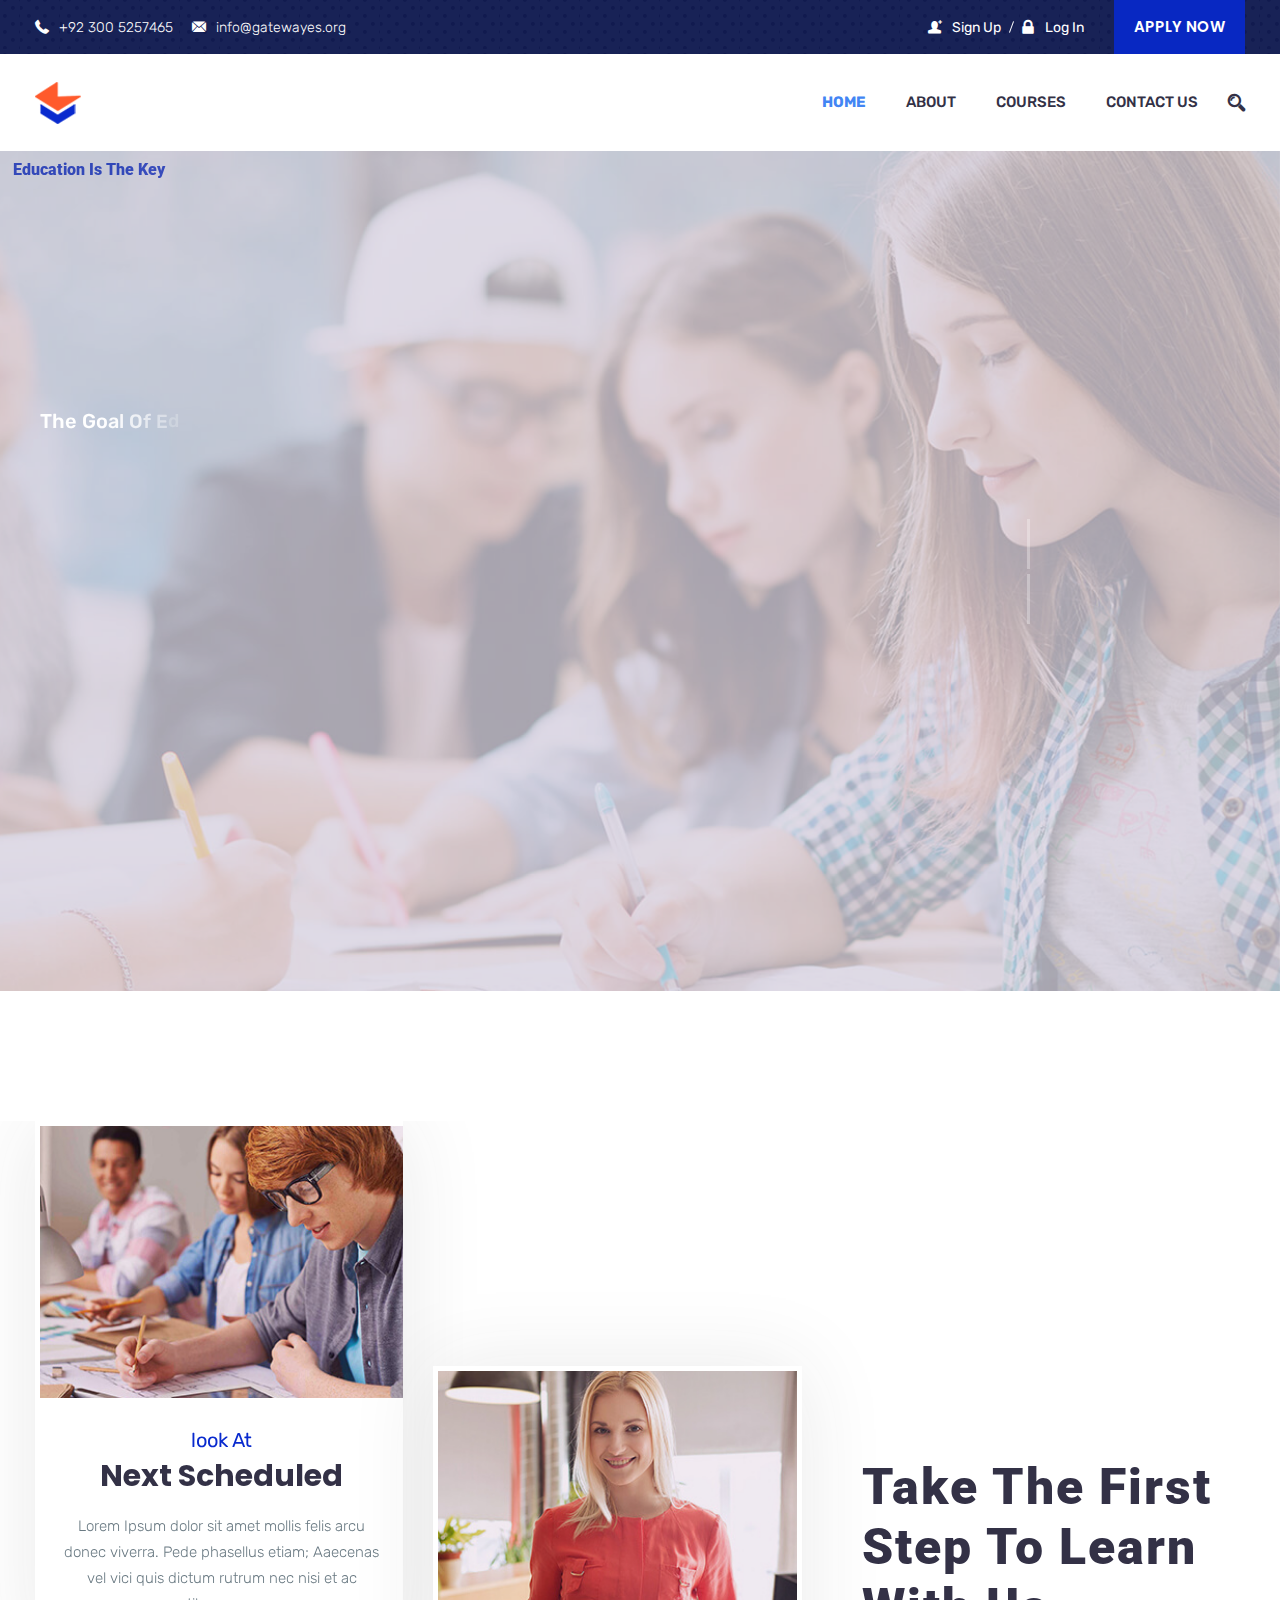
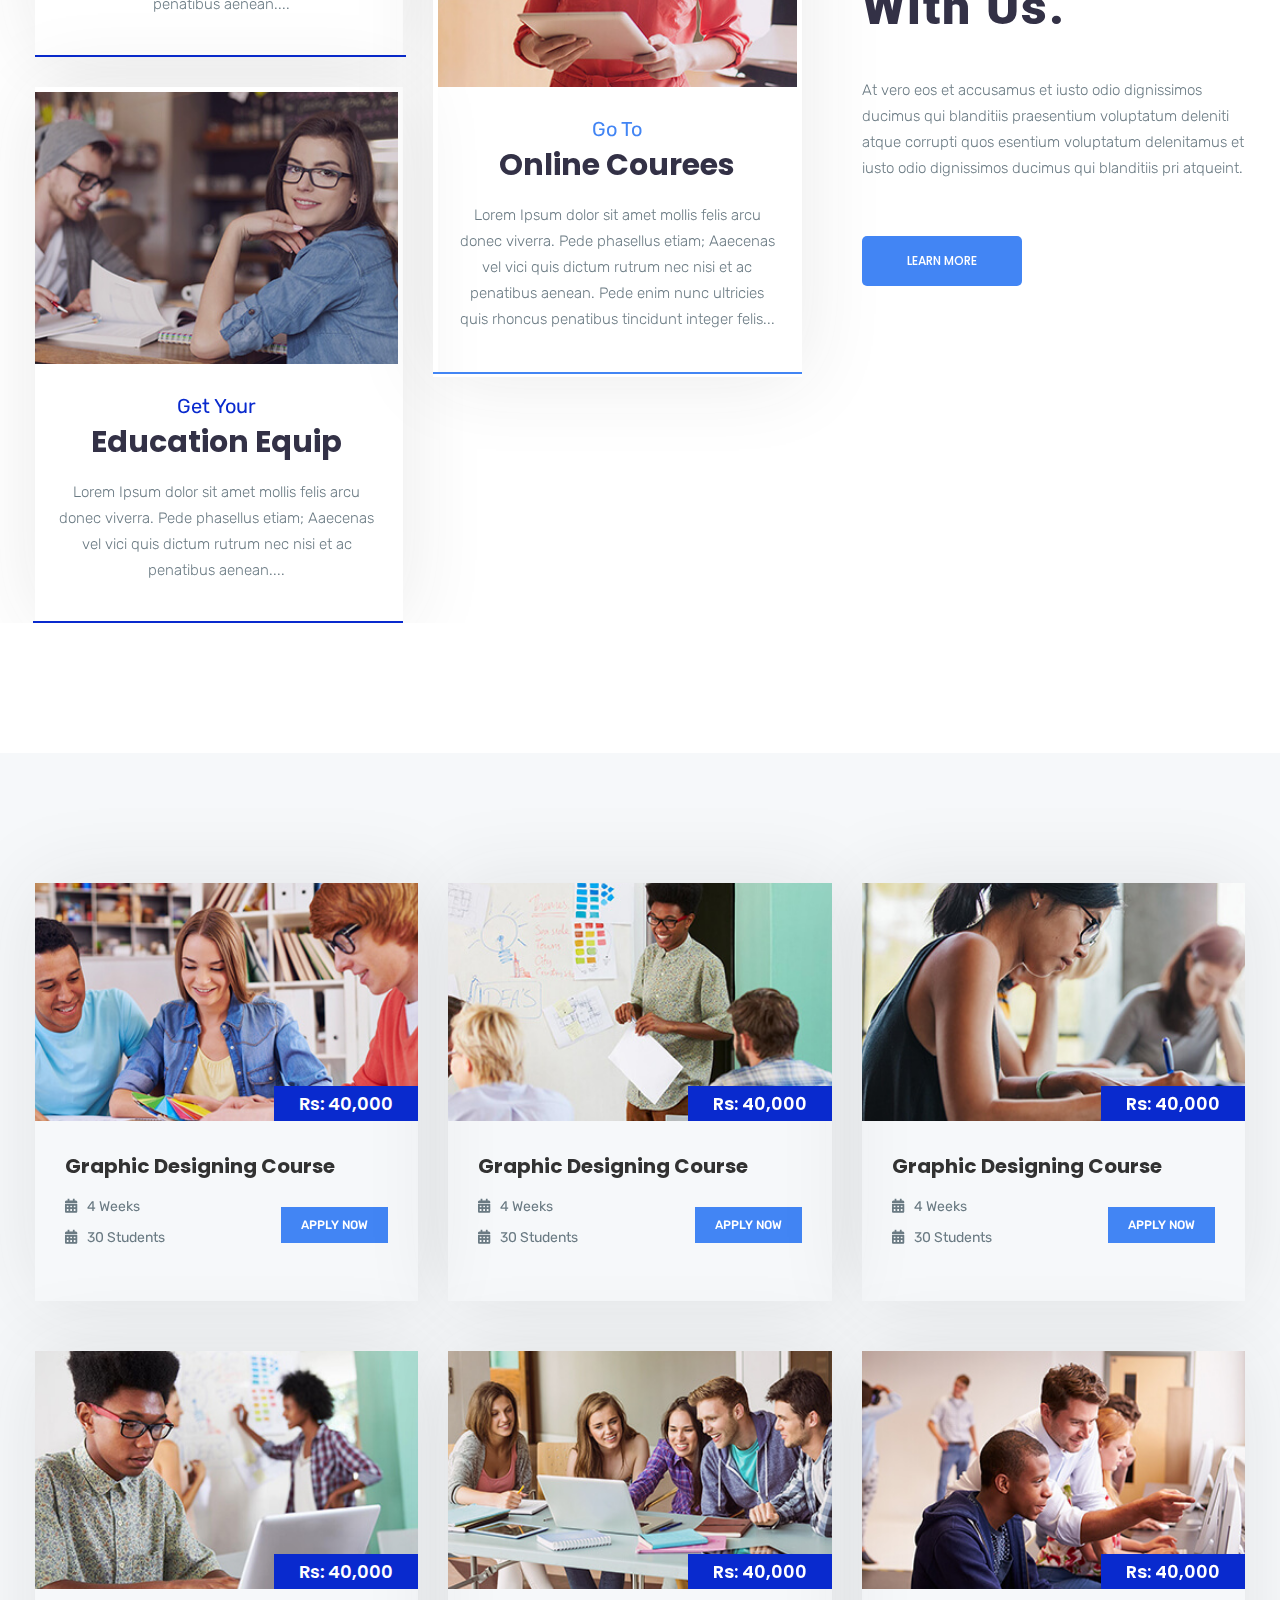
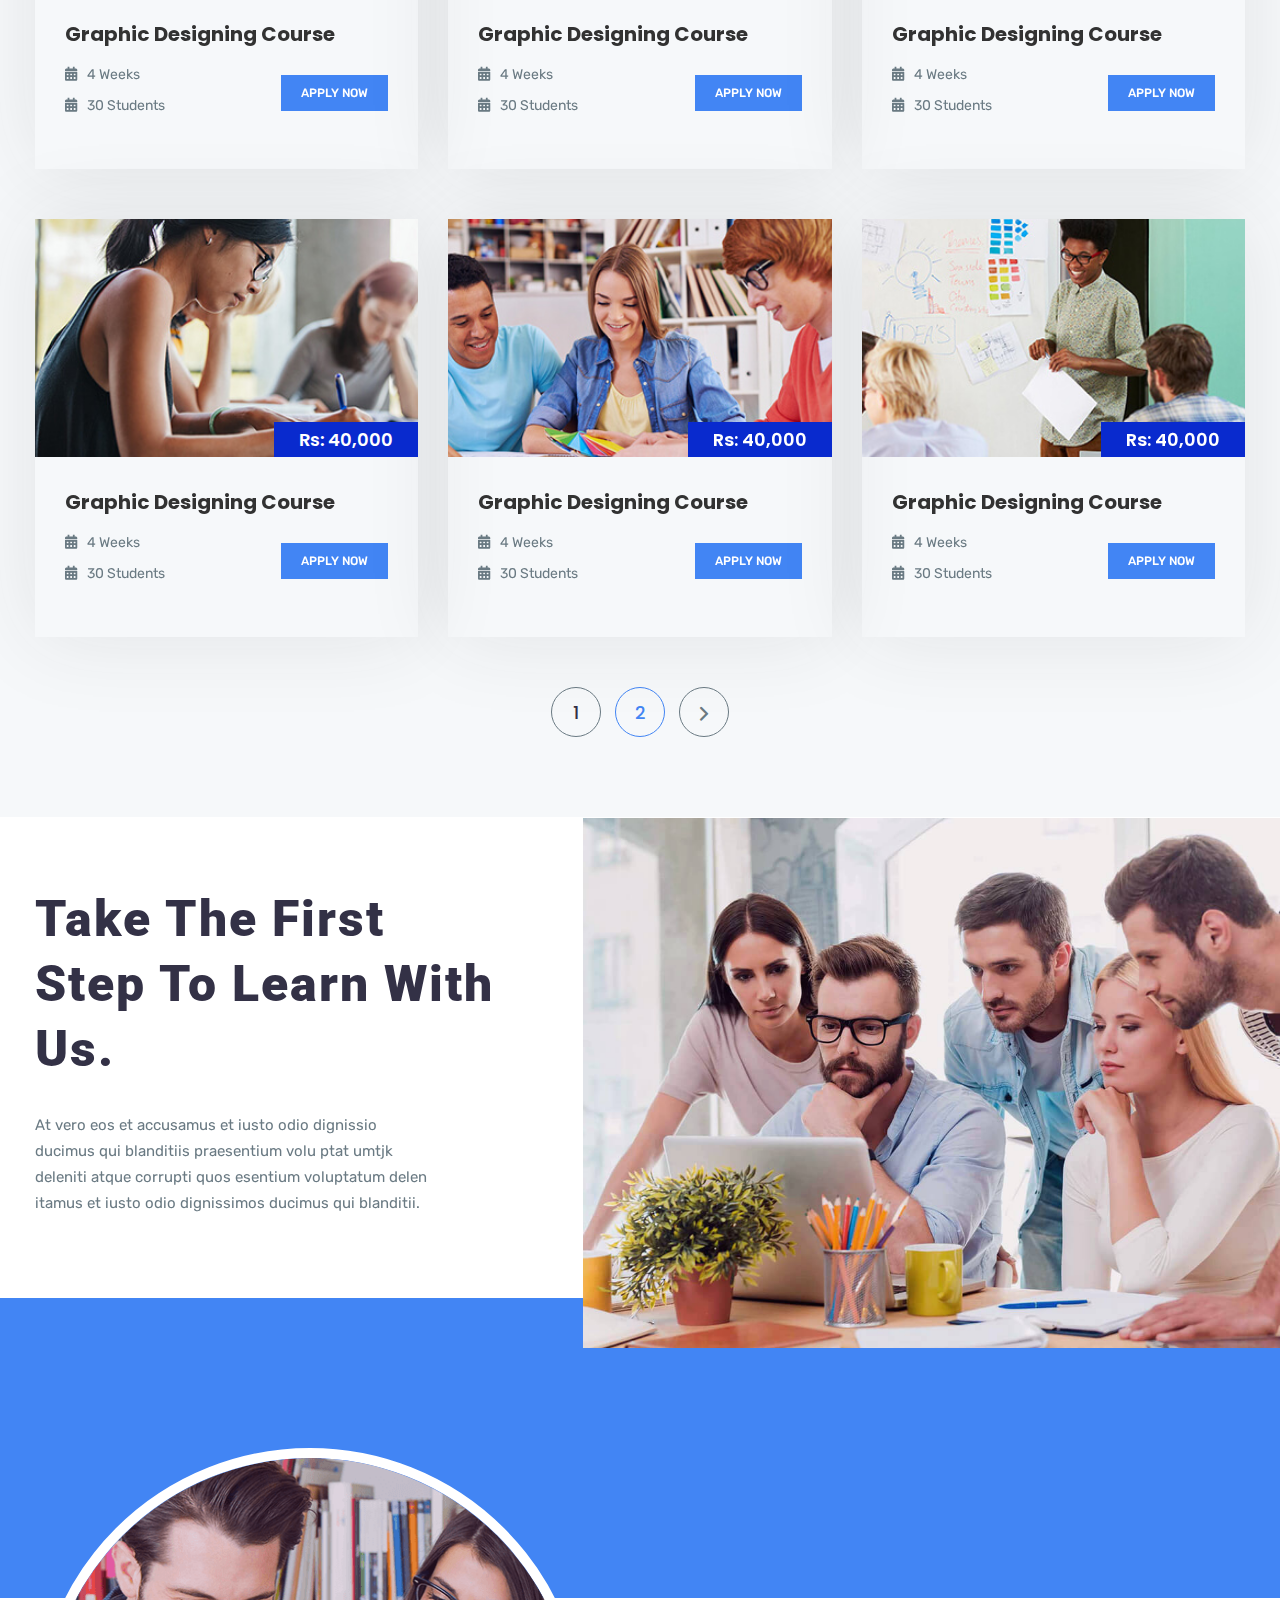
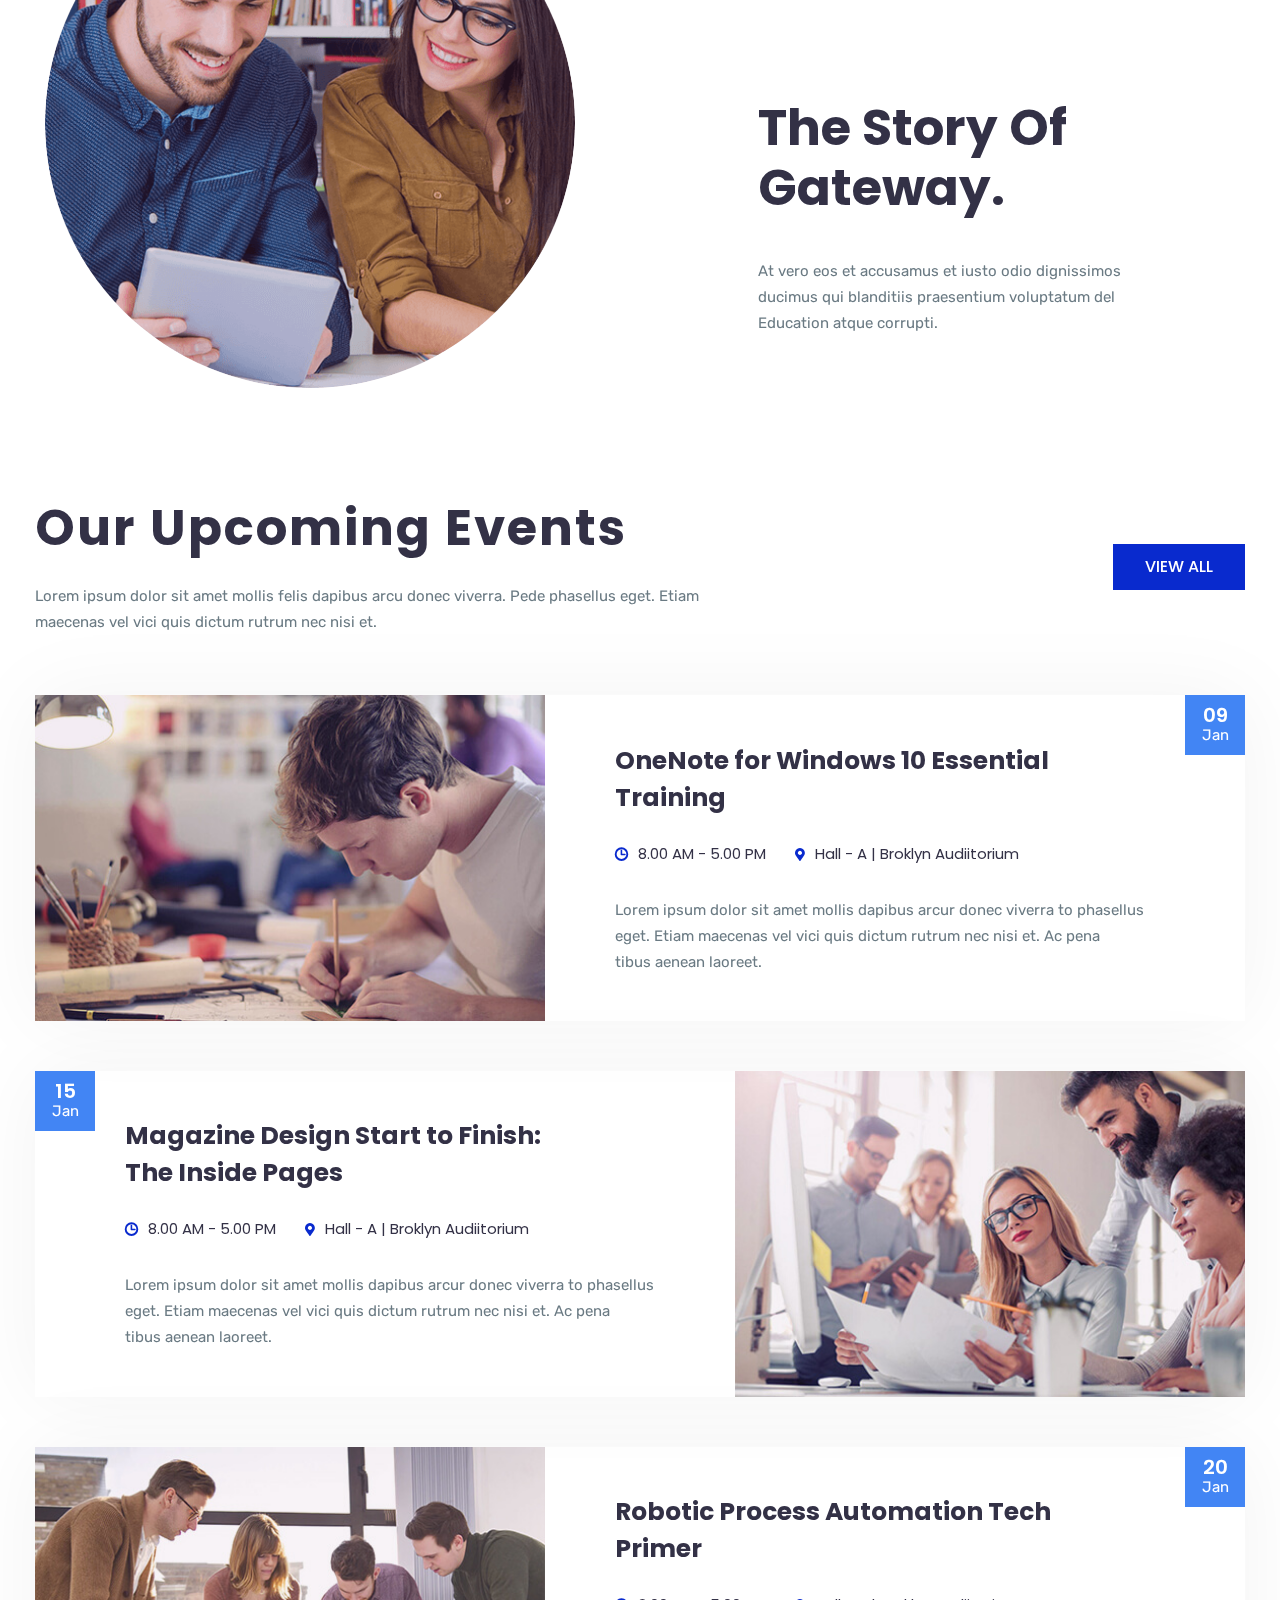
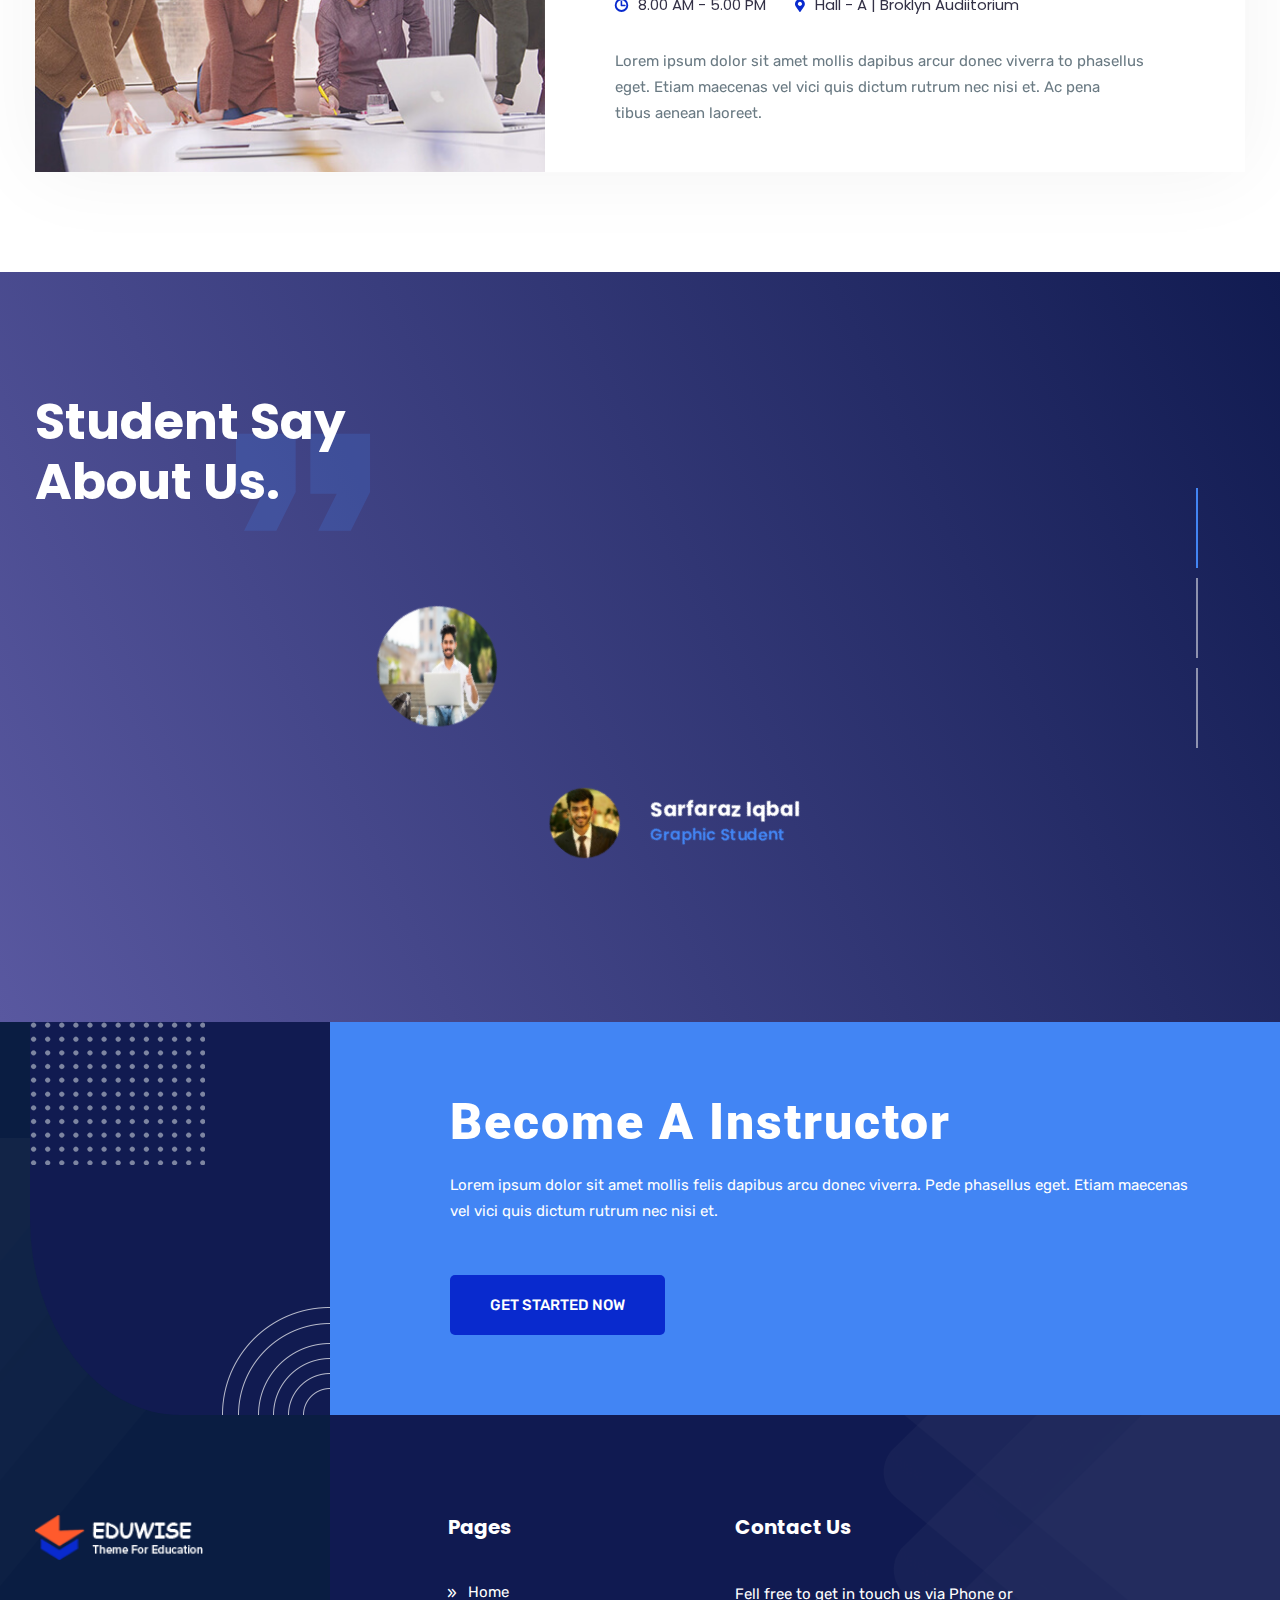
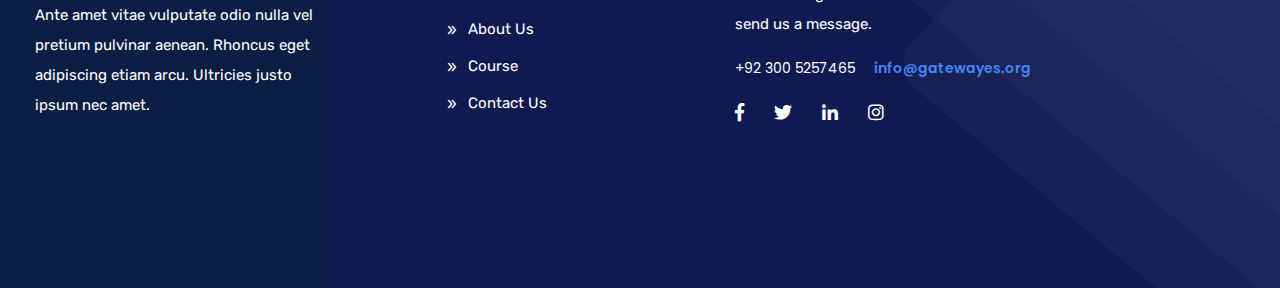
<file: index.html>
<!doctype html>
<html lang="en">
<head>
    <!-- Required meta tags -->
    <meta charset="UTF-8">
    <meta name="description" content="">
    <meta name="keywords" content="HTML,CSS,XML,JavaScript">
    <meta name="author" content="Ecology Theme">
    <meta name="viewport" content="width=device-width, initial-scale=1.0">
    <title>Gateway Education System</title>
    <link rel="shortcut icon" href="images/favicon.ico" type="image/x-icon">
    <!-- Goole Font -->
    <link href="https://fonts.googleapis.com/css?family=Rubik:400,500,700" rel="stylesheet">
    <link href="https://fonts.googleapis.com/css?family=Poppins:300,400,500,600,700" rel="stylesheet"> 
    <link href="https://fonts.googleapis.com/css?family=Roboto:400,500,700,900" rel="stylesheet">
    <!-- Bootstrap CSS -->
    <link rel="stylesheet" href="css/assets/bootstrap.min.css">
    <!-- Font awsome CSS -->
    <link rel="stylesheet" href="css/assets/font-awesome.min.css">    
    <link rel="stylesheet" href="css/assets/flaticon.css">
    <link rel="stylesheet" href="css/assets/magnific-popup.css">    
    <!-- owl carousel -->
    <link rel="stylesheet" href="css/assets/owl.carousel.css">
    <link rel="stylesheet" href="css/assets/owl.theme.css">     
    <link rel="stylesheet" href="css/assets/animate.css"> 
    <!-- Slick Carousel -->
    <link rel="stylesheet" href="css/assets/slick.css">  
    <link rel="stylesheet" href="css/assets/preloader.css"/>    

    <!-- Revolution Slider -->
    <link rel="stylesheet" href="css/assets/revolution/layers.css">
    <link rel="stylesheet" href="css/assets/revolution/navigation.css">
    <link rel="stylesheet" href="css/assets/revolution/settings.css">    
    <!-- Mean Menu-->
    <link rel="stylesheet" href="css/assets/meanmenu.css">
    <!-- main style-->
    <link rel="stylesheet" href="css/style.css">    
    <link rel="stylesheet" href="css/responsive.css">
    <link rel="stylesheet" href="css/demo.css">
    <!-- HTML5 shim and Respond.js IE8 support of HTML5 elements and media queries -->
    <!-- WARNING: Respond.js doesn't work if you view the page via file:// -->
    <!--[if lt IE 9]>
      <script src="https://oss.maxcdn.com/html5shiv/3.7.2/html5shiv.min.js"></script>
      <script src="https://oss.maxcdn.com/respond/1.4.2/respond.min.js"></script>
    <![endif]-->
</head>
<body>
<!-- Preloader -->
<div id="preloader">
    <div id="status">&nbsp;</div>
</div>        
<header class="home_update">
    <div class="header_top">
        <div class="container">
            <div class="row">
                <div class="col-12 col-sm-12 col-lg-12">
                    <div class="info_wrapper">
                        <div class="contact_info">                   
                            <ul class="list-unstyled">
                                <li><i class="flaticon-phone-receiver"></i>+92 300 5257465</li>
                                <li><i class="flaticon-mail-black-envelope-symbol"></i>info@gatewayes.org</li>
                            </ul>                    
                        </div>
                        <div class="login_info">
                             <ul class="d-flex">
                                <li class="nav-item"><a href="#" class="nav-link sign-in js-modal-show"><i class="flaticon-user-male-black-shape-with-plus-sign"></i>Sign Up</a></li>
                                <li class="nav-item"><a href="#" class="nav-link join_now js-modal-show"><i class="flaticon-padlock"></i>Log In</a></li>
                            </ul>
                            <a href="#" title="" class="apply_btn">Apply Now</a>
                        </div>
                    </div>
                </div>
            </div>
        </div>
    </div>

    <div class="edu_nav">
        <div class="container">
            <nav class="navbar navbar-expand-md navbar-light bg-faded">
                <a class="navbar-brand" href="index.html"><img src="images/logo2.png" alt="logo"></a>
                <div class="collapse navbar-collapse main-menu" id="navbarSupportedContent">
                    <ul class="navbar-nav nav lavalamp ml-auto menu">
                        <li class="nav-item"><a href="index.html" class="nav-link active">Home</a>
                        </li>
                        <li class="nav-item"><a href="about.html" class="nav-link">About</a></li>
                        <li class="nav-item"><a href="course.html" class="nav-link">Courses</a>
                            <ul class="navbar-nav nav mx-auto">
                                <li class="nav-item"><a href="course.html" class="nav-link">Courses</a></li>
                                <li class="nav-item"><a href="course-details.html" class="nav-link">Courses Details</a></li>
                            </ul> 
                        </li>   
                        <li class="nav-item"><a href="contact.html" class="nav-link">Contact Us</a></li>
                    </ul>
                </div>
                <div class="mr-auto search_area ">
                    <ul class="navbar-nav mx-auto">
                        <li class="nav-item"><i class="search_btn flaticon-magnifier"></i>
                            <div id="search">
                                <button type="button" class="close">×</button>
                                 <form>
                                     <input type="search" value="" placeholder="Search here...."  required/>
                                 </form>
                            </div>
                        </li>
                    </ul>
                </div>
            </nav><!-- END NAVBAR -->
        </div> 
    </div>


    <!--==================
        Slider
    ===================-->
    <div class="rev_slider_wrapper">
        <div id="rev_slider_1" class="rev_slider">
            <ul>
                <li data-index="rs-1706" data-transition="fade" data-slotamount="7" data-hideafterloop="0" data-hideslideonmobile="off"  data-easein="default" data-easeout="default" data-masterspeed="1000"  data-rotate="0"  data-saveperformance="off"  data-title="Slide" data-param1="" data-param2="" data-param3="" data-param4="" data-param5="" data-param6="" data-param7="" data-param8="" data-param9="" data-param10="" data-description="">

                    <div class="slider-overlay"></div>
                    <!-- SLIDE'S MAIN BACKGROUND IMAGE -->
                    <img src="images/banner/banner_4.jpg" alt="Sky" class="rev-slidebg"  data-bgposition="center center" data-bgfit="cover" data-bgrepeat="no-repeat" data-bgparallax="10" class="rev-slidebg" data-no-retina>
                    <!-- LAYER NR. 1 -->
                    <div class="tp-caption font-lora sfb tp-resizeme letter-space-5 h-p" 
                        data-x="['left','center','center','center']" data-hoffset="['0','0','0','0']" 
                        data-y="['middle','middle','middle','middle']" data-voffset="['-150','-280','-250','-200']" 
                        data-fontsize="['20','40','32','17']"
                        data-lineheight="['70','80','70','70']"
                        data-width="none"
                        data-height="none"
                        data-whitespace="nowrap"
                        data-type="text" 
                        data-responsive_offset="on" 
                        data-frames='[{"from":"z:0;rX:0;rY:0;rZ:0;sX:0.9;sY:0.9;skX:0;skY:0;opacity:0;","speed":400,"to":"o:1;","delay":100,"split":"chars","splitdelay":0.05,"ease":"Power3.easeInOut"},{"delay":"wait","speed":100,"to":"y:[100%];","mask":"x:inherit;y:inherit;s:inherit;e:inherit;","ease":"Power2.easeInOut"}]'

                        style="z-index: 7; color:#fff; font-family:'Rubik', sans-serif; max-width: auto; max-height: auto; white-space: nowrap; font-weight:500;">The Goal Of Education Is The Advancement Of Knowledge
                    </div>
                    <!-- LAYER NR. 2 -->
                    <div class="btn" style="z-index: 5; font-family:'Roboto',col sans-serif; color: #092ace; font-weight: 900; white-space: nowrap;text-transform:left;">Education Is The Key 
                    </div>

                    <!-- LAYER NR.3 -->
                    <div class="tp-caption NotGeneric-Title   tp-resizeme" 
                        id="slide-3045-layer-1" 
                        data-x="['left','center','center','center']" data-hoffset="['0','0','0','0']" 
                        data-y="['middle','middle','middle','middle']" data-voffset="['10','0','-10','-40']" 
                        data-fontsize="['65','120','80','50']"
                        data-lineheight="['70','120','70','70']"
                        data-width="none"
                        data-height="none"
                        data-whitespace="nowrap"
                        data-type="text" 
                        data-responsive_offset="on" 
                        data-frames='[{"from":"x:[105%];z:0;rX:45deg;rY:0deg;rZ:90deg;sX:1;sY:1;skX:0;skY:0;","mask":"x:0px;y:0px;s:inherit;e:inherit;","speed":2000,"to":"o:1;","delay":1000,"split":"chars","splitdelay":0.05,"ease":"Power4.easeInOut"},{"delay":"wait","speed":1000,"to":"y:[100%];","mask":"x:inherit;y:inherit;s:inherit;e:inherit;","ease":"Power2.easeInOut"}]'
                        data-textAlign="['left','left','left','left']"
                        data-paddingtop="[10,10,10,10]"
                        data-paddingright="[0,0,0,0]"
                        data-paddingbottom="[10,10,10,10]"
                        data-paddingleft="[0,0,0,0]"

                        style="z-index: 5; font-family:'Roboto', sans-serif; font-weight: 900; white-space: nowrap;text-transform:left;">To Your Success.
                    </div>

                    <!-- LAYER NR. 4 -->
                    <div class="tp-caption rev-btn rev-btn left_btn" 
                        id="slide-2939-layer-8" 
                        data-x="['left','left','left','left']" data-hoffset="['0','500','420','280']" 
                        data-y="['middle','middle','middle','middle']" data-voffset="['125','220','190','100']" 
                        data-fontsize="['14','14','10','8']"
                        data-lineheight="['34','34','30','20']"
                        data-width="none"
                        data-height="none"
                        data-whitespace="nowrap"
                        data-type="button" 
                        data-actions='[{"event":"click","action":"jumptoslide","slide":"rs-2939","delay":""}]'
                        data-responsive_offset="on" 
                        data-responsive="off"
                        data-frames='[{"from":"x:-50px;opacity:0;","speed":1000,"to":"o:1;","delay":1750,"ease":"Power2.easeOut"},{"delay":"wait","speed":1500,"to":"opacity:0;","ease":"Power4.easeIn"},{"frame":"hover","speed":"300","ease":"Linear.easeNone","to":"o:1;rX:0;rY:0;rZ:0;z:0;","style":"c:#ffffff;bg:#ff5a2c;bw:2px 2px 2px 2px;"}]'
                        data-textAlign="['left','left','left','left']"
                        data-paddingtop="[12,12,8,8]"
                        data-paddingright="[40,40,30,25]"
                        data-paddingbottom="[12,12,8,8]"
                        data-paddingleft="[40,40,30,25]"

                        style="z-index: 14; white-space: nowrap; font-weight: 500; color: #ffffff;font-family:Rubik; text-transform:uppercase; background-color:#092ace; border-color:rgba(0, 0, 0, 1.00); border-width:2px;  border-radius: 3px;">Get Started Now
                    </div>
                    <!-- LAYER NR. 5 -->
                    <div class="tp-caption rev-btn rev-btn right-btn" 
                        id="slide-2939-layer-8" 
                        data-x="['left','left','left','left']" data-hoffset="['250','-60','90','70']" 
                        data-y="['middle','middle','middle','middle']" data-voffset="['125','220','190','100']" 
                        data-fontsize="['14','14','10','8']"
                        data-lineheight="['34','34','30','20']"
                        data-width="none"
                        data-height="none"
                        data-whitespace="nowrap"
                        data-type="button" 
                        data-actions='[{"event":"click","action":"jumptoslide","slide":"rs-2939","delay":""}]'
                        data-responsive_offset="on" 
                        data-responsive="off"
                        data-frames='[{"from":"x:-50px;opacity:0;","speed":1000,"to":"o:1;","delay":1750,"ease":"Power2.easeOut"},{"delay":"wait","speed":1500,"to":"opacity:0;","ease":"Power4.easeIn"},{"frame":"hover","speed":"300","ease":"Linear.easeNone","to":"o:1;rX:0;rY:0;rZ:0;z:0;","style":"c:#fff;bg:#ff5a2c;bw:2px 2px 2px 2px; "}]'
                        data-textAlign="['left','left','left','left']"
                        data-paddingtop="[12,12,8,8]"
                        data-paddingright="[40,40,30,25]"
                        data-paddingbottom="[12,12,8,8]"
                        data-paddingleft="[40,40,30,25]"

                        style="z-index: 14; white-space: nowrap;  font-weight:500; color:#ffffff; font-family:Rubik; text-transform:uppercase; background-color:#092ace; letter-spacing:1px; border-radius: 3px;">View Courses
                    </div>
                </li>

                <li data-index="rs-1708" data-transition="fade" data-slotamount="7" data-hideafterloop="0" data-hideslideonmobile="off"  data-easein="default" data-easeout="default" data-masterspeed="1000"  data-rotate="0"  data-saveperformance="off"  data-title="Slide" data-param1="" data-param2="" data-param3="" data-param4="" data-param5="" data-param6="" data-param7="" data-param8="" data-param9="" data-param10="" data-description="">
                    <div class="slider-overlay"></div>
                    <img src="images/banner/banner_2.jpg" alt="Sky" class="rev-slidebg"  data-bgposition="center center" data-bgfit="cover" data-bgrepeat="no-repeat" data-bgparallax="10" class="rev-slidebg" data-no-retina>
                    <!-- LAYER NR. 1 -->
                    <div class="tp-caption font-lora sfb tp-resizeme letter-space-5 h-p" 
                        data-x="['left','center','center','center']" data-hoffset="['0','0','0','0']" 
                        data-y="['middle','middle','middle','middle']" data-voffset="['-150','-280','-250','-200']" 
                        data-fontsize="['20','40','32','17']"
                        data-lineheight="['70','80','70','70']"
                        data-width="none"
                        data-height="none"
                        data-whitespace="nowrap"
                        data-type="text" 
                        data-responsive_offset="on" 
                        data-frames='[{"from":"z:0;rX:0;rY:0;rZ:0;sX:0.9;sY:0.9;skX:0;skY:0;opacity:0;","speed":400,"to":"o:1;","delay":100,"split":"chars","splitdelay":0.05,"ease":"Power3.easeInOut"},{"delay":"wait","speed":100,"to":"y:[100%];","mask":"x:inherit;y:inherit;s:inherit;e:inherit;","ease":"Power2.easeInOut"}]'
                        
                        style="z-index: 7; color:#fff; font-family:'Rubik', sans-serif; max-width: auto; max-height: auto; white-space: nowrap; font-weight:500;">The Goal Of Education Is The Advancement Of Knowledge
                    </div>
                    <!-- LAYER NR. 2 -->
                    <div class="tp-caption NotGeneric-Title   tp-resizeme" 
                        id="slide-3045-layer-11" 
                        data-x="['left','center','center','center']" data-hoffset="['0','0','0','0']" 
                        data-y="['middle','middle','middle','middle']" data-voffset="['-70','-140','-140','-120']" 
                        data-fontsize="['65','120','75','50']"
                        data-lineheight="['70','120','70','70']"
                        data-width="none"
                        data-height="none"
                        data-whitespace="nowrap"
                        data-type="text" 
                        data-responsive_offset="on" 
                        data-frames='[{"from":"x:[105%];z:0;rX:45deg;rY:0deg;rZ:90deg;sX:1;sY:1;skX:0;skY:0;","mask":"x:0px;y:0px;s:inherit;e:inherit;","speed":2000,"to":"o:1;","delay":1000,"split":"chars","splitdelay":0.05,"ease":"Power4.easeInOut"},{"delay":"wait","speed":1000,"to":"y:[100%];","mask":"x:inherit;y:inherit;s:inherit;e:inherit;","ease":"Power2.easeInOut"}]'
                        data-textAlign="['left','left','left','left']"
                        data-paddingtop="[10,10,10,10]"
                        data-paddingright="[0,0,0,0]"
                        data-paddingbottom="[10,10,10,10]"
                        data-paddingleft="[0,0,0,0]"

                        style="z-index: 5; font-family:'Roboto', sans-serif; font-weight: 700; white-space: nowrap;text-transform:left;">Take The First Step To
                    </div>

                    <!-- LAYER NR.3 -->
                    <div class="tp-caption NotGeneric-Title   tp-resizeme" 
                        id="slide-3045-layer-12" 
                        data-x="['left','center','center','center']" data-hoffset="['0','0','0','0']" 
                        data-y="['middle','middle','middle','middle']" data-voffset="['10','0','-10','-40']" 
                        data-fontsize="['65','120','70','50']"
                        data-lineheight="['70','120','70','70']"
                        data-width="none"
                        data-height="none"
                        data-whitespace="nowrap"
                        data-type="text" 
                        data-responsive_offset="on" 
                        data-frames='[{"from":"x:[105%];z:0;rX:45deg;rY:0deg;rZ:90deg;sX:1;sY:1;skX:0;skY:0;","mask":"x:0px;y:0px;s:inherit;e:inherit;","speed":2000,"to":"o:1;","delay":1000,"split":"chars","splitdelay":0.05,"ease":"Power4.easeInOut"},{"delay":"wait","speed":1000,"to":"y:[100%];","mask":"x:inherit;y:inherit;s:inherit;e:inherit;","ease":"Power2.easeInOut"}]'
                        data-textAlign="['left','left','left','left']"
                        data-paddingtop="[10,10,10,10]"
                        data-paddingright="[0,0,0,0]"
                        data-paddingbottom="[10,10,10,10]"
                        data-paddingleft="[0,0,0,0]"

                        style="z-index: 5; font-family:'Roboto', sans-serif; font-weight: 700; white-space: nowrap;text-transform:left;">Knowledge With Us.
                    </div>

                        <!-- LAYER NR. 4 -->
                    <div class="tp-caption rev-btn rev-btn left_btn" 
                        id="slide-2939-layer13" 
                         data-x="['left','left','left','left']" data-hoffset="['0','500','420','280']" 
                        data-y="['middle','middle','middle','middle']" data-voffset="['125','220','190','100']" 
                        data-fontsize="['14','14','10','8']"
                        data-lineheight="['34','34','30','20']"
                        data-width="none"
                        data-height="none"
                        data-whitespace="nowrap"
                        data-type="button" 
                        data-actions='[{"event":"click","action":"jumptoslide","slide":"rs-2939","delay":""}]'
                        data-responsive_offset="on" 
                        data-responsive="off"
                        data-frames='[{"from":"x:-50px;opacity:0;","speed":1000,"to":"o:1;","delay":1750,"ease":"Power2.easeOut"},{"delay":"wait","speed":1500,"to":"opacity:0;","ease":"Power4.easeIn"},{"frame":"hover","speed":"300","ease":"Linear.easeNone","to":"o:1;rX:0;rY:0;rZ:0;z:0;","style":"c:#ffffff;bg:#ff5a2c;bw:2px 2px 2px 2px;"}]'
                        data-textAlign="['left','left','left','left']"
                        data-paddingtop="[12,12,8,8]"
                        data-paddingright="[40,40,30,25]"
                        data-paddingbottom="[12,12,8,8]"
                        data-paddingleft="[40,40,30,25]"

                        style="z-index: 14; white-space: nowrap; font-weight: 500; color: #ffffff;font-family:Rubik; text-transform:uppercase; background-color:#092ace; border-color:rgba(0, 0, 0, 1.00); border-width:2px;  border-radius: 3px;">Get Started Now
                    </div>
                        <!-- LAYER NR. 5 -->
                    <div class="tp-caption rev-btn rev-btn right-btn" 
                        id="slide-2939-layer-15" 
                        data-x="['left','left','left','left']" data-hoffset="['250','-60','90','-70']" 
                        data-y="['middle','middle','middle','middle']" data-voffset="['125','220','190','100']" 
                        data-fontsize="['14','14','10','8']"
                        data-lineheight="['34','34','30','20']"
                        data-width="none"
                        data-height="none"
                        data-whitespace="nowrap"
                        data-type="button" 
                        data-actions='[{"event":"click","action":"jumptoslide","slide":"rs-2939","delay":""}]'
                        data-responsive_offset="on" 
                        data-responsive="off"
                        data-frames='[{"from":"x:-50px;opacity:0;","speed":1000,"to":"o:1;","delay":1750,"ease":"Power2.easeOut"},{"delay":"wait","speed":1500,"to":"opacity:0;","ease":"Power4.easeIn"},{"frame":"hover","speed":"300","ease":"Linear.easeNone","to":"o:1;rX:0;rY:0;rZ:0;z:0;","style":"c:#fff;bg:#ff5a2c;bw:2px 2px 2px 2px; "}]'
                        data-textAlign="['left','left','left','left']"
                        data-paddingtop="[12,12,8,8]"
                        data-paddingright="[40,40,30,25]"
                        data-paddingbottom="[12,12,8,8]"
                        data-paddingleft="[40,40,30,25]"

                        style="z-index: 14; white-space: nowrap;  font-weight:500; color:#ffffff; font-family:Rubik; text-transform:uppercase; background-color:#092ace; letter-spacing:1px; border-radius: 3px;">View Courses
                    </div>
                </li>

            </ul><!-- END SLIDES LIST -->
        </div><!-- END SLIDER CONTAINER -->
    </div><!-- END SLIDER CONTAINER WRAPPER -->
</header> <!--  End header section-->



<section class="login_signup_option">
    <div class="l-modal is-hidden--off-flow js-modal-shopify">
        <div class="l-modal__shadow js-modal-hide"></div>
        <div class="login_popup login_modal_body">
            <div class="Popup_title d-flex justify-content-between">
                <h2 class="hidden">&nbsp;</h2>
                <!-- Nav tabs -->
                <div class="row">
                    <div class="col-12 col-lg-12 col-md-12 col-lg-12 login_option_btn">
                        <ul class="nav nav-tabs" role="tablist">
                            <li class="nav-item"><a class="nav-link active" data-toggle="tab" href="#login" role="tab">Login</a></li>
                            <li class="nav-item"><a class="nav-link" data-toggle="tab" href="#panel2" role="tab">Register</a></li>
                        </ul>
                    </div>
                    <div class="col-12 col-lg-12 col-md-12 col-lg-12">
                        <!-- Tab panels -->
                        <div class="tab-content card">
                            <!--Login-->
                            <div class="tab-pane fade in show active" id="login" role="tabpanel">
                                <form action="#">
                                    <div class="row">
                                        <div class="col-12 col-lg-12 col-md-12 col-lg-12">
                                            <div class="form-group">
                                                <label class="control-label">Email</label>
                                                <input type="email" class="form-control" placeholder="Username">
                                            </div>
                                        </div>
                                        <div class="col-12 col-lg-12 col-md-12 col-lg-12">
                                            <div class="form-group">
                                                <label class="control-label">Password</label>
                                                <input type="password" class="form-control" placeholder="Password">
                                            </div>
                                        </div>
                                    </div>
                                    <div class="row">
                                        <div class="col-12 col-lg-12 col-md-12 col-lg-12 d-flex justify-content-between login_option">
                                            <a href="forgot-password.html" title="" class="forget_pass">Forget Password ?</a>
                                            <button type="submit" class="btn btn-default login_btn">Login</button>
                                        </div> 
                                        <div class="col-12 col-lg-12 col-md-12 col-lg-12">
                                            <div class="social_login">
                                                <div class="social_items">
                                                    <button class="google_login google">Login Google</button>
                                                    <button class="google_login facebook">Login Facebook</button>
                                                    <button class="google_login twitter">Login Twitter</button>
                                                    <button class="google_login linkdin">Login Linkdin</button>
                                                </div>
                                            </div>
                                        </div>
                                    </div>
                                </form>
                            </div>
                            <!--/.Panel 1-->
                            <!--Panel 2-->
                            <div class="tab-pane fade" id="panel2" role="tabpanel">
                                <form action="#" class="register">
                                    <div class="row">
                                        <div class="col-12 col-lg-12 col-md-12 col-lg-12">
                                            <div class="form-group">
                                                <label  class="control-label">Name</label>
                                                <input type="text" class="form-control" placeholder="Username">
                                            </div>
                                        </div>                                        
                                        <div class="col-12 col-lg-12 col-md-12 col-lg-12">
                                            <div class="form-group">
                                                <label  class="control-label">Email</label>
                                                <input type="email" class="form-control" placeholder="Email">
                                            </div>
                                        </div>
                                        <div class="col-12 col-lg-12 col-md-12 col-lg-12">
                                            <div class="form-group">
                                                <label  class="control-label">Password</label>
                                                <input type="password" class="form-control" placeholder="Password">
                                            </div>
                                        </div>
                                    </div>
                                    <div class="row">
                                        <div class="col-12 col-lg-12 col-md-12 col-lg-12 d-flex justify-content-between login_option">
                                            <button type="submit" class="btn btn-default login_btn">Register</button>
                                        </div> 
                                    </div>
                                </form>
                            </div><!--/.Panel 2-->
                        </div>
                    </div>
                </div>
            </div>
        </div>
    </div>
</section>  <!-- End Login Signup Option -->




<section class="features_4">
    <div class="container">            
        <div class="row res_mobile">
            <div class="col-12 col-sm-12 col-md-8 col-lg-8">
                <div class="features_wrapper_box">
                    <div class="features_wrappe_single">
                         <div class="single_item single_item_first">
                            <div class="blog-img">
                                <a href="#"><img src="images/features/features_1.jpg" alt="" class="img-fluid"></a>
                            </div>
                            <div class="blog_title">
                                <span>look At</span>  
                                <h3><a href="#" title="">Next Scheduled</a></h3> 
                                <p>Lorem Ipsum dolor sit amet mollis felis arcu donec viverra. Pede phasellus etiam; Aaecenas vel vici quis dictum rutrum nec nisi et ac penatibus aenean....</p>                    
                            </div>   
                        </div>
                        <div class="single_item single_item_last">
                            <div class="blog-img">
                                <a href="#" title=""><img src="images/features/features_3.jpg" alt="" class="img-fluid"></a>
                            </div>
                            <div class="blog_title">
                                <span>Get Your</span>  
                                <h3><a href="#" title="">Education Equip</a></h3> 
                                 <p>Lorem Ipsum dolor sit amet mollis felis arcu donec viverra. Pede phasellus etiam; Aaecenas vel vici quis dictum rutrum nec nisi et ac penatibus aenean....</p>  
                            </div>   
                        </div>
                    </div>
                    <div class="features_wrappe_single">
                        <div class="single_item single_item_center">
                            <div class="blog-img">
                                <a href="#" title=""><img src="images/features/features_2.jpg" alt="" class="img-fluid"></a>
                            </div>
                            <div class="blog_title">
                                <span>Go To</span>  
                                <h3><a href="#" title="">Online Courees</a></h3> 
                                <p>Lorem Ipsum dolor sit amet mollis felis arcu donec viverra. Pede phasellus etiam; Aaecenas vel vici quis dictum rutrum nec nisi et ac penatibus aenean. Pede enim nunc ultricies quis rhoncus penatibus tincidunt integer felis...</p>                    
                            </div>   
                        </div>
                    </div>
                </div>
            </div>             
  
            <div class="col-12 col-sm-12 col-md-4 col-lg-4">
                <div class="features_4_content">
                    <div class="title">
                        <h2>Take The First Step To Learn With Us.</h2>
                        <p>At vero eos et accusamus et iusto odio dignissimos ducimus qui blanditiis praesentium voluptatum deleniti atque corrupti quos esentium voluptatum delenitamus et iusto odio dignissimos ducimus qui blanditiis pri atqueint. </p>
                        <a href="#" title="">Learn More</a>
                     </div>
                </div>
               
            </div>            
        </div>
    </div>
</section><!-- End Larnign Step -->






<section class="popular_courses" id="popular_courses_4">
    <div class="container"> 
        <div class="row">
            <div class="col-12 col-sm-6 col-md-6 col-lg-4">
                <div class="single-courses">
                    <div class="courses_banner_wrapper">
                        <div class="courses_banner"><a href="#"><img src="images/courses/courses_1.jpg" alt="" class="img-fluid"></a></div>
                        <div class="purchase_price">
                            <a href="#" class="read_more-btn">Rs: 40,000</a>
                        </div>
                    </div>
                    <div class="courses_info_wrapper">
                        <div class="courses_title">
                            <h3><a href="/course-details.html">Graphic Designing Course</a></h3>
                            <!-- <div class="teachers_name">Teacher - <a href="#" title="">Jhonthan Smith</a></div> -->
                        </div>
                        <div class="courses_info">
                            <ul class="list-unstyled">
                                <li><i class="fas fa-calendar-alt"></i>4 Weeks</li>
                                <li><i class="fas fa-calendar-alt"></i>30 Students</li>
                            </ul>
                            <a href="#" class="cart_btn">Apply Now</a>
                        </div>
                    </div>
                </div><!-- Ends: .single courses -->
            </div><!-- Ends: . -->

            <div class="col-12 col-sm-6 col-md-6 col-lg-4">
                <div class="single-courses">
                    <div class="courses_banner_wrapper">
                        <div class="courses_banner"><a href="#"><img src="images/courses/courses_2.jpg" alt="" class="img-fluid"></a></div>
                        <div class="purchase_price">
                            <a href="#" class="read_more-btn">Rs: 40,000</a>
                        </div>
                    </div>
                    <div class="courses_info_wrapper">
                        <div class="courses_title">
                            <h3><a href="/course-details.html">Graphic Designing Course</a></h3>
                            <!-- <div class="teachers_name">Teacher - <a href="#" title="">Jhonthan Smith</a></div> -->
                        </div>
                        <div class="courses_info">
                            <ul class="list-unstyled">
                                <li><i class="fas fa-calendar-alt"></i>4 Weeks</li>
                                <li><i class="fas fa-calendar-alt"></i>30 Students</li>
                            </ul>
                            <a href="#" class="cart_btn">Apply Now</a>
                        </div>
                    </div>
                </div><!-- Ends: .single courses -->
            </div><!-- Ends: . -->

            <div class="col-12 col-sm-6 col-md-6 col-lg-4">
                <div class="single-courses">
                    <div class="courses_banner_wrapper">
                        <div class="courses_banner"><a href="#"><img src="images/courses/courses_3.jpg" alt="" class="img-fluid"></a></div>
                        <div class="purchase_price">
                            <a href="#" class="read_more-btn">Rs: 40,000</a>
                        </div>
                    </div>
                    <div class="courses_info_wrapper">
                        <div class="courses_title">
                            <h3><a href="/course-details.html">Graphic Designing Course</a></h3>
                            <!-- <div class="teachers_name">Teacher - <a href="#" title="">Jhonthan Smith</a></div> -->
                        </div>
                        <div class="courses_info">
                            <ul class="list-unstyled">
                                <li><i class="fas fa-calendar-alt"></i>4 Weeks</li>
                                <li><i class="fas fa-calendar-alt"></i>30 Students</li>
                            </ul>
                            <a href="#" class="cart_btn">Apply Now</a>
                        </div>
                    </div>
                </div><!-- Ends: .single courses -->
            </div><!-- Ends: . -->

            <div class="col-12 col-sm-6 col-md-6 col-lg-4">
                <div class="single-courses">
                    <div class="courses_banner_wrapper">
                        <div class="courses_banner"><a href="#"><img src="images/courses/courses_4.jpg" alt="" class="img-fluid"></a></div>
                        <div class="purchase_price">
                            <a href="#" class="read_more-btn">Rs: 40,000</a>
                        </div>
                    </div>
                    <div class="courses_info_wrapper">
                        <div class="courses_title">
                            <h3><a href="/course-details.html">Graphic Designing Course</a></h3>
                            <!-- <div class="teachers_name">Teacher - <a href="#" title="">Jhonthan Smith</a></div> -->
                        </div>
                        <div class="courses_info">
                            <ul class="list-unstyled">
                                <li><i class="fas fa-calendar-alt"></i>4 Weeks</li>
                                <li><i class="fas fa-calendar-alt"></i>30 Students</li>
                            </ul>
                            <a href="#" class="cart_btn">Apply Now</a>
                        </div>
                    </div>
                </div><!-- Ends: .single courses -->
            </div><!-- Ends: . -->

            <div class="col-12 col-sm-6 col-md-6 col-lg-4">
                <div class="single-courses">
                    <div class="courses_banner_wrapper">
                        <div class="courses_banner"><a href="#"><img src="images/courses/courses_5.jpg" alt="" class="img-fluid"></a></div>
                        <div class="purchase_price">
                            <a href="#" class="read_more-btn">Rs: 40,000</a>
                        </div>
                    </div>
                    <div class="courses_info_wrapper">
                        <div class="courses_title">
                            <h3><a href="/course-details.html">Graphic Designing Course</a></h3>
                            <!-- <div class="teachers_name">Teacher - <a href="#" title="">Jhonthan Smith</a></div> -->
                        </div>
                        <div class="courses_info">
                            <ul class="list-unstyled">
                                <li><i class="fas fa-calendar-alt"></i>4 Weeks</li>
                                <li><i class="fas fa-calendar-alt"></i>30 Students</li>
                            </ul>
                            <a href="#" class="cart_btn">Apply Now</a>
                        </div>
                    </div>
                </div><!-- Ends: .single courses -->
            </div><!-- Ends: . -->

            <div class="col-12 col-sm-6 col-md-6 col-lg-4">
                <div class="single-courses">
                    <div class="courses_banner_wrapper">
                        <div class="courses_banner"><a href="#"><img src="images/courses/courses_6.jpg" alt="" class="img-fluid"></a></div>
                        <div class="purchase_price">
                            <a href="#" class="read_more-btn">Rs: 40,000</a>
                        </div>
                    </div>
                    <div class="courses_info_wrapper">
                        <div class="courses_title">
                            <h3><a href="/course-details.html">Graphic Designing Course</a></h3>
                            <!-- <div class="teachers_name">Teacher - <a href="#" title="">Jhonthan Smith</a></div> -->
                        </div>
                        <div class="courses_info">
                            <ul class="list-unstyled">
                                <li><i class="fas fa-calendar-alt"></i>4 Weeks</li>
                                <li><i class="fas fa-calendar-alt"></i>30 Students</li>
                            </ul>
                            <a href="#" class="cart_btn">Apply Now</a>
                        </div>
                    </div>
                </div><!-- Ends: .single courses -->
            </div><!-- Ends: . -->    
            <div class="col-12 col-sm-6 col-md-6 col-lg-4">
                <div class="single-courses">
                    <div class="courses_banner_wrapper">
                        <div class="courses_banner"><a href="#"><img src="images/courses/courses_3.jpg" alt="" class="img-fluid"></a></div>
                        <div class="purchase_price">
                            <a href="#" class="read_more-btn">Rs: 40,000</a>
                        </div>
                    </div>
                    <div class="courses_info_wrapper">
                        <div class="courses_title">
                            <h3><a href="/course-details.html">Graphic Designing Course</a></h3>
                            <!-- <div class="teachers_name">Teacher - <a href="#" title="">Jhonthan Smith</a></div> -->
                        </div>
                        <div class="courses_info">
                            <ul class="list-unstyled">
                                <li><i class="fas fa-calendar-alt"></i>4 Weeks</li>
                                <li><i class="fas fa-calendar-alt"></i>30 Students</li>
                            </ul>
                            <a href="#" class="cart_btn">Apply Now</a>
                        </div>
                    </div>
                </div><!-- Ends: .single courses -->
            </div><!-- Ends: . -->

            <div class="col-12 col-sm-6 col-md-6 col-lg-4">
                <div class="single-courses">
                    <div class="courses_banner_wrapper">
                        <div class="courses_banner"><a href="#"><img src="images/courses/courses_1.jpg" alt="" class="img-fluid"></a></div>
                        <div class="purchase_price">
                            <a href="#" class="read_more-btn">Rs: 40,000</a>
                        </div>
                    </div>
                    <div class="courses_info_wrapper">
                        <div class="courses_title">
                            <h3><a href="/course-details.html">Graphic Designing Course</a></h3>
                            <!-- <div class="teachers_name">Teacher - <a href="#" title="">Jhonthan Smith</a></div> -->
                        </div>
                        <div class="courses_info">
                            <ul class="list-unstyled">
                                <li><i class="fas fa-calendar-alt"></i>4 Weeks</li>
                                <li><i class="fas fa-calendar-alt"></i>30 Students</li>
                            </ul>
                            <a href="#" class="cart_btn">Apply Now</a>
                        </div>
                    </div>
                </div><!-- Ends: .single courses -->
            </div><!-- Ends: . -->

            <div class="col-12 col-sm-6 col-md-6 col-lg-4">
                <div class="single-courses">
                    <div class="courses_banner_wrapper">
                        <div class="courses_banner"><a href="#"><img src="images/courses/courses_2.jpg" alt="" class="img-fluid"></a></div>
                        <div class="purchase_price">
                            <a href="#" class="read_more-btn">Rs: 40,000</a>
                        </div>
                    </div>
                    <div class="courses_info_wrapper">
                        <div class="courses_title">
                            <h3><a href="/course-details.html">Graphic Designing Course</a></h3>
                            <!-- <div class="teachers_name">Teacher - <a href="#" title="">Jhonthan Smith</a></div> -->
                        </div>
                        <div class="courses_info">
                            <ul class="list-unstyled">
                                <li><i class="fas fa-calendar-alt"></i>4 Weeks</li>
                                <li><i class="fas fa-calendar-alt"></i>30 Students</li>
                            </ul>
                            <a href="#" class="cart_btn">Apply Now</a>
                        </div>
                    </div>
                </div><!-- Ends: .single courses -->
            </div><!-- Ends: . -->  
            <div class="pagination_blog">
                <ul>
                    <li><a href="#">1</a></li>
                    <li class="current"><a href="#">2</a></li>
                    <li><a href="#" class=""><i class='flaticon-right-arrow'></i></a></li>
                </ul>
            </div>                                       
        </div>

    </div>
</section><!-- ./ End Courses Area section -->


<section class="about_top_wrapper">
    <div class="container">            
        <div class="row">
            <div class="col-12 col-sm-12 col-md-12 col-lg-5">
                <div class="title">
                    <h2>Take The First Step To Learn With Us.</h2>
                    <p>At vero eos et accusamus et iusto odio dignissio ducimus qui blanditiis praesentium volu ptat umtjk deleniti atque corrupti quos esentium voluptatum delen itamus et iusto odio dignissimos ducimus qui blanditii. </p>
                 </div>
            </div>
        </div>
    </div>
    <div class="container-fluid">            
        <div class="row">
            <div class="col-12 col-sm-12 col-md-12 col-lg-7 ml-auto p-0">
                <div class="banner_learn">
                    <img src="images/banner/learnstep.jpg" alt="" class="img-fluid">
                 </div>
            </div>
        </div>
    </div>
    <div class="items_shape"></div>
    <div class="story_about">
        <div class="container">            
            <div class="row">
                <div class="col-12 col-sm-6 col-md-7 col-lg-7">
                    <div class="story_banner">
                        <img src="images/banner/about_us.png" alt="" class="img-fluid">
                     </div>
                </div>
                <div class="col-12 col-sm-6 col-md-5 col-lg-5">
                    <div class="about_story_title">
                        <h2>The Story Of Gateway.</h2>
                        <p>At vero eos et accusamus et iusto odio dignissimos ducimus qui blanditiis praesentium voluptatum del Education atque corrupti.</p>
                     </div>
                </div>
            </div>
        </div>
    </div>
</section><!-- End about_top_wrapper -->



<section class="events-area">
    <div class="container">
        <div class="row">
            <div class="col-12 col-sm-12 col-md-12 col-lg-12">
                <div class="event_title_wrapper">  
                    <div class="sub_title">
                        <h2>Our Upcoming Events</h2>
                        <p>Lorem ipsum dolor sit amet mollis felis dapibus arcu donec viverra. Pede phasellus eget. Etiam maecenas vel vici quis dictum rutrum nec nisi et.</p>  
                    </div><!-- ends: .section-header -->
                    <div class="envent_all_view">
                        <a href="#" title="">View All</a>
                    </div>
                </div> 
            </div>
        </div>

        <div class="row">
            <div class="col-sm-12 events_full_box">
                <div class="events_single">
                    <div class="event_banner">
                        <a href="#"><img src="images/events/event_1.jpg" alt="" class="img-fluid"></a>
                    </div>
                    <div class="event_info">
                        <h3><a href="#" title="">OneNote for Windows 10 Essential<br> Training</a></h3>
                        <div class="events_time">
                            <span class="time"><i class="flaticon-clock-circular-outline"></i>8.00 Am - 5.00 Pm</span>
                            <span><i class="fas fa-map-marker-alt"></i>Hall - A | Broklyn Audiitorium</span>
                        </div>
                        <p>Lorem ipsum dolor sit amet mollis dapibus arcur donec viverra to phasellus<br> eget. Etiam maecenas vel vici quis dictum rutrum nec nisi et. Ac pena<br> tibus aenean laoreet.</p>
                        <div class="event_dete">
                            <span class="date">09</span>
                            <span>Jan</span>
                        </div>
                    </div>
                </div>  
            </div>

            <div class="col-sm-12 events_full_box">
                <div class="events_single events_single_left">
                    <div class="event_info">
                        <h3><a href="#" title="">Magazine Design Start to Finish:<br> The Inside Pages</a></h3>
                        <div class="events_time">
                            <span class="time"><i class="flaticon-clock-circular-outline"></i>8.00 Am - 5.00 Pm</span>
                            <span><i class="fas fa-map-marker-alt"></i>Hall - A | Broklyn Audiitorium</span>
                        </div>
                         <p>Lorem ipsum dolor sit amet mollis dapibus arcur donec viverra to phasellus<br> eget. Etiam maecenas vel vici quis dictum rutrum nec nisi et. Ac pena<br> tibus aenean laoreet.</p>
                    </div>
                    <div class="event_banner">
                        <a href="#"><img src="images/events/event_2.jpg" alt="" class="img-fluid"></a>
                    </div>
                    <div class="event_dete">
                        <span class="date">15</span>
                        <span>Jan</span>
                    </div>
                </div>  
            </div>

            <div class="col-sm-12 events_full_box">
                <div class="events_single">
                    <div class="event_banner">
                        <a href="#"><img src="images/events/event_3.jpg" alt="" class="img-fluid"></a>
                    </div>
                    <div class="event_info">
                        <h3><a href="#" title="">Robotic Process Automation Tech<br> Primer</a></h3>
                        <div class="events_time">
                            <span class="time"><i class="flaticon-clock-circular-outline"></i>8.00 Am - 5.00 Pm</span>
                            <span><i class="fas fa-map-marker-alt"></i>Hall - A | Broklyn Audiitorium</span>
                        </div>
                         <p>Lorem ipsum dolor sit amet mollis dapibus arcur donec viverra to phasellus<br> eget. Etiam maecenas vel vici quis dictum rutrum nec nisi et. Ac pena<br> tibus aenean laoreet.</p>
                        <div class="event_dete">
                            <span class="date">20</span>
                            <span>Jan</span>
                        </div>
                    </div>
                </div>  
            </div>            

        </div>
    </div>
</section><!-- ./ End Events Area section -->



<section class="testimonial">
    <div class="container">
        <div class="row">
            <div class="col-12 col-sm-12 col-md-12 col-lg-4">
                <div class="testimonial_title">
                    <h2>Student Say About Us.</h2>
                </div>
            </div>
            <div class="col-12 col-sm-12 col-md-12 col-lg-8">
                <div class="testimonial_text_wrapper">
                    <div class="carousel_text slider-for">
                        <div>
                            <div class="single_box wow fadeInUp" data-wow-duration="2s" data-wow-delay=".2s">
                                <p>Lorem ipsum dolor sit amet, consectetur adipiscing elit. Aenean commodo ligula eget dolor. Aenean massa. Cum sociis natoque penatibus et magnis dis parturient montes, nascetur ridiculus mus. Donec quam felis, ultricies nec, pellentesque um sociis natoque pena pretium quis, sem.</p>
                            </div>
                        </div>
                        <div>
                            <div class="single_box wow fadeInUp" data-wow-duration="2s" data-wow-delay=".3s">
                                <p>Nulla consequat massa quis enim. Donec pede justo, fringilla vel, aliquet nec, vulputate eget, arcu. In enim justo, rhoncus ut, imperdiet a, venenatis vitae, justo. Nullam dictum felis eu pede mollis pretium. Integer tincidunt. Cras dapibus.</p>
                            </div>
                        </div>
                        <div>
                            <div class="single_box wow fadeInUp" data-wow-duration="2s" data-wow-delay=".4s">
                                <p>Vivamus elementum semper nisi. Aenean vulputate eleifend tellus. Aenean leo ligula, porttitor eu, consequat vitae, eleifend ac, enim. Aliquam lorem ante, dapibus in, viverra quis, feugiat a, tellus. Phasellus viverra nulla ut metus varius laoreet. Quisque rutrum.</p>
                            </div>
                        </div>
                    </div> 
                    <div class="reviewer_info">
                        <div class="carousel_images slider-nav">
                            <div class="restimonial_single_img">
                                <img src="images/team/review_1.jpg" alt="2" class="img-fluid">
                                <div class="name_position">
                                    <span class="name">Sarfaraz Iqbal</span>
                                    <span>Graphic Student</span>
                                </div>
                            </div>                    
                            <div class="restimonial_single_img">
                                <img src="images/team/review_2.jpg" alt="2" class="img-fluid ">
                                <div class="name_position">
                                    <span class="name">Naseem</span>
                                    <span>Web Student</span>
                                </div>
                            </div>                    
                            <div class="restimonial_single_img ">
                                <img src="images/team/review_3.jpg" alt="2" class="img-fluid">
                                <div class="name_position">
                                    <span class="name">Sartaj Khan</span>
                                    <span>Graphic Student</span>
                                </div>
                            </div>                    
                        </div>
                    </div>
                </div>

            </div>
        </div>
    </div>
</section><!-- End Testimonial -->



<!-- <section class="our_sponsor">
    <div class="container">
        <div class="row">
            <div class="col-12 col-sm-12 col-md-12 col-lg-12">
                <div class="sub_title">
                    <h2>Trusted To Tell Their Story</h2>
                    <p>Lorem ipsum dolor sit amet mollis felis dapibus arcu donec viverra. Pede phasellus eget. Etiam maecenas vel vici quis dictum rutrum nec nisi et.</p>  
                </div> -->
                <!-- ends: .section-header -->
            <!-- </div>
            <div class="col-12 col-sm-12 col-md-12 col-lg-12">
                <ul class="sponsored_company_logos">
                    <li><img src="images/logos/logo-1.png" alt="" class="img-fluid  wow fadeIn" data-wow-duration="2s" data-wow-delay=".1s"></li>
                    <li><img src="images/logos/logo-2.png" alt="" class="img-fluid  wow fadeIn" data-wow-duration="2s" data-wow-delay=".2s"></li>
                    <li><img src="images/logos/logo-3.png" alt="" class="img-fluid  wow fadeIn" data-wow-duration="2s" data-wow-delay=".3s"></li>
                    <li><img src="images/logos/logo-4.png" alt="" class="img-fluid  wow fadeIn" data-wow-duration="2s" data-wow-delay=".6s"></li>
                    <li><img src="images/logos/logo-5.png" alt="" class="img-fluid  wow fadeIn" data-wow-duration="2s" data-wow-delay=".5s"></li>
                </ul>
                <ul class="sponsored_company_logos sponsored_company_logos_2">
                    <li><img src="images/logos/logo-6.png" alt="" class="img-fluid  wow fadeIn" data-wow-duration="2s" data-wow-delay=".4s"></li>
                    <li><img src="images/logos/logo-7.png" alt="" class="img-fluid  wow fadeIn" data-wow-duration="2s" data-wow-delay=".3s"></li>
                    <li><img src="images/logos/logo-8.png" alt="" class="img-fluid  wow fadeIn" data-wow-duration="2s" data-wow-delay=".6s"></li>
                    <li><img src="images/logos/logo-9.png" alt="" class="img-fluid  wow fadeIn" data-wow-duration="2s" data-wow-delay=".5s"></li>
                </ul>
            </div>            
        </div>
    </div>
</section> -->
<!-- ./ End Our Sponsor -->

<!-- Start Footer -->
<footer>
    <div class="container">
        <div class="row">
            <div class="col-12 col-sm-3 col-md-3 col-lg-3 p-0 ">
                <div class="shape_wrapper">
                    <img src="images/shapes/bubble_shpe_1.png" alt="" class="shape_t_1"> 
                    <img src="images/shapes/round_shpae_1.png" alt="" class="shape_t_2">
                </div>   
            </div>
            <div class="col-12 col-sm-9 col-md-9 col-lg-9 p-0 become_techer_wrapper">
                <div class="become_a_teacher">
                    <div class="title">
                        <h2>Become A Instructor</h2>
                        <p>Lorem ipsum dolor sit amet mollis felis dapibus arcu donec viverra. Pede phasellus eget. Etiam maecenas vel vici quis dictum rutrum nec nisi et.</p>  
                    </div><!-- ends: .section-header -->
                    <div class="get_s_btn">
                        <a href="#" title="">Get Started Now</a>
                    </div>
                    <img src="images/shapes/bubble_shpe_2.png" alt="" class="shape_t_1"> 
                </div>                                
            </div>
        </div>
        <div class="footer_top">
            <div class="row">
                <div class="col-12 col-md-6 col-lg-4">
                    <div class="footer_single_col footer_intro">
                        <img src="images/logo2.png" alt="" class="f_logo">
                        <p>Ante amet vitae vulputate odio nulla vel pretium pulvinar aenean. Rhoncus eget adipiscing etiam arcu. Ultricies justo ipsum nec amet.</p>
                    </div>
                </div>
                <div class="col-12 col-md-6 col-lg-2">
                    <div class="footer_single_col">
                        <h3>Pages</h3>
                        <ul class="location_info quick_inf0">
                            <li><a href="/index.html">Home</a></li>
                            <li><a href="/about.html">About Us</a></li>
                            <li><a href="/course.html">Course</a></li>
                            <li><a href="/contact.html">Contact Us</a></li>
                        </ul>                         
                    </div>
                </div>
                <!-- <div class="col-12 col-md-6 col-lg-2">
                    <div class="footer_single_col information">
                        <h3>information</h3>
                        <ul class="quick_inf0">
                            <li><a href="#">Campus Tour</a></li>
                            <li><a href="#">Student Life</a></li>
                            <li><a href="#">Scholarship</a></li>
                            <li><a href="#">Admission</a></li>
                            <li><a href="#">Leadership</a></li>
                        </ul>
                    </div>
                </div> -->
                <div class="col-12 col-md-6 col-lg-4">
                    <div class="footer_single_col contact">
                        <h3>Contact Us</h3>
                        <p>Fell free to get in touch us via Phone or send us a message.</p>
                        <div class="contact_info">
                            <span>+92 300 5257465</span> 
                            <span class="email">info@gatewayes.org</span>
                        </div>
                        <ul class="social_items d-flex list-unstyled">
                            <li><a href="#"><i class="fab fa-facebook-f fb-icon"></i></a></li>
                            <li><a href="#"><i class="fab fa-twitter twitt-icon"></i></a></li>
                            <li><a href="#"><i class="fab fa-linkedin-in link-icon"></i></a></li>
                            <li><a href="#"><i class="fab fa-instagram ins-icon"></i></a></li>
                        </ul>
                    </div>
                </div>
            </div>
        </div>
    </div>
    <div class="round_shape">
        <span class="shape_1"></span> 
        <span class="shape_2"></span> 
        <span class="shape_3"></span> 
        <span class="shape_4"></span> 
        <span class="shape_5"></span> 
        <span class="shape_6"></span>
    </div>
    <img src="images/shapes/footer_bg_shpe_1.png" alt="" class="shapes1_footer">
</footer><!-- End Footer -->

<section id="scroll-top" class="scroll-top">
    <h2 class="disabled">Scroll to top</h2>
    <div class="to-top pos-rtive">
        <a href="#"><i class = "flaticon-right-arrow"></i></a>
    </div>
</section>

    <!-- JavaScript -->
    <script src="js/jquery-3.2.1.min.js"></script>
    <script src="js/popper.min.js"></script>
    <script src="js/bootstrap.min.js"></script>
    <!-- Revolution Slider -->
    <script src="js/assets/revolution/jquery.themepunch.revolution.min.js"></script>
    <script src="js/assets/revolution/jquery.themepunch.tools.min.js"></script> 
    <script src="js/jquery.magnific-popup.min.js"></script>     
    <script src="js/owl.carousel.min.js"></script>   
    <script src="js/slick.min.js"></script>   
    <script src="js/jquery.meanmenu.min.js"></script>  
    <!-- Counter Script -->
    <script src="js/waypoints.min.js"></script>
    <script src="js/jquery.counterup.min.js"></script>    
    <script src="js/wow.min.js"></script> 
    <!-- Revolution Extensions -->
    <script src="js/assets/revolution/extensions/revolution.extension.actions.min.js"></script>
    <script src="js/assets/revolution/extensions/revolution.extension.carousel.min.js"></script>
    <script src="js/assets/revolution/extensions/revolution.extension.kenburn.min.js"></script>
    <script src="js/assets/revolution/extensions/revolution.extension.layeranimation.min.js"></script>
    <script src="js/assets/revolution/extensions/revolution.extension.migration.min.js"></script>
    <script src="js/assets/revolution/extensions/revolution.extension.navigation.min.js"></script>
    <script src="js/assets/revolution/extensions/revolution.extension.parallax.min.js"></script>
    <script src="js/assets/revolution/extensions/revolution.extension.slideanims.min.js"></script>
    <script src="js/assets/revolution/extensions/revolution.extension.video.min.js"></script>
    <script src="js/assets/revolution/revolution.js"></script>
    <script src="js/custom.js"></script> 


    <script type="text/javascript" src="js/demo.js"></script>
</body>

</html>
</file>
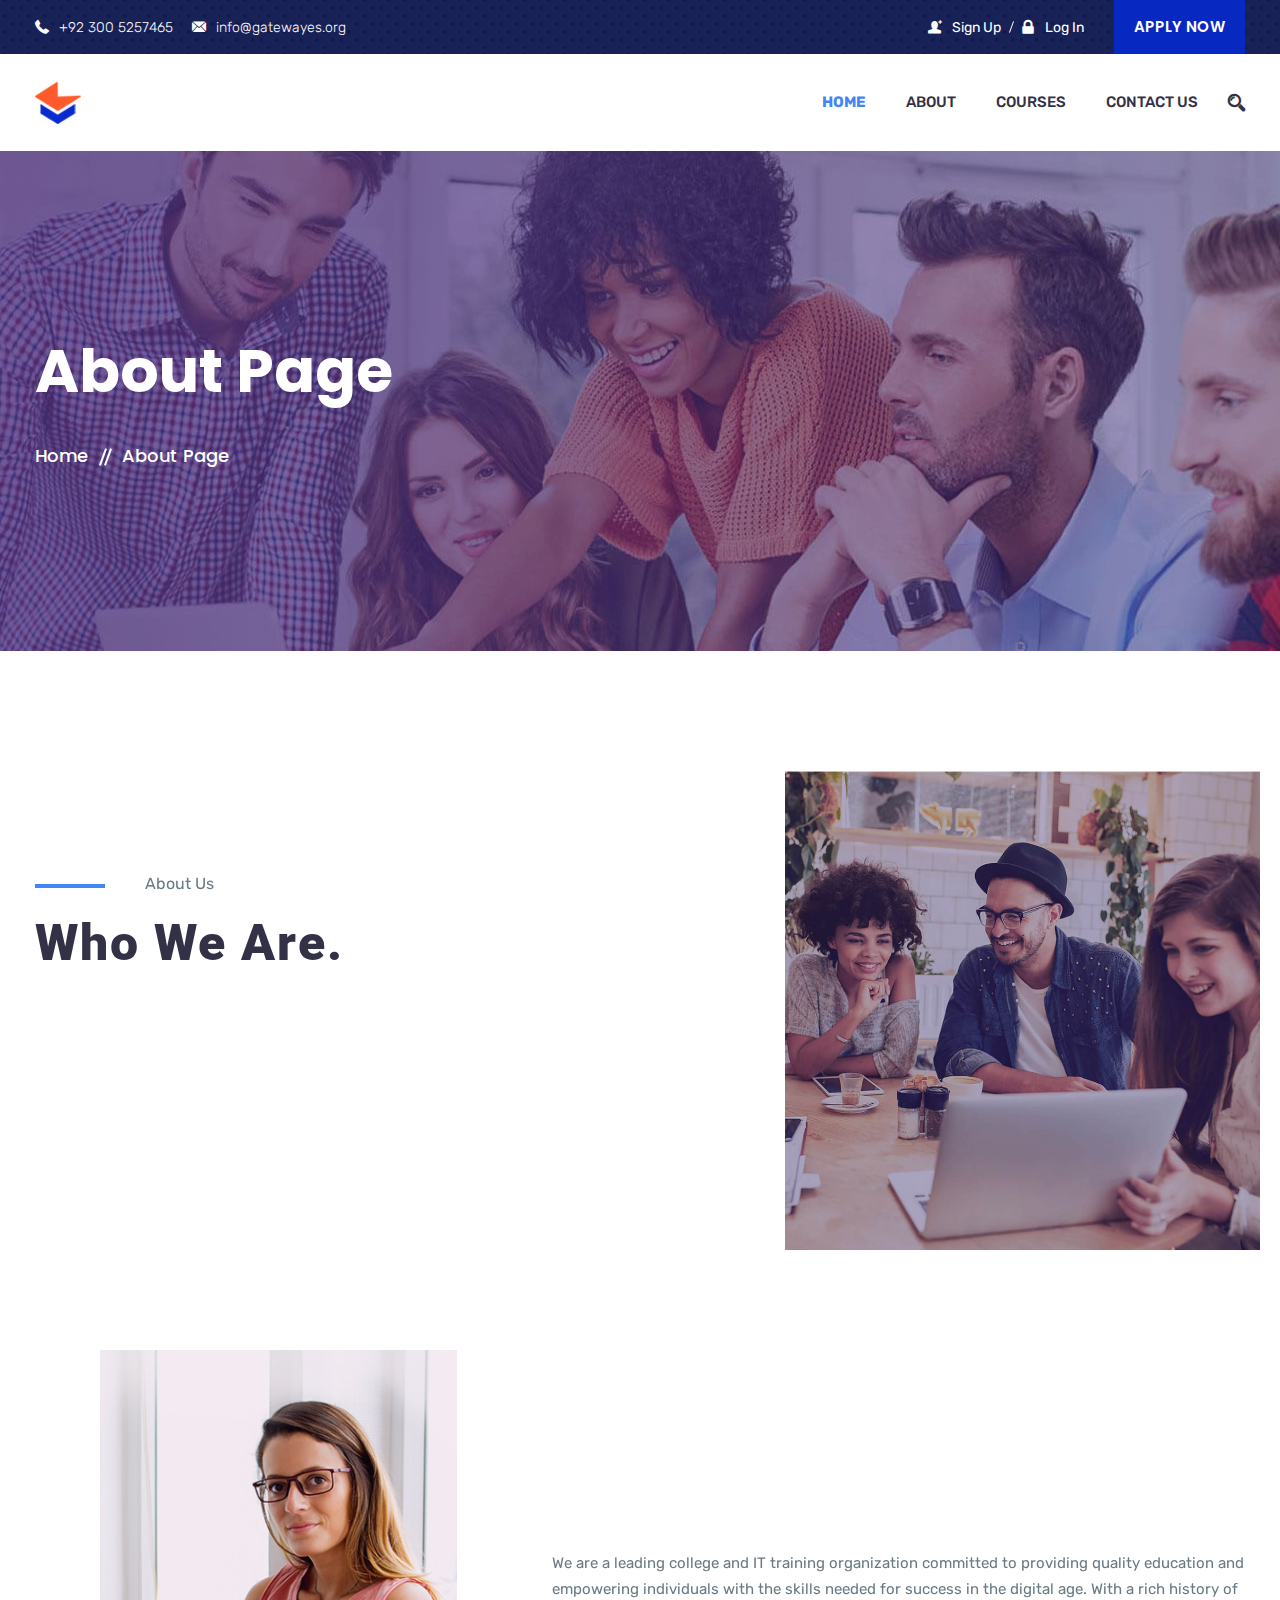
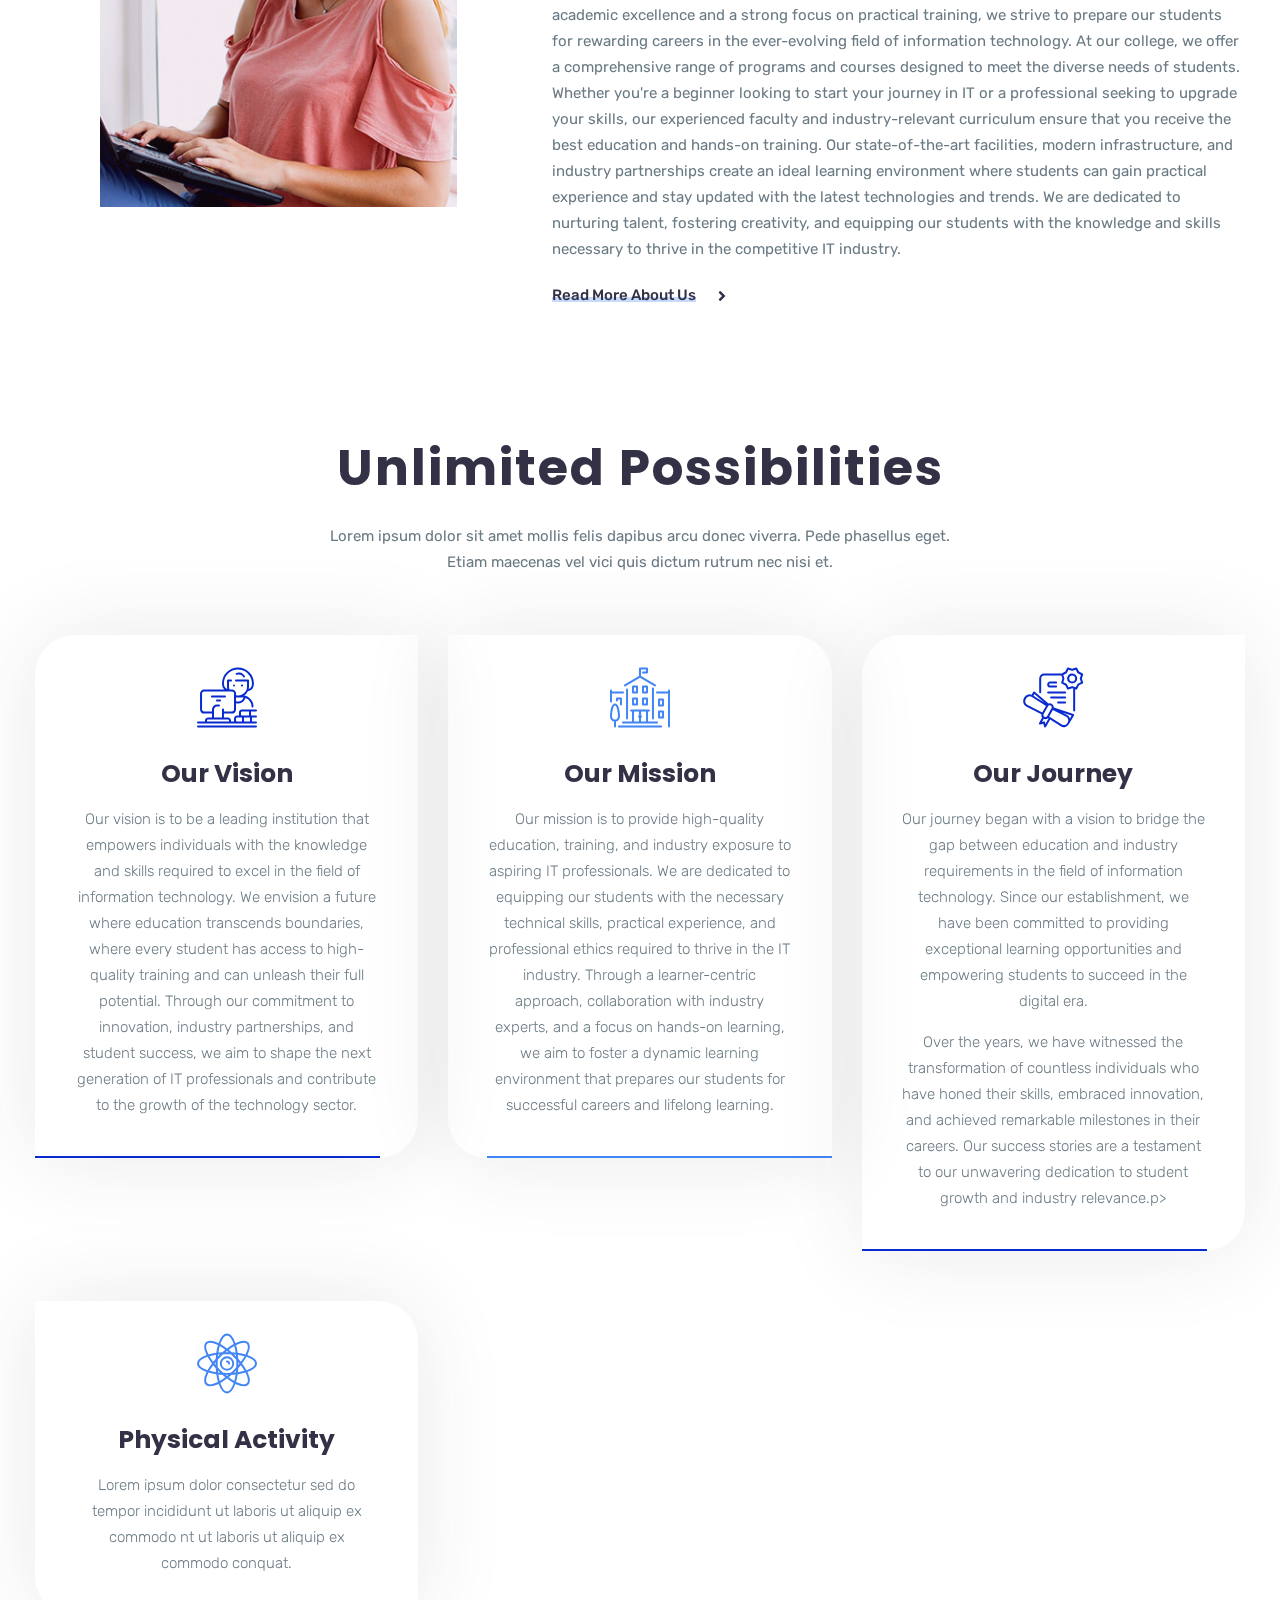
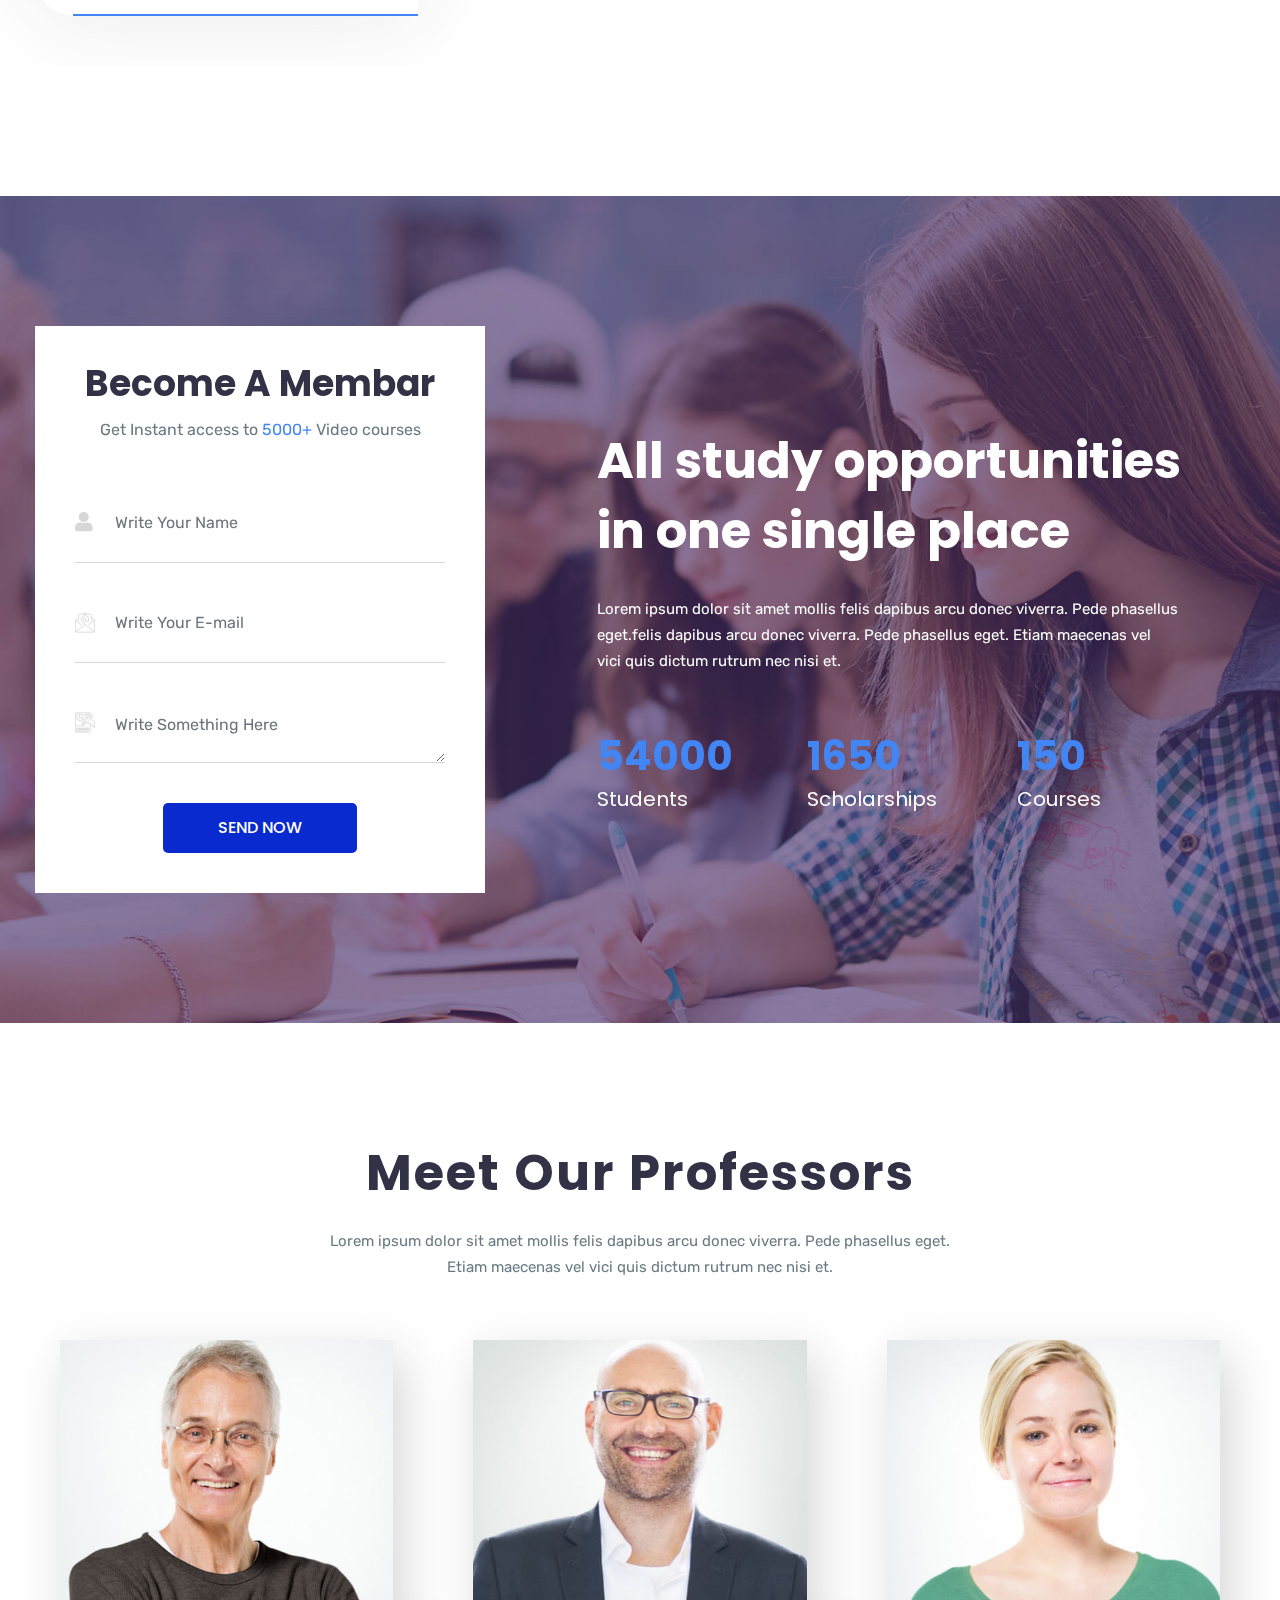
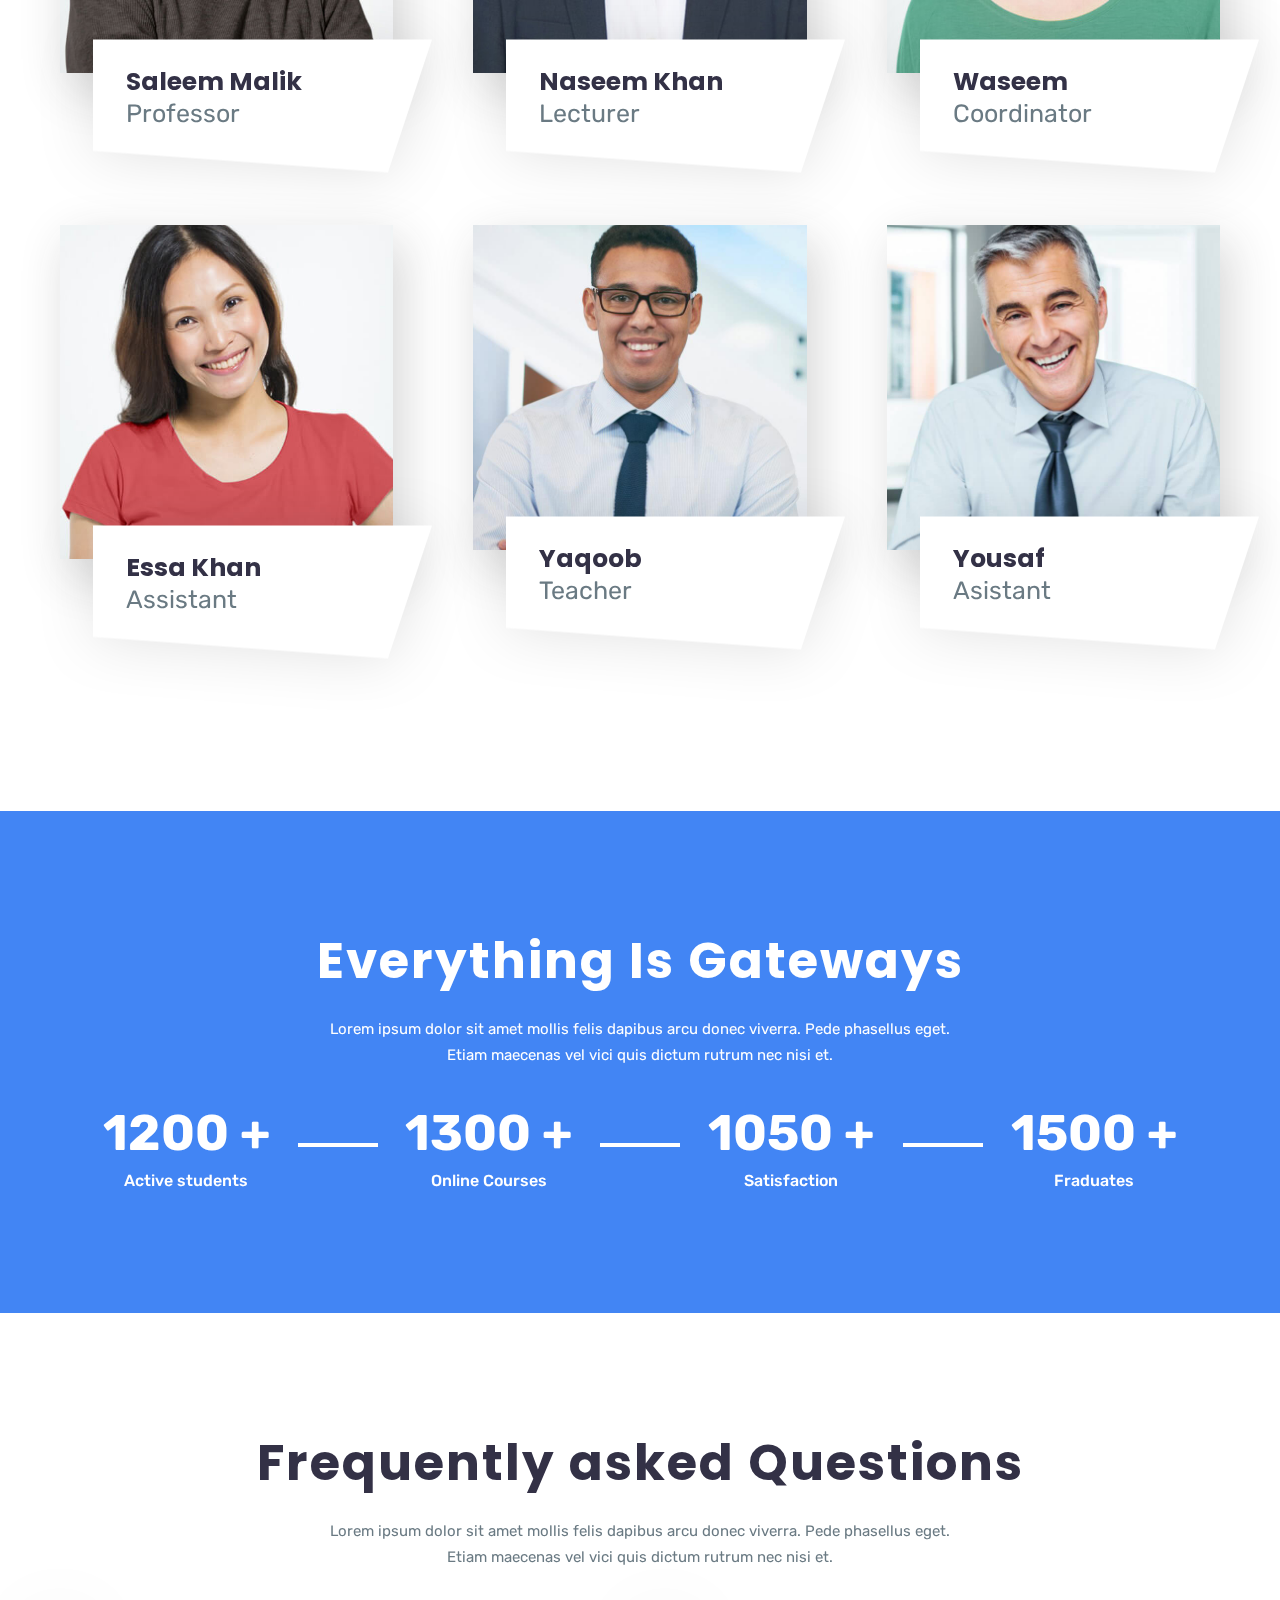
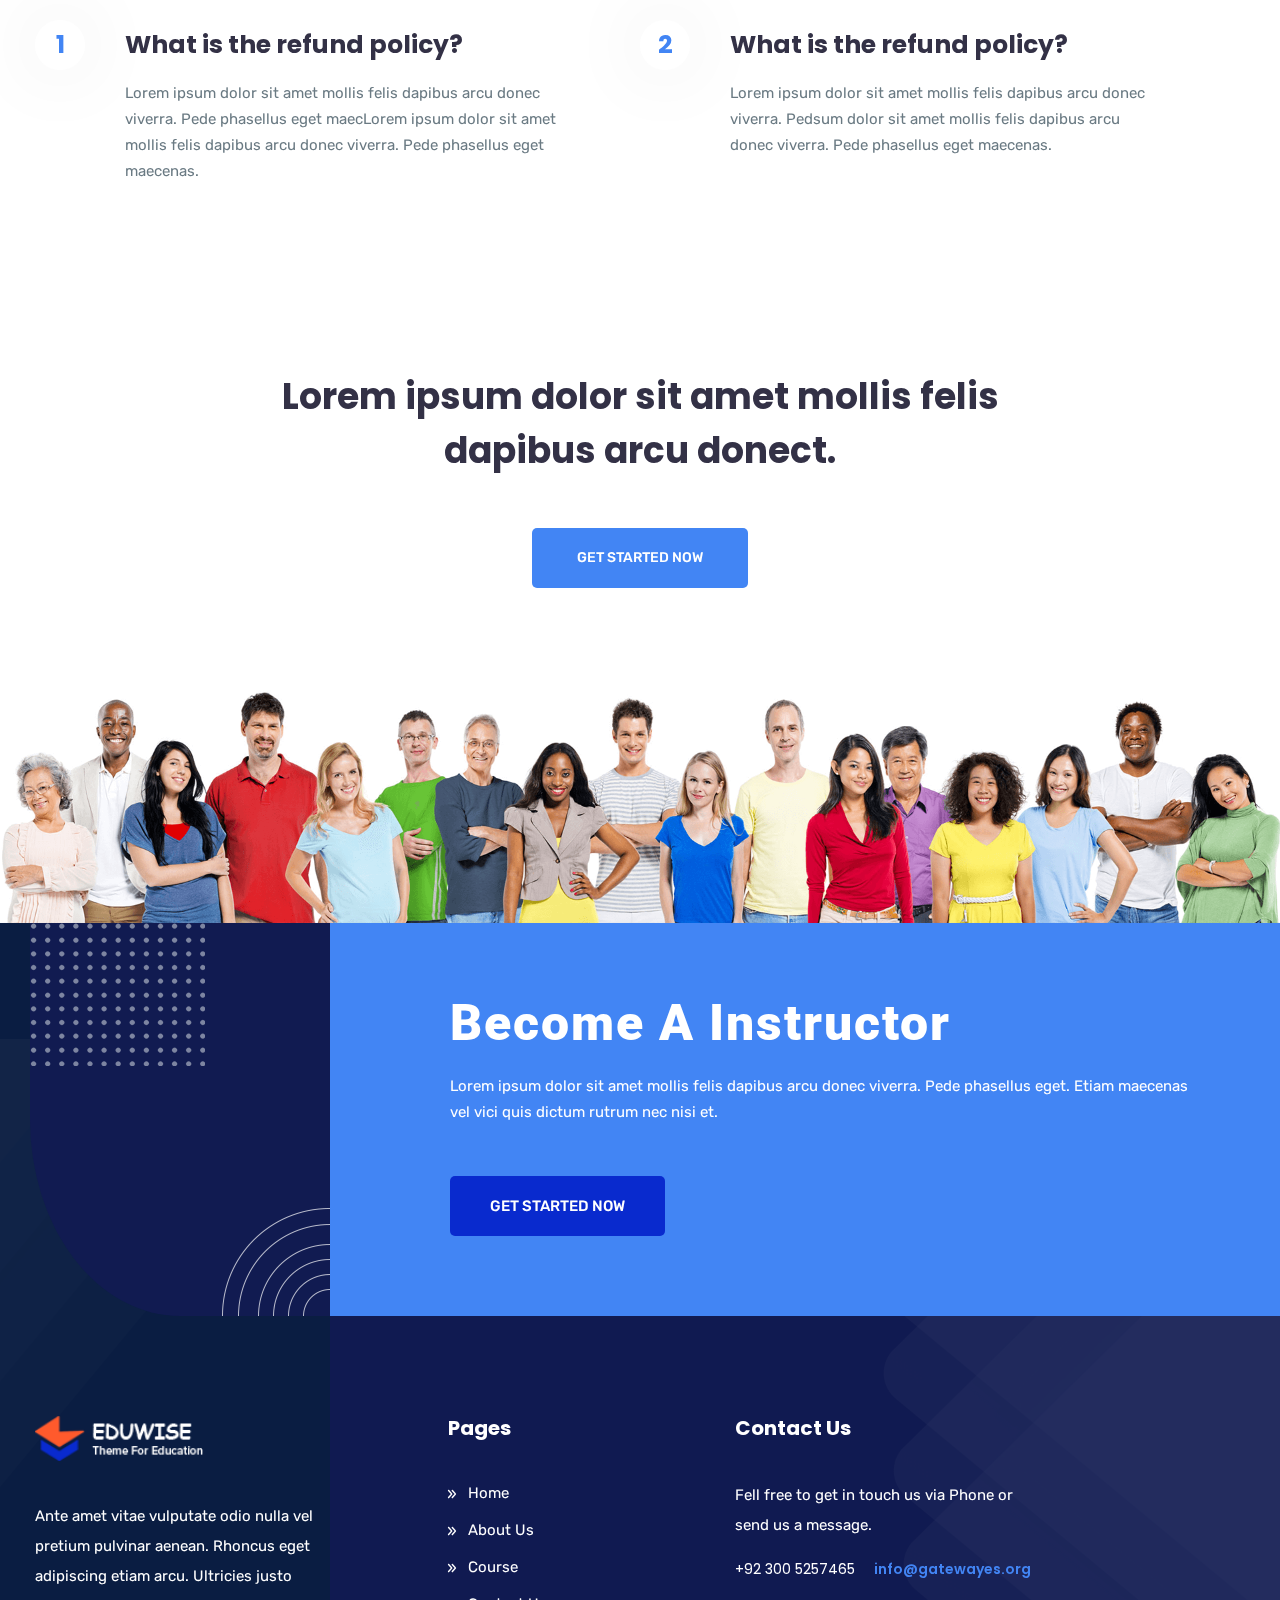
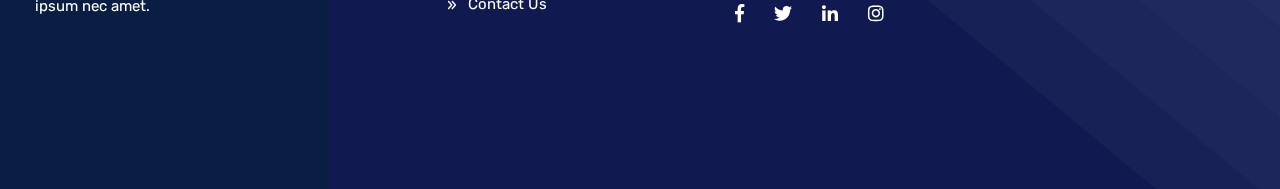
<file: about.html>
<!doctype html>
<html lang="en">


<head>
    <!-- Required meta tags -->
    <meta charset="UTF-8">
    <meta name="description" content="">
    <meta name="keywords" content="HTML,CSS,XML,JavaScript">
    <meta name="author" content="Ecology Theme">
    <meta name="viewport" content="width=device-width, initial-scale=1.0">
    <title>About Us - Gateway</title>


    <link rel="shortcut icon" href="images/favicon.ico" type="image/x-icon">
    <!-- Goole Font -->
    <link href="https://fonts.googleapis.com/css?family=Rubik:400,500,700" rel="stylesheet">
    <link href="https://fonts.googleapis.com/css?family=Poppins:300,400,500,600,700" rel="stylesheet"> 
    <link href="https://fonts.googleapis.com/css?family=Roboto:400,500,700,900" rel="stylesheet">
    <!-- Bootstrap CSS -->
    <link rel="stylesheet" href="css/assets/bootstrap.min.css">
    <!-- Font awsome CSS -->
    <link rel="stylesheet" href="css/assets/font-awesome.min.css">    
    <link rel="stylesheet" href="css/assets/flaticon.css">
    <link rel="stylesheet" href="css/assets/magnific-popup.css">    
    <!-- owl carousel -->
    <link rel="stylesheet" href="css/assets/owl.carousel.css">
    <link rel="stylesheet" href="css/assets/owl.theme.css">     
    <link rel="stylesheet" href="css/assets/animate.css"> 
    <!-- Slick Carousel -->
    <link rel="stylesheet" href="css/assets/slick.css">  
    <!-- Mean Menu-->
    <link rel="stylesheet" href="css/assets/meanmenu.css">
    <!-- main style-->
    <link rel="stylesheet" href="css/style.css">
    <link rel="stylesheet" href="css/responsive.css">
    <link rel="stylesheet" href="css/demo.css">
    <!-- HTML5 shim and Respond.js IE8 support of HTML5 elements and media queries -->
    <!-- WARNING: Respond.js doesn't work if you view the page via file:// -->
    <!--[if lt IE 9]>
      <script src="https://oss.maxcdn.com/html5shiv/3.7.2/html5shiv.min.js"></script>
      <script src="https://oss.maxcdn.com/respond/1.4.2/respond.min.js"></script>
    <![endif]-->
</head>
<body>
<header class="header_inner about_page">
<!-- Preloader -->
<div id="preloader">
    <div id="status">&nbsp;</div>
</div>    
<div class="header_top">
    <div class="container">
        <div class="row">
            <div class="col-12 col-sm-12 col-lg-12">
                <div class="info_wrapper">
                    <div class="contact_info">                   
                        <ul class="list-unstyled">
                            <li><i class="flaticon-phone-receiver"></i>+92 300 5257465</li>
                            <li><i class="flaticon-mail-black-envelope-symbol"></i>info@gatewayes.org</li>
                        </ul>                    
                    </div>
                    <div class="login_info">
                         <ul class="d-flex">
                            <li class="nav-item"><a href="#" class="nav-link sign-in js-modal-show"><i class="flaticon-user-male-black-shape-with-plus-sign"></i>Sign Up</a></li>
                            <li class="nav-item"><a href="#" class="nav-link join_now js-modal-show"><i class="flaticon-padlock"></i>Log In</a></li>
                        </ul>
                        <a href="#" title="" class="apply_btn">Apply Now</a>
                    </div>
                </div>
            </div>
        </div>
    </div>
</div>

<div class="edu_nav">
    <div class="container">
        <nav class="navbar navbar-expand-md navbar-light bg-faded">
            <a class="navbar-brand" href="index.html"><img src="images/logo2.png" alt="logo"></a>
            <div class="collapse navbar-collapse main-menu" id="navbarSupportedContent">
                <ul class="navbar-nav nav lavalamp ml-auto menu">
                    <li class="nav-item"><a href="index.html" class="nav-link active">Home</a>
                    </li>
                    <li class="nav-item"><a href="about.html" class="nav-link">About</a></li>
                    <li class="nav-item"><a href="course.html" class="nav-link">Courses</a>
                        <ul class="navbar-nav nav mx-auto">
                            <li class="nav-item"><a href="course.html" class="nav-link">Courses</a></li>
                            <li class="nav-item"><a href="course-details.html" class="nav-link">Courses Details</a></li>
                        </ul> 
                    </li>   
                    <li class="nav-item"><a href="contact.html" class="nav-link">Contact Us</a></li>
                </ul>
            </div>
            <div class="mr-auto search_area ">
                <ul class="navbar-nav mx-auto">
                    <li class="nav-item"><i class="search_btn flaticon-magnifier"></i>
                        <div id="search">
                            <button type="button" class="close">×</button>
                             <form>
                                 <input type="search" value="" placeholder="Search here...."  required/>
                             </form>
                        </div>
                    </li>
                </ul>
            </div>
        </nav><!-- END NAVBAR -->
    </div> 
</div>

    <div class="intro_wrapper">
        <div class="container">  
            <div class="row">        
                 <div class="col-sm-12 col-md-8 col-lg-8">
                    <div class="intro_text">
                        <h1>About Page</h1>
                        <div class="pages_links">
                            <a href="#" title="">Home</a>
                            <a href="#" title="" class="active">About Page</a>
                        </div>
                    </div>
                </div>              

            </div>
        </div> 
    </div> 
</header> <!-- End nav -->



<section class="login_signup_option">
    <div class="l-modal is-hidden--off-flow js-modal-shopify">
        <div class="l-modal__shadow js-modal-hide"></div>
        <div class="login_popup login_modal_body">
            <div class="Popup_title d-flex justify-content-between">
                <h2 class="hidden">&nbsp;</h2>
                <!-- Nav tabs -->
                <div class="row">
                    <div class="col-12 col-lg-12 col-md-12 col-lg-12 login_option_btn">
                        <ul class="nav nav-tabs" role="tablist">
                            <li class="nav-item"><a class="nav-link active" data-toggle="tab" href="#login" role="tab">Login</a></li>
                            <li class="nav-item"><a class="nav-link" data-toggle="tab" href="#panel2" role="tab">Register</a></li>
                        </ul>
                    </div>
                    <div class="col-12 col-lg-12 col-md-12 col-lg-12">
                        <!-- Tab panels -->
                        <div class="tab-content card">
                            <!--Login-->
                            <div class="tab-pane fade in show active" id="login" role="tabpanel">
                                <form action="#">
                                    <div class="row">
                                        <div class="col-12 col-lg-12 col-md-12 col-lg-12">
                                            <div class="form-group">
                                                <label class="control-label">Email</label>
                                                <input type="email" class="form-control" placeholder="Username">
                                            </div>
                                        </div>
                                        <div class="col-12 col-lg-12 col-md-12 col-lg-12">
                                            <div class="form-group">
                                                <label class="control-label">Password</label>
                                                <input type="password" class="form-control" placeholder="Password">
                                            </div>
                                        </div>
                                    </div>
                                    <div class="row">
                                        <div class="col-12 col-lg-12 col-md-12 col-lg-12 d-flex justify-content-between login_option">
                                            <a href="forgot-password.html" title="" class="forget_pass">Forget Password ?</a>
                                            <button type="submit" class="btn btn-default login_btn">Login</button>
                                        </div> 
                                        <div class="col-12 col-lg-12 col-md-12 col-lg-12">
                                            <div class="social_login">
                                                <div class="social_items">
                                                    <button class="google_login google">Login Google</button>
                                                    <button class="google_login facebook">Login Facebook</button>
                                                    <button class="google_login twitter">Login Twitter</button>
                                                    <button class="google_login linkdin">Login Linkdin</button>
                                                </div>
                                            </div>
                                        </div>
                                    </div>
                                </form>
                            </div>
                            <!--/.Panel 1-->
                            <!--Panel 2-->
                            <div class="tab-pane fade" id="panel2" role="tabpanel">
                                <form action="#" class="register">
                                    <div class="row">
                                        <div class="col-12 col-lg-12 col-md-12 col-lg-12">
                                            <div class="form-group">
                                                <label  class="control-label">Name</label>
                                                <input type="text" class="form-control" placeholder="Username">
                                            </div>
                                        </div>                                        
                                        <div class="col-12 col-lg-12 col-md-12 col-lg-12">
                                            <div class="form-group">
                                                <label  class="control-label">Email</label>
                                                <input type="email" class="form-control" placeholder="Email">
                                            </div>
                                        </div>
                                        <div class="col-12 col-lg-12 col-md-12 col-lg-12">
                                            <div class="form-group">
                                                <label  class="control-label">Password</label>
                                                <input type="password" class="form-control" placeholder="Password">
                                            </div>
                                        </div>
                                    </div>
                                    <div class="row">
                                        <div class="col-12 col-lg-12 col-md-12 col-lg-12 d-flex justify-content-between login_option">
                                            <button type="submit" class="btn btn-default login_btn">Register</button>
                                        </div> 
                                    </div>
                                </form>
                            </div><!--/.Panel 2-->
                        </div>
                    </div>
                </div>
            </div>
        </div>
    </div>
</section>  <!-- End Login Signup Option -->




<section class="about_us">
    <div class="container">            
        <div class="row">
            <div class="col-12 col-sm-12 col-md-7 col-lg-7">
                <div class="about_title">
                    <span>About Us</span>
                    <h2>Who We Are.</h2>
                 </div>
            </div>
            <div class="col-12 col-sm-12 col-md-5 col-lg-5 p-0">
                <div class="banner_about">
                    <img src="images/banner/about_thinking.jpg" alt="" class="img-fluid">
                 </div>
            </div>
        </div>        
        <div class="row about_content_wrapper">
            <div class="col-12 col-sm-12 col-md-5 col-lg-5 p-0">
                <div class="about_banner_down">
                    <img src="images/blog/blog_3.jpg" alt="" class="img-fluid">
                 </div>
            </div>
            <div class="col-12 col-sm-12 col-md-7 col-lg-7">
                <div class="about_content">
                    <p>We are a leading college and IT training organization committed to providing quality education and empowering individuals with the skills needed for success in the digital age. With a rich history of academic excellence and a strong focus on practical training, we strive to prepare our students for rewarding careers in the ever-evolving field of information technology. At our college, we offer a comprehensive range of programs and courses designed to meet the diverse needs of students. Whether you're a beginner looking to start your journey in IT or a professional seeking to upgrade your skills, our experienced faculty and industry-relevant curriculum ensure that you receive the best education and hands-on training. Our state-of-the-art facilities, modern infrastructure, and industry partnerships create an ideal learning environment where students can gain practical experience and stay updated with the latest technologies and trends. We are dedicated to nurturing talent, fostering creativity, and equipping our students with the knowledge and skills necessary to thrive in the competitive IT industry.</p>
                    <a href="#" title="">Read More About Us <i class="fas fa-angle-right"></i></a>
                 </div>
            </div>
        </div>
    </div>    
</section>


<!--========={ Popular Courses }========-->
<section class="unlimited_possibilities" id="about_unlimited_possibilities">
    <div class="container">
        <div class="row">
            <div class="col-12 col-sm-12 col-md-12 col-lg-12">
                <div class="sub_title">
                    <h2>Unlimited Possibilities</h2>
                    <p>Lorem ipsum dolor sit amet mollis felis dapibus arcu donec viverra. Pede phasellus eget. Etiam maecenas vel vici quis dictum rutrum nec nisi et.</p>  
                </div><!-- ends: .section-header -->
            </div>
            <div class="col-12 col-sm-6 col-md-4 col-lg-4">
                 <div class="single_item single_item_first">
                    <div class="icon_wrapper">
                        <i class="flaticon-student"></i>
                    </div>
                    <div class="blog_title">
                        <h3><a href="#" title="">Our Vision</a></h3> 
                        <p>Our vision is to be a leading institution that empowers individuals with the knowledge and skills required to excel in the field of information technology. We envision a future where education transcends boundaries, where every student has access to high-quality training and can unleash their full potential. Through our commitment to innovation, industry partnerships, and student success, we aim to shape the next generation of IT professionals and contribute to the growth of the technology sector.</p>                    
                    </div>   
                </div>
            </div>
            <div class="col-12 col-sm-6 col-md-4 col-lg-4">
                <div class="single_item single_item_center">
                    <div class="icon_wrapper">
                        <i class="flaticon-university"></i>
                    </div>
                    <div class="blog_title">
                        <h3><a href="#" title="">Our Mission</a></h3> 
                        <p>Our mission is to provide high-quality education, training, and industry exposure to aspiring IT professionals. We are dedicated to equipping our students with the necessary technical skills, practical experience, and professional ethics required to thrive in the IT industry. Through a learner-centric approach, collaboration with industry experts, and a focus on hands-on learning, we aim to foster a dynamic learning environment that prepares our students for successful careers and lifelong learning.</p>                    
                    </div>   
                </div>
            </div>
            <div class="col-12 col-sm-6 col-md-4 col-lg-4">
               <div class="single_item single_item_last">
                <div class="icon_wrapper">
                        <i class="flaticon-diploma"></i>
                    </div>
                    <div class="blog_title">
                        <h3><a href="#" title="">Our Journey</a></h3> 
                        <p>Our journey began with a vision to bridge the gap between education and industry requirements in the field of information technology. Since our establishment, we have been committed to providing exceptional learning opportunities and empowering students to succeed in the digital era.</p>
                        <p>Over the years, we have witnessed the transformation of countless individuals who have honed their skills, embraced innovation, and achieved remarkable milestones in their careers. Our success stories are a testament to our unwavering dedication to student growth and industry relevance.p>
                    </div>   
                </div>
            </div>            
            <div class="col-12 col-sm-6 col-md-4 col-lg-4">
                 <div class="single_item single_item_center">
                    <div class="icon_wrapper">
                        <i class="flaticon-atom"></i>
                    </div>
                    <div class="blog_title">
                        <h3><a href="#" title="">Physical Activity</a></h3> 
                        <p>Lorem ipsum dolor consectetur sed do tempor incididunt ut laboris ut aliquip ex commodo nt ut laboris ut aliquip ex commodo conquat.</p>                    
                    </div>   
                </div>
            </div>           
        </div>
    </div>
</section><!-- End Popular Courses -->


<!--========={ Register Area }========-->
<section class="register_area">
    <div class="container">
        <div class="row">
            <div class="col-12 col-sm-12 col-md-5 col-lg-5">
                <div class="row">
                    <div class="form-full-box">
                        <div class="form_title">
                            <h2>Become A Membar</h2>
                            <p>Get Instant access to <span>5000+ </span>Video courses </p>
                        </div>
                        <form>
                            <div class="register-form">
                                <div class="row">
                                    <div class="col-12 col-xs-12 col-md-12">
                                        <div class="form-group">
                                            <label><i class="fas fa-user"></i></label>
                                            <input class="form-control" name="name" placeholder="Write Your Name" required="" type="text">
                                        </div>
                                    </div>

                                    <div class="col-12 col-xs-12 col-md-12">
                                        <div class="form-group">
                                            <label><i class="flaticon-email"></i></label>
                                            <input class="form-control" name="email" placeholder="Write Your E-mail" required="" type="email">
                                        </div>
                                    </div>
                                    <div class="col-12 col-xs-12 col-md-12">
                                        <div class="form-group massage_text">
                                            <label><i class="flaticon-copywriting"></i></label>
                                            <textarea class="form-control"  placeholder="Write Something Here" required=""></textarea>
                                        </div>
                                    </div>
                                    <div class="col-12 col-xs-12 col-md-12 register-btn-box">
                                        <button class="register-btn" type="submit">Send Now</button>
                                    </div>
                                </div>
                            </div>
                        </form>
                    </div>
                </div>
            </div>
            <div class="col-12 col-sm-12 col-md-7 col-lg-7 form-content">
                <h2>All study opportunities<br>in one single place</h2>
                <p>Lorem ipsum dolor sit amet mollis felis dapibus arcu donec viverra. Pede phasellus<br> eget.felis dapibus arcu donec viverra. Pede phasellus eget. Etiam maecenas vel<br> vici quis dictum rutrum nec nisi et.</p>
                <div class="count_student">
                    <div class="single_count">
                        <span class="counter">54000</span>
                        <span class="department_name">Students</span>
                    </div>                    
                    <div class="single_count">
                        <span class="counter">1650</span>
                        <span class="department_name">Scholarships</span>
                    </div>                    
                    <div class="single_count">
                        <span class="counter">150</span>
                        <span class="department_name">Courses</span>
                    </div>
                </div>  
            </div>
        </div>
    </div>
</section><!-- ./ End Register Area section -->


<!--========={ Our Instructiors }========-->
<section class="our_instructors" id="about_our_instructors">
    <div class="container">
        <div class="row">
            <div class="col-12 col-sm-12 col-md-12 col-lg-12">
                <div class="sub_title">
                    <h2>Meet Our Professors</h2>
                    <p>Lorem ipsum dolor sit amet mollis felis dapibus arcu donec viverra. Pede phasellus eget. Etiam maecenas vel vici quis dictum rutrum nec nisi et.</p>  
                </div><!-- ends: .section-header -->
            </div>
            <div class="single-wrappe col-12 col-sm-6 col-md-4 col-lg-4">
                <div class="team-single-item">
                    <figure>
                        <div class="member-img">
                            <div class="teachars_pro">
                                <img src="images/team/team_1.jpg" alt="member img" class="img-fluid">
                            </div>
                        </div>
                        <figcaption>
                            <div class="member-name">
                                <h4><a href="#" title="">Saleem Malik</a></h4>
                                <span>Professor</span>
                            </div>                            
                        </figcaption>
                    </figure>
                </div>
            </div>
            
            <div class="single-wrapper col-12 col-sm-6 col-md-4 col-lg-4">
                <div class="team-single-item">
                    <figure>
                        <div class="member-img">
                            <div class="teachars_pro">
                                <img src="images/team/team_2.jpg" alt="member img" class="img-fluid">
                            </div>
                        </div>
                        <figcaption>
                            <div class="member-name">
                                <h4><a href="#" title="">Naseem Khan</a></h4>
                                <span>Lecturer</span>
                            </div>                            
                        </figcaption>
                    </figure>
                </div>
            </div>
            
            <div class="single-wrapper  col-12 col-sm-6 col-md-4 col-lg-4">
                <div class="team-single-item ">
                    <figure>
                        <div class="member-img">
                            <div class="teachars_pro">
                                <img src="images/team/team_3.jpg" alt="member img" class="img-fluid">
                            </div>
                        </div>
                        <figcaption>
                            <div class="member-name">
                                <h4><a href="#" title="">Waseem</a></h4>
                                <span>Coordinator</span>
                            </div>                            
                        </figcaption>
                    </figure>
                </div>
            </div>
            
            <div class="single-wrapper col-12 col-sm-6 col-md-4 col-lg-4">
                <div class="team-single-item">
                    <figure>
                        <div class="member-img">
                            <div class="teachars_pro">
                                <img src="images/team/team_4.jpg" alt="member img" class="img-fluid">
                            </div>
                        </div>
                        <figcaption>
                            <div class="member-name">
                                <h4><a href="#" title="">Essa Khan</a></h4>
                                <span>Assistant</span>
                            </div>                            
                        </figcaption>
                    </figure>
                </div>
            </div>                    
            <div class="single-wrapper col-12 col-sm-6 col-md-4 col-lg-4">
                <div class="team-single-item">
                    <figure>
                        <div class="member-img">
                            <div class="teachars_pro">
                                <img src="images/team/team_5.jpg" alt="member img" class="img-fluid">
                            </div>
                        </div>
                        <figcaption>
                            <div class="member-name">
                                <h4><a href="#" title="">Yaqoob</a></h4>
                                <span>Teacher</span>
                            </div>                            
                        </figcaption>
                    </figure>
                </div>
            </div>                    
            <div class="single-wrapper col-12 col-sm-6 col-md-4 col-lg-4">
                <div class="team-single-item">
                    <figure>
                        <div class="member-img">
                            <div class="teachars_pro">
                                <img src="images/team/team_6.jpg" alt="member img" class="img-fluid">
                            </div>
                        </div>
                        <figcaption>
                            <div class="member-name">
                                <h4><a href="#" title="">Yousaf</a></h4>
                                <span>Asistant</span>
                            </div>                            
                        </figcaption>
                    </figure>
                </div>
            </div>                    
        </div>
    </div>
</section><!-- ./ End Our Instructiors -->


<section class="out_count_student">
    <div class="container">
        <div class="row">
            <div class="col-12 col-sm-12 col-md-12 col-lg-12">
                <div class="sub_title">
                    <h2>Everything Is Gateways</h2>
                    <p>Lorem ipsum dolor sit amet mollis felis dapibus arcu donec viverra. Pede phasellus eget. Etiam maecenas vel vici quis dictum rutrum nec nisi et.</p>  
                </div><!-- ends: .section-header -->
            </div>
        </div>
        <div class="row">
            <div class="col-12 col-sm-12 col-md-12 col-lg-12">
                <div class="counter_wrapper">
                    <div class="counter_single_wrapper">
                        <div class="section count_single">
                            <div class="project-count"><span class="counter">1200 </span><span class="count_icon">+</span></div>
                            <span>Active students</span>
                        </div>
                    </div>

                    <div class="counter_single_wrapper">
                        <div class="section count_single">
                            <div class="project-count"><span class="counter">1300 </span><span class="count_icon">+</span></div>
                            <span>Online Courses</span>
                        </div>  
                    </div>  

                    <div class="counter_single_wrapper">
                        <div class="section count_single">
                            <div class="project-count"><span class="counter">1050 </span><span class="count_icon">+</span></div>
                            <span>Satisfaction</span>
                        </div>
                    </div>

                    <div class="counter_single_wrapper">
                        <div class="section count_single">
                            <div class="project-count"><span class="counter">1500 </span><span class="count_icon">+</span></div>
                            <span>Fraduates</span>
                        </div>  
                    </div> 
                </div> 
            </div>
        </div>
    </div>
    <div class="bg_shapes">
        
    </div>
</section><!-- End Testimonial -->



<section class="faq_about">
    <div class="container"> 
        <div class="row">
            <div class="col-12 col-sm-12 col-md-12 col-lg-12">
                <div class="sub_title">
                    <h2>Frequently asked Questions</h2>
                    <p>Lorem ipsum dolor sit amet mollis felis dapibus arcu donec viverra. Pede phasellus eget. Etiam maecenas vel vici quis dictum rutrum nec nisi et.</p>  
                </div><!-- ends: .section-header -->
            </div>
        </div>           
        <div class="row">
            <div class="col-12 col-sm-12 col-md-12 col-lg-12">
                <div class="faq_wrapper">
                    <div class="single_faq">
                        <h3><span>1</span>What is the refund policy?</h3>
                        <p>Lorem ipsum dolor sit amet mollis felis dapibus arcu donec viverra. Pede phasellus eget maecLorem ipsum dolor sit amet mollis felis dapibus arcu donec viverra. Pede phasellus eget maecenas.</p>  
                    </div>                    
                    <div class="single_faq">
                        <h3><span>2</span>What is the refund policy?</h3>
                        <p>Lorem ipsum dolor sit amet mollis felis dapibus arcu donec viverra. Pedsum dolor sit amet mollis felis dapibus arcu donec viverra. Pede phasellus eget maecenas.</p>   
                    </div>                   
                 </div>
            </div>
        </div>
    </div>    
</section>


<section class="teamgroup">
    <div class="container-fluid">
        <div class="row">
            <div class="col-12 col-sm-12 col-md-12 col-lg-12 p-0"> 
                <div class="teamgroup_info_wrapper">
                    <h2>Lorem ipsum dolor sit amet mollis felis dapibus arcu donect.</h2>
                    <a href="/index.html" title="" class="srtarte_btn">Get Started Now</a>
                </div>   
                <div class="teamgroup_info_banner">
                    <img src="images/banner/teamgroup.png" alt="" class="img-fluid">
                </div>  
            </div>
        </div>
    </div>                
</section>



<!-- Start Footer -->
<footer>
    <div class="container">
        <div class="row">
            <div class="col-12 col-sm-3 col-md-3 col-lg-3 p-0 ">
                <div class="shape_wrapper">
                    <img src="images/shapes/bubble_shpe_1.png" alt="" class="shape_t_1"> 
                    <img src="images/shapes/round_shpae_1.png" alt="" class="shape_t_2">
                </div>   
            </div>
            <div class="col-12 col-sm-9 col-md-9 col-lg-9 p-0 become_techer_wrapper">
                <div class="become_a_teacher">
                    <div class="title">
                        <h2>Become A Instructor</h2>
                        <p>Lorem ipsum dolor sit amet mollis felis dapibus arcu donec viverra. Pede phasellus eget. Etiam maecenas vel vici quis dictum rutrum nec nisi et.</p>  
                    </div><!-- ends: .section-header -->
                    <div class="get_s_btn">
                        <a href="#" title="">Get Started Now</a>
                    </div>
                    <img src="images/shapes/bubble_shpe_2.png" alt="" class="shape_t_1"> 
                </div>                                
            </div>
        </div>
        <div class="footer_top">
            <div class="row">
                <div class="col-12 col-md-6 col-lg-4">
                    <div class="footer_single_col footer_intro">
                        <img src="images/logo2.png" alt="" class="f_logo">
                        <p>Ante amet vitae vulputate odio nulla vel pretium pulvinar aenean. Rhoncus eget adipiscing etiam arcu. Ultricies justo ipsum nec amet.</p>
                    </div>
                </div>
                <div class="col-12 col-md-6 col-lg-2">
                    <div class="footer_single_col">
                        <h3>Pages</h3>
                        <ul class="location_info quick_inf0">
                            <li><a href="/index.html">Home</a></li>
                            <li><a href="/about.html">About Us</a></li>
                            <li><a href="/course.html">Course</a></li>
                            <li><a href="/contact.html">Contact Us</a></li>
                        </ul>                         
                    </div>
                </div>
                <!-- <div class="col-12 col-md-6 col-lg-2">
                    <div class="footer_single_col information">
                        <h3>information</h3>
                        <ul class="quick_inf0">
                            <li><a href="#">Campus Tour</a></li>
                            <li><a href="#">Student Life</a></li>
                            <li><a href="#">Scholarship</a></li>
                            <li><a href="#">Admission</a></li>
                            <li><a href="#">Leadership</a></li>
                        </ul>
                    </div>
                </div> -->
                <div class="col-12 col-md-6 col-lg-4">
                    <div class="footer_single_col contact">
                        <h3>Contact Us</h3>
                        <p>Fell free to get in touch us via Phone or send us a message.</p>
                        <div class="contact_info">
                            <span>+92 300 5257465</span> 
                            <span class="email">info@gatewayes.org</span>
                        </div>
                        <ul class="social_items d-flex list-unstyled">
                            <li><a href="#"><i class="fab fa-facebook-f fb-icon"></i></a></li>
                            <li><a href="#"><i class="fab fa-twitter twitt-icon"></i></a></li>
                            <li><a href="#"><i class="fab fa-linkedin-in link-icon"></i></a></li>
                            <li><a href="#"><i class="fab fa-instagram ins-icon"></i></a></li>
                        </ul>
                    </div>
                </div>
            </div>
        </div>
    </div>
    <div class="round_shape">
        <span class="shape_1"></span> 
        <span class="shape_2"></span> 
        <span class="shape_3"></span> 
        <span class="shape_4"></span> 
        <span class="shape_5"></span> 
        <span class="shape_6"></span>
    </div>
    <img src="images/shapes/footer_bg_shpe_1.png" alt="" class="shapes1_footer">
</footer><!-- End Footer -->

<section id="scroll-top" class="scroll-top">
    <h2 class="disabled">Scroll to top</h2>
    <div class="to-top pos-rtive">
        <a href="#"><i class = "flaticon-right-arrow"></i></a>
    </div>
</section>

    <!-- JavaScript -->
    <script src="js/jquery-3.2.1.min.js"></script>
    <script src="js/popper.min.js"></script>
    <script src="js/bootstrap.min.js"></script>
    <!-- Revolution Slider -->
    <script src="js/assets/revolution/jquery.themepunch.revolution.min.js"></script>
    <script src="js/assets/revolution/jquery.themepunch.tools.min.js"></script> 
    <script src="js/jquery.magnific-popup.min.js"></script>     
    <script src="js/owl.carousel.min.js"></script>   
    <script src="js/slick.min.js"></script>   
    <script src="js/jquery.meanmenu.min.js"></script>  
    <!-- Counter Script -->
    <script src="js/waypoints.min.js"></script>
    <script src="js/jquery.counterup.min.js"></script>    
    <script src="js/wow.min.js"></script> 
    <!-- Revolution Extensions -->
    <script src="js/assets/revolution/extensions/revolution.extension.actions.min.js"></script>
    <script src="js/assets/revolution/extensions/revolution.extension.carousel.min.js"></script>
    <script src="js/assets/revolution/extensions/revolution.extension.kenburn.min.js"></script>
    <script src="js/assets/revolution/extensions/revolution.extension.layeranimation.min.js"></script>
    <script src="js/assets/revolution/extensions/revolution.extension.migration.min.js"></script>
    <script src="js/assets/revolution/extensions/revolution.extension.navigation.min.js"></script>
    <script src="js/assets/revolution/extensions/revolution.extension.parallax.min.js"></script>
    <script src="js/assets/revolution/extensions/revolution.extension.slideanims.min.js"></script>
    <script src="js/assets/revolution/extensions/revolution.extension.video.min.js"></script>
    <script src="js/assets/revolution/revolution.js"></script>
    <script src="js/custom.js"></script> 


    <script type="text/javascript" src="js/demo.js"></script>
</body>

</html>
</file>
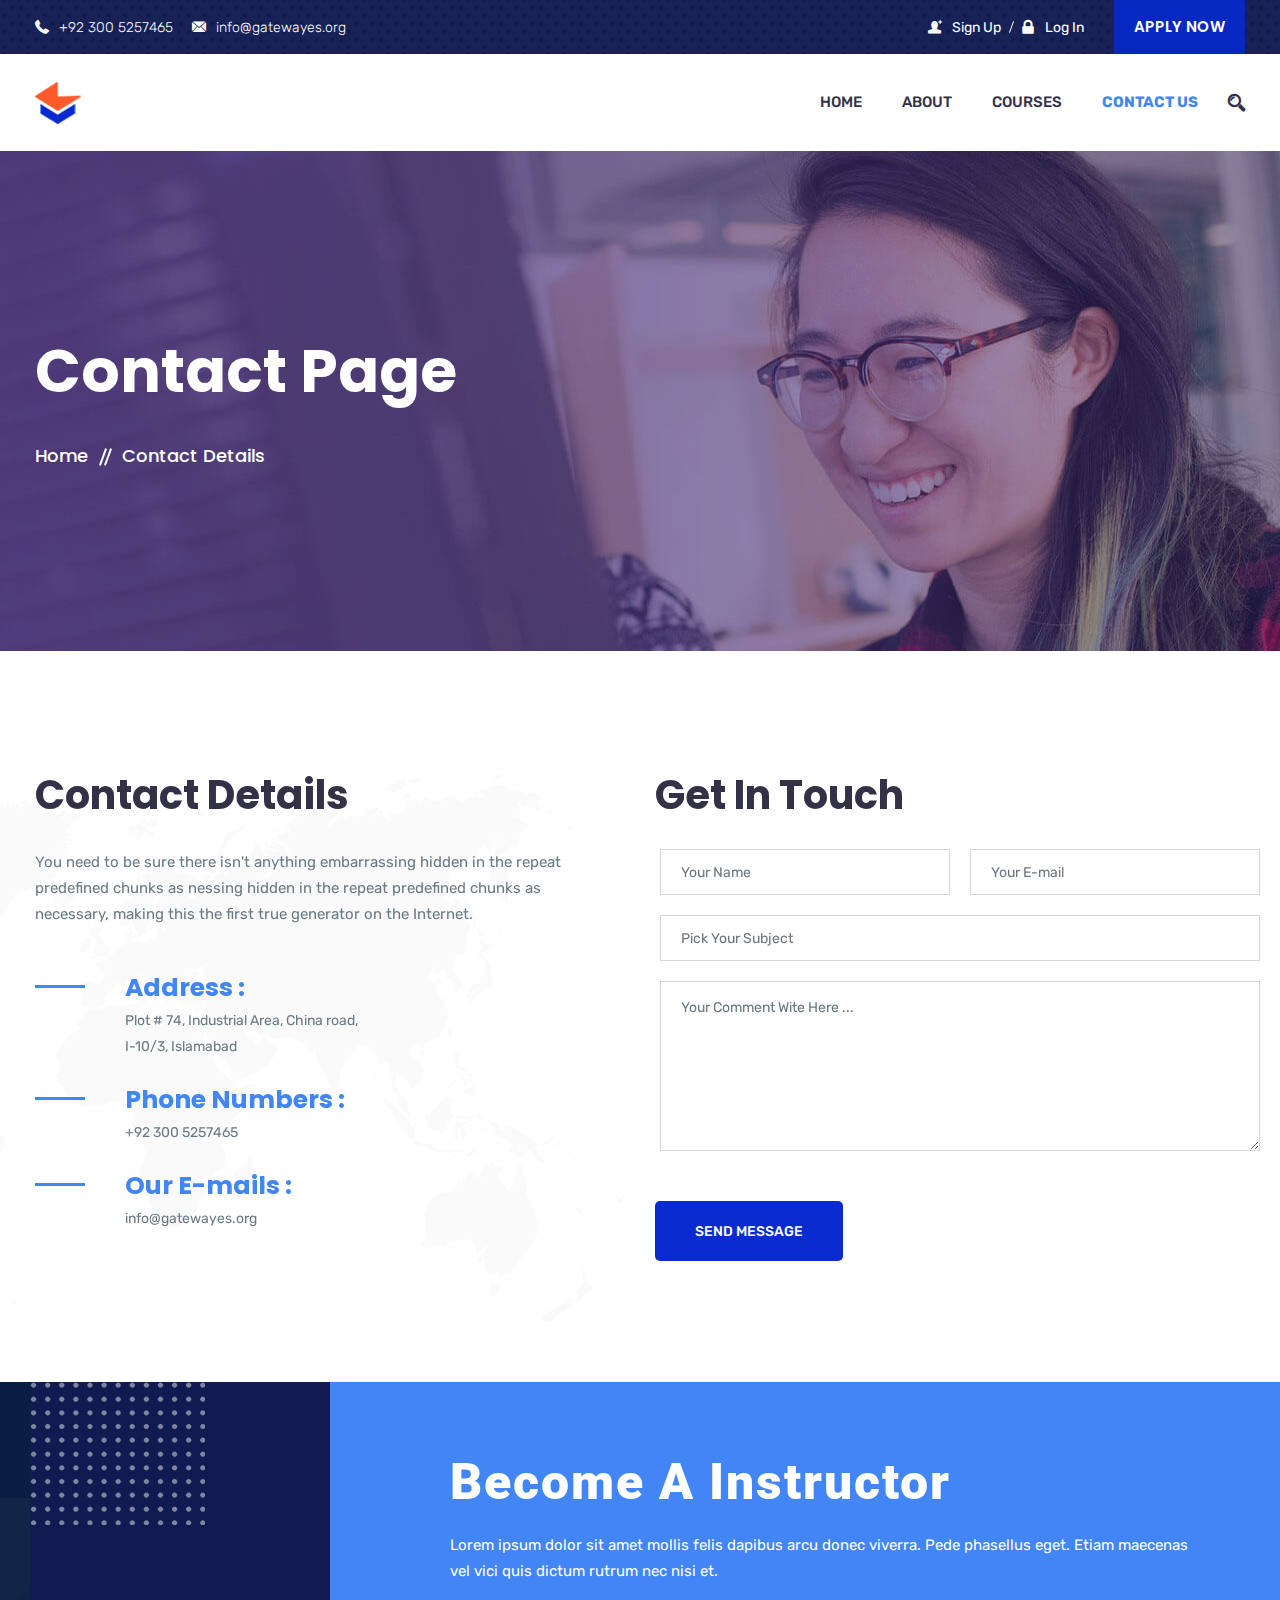
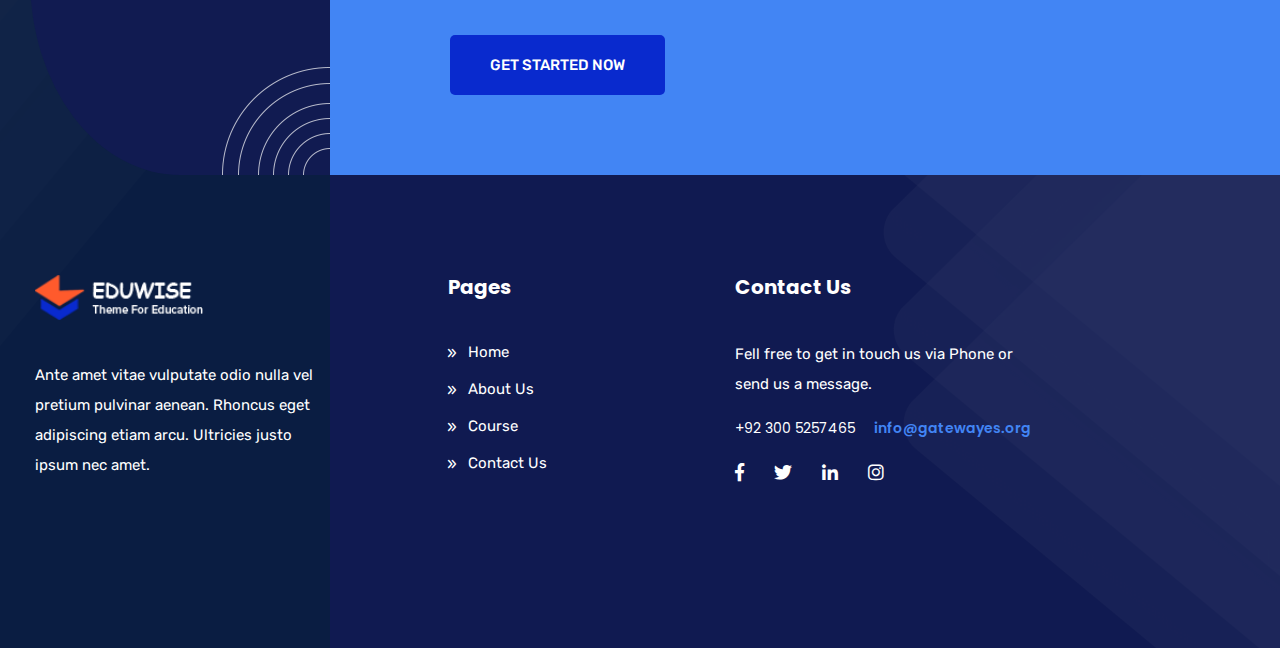
<file: contact.html>
<!doctype html>
<html lang="en">


<head>
    <!-- Required meta tags -->
    <meta charset="UTF-8">
    <meta name="description" content="">
    <meta name="keywords" content="HTML,CSS,XML,JavaScript">
    <meta name="author" content="Ecology Theme">
    <meta name="viewport" content="width=device-width, initial-scale=1.0">
    <title>Contact Us - Gateway</title>
    <link rel="shortcut icon" href="images/favicon.ico" type="image/x-icon">
    <!-- Goole Font -->
    <link href="https://fonts.googleapis.com/css?family=Rubik:400,500,700" rel="stylesheet">
    <link href="https://fonts.googleapis.com/css?family=Poppins:300,400,500,600,700" rel="stylesheet"> 
    <link href="https://fonts.googleapis.com/css?family=Roboto:400,500,700,900" rel="stylesheet"> 
    <!-- Bootstrap CSS -->
    <link rel="stylesheet" href="css/assets/bootstrap.min.css">
    <!-- Font awsome CSS -->
    <link rel="stylesheet" href="css/assets/font-awesome.min.css">    
    <link rel="stylesheet" href="css/assets/flaticon.css">
    <link rel="stylesheet" href="css/assets/magnific-popup.css">    
    <!-- owl carousel -->
    <link rel="stylesheet" href="css/assets/owl.carousel.css">
    <link rel="stylesheet" href="css/assets/owl.theme.css">     
    <link rel="stylesheet" href="css/assets/animate.css"> 
    <!-- Slick Carousel -->
    <link rel="stylesheet" href="css/assets/slick.css">  
   
    <!-- Mean Menu-->
    <link rel="stylesheet" href="css/assets/meanmenu.css">
    <!-- main style-->
    <link rel="stylesheet" href="css/style.css">
    <link rel="stylesheet" href="css/responsive.css">
    <link rel="stylesheet" href="css/demo.css">
    <!-- HTML5 shim and Respond.js IE8 support of HTML5 elements and media queries -->
    <!-- WARNING: Respond.js doesn't work if you view the page via file:// -->
    <!--[if lt IE 9]>
      <script src="https://oss.maxcdn.com/html5shiv/3.7.2/html5shiv.min.js"></script>
      <script src="https://oss.maxcdn.com/respond/1.4.2/respond.min.js"></script>
    <![endif]-->
</head>
<body>
<header class="header_inner contact_page">
<!-- Preloader -->
<div id="preloader">
    <div id="status">&nbsp;</div>
</div>    
<div class="header_top">
    <div class="container">
        <div class="row">
            <div class="col-12 col-sm-12 col-lg-12">
                <div class="info_wrapper">
                    <div class="contact_info">                   
                        <ul class="list-unstyled">
                            <li><i class="flaticon-phone-receiver"></i>+92 300 5257465</li>
                            <li><i class="flaticon-mail-black-envelope-symbol"></i>info@gatewayes.org</li>
                        </ul>                    
                    </div>
                    <div class="login_info">
                         <ul class="d-flex">
                            <li class="nav-item"><a href="#" class="nav-link sign-in js-modal-show"><i class="flaticon-user-male-black-shape-with-plus-sign"></i>Sign Up</a></li>
                            <li class="nav-item"><a href="#" class="nav-link join_now js-modal-show"><i class="flaticon-padlock"></i>Log In</a></li>
                        </ul>
                        <a href="#" title="" class="apply_btn">Apply Now</a>
                    </div>
                </div>
            </div>
        </div>
    </div>
</div>

<div class="edu_nav">
    <div class="container">
        <nav class="navbar navbar-expand-md navbar-light bg-faded">
            <a class="navbar-brand" href="index.html"><img src="images/logo2.png" alt="logo"></a>
            <div class="collapse navbar-collapse main-menu" id="navbarSupportedContent">
                <ul class="navbar-nav nav lavalamp ml-auto menu">
                    <li class="nav-item"><a href="index.html" class="nav-link">Home</a>
                    </li>
                    <li class="nav-item"><a href="about.html" class="nav-link">About</a></li>
                    <li class="nav-item"><a href="course.html" class="nav-link">Courses</a>
                        <ul class="navbar-nav nav mx-auto">
                            <li class="nav-item"><a href="course.html" class="nav-link">Courses</a></li>
                            <li class="nav-item"><a href="course-details.html" class="nav-link">Courses Details</a></li>
                        </ul> 
                    </li>   
                    <li class="nav-item"><a href="contact.html" class="nav-link active">Contact Us</a></li>
                </ul>
            </div>
            <div class="mr-auto search_area ">
                <ul class="navbar-nav mx-auto">
                    <li class="nav-item"><i class="search_btn flaticon-magnifier"></i>
                        <div id="search">
                            <button type="button" class="close">×</button>
                             <form>
                                 <input type="search" value="" placeholder="Search here...."  required/>
                             </form>
                        </div>
                    </li>
                </ul>
            </div>
        </nav><!-- END NAVBAR -->
    </div> 
</div>

    <div class="intro_wrapper">
        <div class="container">  
            <div class="row">        
                 <div class="col-sm-12 col-md-8 col-lg-8">
                    <div class="intro_text">
                        <h1>Contact Page</h1>
                        <div class="pages_links">
                            <a href="/index.html" title="">Home</a>
                            <a href="/contact.html" title="" class="active">Contact Details</a>
                        </div>
                    </div>
                </div>              
            </div>
        </div> 
    </div> 
</header> <!-- End Header -->



<section class="login_signup_option">
    <div class="l-modal is-hidden--off-flow js-modal-shopify">
        <div class="l-modal__shadow js-modal-hide"></div>
        <div class="login_popup login_modal_body">
            <div class="Popup_title d-flex justify-content-between">
                <h2 class="hidden">&nbsp;</h2>
                <!-- Nav tabs -->
                <div class="row">
                    <div class="col-12 col-lg-12 col-md-12 col-lg-12 login_option_btn">
                        <ul class="nav nav-tabs" role="tablist">
                            <li class="nav-item"><a class="nav-link active" data-toggle="tab" href="#login" role="tab">Login</a></li>
                            <li class="nav-item"><a class="nav-link" data-toggle="tab" href="#panel2" role="tab">Register</a></li>
                        </ul>
                    </div>
                    <div class="col-12 col-lg-12 col-md-12 col-lg-12">
                        <!-- Tab panels -->
                        <div class="tab-content card">
                            <!--Login-->
                            <div class="tab-pane fade in show active" id="login" role="tabpanel">
                                <form action="#">
                                    <div class="row">
                                        <div class="col-12 col-lg-12 col-md-12 col-lg-12">
                                            <div class="form-group">
                                                <label class="control-label">Email</label>
                                                <input type="email" class="form-control" placeholder="Username">
                                            </div>
                                        </div>
                                        <div class="col-12 col-lg-12 col-md-12 col-lg-12">
                                            <div class="form-group">
                                                <label class="control-label">Password</label>
                                                <input type="password" class="form-control" placeholder="Password">
                                            </div>
                                        </div>
                                    </div>
                                    <div class="row">
                                        <div class="col-12 col-lg-12 col-md-12 col-lg-12 d-flex justify-content-between login_option">
                                            <a href="forgot-password.html" title="" class="forget_pass">Forget Password ?</a>
                                            <button type="submit" class="btn btn-default login_btn">Login</button>
                                        </div> 
                                        <div class="col-12 col-lg-12 col-md-12 col-lg-12">
                                            <div class="social_login">
                                                <div class="social_items">
                                                    <button class="google_login google">Login Google</button>
                                                    <button class="google_login facebook">Login Facebook</button>
                                                    <button class="google_login twitter">Login Twitter</button>
                                                    <button class="google_login linkdin">Login Linkdin</button>
                                                </div>
                                            </div>
                                        </div>
                                    </div>
                                </form>
                            </div>
                            <!--/.Panel 1-->
                            <!--Panel 2-->
                            <div class="tab-pane fade" id="panel2" role="tabpanel">
                                <form action="#" class="register">
                                    <div class="row">
                                        <div class="col-12 col-lg-12 col-md-12 col-lg-12">
                                            <div class="form-group">
                                                <label  class="control-label">Name</label>
                                                <input type="text" class="form-control" placeholder="Username">
                                            </div>
                                        </div>                                        
                                        <div class="col-12 col-lg-12 col-md-12 col-lg-12">
                                            <div class="form-group">
                                                <label  class="control-label">Email</label>
                                                <input type="email" class="form-control" placeholder="Email">
                                            </div>
                                        </div>
                                        <div class="col-12 col-lg-12 col-md-12 col-lg-12">
                                            <div class="form-group">
                                                <label  class="control-label">Password</label>
                                                <input type="password" class="form-control" placeholder="Password">
                                            </div>
                                        </div>
                                    </div>
                                    <div class="row">
                                        <div class="col-12 col-lg-12 col-md-12 col-lg-12 d-flex justify-content-between login_option">
                                            <button type="submit" class="btn btn-default login_btn">Register</button>
                                        </div> 
                                    </div>
                                </form>
                            </div><!--/.Panel 2-->
                        </div>
                    </div>
                </div>
            </div>
        </div>
    </div>
</section>  <!-- End Login Signup Option -->




<section class="contact_info_wrapper">
     <div class="container">  
        <div class="row">  
            <div class="col-12 col-sm-12 col-md-12 col-lg-6">
                <div class="contact_info">
                    <h3 class="title">Contact Details</h3>
                    <p>You need to be sure there isn't anything embarrassing hidden in the repeat predefined chunks as nessing hidden in the repeat predefined chunks as necessary, making this the first true generator on the Internet.</p>
                    <div class="event_location_info">                  
                        <ul class="list-unstyled">
                            <li>
                                <h4 class="info_title">Address : </h4>
                                <ul class="list-unstyled">
                                    <li>Plot # 74, Industrial Area, China road, </li>
                                    <li>I-10/3, Islamabad</li>
                                </ul>
                            </li>
                            <li>
                                <h4 class="info_title">Phone Numbers :</h4>
                                <ul class="list-unstyled">
                                    <li>+92 300 5257465</li>
                                    <!-- <li>+000 320 542 6532</li> -->
                                </ul>
                            </li>
                            <li>
                                <h4 class="info_title">Our E-mails :</h4>
                                <ul class="list-unstyled">
                                    <li>info@gatewayes.org</li>                                    
                                </ul>
                            </li>                      
                        </ul>
                        <img src="images/banner/map_shape.png" alt="" class="contact__info_shpae">
                    </div>
                </div>
            </div>
            <div class="col-12 col-sm-12 col-md-12 col-lg-6">
                <div class="contact_form_wrapper">
                    <h3 class="title">Get In Touch</h3>
                    <div class="leave_comment">
                        <div class="contact_form">
                            <form action="#">
                                <div class="row">
                                    <div class="col-12 col-sm-12 col-md-6 form-group">
                                       <input type="text" class="form-control" id="name"  placeholder="Your Name">
                                    </div>
                                    <div class="col-12 col-sm-12 col-md-6 form-group">
                                        <input type="email" class="form-control" id="email" placeholder="Your E-mail">
                                    </div>                                    
                                    <div class="col-12 col-sm-12 col-md-12 form-group">
                                        <input type="text" class="form-control" id="subject" placeholder="Pick Your Subject">
                                    </div>
                                    <div class="col-12 col-sm-12 col-md-12 form-group">
                                        <textarea class="form-control" id="comment" placeholder="Your Comment Wite Here ..."></textarea>
                                    </div>
                                     <div class="col-12 col-sm-12 col-md-12 submit-btn">
                                        <button type="submit" class="text-center">Send Message</button>
                                    </div>
                                </div>
                            </form>   
                        </div>
                    </div> 
                </div>
           </div>
        </div>
    </div>
</section> <!-- Contact Info Wrappper-->



<!-- <section class="contact_map">
    <div class="container-fluid">  
        <div class="row">                  
            <div class="col-12 col-sm-12 col-md-12 col-lg-12 mr-auto p-0">
                <h2 class="disabled">Google Map</h2>
                <div class="google_map">
                    <div class="gmap">
                        <div id="map"></div>
                    </div> -->
                    <!-- Ends: .gmap -->                    
                <!-- </div>
           </div>
        </div>
    </div>
</section> -->
 <!-- Ends: Google Map Area -->  



<!-- Start Footer -->
<footer>
    <div class="container">
        <div class="row">
            <div class="col-12 col-sm-3 col-md-3 col-lg-3 p-0 ">
                <div class="shape_wrapper">
                    <img src="images/shapes/bubble_shpe_1.png" alt="" class="shape_t_1"> 
                    <img src="images/shapes/round_shpae_1.png" alt="" class="shape_t_2">
                </div>   
            </div>
            <div class="col-12 col-sm-9 col-md-9 col-lg-9 p-0 become_techer_wrapper">
                <div class="become_a_teacher">
                    <div class="title">
                        <h2>Become A Instructor</h2>
                        <p>Lorem ipsum dolor sit amet mollis felis dapibus arcu donec viverra. Pede phasellus eget. Etiam maecenas vel vici quis dictum rutrum nec nisi et.</p>  
                    </div><!-- ends: .section-header -->
                    <div class="get_s_btn">
                        <a href="#" title="">Get Started Now</a>
                    </div>
                    <img src="images/shapes/bubble_shpe_2.png" alt="" class="shape_t_1"> 
                </div>                                
            </div>
        </div>
        <div class="footer_top">
            <div class="row">
                <div class="col-12 col-md-6 col-lg-4">
                    <div class="footer_single_col footer_intro">
                        <img src="images/logo2.png" alt="" class="f_logo">
                        <p>Ante amet vitae vulputate odio nulla vel pretium pulvinar aenean. Rhoncus eget adipiscing etiam arcu. Ultricies justo ipsum nec amet.</p>
                    </div>
                </div>
                <div class="col-12 col-md-6 col-lg-2">
                    <div class="footer_single_col">
                        <h3>Pages</h3>
                        <ul class="location_info quick_inf0">
                            <li><a href="/index.html">Home</a></li>
                            <li><a href="/about.html">About Us</a></li>
                            <li><a href="/course.html">Course</a></li>
                            <li><a href="/contact.html">Contact Us</a></li>
                        </ul>                         
                    </div>
                </div>
                <!-- <div class="col-12 col-md-6 col-lg-2">
                    <div class="footer_single_col information">
                        <h3>information</h3>
                        <ul class="quick_inf0">
                            <li><a href="#">Campus Tour</a></li>
                            <li><a href="#">Student Life</a></li>
                            <li><a href="#">Scholarship</a></li>
                            <li><a href="#">Admission</a></li>
                            <li><a href="#">Leadership</a></li>
                        </ul>
                    </div>
                </div> -->
                <div class="col-12 col-md-6 col-lg-4">
                    <div class="footer_single_col contact">
                        <h3>Contact Us</h3>
                        <p>Fell free to get in touch us via Phone or send us a message.</p>
                        <div class="contact_info">
                            <span>+92 300 5257465</span> 
                            <span class="email">info@gatewayes.org</span>
                        </div>
                        <ul class="social_items d-flex list-unstyled">
                            <li><a href="#"><i class="fab fa-facebook-f fb-icon"></i></a></li>
                            <li><a href="#"><i class="fab fa-twitter twitt-icon"></i></a></li>
                            <li><a href="#"><i class="fab fa-linkedin-in link-icon"></i></a></li>
                            <li><a href="#"><i class="fab fa-instagram ins-icon"></i></a></li>
                        </ul>
                    </div>
                </div>
            </div>
        </div>
    </div>
    <div class="round_shape">
        <span class="shape_1"></span> 
        <span class="shape_2"></span> 
        <span class="shape_3"></span> 
        <span class="shape_4"></span> 
        <span class="shape_5"></span> 
        <span class="shape_6"></span>
    </div>
    <img src="images/shapes/footer_bg_shpe_1.png" alt="" class="shapes1_footer">
</footer><!-- End Footer -->

<section id="scroll-top" class="scroll-top">
    <h2 class="disabled">Scroll to top</h2>
    <div class="to-top pos-rtive">
        <a href="#"><i class = "flaticon-right-arrow"></i></a>
    </div>
</section>

    <!-- JavaScript -->
    <script src="js/jquery-3.2.1.min.js"></script>
    <script src="js/popper.min.js"></script>
    <script src="js/bootstrap.min.js"></script>
    <!-- Revolution Slider -->
    <script src="js/assets/revolution/jquery.themepunch.revolution.min.js"></script>
    <script src="js/assets/revolution/jquery.themepunch.tools.min.js"></script> 
    <script src="js/jquery.magnific-popup.min.js"></script>     
    <script src="js/owl.carousel.min.js"></script>   
    <script src="js/slick.min.js"></script>   
    <script src="js/jquery.meanmenu.min.js"></script>  
    <!-- Counter Script -->
    <script src="js/waypoints.min.js"></script>
    <script src="js/jquery.counterup.min.js"></script>    
    <script src="js/wow.min.js"></script> 
    <!-- Revolution Extensions -->
    <script src="js/assets/revolution/extensions/revolution.extension.actions.min.js"></script>
    <script src="js/assets/revolution/extensions/revolution.extension.carousel.min.js"></script>
    <script src="js/assets/revolution/extensions/revolution.extension.kenburn.min.js"></script>
    <script src="js/assets/revolution/extensions/revolution.extension.layeranimation.min.js"></script>
    <script src="js/assets/revolution/extensions/revolution.extension.migration.min.js"></script>
    <script src="js/assets/revolution/extensions/revolution.extension.navigation.min.js"></script>
    <script src="js/assets/revolution/extensions/revolution.extension.parallax.min.js"></script>
    <script src="js/assets/revolution/extensions/revolution.extension.slideanims.min.js"></script>
    <script src="js/assets/revolution/extensions/revolution.extension.video.min.js"></script>
    <script src="js/assets/revolution/revolution.js"></script>
    <script src="js/custom.js"></script> 


    <script type="text/javascript" src="js/demo.js"></script>
</body>

</html>
</file>
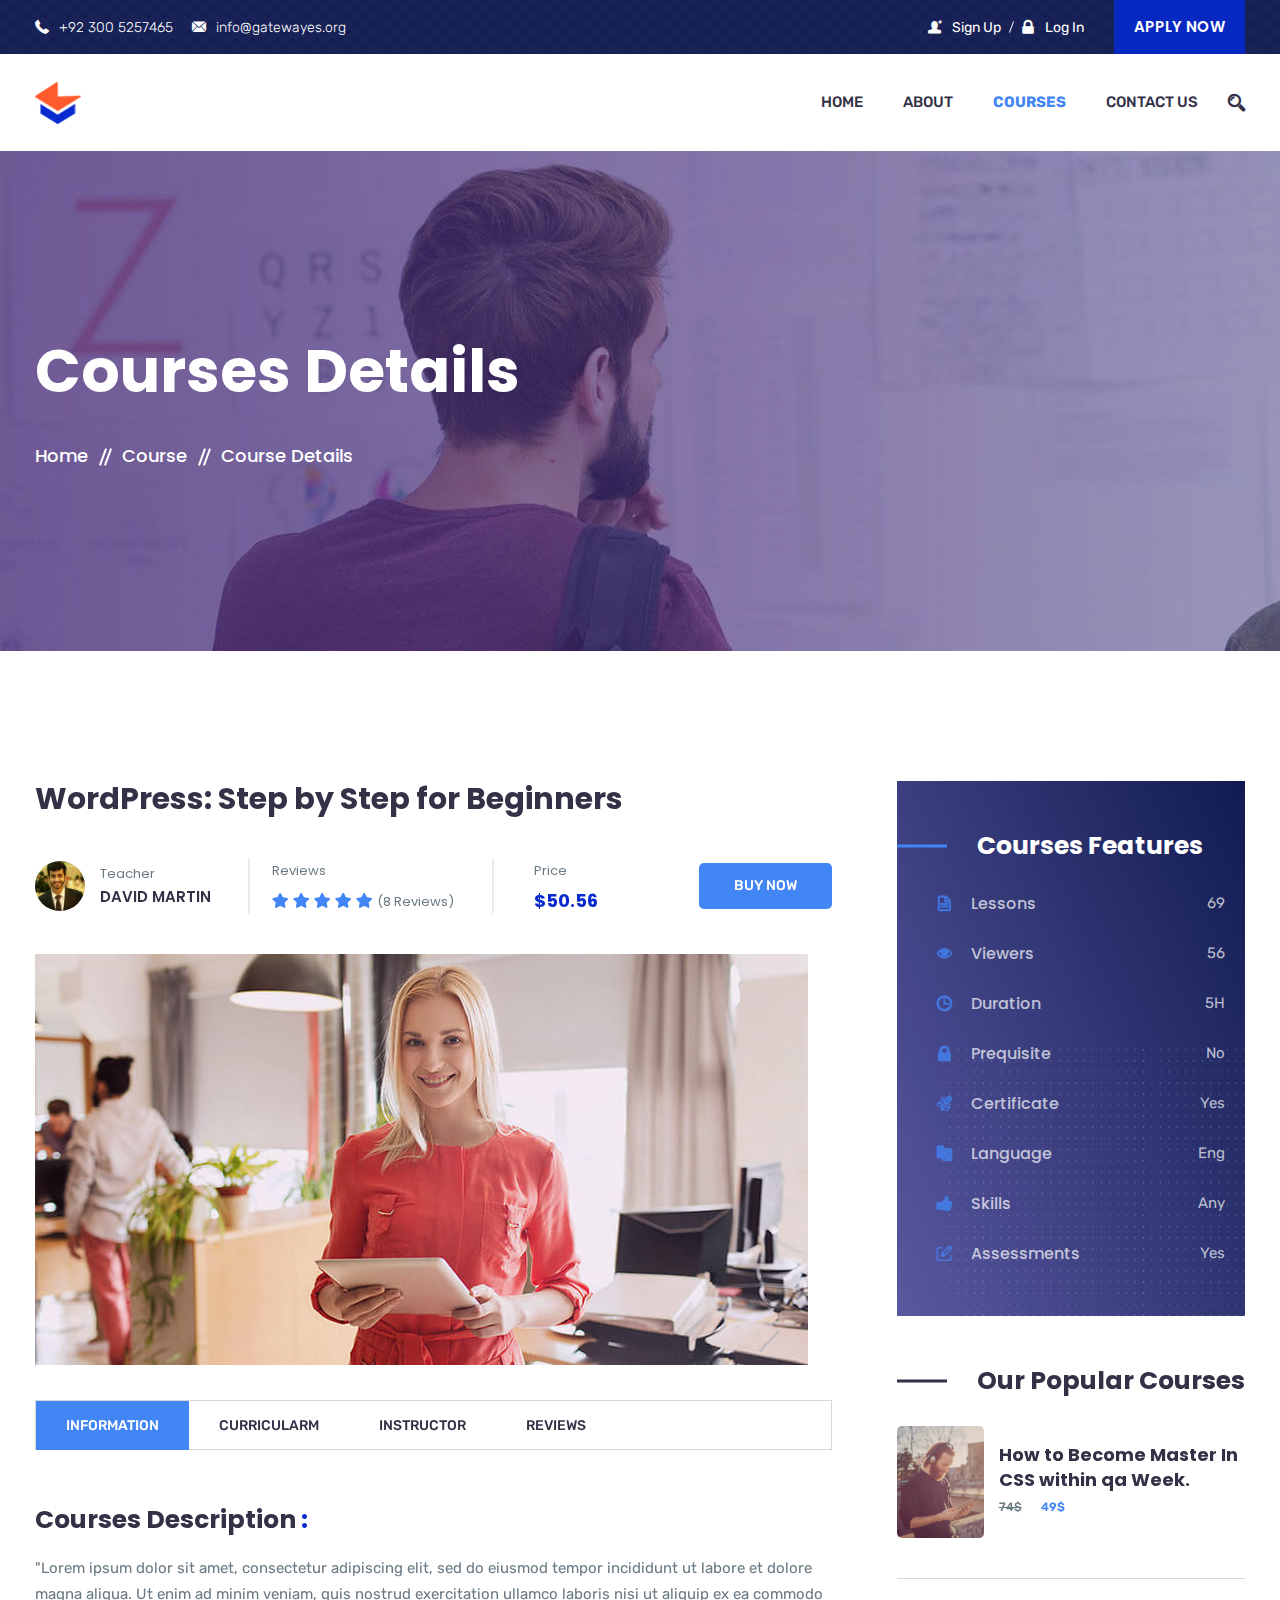
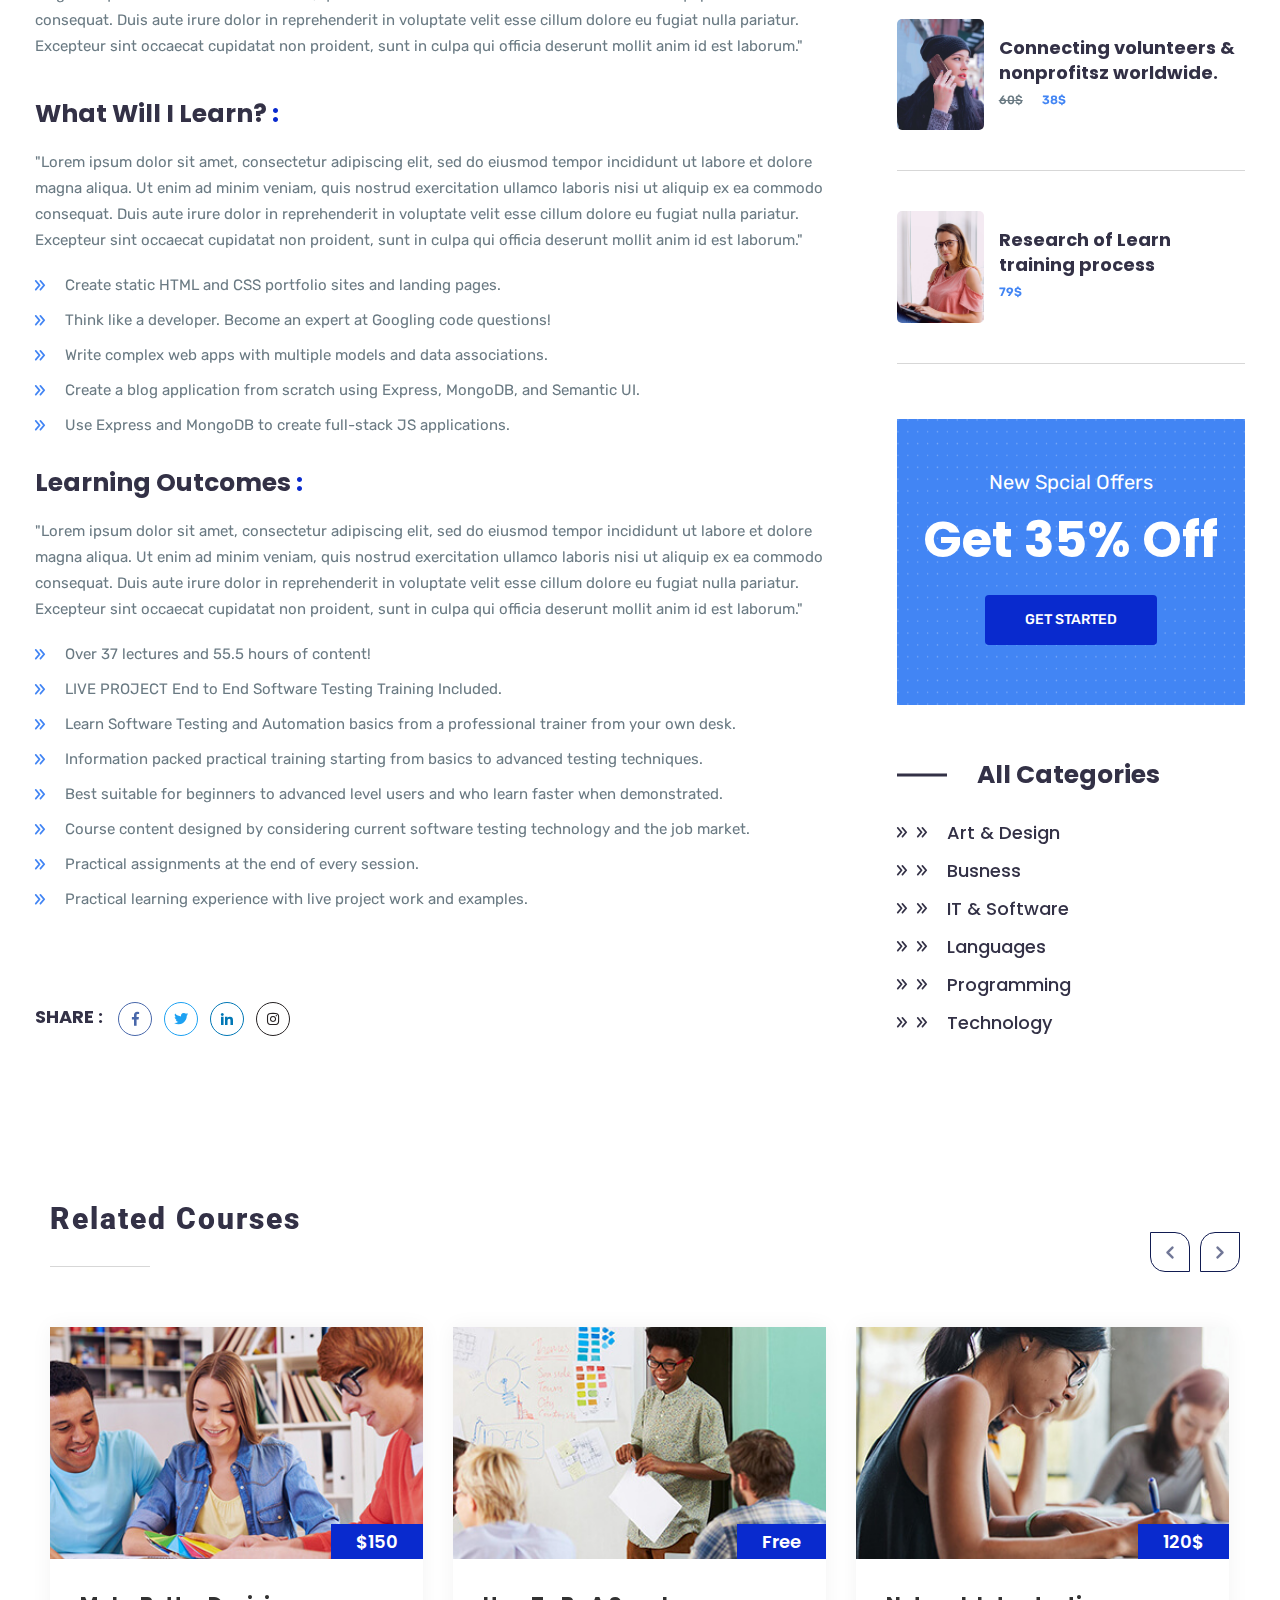
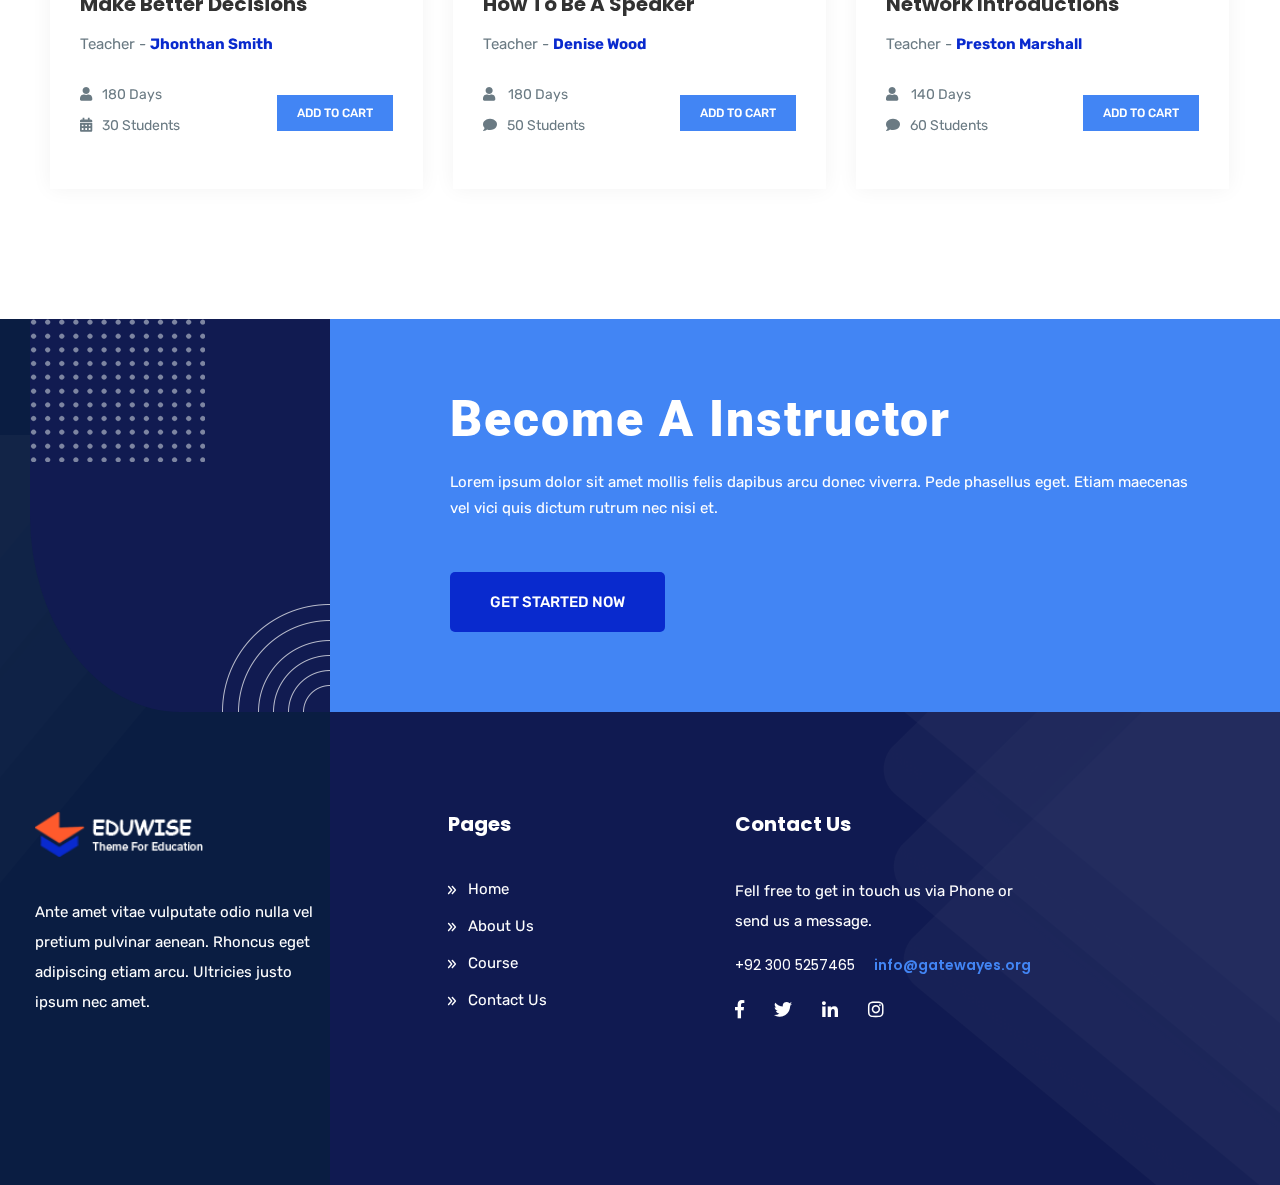
<file: course-details.html>
<!doctype html>
<html lang="en">

<head>
    <!-- Required meta tags -->
    <meta charset="UTF-8">
    <meta name="description" content="">
    <meta name="keywords" content="HTML,CSS,XML,JavaScript">
    <meta name="author" content="Ecology Theme">
    <meta name="viewport" content="width=device-width, initial-scale=1.0">
    <title>Course Details - Gateway</title>
    <link rel="shortcut icon" href="images/favicon.ico" type="image/x-icon">
    <!-- Goole Font -->
    <link href="https://fonts.googleapis.com/css?family=Rubik:400,500,700" rel="stylesheet">
    <link href="https://fonts.googleapis.com/css?family=Poppins:300,400,500,600,700" rel="stylesheet"> 
    <link href="https://fonts.googleapis.com/css?family=Roboto:400,500,700,900" rel="stylesheet">
    <!-- Bootstrap CSS -->
    <link rel="stylesheet" href="css/assets/bootstrap.min.css">
    <!-- Font awsome CSS -->
    <link rel="stylesheet" href="css/assets/font-awesome.min.css">    
    <link rel="stylesheet" href="css/assets/flaticon.css">
    <link rel="stylesheet" href="css/assets/magnific-popup.css">    
    <!-- owl carousel -->
    <link rel="stylesheet" href="css/assets/owl.carousel.css">
    <link rel="stylesheet" href="css/assets/owl.theme.css">     
    <link rel="stylesheet" href="css/assets/animate.css"> 
    <!-- Slick Carousel -->
    <link rel="stylesheet" href="css/assets/slick.css">  
    <!-- Mean Menu-->
    <link rel="stylesheet" href="css/assets/meanmenu.css">
    <!-- main style-->
    <link rel="stylesheet" href="css/style.css">
    <link rel="stylesheet" href="css/responsive.css">
    <link rel="stylesheet" href="css/demo.css">
    <!-- HTML5 shim and Respond.js IE8 support of HTML5 elements and media queries -->
    <!-- WARNING: Respond.js doesn't work if you view the page via file:// -->
    <!--[if lt IE 9]>
      <script src="https://oss.maxcdn.com/html5shiv/3.7.2/html5shiv.min.js"></script>
      <script src="https://oss.maxcdn.com/respond/1.4.2/respond.min.js"></script>
    <![endif]-->
</head>
<body>
<header class="header_inner blog_page">
<!-- Preloader -->
<div id="preloader">
    <div id="status">&nbsp;</div>
</div>    
<div class="header_top">
    <div class="container">
        <div class="row">
            <div class="col-12 col-sm-12 col-lg-12">
                <div class="info_wrapper">
                    <div class="contact_info">                   
                        <ul class="list-unstyled">
                            <li><i class="flaticon-phone-receiver"></i>+92 300 5257465</li>
                            <li><i class="flaticon-mail-black-envelope-symbol"></i>info@gatewayes.org</li>
                        </ul>                    
                    </div>
                    <div class="login_info">
                         <ul class="d-flex">
                            <li class="nav-item"><a href="#" class="nav-link sign-in js-modal-show"><i class="flaticon-user-male-black-shape-with-plus-sign"></i>Sign Up</a></li>
                            <li class="nav-item"><a href="#" class="nav-link join_now js-modal-show"><i class="flaticon-padlock"></i>Log In</a></li>
                        </ul>
                        <a href="#" title="" class="apply_btn">Apply Now</a>
                    </div>
                </div>
            </div>
        </div>
    </div>
</div>

<div class="edu_nav">
    <div class="container">
        <nav class="navbar navbar-expand-md navbar-light bg-faded">
            <a class="navbar-brand" href="index.html"><img src="images/logo2.png" alt="logo"></a>
            <div class="collapse navbar-collapse main-menu" id="navbarSupportedContent">
                <ul class="navbar-nav nav lavalamp ml-auto menu">
                    <li class="nav-item"><a href="index.html" class="nav-link ">Home</a>
                    </li>
                    <li class="nav-item"><a href="about.html" class="nav-link">About</a></li>
                    <li class="nav-item"><a href="course.html" class="nav-link active">Courses</a>
                        <ul class="navbar-nav nav mx-auto">
                            <li class="nav-item"><a href="course.html" class="nav-link">Courses</a></li>
                            <li class="nav-item"><a href="course-details.html" class="nav-link active">Courses Details</a></li>
                        </ul> 
                    </li>   
                    <li class="nav-item"><a href="contact.html" class="nav-link">Contact Us</a></li>
                </ul>
            </div>
            <div class="mr-auto search_area ">
                <ul class="navbar-nav mx-auto">
                    <li class="nav-item"><i class="search_btn flaticon-magnifier"></i>
                        <div id="search">
                            <button type="button" class="close">×</button>
                             <form>
                                 <input type="search" value="" placeholder="Search here...."  required/>
                             </form>
                        </div>
                    </li>
                </ul>
            </div>
        </nav><!-- END NAVBAR -->
    </div> 
</div>

    <div class="intro_wrapper">
        <div class="container">  
            <div class="row">        
                 <div class="col-sm-12 col-md-8 col-lg-8">
                    <div class="intro_text">
                        <h1>Courses Details</h1>
                        <div class="pages_links">
                            <a href="/index.html" title="">Home</a>
                            <a href="/course.html" title="">Course</a>
                            <a href="/course-details.html" title="" class="active">Course Details</a>
                        </div>
                    </div>
                </div>              

            </div>
        </div> 
    </div> 
</header> <!-- End header -->



<section class="login_signup_option">
    <div class="l-modal is-hidden--off-flow js-modal-shopify">
        <div class="l-modal__shadow js-modal-hide"></div>
        <div class="login_popup login_modal_body">
            <div class="Popup_title d-flex justify-content-between">
                <h2 class="hidden">&nbsp;</h2>
                <!-- Nav tabs -->
                <div class="row">
                    <div class="col-12 col-lg-12 col-md-12 col-lg-12 login_option_btn">
                        <ul class="nav nav-tabs" role="tablist">
                            <li class="nav-item"><a class="nav-link active" data-toggle="tab" href="#login" role="tab">Login</a></li>
                            <li class="nav-item"><a class="nav-link" data-toggle="tab" href="#panel2" role="tab">Register</a></li>
                        </ul>
                    </div>
                    <div class="col-12 col-lg-12 col-md-12 col-lg-12">
                        <!-- Tab panels -->
                        <div class="tab-content card">
                            <!--Login-->
                            <div class="tab-pane fade in show active" id="login" role="tabpanel">
                                <form action="#">
                                    <div class="row">
                                        <div class="col-12 col-lg-12 col-md-12 col-lg-12">
                                            <div class="form-group">
                                                <label class="control-label">Email</label>
                                                <input type="email" class="form-control" placeholder="Username">
                                            </div>
                                        </div>
                                        <div class="col-12 col-lg-12 col-md-12 col-lg-12">
                                            <div class="form-group">
                                                <label class="control-label">Password</label>
                                                <input type="password" class="form-control" placeholder="Password">
                                            </div>
                                        </div>
                                    </div>
                                    <div class="row">
                                        <div class="col-12 col-lg-12 col-md-12 col-lg-12 d-flex justify-content-between login_option">
                                            <a href="forgot-password.html" title="" class="forget_pass">Forget Password ?</a>
                                            <button type="submit" class="btn btn-default login_btn">Login</button>
                                        </div> 
                                        <div class="col-12 col-lg-12 col-md-12 col-lg-12">
                                            <div class="social_login">
                                                <div class="social_items">
                                                    <button class="google_login google">Login Google</button>
                                                    <button class="google_login facebook">Login Facebook</button>
                                                    <button class="google_login twitter">Login Twitter</button>
                                                    <button class="google_login linkdin">Login Linkdin</button>
                                                </div>
                                            </div>
                                        </div>
                                    </div>
                                </form>
                            </div>
                            <!--/.Panel 1-->
                            <!--Panel 2-->
                            <div class="tab-pane fade" id="panel2" role="tabpanel">
                                <form action="#" class="register">
                                    <div class="row">
                                        <div class="col-12 col-lg-12 col-md-12 col-lg-12">
                                            <div class="form-group">
                                                <label  class="control-label">Name</label>
                                                <input type="text" class="form-control" placeholder="Username">
                                            </div>
                                        </div>                                        
                                        <div class="col-12 col-lg-12 col-md-12 col-lg-12">
                                            <div class="form-group">
                                                <label  class="control-label">Email</label>
                                                <input type="email" class="form-control" placeholder="Email">
                                            </div>
                                        </div>
                                        <div class="col-12 col-lg-12 col-md-12 col-lg-12">
                                            <div class="form-group">
                                                <label  class="control-label">Password</label>
                                                <input type="password" class="form-control" placeholder="Password">
                                            </div>
                                        </div>
                                    </div>
                                    <div class="row">
                                        <div class="col-12 col-lg-12 col-md-12 col-lg-12 d-flex justify-content-between login_option">
                                            <button type="submit" class="btn btn-default login_btn">Register</button>
                                        </div> 
                                    </div>
                                </form>
                            </div><!--/.Panel 2-->
                        </div>
                    </div>
                </div>
            </div>
        </div>
    </div>
</section>  <!-- End Login Signup Option -->




<section class="blog_wrapper" id="courses_details_wrapper">
    <div class="container">  
        <div class="row">        
            <div class="col-12 col-sm-12 col-md-8 col-lg-8">
                <div class="courses_details">
                    <div class="single-curses-contert">
                        <h2>WordPress: Step by Step for Beginners</h2>
                        <div class="review-option">
                            <div class="teacher-info single_items single_items_shape">
                                <img src="images/team/review_1.jpg" alt="" class="img-fluid">
                                <div class="teacher-name">
                                    <span>Teacher</span>
                                    <span>DAVID MARTIN</span>
                                </div>
                            </div>
                            <div class="review-rank single_items single_items_shape">
                                <span>Reviews</span>
                                <div class="rank-icons">
                                    <ul class="list-unstyled">
                                        <li><i class="fa fa-star review-icon"></i></li>
                                        <li><i class="fa fa-star review-icon"></i></li>
                                        <li><i class="fa fa-star review-icon"></i></li>
                                        <li><i class="fa fa-star review-icon"></i></li>
                                        <li><i class="fa fa-star review-icon"></i></li>
                                        <li><span>(8 Reviews)</span></li>
                                    </ul>
                                </div>
                            </div>
                            <div class="teacher_fee single_items ">
                                <span>Price</span>
                                <span class="courses_price">$50.56</span>
                            </div>
                            <div class="buy_btn single_items">
                                <a href="#" title="">Buy Now</a>
                            </div>
                        </div>
                        <div class="details-img-bxo">
                            <img src="images/blog/blog3-1.jpg" alt="" class="img-fluid">
                        </div>
                    </div>
                    <div class="courses_tab_wrapper">  
                        <div class="courses_details_nav_tabs">     
                            <ul class="nav nav-tabs" role="tablist">
                                <li class="nav-item"><a class="nav-link active" href="#information" role="tab" data-toggle="tab">Information</a></li>
                                <li class="nav-item"><a class="nav-link" href="#curricularm" role="tab" data-toggle="tab">Curricularm</a></li>
                                <li class="nav-item"><a class="nav-link" href="#instructor" role="tab" data-toggle="tab">Instructor</a></li> 
                                <li class="nav-item"><a class="nav-link" href="#reviews" role="tab" data-toggle="tab">Reviews</a></li>
                            </ul>
                        </div>   

                        <!-- Tab panes -->
                        <div class="tab_contents tab-content">
                            <div role="tabpanel" class="tab-pane fade in active show" id="information">
                                <h3>Courses Description <span>:</span></h3>
                                <p>"Lorem ipsum dolor sit amet, consectetur adipiscing elit, sed do eiusmod tempor incididunt ut labore et dolore magna aliqua. Ut enim ad minim veniam, quis nostrud exercitation ullamco laboris nisi ut aliquip ex ea commodo consequat. Duis aute irure dolor in reprehenderit in voluptate velit esse cillum dolore eu fugiat nulla pariatur. Excepteur sint occaecat cupidatat non proident, sunt in culpa qui officia deserunt mollit anim id est laborum."</p>
                                <h3>What Will I Learn? <span>:</span></h3>
                                <p>"Lorem ipsum dolor sit amet, consectetur adipiscing elit, sed do eiusmod tempor incididunt ut labore et dolore magna aliqua. Ut enim ad minim veniam, quis nostrud exercitation ullamco laboris nisi ut aliquip ex ea commodo consequat. Duis aute irure dolor in reprehenderit in voluptate velit esse cillum dolore eu fugiat nulla pariatur. Excepteur sint occaecat cupidatat non proident, sunt in culpa qui officia deserunt mollit anim id est laborum."</p>  
                                <ul class="step_point">
                                    <li>Create static HTML and CSS portfolio sites and landing pages.</li>
                                    <li>Think like a developer. Become an expert at Googling code questions!</li>
                                    <li>Write complex web apps with multiple models and data associations.</li>
                                    <li>Create a blog application from scratch using Express, MongoDB, and Semantic UI.</li>
                                    <li>Use Express and MongoDB to create full-stack JS applications.</li>
                                </ul>                              
                                <h3>Learning Outcomes <span>:</span></h3>
                                <p>"Lorem ipsum dolor sit amet, consectetur adipiscing elit, sed do eiusmod tempor incididunt ut labore et dolore magna aliqua. Ut enim ad minim veniam, quis nostrud exercitation ullamco laboris nisi ut aliquip ex ea commodo consequat. Duis aute irure dolor in reprehenderit in voluptate velit esse cillum dolore eu fugiat nulla pariatur. Excepteur sint occaecat cupidatat non proident, sunt in culpa qui officia deserunt mollit anim id est laborum."</p>
                                <ul class="step_point">
                                    <li>Over 37 lectures and 55.5 hours of content!</li>
                                    <li>LIVE PROJECT End to End Software Testing Training Included.</li>
                                    <li>Learn Software Testing and Automation basics from a professional trainer from your own desk.</li>
                                    <li>Information packed practical training starting from basics to advanced testing techniques.</li>
                                    <li>Best suitable for beginners to advanced level users and who learn faster when demonstrated.</li>
                                    <li>Course content designed by considering current software testing technology and the job market.</li>
                                    <li>Practical assignments at the end of every session.</li>
                                    <li>Practical learning experience with live project work and examples.</li>
                                </ul>
                                <div class="social_wrapper d-flex">
                                    <span>Share : </span>
                                    <ul class="social-items d-flex list-unstyled">
                                        <li><a href="#"><i class="fab fa-facebook-f fb_icon"></i></a></li>
                                        <li><a href="#"><i class="fab fa-twitter tw_icon"></i></a></li>
                                        <li><a href="#"><i class="fab fa-linkedin-in link_icon"></i></a></li>
                                        <li><a href="#"><i class="fab fa-instagram in_icon"></i></a></li>
                                    </ul>   
                                </div>
                            </div>
                            <div role="tabpanel" class="tab-pane fade" id="curricularm">
                                <div class="curriculum-text-box">
                                    <div class="curriculum-section">
                                        <div class="panel-group" id="accordion">
                                            <div class="panel panel-default">
                                                <div class="panel-heading">
                                                    <h4 class="panel-title click">
                                                        <a data-toggle="collapse" data-parent="#accordion" href="#collapse1" class="">
                                                        1. Welcome to the Courses<span>0/5</span></a>
                                                    </h4>

                                                </div>
                                                <div id="collapse1" class="panel-collapse collapse in show">
                                                    <div class="panel-body">
                                                        <div class="curriculum-single">
                                                            <div class="lecture">
                                                                <span><i class="fa fa-file-text-o"></i>Lecture 2. 1</span>
                                                                <span><i class="fa fa-clock-o"></i>Duration: 30mins</span>
                                                            </div>
                                                            <a href="#">Preview</a>
                                                        </div>
                                                         <div class="curriculum-single">
                                                            <div class="lecture">
                                                                <span><i class="fa fa-file-text-o"></i>Lecture 2. 1</span>
                                                                <span><i class="fa fa-clock-o"></i>Duration: 30mins</span>
                                                            </div>
                                                           <a href="#">Preview</a>
                                                        </div>
                                                         <div class="curriculum-single">
                                                            <div class="lecture">
                                                                <span><i class="fa fa-file-text-o"></i>Lecture 2. 1</span>
                                                                <span><i class="fa fa-clock-o"></i>Duration: 30mins</span>
                                                            </div>
                                                            <a href="#">Preview</a>
                                                        </div>
                                                        <div class="curriculum-single">
                                                            <div class="lecture">
                                                                <span><i class="fa fa-file-text-o"></i>Lecture 2. 1</span>
                                                                <span><i class="fa fa-clock-o"></i>Duration: 30mins</span>
                                                            </div>
                                                            <a href="#">Preview</a>
                                                        </div>
                                                        <div class="curriculum-single">
                                                            <div class="lecture">
                                                                <span><i class="fa fa-file-text-o"></i>Lecture 2. 1</span>
                                                                <span><i class="fa fa-clock-o"></i>Duration: 30mins</span>
                                                            </div>
                                                            <a href="#">Preview</a>
                                                        </div>
                                                    </div>
                                                </div>
                                            </div>
                                            <div class="panel panel-default">
                                                <div class="panel-heading">
                                                    <h4 class="panel-title">
                                                        <a data-toggle="collapse" data-parent="#accordion" href="#collapse2" class="collapsed">
                                                        2. How to use Wordpress<span>0/4</span></a>
                                                    </h4>
                                                </div>
                                                <div id="collapse2" class="panel-collapse collapse">
                                                    <div class="panel-body">
                                                        <div class="curriculum-single">
                                                            <div class="lecture">
                                                                <span><i class="fa fa-file-text-o"></i>Lecture 2. 1</span>
                                                                <span><i class="fa fa-clock-o"></i>Duration: 30mins</span>
                                                            </div>
                                                            <a href="#">Preview</a>
                                                        </div>
                                                         <div class="curriculum-single">
                                                            <div class="lecture">
                                                                <span><i class="fa fa-file-text-o"></i>Lecture 2. 1</span>
                                                                <span><i class="fa fa-clock-o"></i>Duration: 30mins</span>
                                                            </div>
                                                            <a href="#">Preview</a>
                                                        </div>
                                                         <div class="curriculum-single">
                                                            <div class="lecture">
                                                                <span><i class="fa fa-file-text-o"></i>Lecture 2. 1</span>
                                                                <span><i class="fa fa-clock-o"></i>Duration: 30mins</span>
                                                            </div>
                                                            <a href="#">Preview</a>
                                                        </div>
                                                         <div class="curriculum-single">
                                                            <div class="lecture">
                                                                <span><i class="fa fa-file-text-o"></i>Lecture 2. 1</span>
                                                                <span><i class="fa fa-clock-o"></i>Duration: 30mins</span>
                                                            </div>
                                                            <a href="#">Preview</a>
                                                        </div>
                                                    </div>
                                                </div>
                                            </div>
                                            <div class="panel panel-default">
                                                <div class="panel-heading">
                                                    <h4 class="panel-title">
                                                        <a data-toggle="collapse" data-parent="#accordion" href="#collapse3" class="collapsed">
                                                    3. Final chapters<span>0/3</span></a>
                                                    </h4>
                                                </div>
                                                <div id="collapse3" class="panel-collapse collapse">
                                                    <div class="panel-body">
                                                         <div class="curriculum-single">
                                                            <div class="lecture">
                                                                <span><i class="fa fa-file-text-o"></i>Lecture 2. 1</span>
                                                                <span><i class="fa fa-clock-o"></i>Duration: 30mins</span>
                                                            </div>
                                                            <a href="#">Preview</a>
                                                        </div>
                                                         <div class="curriculum-single">
                                                            <div class="lecture">
                                                                <span><i class="fa fa-file-text-o"></i>Lecture 2. 1</span>
                                                                <span><i class="fa fa-clock-o"></i>Duration: 30mins</span>
                                                            </div>
                                                            <a href="#">Preview</a>
                                                        </div>
                                                         <div class="curriculum-single">
                                                            <div class="lecture">
                                                                <span><i class="fa fa-file-text-o"></i>Lecture 2. 1</span>
                                                                <span><i class="fa fa-clock-o"></i>Duration: 30mins</span>
                                                            </div>
                                                            <a href="#">Preview</a>
                                                        </div>
                                                        
                                                    </div>
                                                </div>
                                            </div>

                                        </div> <!-- .curriculum-section-text END -->
                                    </div>
                                </div>
                            </div>
                            <div role="tabpanel" class="tab-pane fade" id="instructor">
                                <div class="courses_teacher">
                                    <div class="tutor_signle">
                                        <div class="tutor_pro">
                                            <a href="#" title=""><img src="images/team/team_1.jpg" alt="" class="img-fluid"></a>
                                        </div>
                                        <div class="teachers_name">
                                            <h5><a href="#" title="">Jonson Park</a></h5>
                                            <span>Associate Professor</span>
                                        </div>
                                    </div>
                                </div>
                            </div>
                            <div role="tabpanel" class="tab-pane fade" id="reviews">
                                <!-- Blog Comment Wrappper-->
                                <div class="review-content">
                                    <div class="five-star-rating">
                                        <div class="rating_box_count">
                                            <span class="five">5</span>
                                            <ul class="list-unstyled">
                                                <li><i class="fas fa-star"></i></li>
                                                <li><i class="fas fa-star"></i></li>
                                                <li><i class="fas fa-star"></i></li>
                                                <li><i class="fas fa-star"></i></li>
                                                <li><i class="fas fa-star"></i></li>
                                            </ul>
                                            <span>8 Ratings</span>                  
                                        </div>
                                    </div>
                                    <div class="rating-box">
                                        <div class="detailed-rating">
                                            <div class="stars">
                                                <div class="key">5 stars</div>
                                                <div class="bar">
                                                    <div class="full_bar">
                                                         <span style="width: 100%"></span>
                                                    </div>
                                                </div>
                                                <div class="value">8</div>
                                            </div>

                                            <div class="stars">
                                                <div class="key">4 stars</div>
                                                <div class="bar">
                                                    <div class="full_bar">
                                                         <span style="width: 0%"></span>
                                                    </div>
                                                </div>
                                                <div class="value">0</div>
                                            </div>

                                            <div class="stars">
                                                <div class="key">3 stars</div>
                                                <div class="bar">
                                                    <div class="full_bar">
                                                         <span style="width: 0%"></span>
                                                    </div>
                                                </div>
                                                <div class="value">0</div>
                                            </div>
                                            <div class="stars">
                                                <div class="key">2 stars</div>
                                                <div class="bar">
                                                    <div class="full_bar">
                                                         <span style="width: 0%"></span>
                                                    </div>
                                                </div>
                                                <div class="value">0</div>
                                            </div>
                                            <div class="stars">
                                                <div class="key">1 star</div>
                                                <div class="bar">
                                                    <div class="full_bar">
                                                        <span style="width: 0%"></span>
                                                    </div>
                                                </div>
                                                <div class="value">0</div>
                                            </div>
                                        </div>
                                    </div>
                                </div>                              


                                <div class="commnet-wrapper">
                                     <div class="comment-list-items">
                                        <div class="comment-list-wrapper">
                                            <div class="comment-list">
                                                <div class="commnet_img">
                                                    <img src="images/team/team_2.jpg" alt="member img" class="img-fluid">
                                                </div>
                                                <div class="comment-text">
                                                    <div class="author_info d-flex justify-content-between"> 
                                                        <a href="#" class="author_name">Adam Smith</a> 
                                                        <span>2 Days Ago</span>
                                                    </div>
                                                    <div class="rating">
                                                        <ul class="rating d-flex justify-content-start">
                                                            <li><i class="fas fa-star"></i></li>
                                                            <li><i class="fas fa-star"></i></li>
                                                            <li><i class="fas fa-star"></i></li>
                                                            <li><i class="fas fa-star"></i></li>
                                                            <li><i class="fas fa-star"></i></li>   
                                                        </ul>  
                                                    </div>   
                                                    <p>You need to be sure there isn't anything embarrassing hidden in the repeat predefined chunks as necessary, making this the first true generator on the Internet.</p> 
                                                </div>
                                            </div>
                                        </div>
                                        <div class="comment-list-wrapper">
                                            <div class="comment-list">
                                                <div class="commnet_img">
                                                    <img src="images/team/team_4.jpg" alt="member img" class="img-fluid">
                                                </div>
                                                <div class="comment-text">
                                                    <div class="author_info d-flex justify-content-between"> 
                                                        <a href="#" class="author_name">David Martin</a>
                                                        <span>2 Days Ago</span> 
                                                    </div>  
                                                    <div class="rating">
                                                        <ul class="rating d-flex justify-content-start">
                                                            <li><i class="fas fa-star"></i></li>
                                                            <li><i class="fas fa-star"></i></li>
                                                            <li><i class="fas fa-star"></i></li>
                                                            <li><i class="fas fa-star"></i></li>
                                                            <li><i class="fas fa-star-half-alt"></i></li>   
                                                        </ul>  
                                                    </div>     
                                                    <p>you need to be sure there isn't anything embarrassing hidden in the repeat predefined chunks as necessary, making this the first true generator on the Internet.</p>
                                                </div>                               
                                            </div>
                                        </div>
                                    </div>
                                </div> 
                            </div>
                        </div>
                    </div> 
                </div>
            </div> <!--End Blog Siderbar Left-->


            <div class="col-12 col-sm-12 col-md-4 col-lg-4 blog_wrapper_right ">
                <div class="blog-right-items">
                    <div class="courses_features widget_single">
                        <div class="items-title">
                            <h3 class="title">Courses Features</h3>
                        </div>
                        <div class="features_items">
                            <ul class="list-unstyled">
                                <li><a href="#" title=""><i class="flaticon-page"></i> Lessons </a><span>69</span></li>
                                <li><a href="#" title=""><i class="flaticon-eye-open"></i> Viewers</a><span>56</span></li>
                                <li><a href="#" title=""><i class="flaticon-clock-circular-outline"></i> Duration</a><span>5H</span></li>
                                <li><a href="#" title=""><i class="flaticon-padlock"></i> Prequisite</a><span>No</span></li>
                                <li><a href="#" title=""><i class="flaticon-diploma"></i> Certificate</a><span>Yes</span></li>                                
                                <li><a href="#" title=""><i class="flaticon-language"></i> Language</a><span>Eng</span></li>                                
                                <li><a href="#" title=""><i class="flaticon-thumbs-up-hand-symbol"></i> Skills</a><span>Any</span></li>                                
                                <li><a href="#" title=""><i class="flaticon-edit"></i> Assessments</a><span>Yes</span></li>
                            </ul>
                        </div>
                        <img src="images/shapes/testimonial_2_shpe_2.png" alt="" class="courses_feaures_shpe">
                    </div>  



                    <div class="recent_post_wrapper popular_courses_post widget_single">
                        <div class="items-title">
                            <h3 class="title">Our Popular Courses</h3>
                        </div>
                        <div class="single-post">
                            <div class="recent_img">
                                 <a href="#" title=""><img src="images/blog/blog_1.jpg" alt="" class="img-fluid"></a>
                            </div>
                            <div class="post_title">
                                <a href="#" title="">How to Become Master In CSS within qa Week.</a>
                                <div class="courses_price">
                                    <div class="price"><span><del>74$</del></span> <span class="new_price">49$</span></div>
                                </div>
                            </div>
                        </div>

                        <div class="single-post">
                            <div class="recent_img">
                                <a href="#" title=""><img src="images/blog/blog_2.jpg" alt="" class="img-fluid"></a>
                            </div>
                            <div class="post_title">
                                <a href="#" title="">Connecting volunteers & nonprofitsz worldwide.</a>
                                <div class="courses_price">
                                    <div class="price"><span><del>60$</del></span> <span class="new_price">38$</span></div>
                                </div>
                            </div>
                        </div>

                        <div class="single-post">
                            <div class="recent_img">
                                <a href="#" title=""><img src="images/blog/blog_3.jpg" alt="" class="img-fluid"></a>
                            </div>
                            <div class="post_title">
                                <a href="#" title="">Research of Learn training process</a>
                                <div class="courses_price">
                                    <div class="price"><span class="new_price">79$</span></div>
                                </div>
                            </div>
                        </div>
                    </div>

                    <div class="get_discount widget_single">
                        <div class="items-title">
                            <p>New Spcial Offers</p>
                            <h3>Get 35% Off</h3>
                            <a href="#" title="">Get Started</a>
                        </div>

                        <img src="images/shapes/testimonial_2_shpe_2.png" alt="" class="courses_feaures_shpe">
                    </div>  

                    <div class="archives widget_single">
                        <div class="items-title">
                            
                            <h3 class="title">All Categories</h3>

                        </div>
                        <div class="archives-items">
                            <ul class="list-unstyled">
                                <li><a href="#" title="">Art & Design </a></li>
                                <li><a href="#" title="">Busness</a></li>
                                <li><a href="#" title="">IT & Software</a></li>
                                <li><a href="#" title="">Languages</a></li>
                                <li><a href="#" title="">Programming</a></li>                                
                                <li><a href="#" title="">Technology</a></li>
                            </ul>
                        </div>
                    </div>  
                </div>
            </div> <!-- End Right Sidebar-->
            
        </div>
    </div> 
</section><!-- ./ End  Blog Wrapper-->



<!--Start Courses Area Section-->
<section class="popular_courses" id="related_courses_wrapper">
    <div class="container"> 
        <div class="row">
            <div class="col-12 col-sm-12 col-md-12 col-lg-12">
                <div class="title">
                    <h2>Related Courses</h2>
                </div><!-- ends: .section-header -->
            </div>
            <div class="col-12 col-sm-12 col-md-12 col-lg-12">
                <div id="related_courses" class="owlCarousel">
                    <div class="single-courses">
                        <div class="courses_banner_wrapper">
                            <div class="courses_banner"><a href="#"><img src="images/courses/courses_1.jpg" alt="" class="img-fluid"></a></div>
                            <div class="purchase_price">
                                <a href="#" class="read_more-btn">$150</a>
                            </div>
                        </div>
                        <div class="courses_info_wrapper">
                            <div class="courses_title">
                                <h3><a href="#">Make Better Decisions</a></h3>
                                <div class="teachers_name">Teacher - <a href="#" title="">Jhonthan Smith</a></div>
                            </div>
                            <div class="courses_info">
                                <ul class="list-unstyled">
                                    <li><i class="fas fa-user"></i>180 Days</li>
                                    <li><i class="fas fa-calendar-alt"></i>30 Students</li>
                                </ul>
                                <a href="#" class="cart_btn">Add to Cart</a>
                            </div>
                        </div>
                    </div><!-- Ends: .single courses -->


                    <div class="single-courses">
                        <div class="courses_banner_wrapper">
                            <div class="courses_banner"><a href="#"><img src="images/courses/courses_2.jpg" alt="" class="img-fluid"></a></div>
                            <div class="purchase_price">
                                <a href="#" class="read_more-btn">Free</a>
                            </div>
                        </div>
                        <div class="courses_info_wrapper">
                            <div class="courses_title">
                                <h3><a href="#">How To Be A Speaker</a></h3>
                                <div class="teachers_name">Teacher - <a href="#" title="">Denise Wood</a></div>
                            </div>
                            <div class="courses_info">
                                <ul class="list-unstyled">
                                    <li><i class="fa fa-user"></i> 180 Days</li>
                                    <li><i class="fa fa-comment"></i>50 Students</li>
                                </ul>
                                <a href="#" class="cart_btn">Add to Cart</a>
                            </div>
                        </div>
                    </div><!-- Ends: .single courses -->

                    <div class="single-courses">
                        <div class="courses_banner_wrapper">
                            <div class="courses_banner"><a href="#"><img src="images/courses/courses_3.jpg" alt="" class="img-fluid"></a></div>
                            <div class="purchase_price">
                                <a href="#" class="read_more-btn">120$</a>
                            </div>
                        </div>
                        <div class="courses_info_wrapper">
                            <div class="courses_title">
                                <h3><a href="#">Network Introductions</a></h3>
                                <div class="teachers_name">Teacher - <a href="#" title="">Preston Marshall</a></div>
                            </div>
                            <div class="courses_info">
                                <ul class="list-unstyled">
                                    <li><i class="fa fa-user"></i> 140 Days</li>
                                    <li><i class="fa fa-comment"></i>60 Students</li>
                                </ul>
                                <a href="#" class="cart_btn">Add to Cart</a>
                            </div>
                        </div>
                    </div>                     
                    <div class="single-courses">
                        <div class="courses_banner_wrapper">
                            <div class="courses_banner"><a href="#"><img src="images/courses/courses_3.jpg" alt="" class="img-fluid"></a></div>
                            <div class="purchase_price">
                                <a href="#" class="read_more-btn">120$</a>
                            </div>
                        </div>
                        <div class="courses_info_wrapper">
                            <div class="courses_title">
                                <h3><a href="#">Network Introductions</a></h3>
                                <div class="teachers_name">Teacher - <a href="#" title="">Preston Marshall</a></div>
                            </div>
                            <div class="courses_info">
                                <ul class="list-unstyled">
                                    <li><i class="fa fa-user"></i> 140 Days</li>
                                    <li><i class="fa fa-comment"></i>60 Students</li>
                                </ul>
                                <a href="#" class="cart_btn">Add to Cart</a>
                            </div>
                        </div>
                    </div>                     
                    <div class="single-courses">
                        <div class="courses_banner_wrapper">
                            <div class="courses_banner"><a href="#"><img src="images/courses/courses_3.jpg" alt="" class="img-fluid"></a></div>
                            <div class="purchase_price">
                                <a href="#" class="read_more-btn">120$</a>
                            </div>
                        </div>
                        <div class="courses_info_wrapper">
                            <div class="courses_title">
                                <h3><a href="#">Network Introductions</a></h3>
                                <div class="teachers_name">Teacher - <a href="#" title="">Preston Marshall</a></div>
                            </div>
                            <div class="courses_info">
                                <ul class="list-unstyled">
                                    <li><i class="fa fa-user"></i> 140 Days</li>
                                    <li><i class="fa fa-comment"></i>60 Students</li>
                                </ul>
                                <a href="#" class="cart_btn">Add to Cart</a>
                            </div>
                        </div>
                    </div>                     
                    <div class="single-courses">
                        <div class="courses_banner_wrapper">
                            <div class="courses_banner"><a href="#"><img src="images/courses/courses_3.jpg" alt="" class="img-fluid"></a></div>
                            <div class="purchase_price">
                                <a href="#" class="read_more-btn">120$</a>
                            </div>
                        </div>
                        <div class="courses_info_wrapper">
                            <div class="courses_title">
                                <h3><a href="#">Network Introductions</a></h3>
                                <div class="teachers_name">Teacher - <a href="#" title="">Preston Marshall</a></div>
                            </div>
                            <div class="courses_info">
                                <ul class="list-unstyled">
                                    <li><i class="fa fa-user"></i> 140 Days</li>
                                    <li><i class="fa fa-comment"></i>60 Students</li>
                                </ul>
                                <a href="#" class="cart_btn">Add to Cart</a>
                            </div>
                        </div>
                    </div>    
                </div><!-- Ends: .single courses -->
            </div><!-- Ends: . -->                                       
        </div>

    </div>
</section><!-- ./ End Courses Area section -->


<!-- Footer -->  
<footer>
    <div class="container">
        <div class="row">
            <div class="col-12 col-sm-3 col-md-3 col-lg-3 p-0 ">
                <div class="shape_wrapper">
                    <img src="images/shapes/bubble_shpe_1.png" alt="" class="shape_t_1"> 
                    <img src="images/shapes/round_shpae_1.png" alt="" class="shape_t_2">
                </div>   
            </div>
            <div class="col-12 col-sm-9 col-md-9 col-lg-9 p-0 become_techer_wrapper">
                <div class="become_a_teacher">
                    <div class="title">
                        <h2>Become A Instructor</h2>
                        <p>Lorem ipsum dolor sit amet mollis felis dapibus arcu donec viverra. Pede phasellus eget. Etiam maecenas vel vici quis dictum rutrum nec nisi et.</p>  
                    </div><!-- ends: .section-header -->
                    <div class="get_s_btn">
                        <a href="#" title="">Get Started Now</a>
                    </div>
                    <img src="images/shapes/bubble_shpe_2.png" alt="" class="shape_t_1"> 
                </div>                                
            </div>
        </div>
        <div class="footer_top">
            <div class="row">
                <div class="col-12 col-md-6 col-lg-4">
                    <div class="footer_single_col footer_intro">
                        <img src="images/logo2.png" alt="" class="f_logo">
                        <p>Ante amet vitae vulputate odio nulla vel pretium pulvinar aenean. Rhoncus eget adipiscing etiam arcu. Ultricies justo ipsum nec amet.</p>
                    </div>
                </div>
                <div class="col-12 col-md-6 col-lg-2">
                    <div class="footer_single_col">
                        <h3>Pages</h3>
                        <ul class="location_info quick_inf0">
                            <li><a href="/index.html">Home</a></li>
                            <li><a href="/about.html">About Us</a></li>
                            <li><a href="/course.html">Course</a></li>
                            <li><a href="/contact.html">Contact Us</a></li>
                        </ul>                         
                    </div>
                </div>
                <!-- <div class="col-12 col-md-6 col-lg-2">
                    <div class="footer_single_col information">
                        <h3>information</h3>
                        <ul class="quick_inf0">
                            <li><a href="#">Campus Tour</a></li>
                            <li><a href="#">Student Life</a></li>
                            <li><a href="#">Scholarship</a></li>
                            <li><a href="#">Admission</a></li>
                            <li><a href="#">Leadership</a></li>
                        </ul>
                    </div>
                </div> -->
                <div class="col-12 col-md-6 col-lg-4">
                    <div class="footer_single_col contact">
                        <h3>Contact Us</h3>
                        <p>Fell free to get in touch us via Phone or send us a message.</p>
                        <div class="contact_info">
                            <span>+92 300 5257465</span> 
                            <span class="email">info@gatewayes.org</span>
                        </div>
                        <ul class="social_items d-flex list-unstyled">
                            <li><a href="#"><i class="fab fa-facebook-f fb-icon"></i></a></li>
                            <li><a href="#"><i class="fab fa-twitter twitt-icon"></i></a></li>
                            <li><a href="#"><i class="fab fa-linkedin-in link-icon"></i></a></li>
                            <li><a href="#"><i class="fab fa-instagram ins-icon"></i></a></li>
                        </ul>
                    </div>
                </div>
            </div>
        </div>
    </div>
    <div class="round_shape">
        <span class="shape_1"></span> 
        <span class="shape_2"></span> 
        <span class="shape_3"></span> 
        <span class="shape_4"></span> 
        <span class="shape_5"></span> 
        <span class="shape_6"></span>
    </div>
    <img src="images/shapes/footer_bg_shpe_1.png" alt="" class="shapes1_footer">
</footer><!-- End Footer -->

<section id="scroll-top" class="scroll-top">
    <h2 class="disabled">Scroll to top</h2>
    <div class="to-top pos-rtive">
        <a href="#"><i class = "flaticon-right-arrow"></i></a>
    </div>
</section>

    <!-- JavaScript -->
    <script src="js/jquery-3.2.1.min.js"></script>
    <script src="js/popper.min.js"></script>
    <script src="js/bootstrap.min.js"></script>
    <!-- Revolution Slider -->
    <script src="js/assets/revolution/jquery.themepunch.revolution.min.js"></script>
    <script src="js/assets/revolution/jquery.themepunch.tools.min.js"></script> 
    <script src="js/jquery.magnific-popup.min.js"></script>     
    <script src="js/owl.carousel.min.js"></script>   
    <script src="js/slick.min.js"></script>   
    <script src="js/jquery.meanmenu.min.js"></script>  
    <!-- Counter Script -->
    <script src="js/waypoints.min.js"></script>
    <script src="js/jquery.counterup.min.js"></script>    
    <script src="js/wow.min.js"></script> 
    <!-- Revolution Extensions -->
    <script src="js/assets/revolution/extensions/revolution.extension.actions.min.js"></script>
    <script src="js/assets/revolution/extensions/revolution.extension.carousel.min.js"></script>
    <script src="js/assets/revolution/extensions/revolution.extension.kenburn.min.js"></script>
    <script src="js/assets/revolution/extensions/revolution.extension.layeranimation.min.js"></script>
    <script src="js/assets/revolution/extensions/revolution.extension.migration.min.js"></script>
    <script src="js/assets/revolution/extensions/revolution.extension.navigation.min.js"></script>
    <script src="js/assets/revolution/extensions/revolution.extension.parallax.min.js"></script>
    <script src="js/assets/revolution/extensions/revolution.extension.slideanims.min.js"></script>
    <script src="js/assets/revolution/extensions/revolution.extension.video.min.js"></script>
    <script src="js/assets/revolution/revolution.js"></script>
    <script src="js/custom.js"></script> 


    <script type="text/javascript" src="js/demo.js"></script>
</body>

</html>
</file>
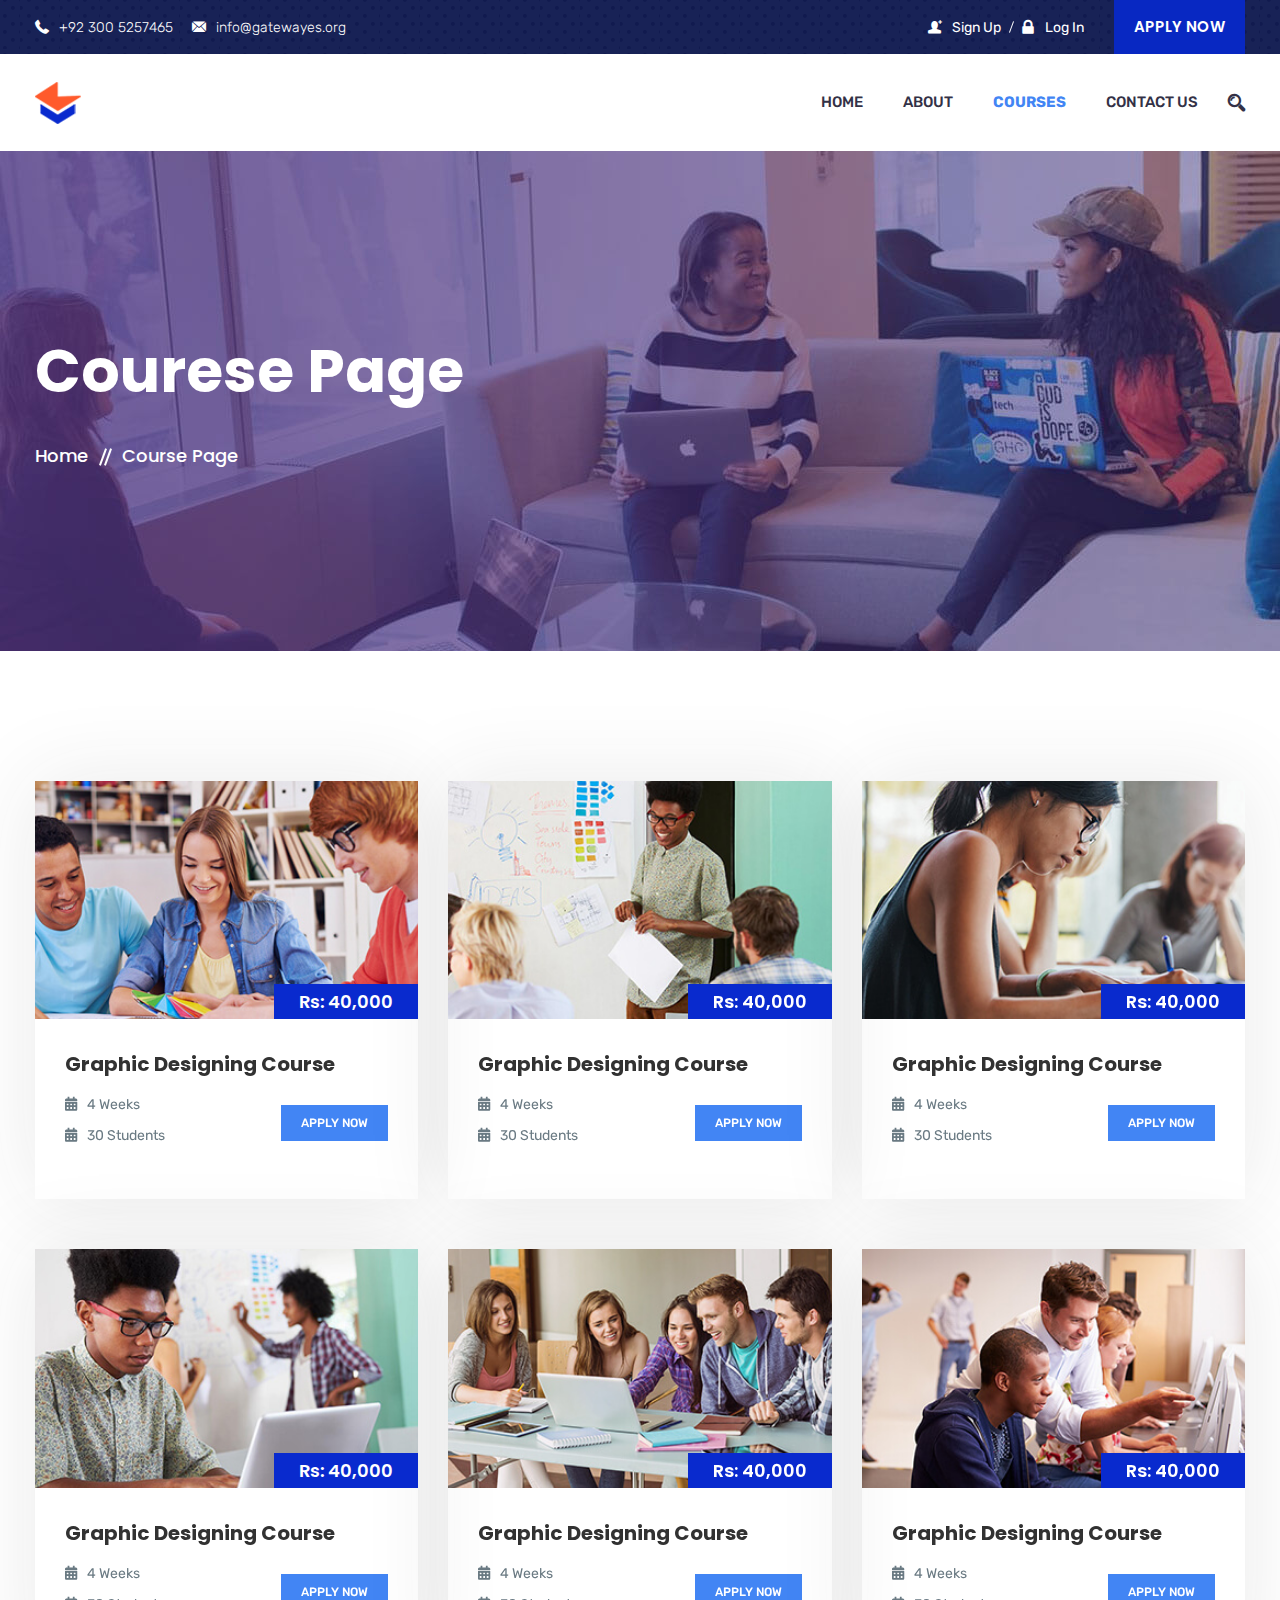
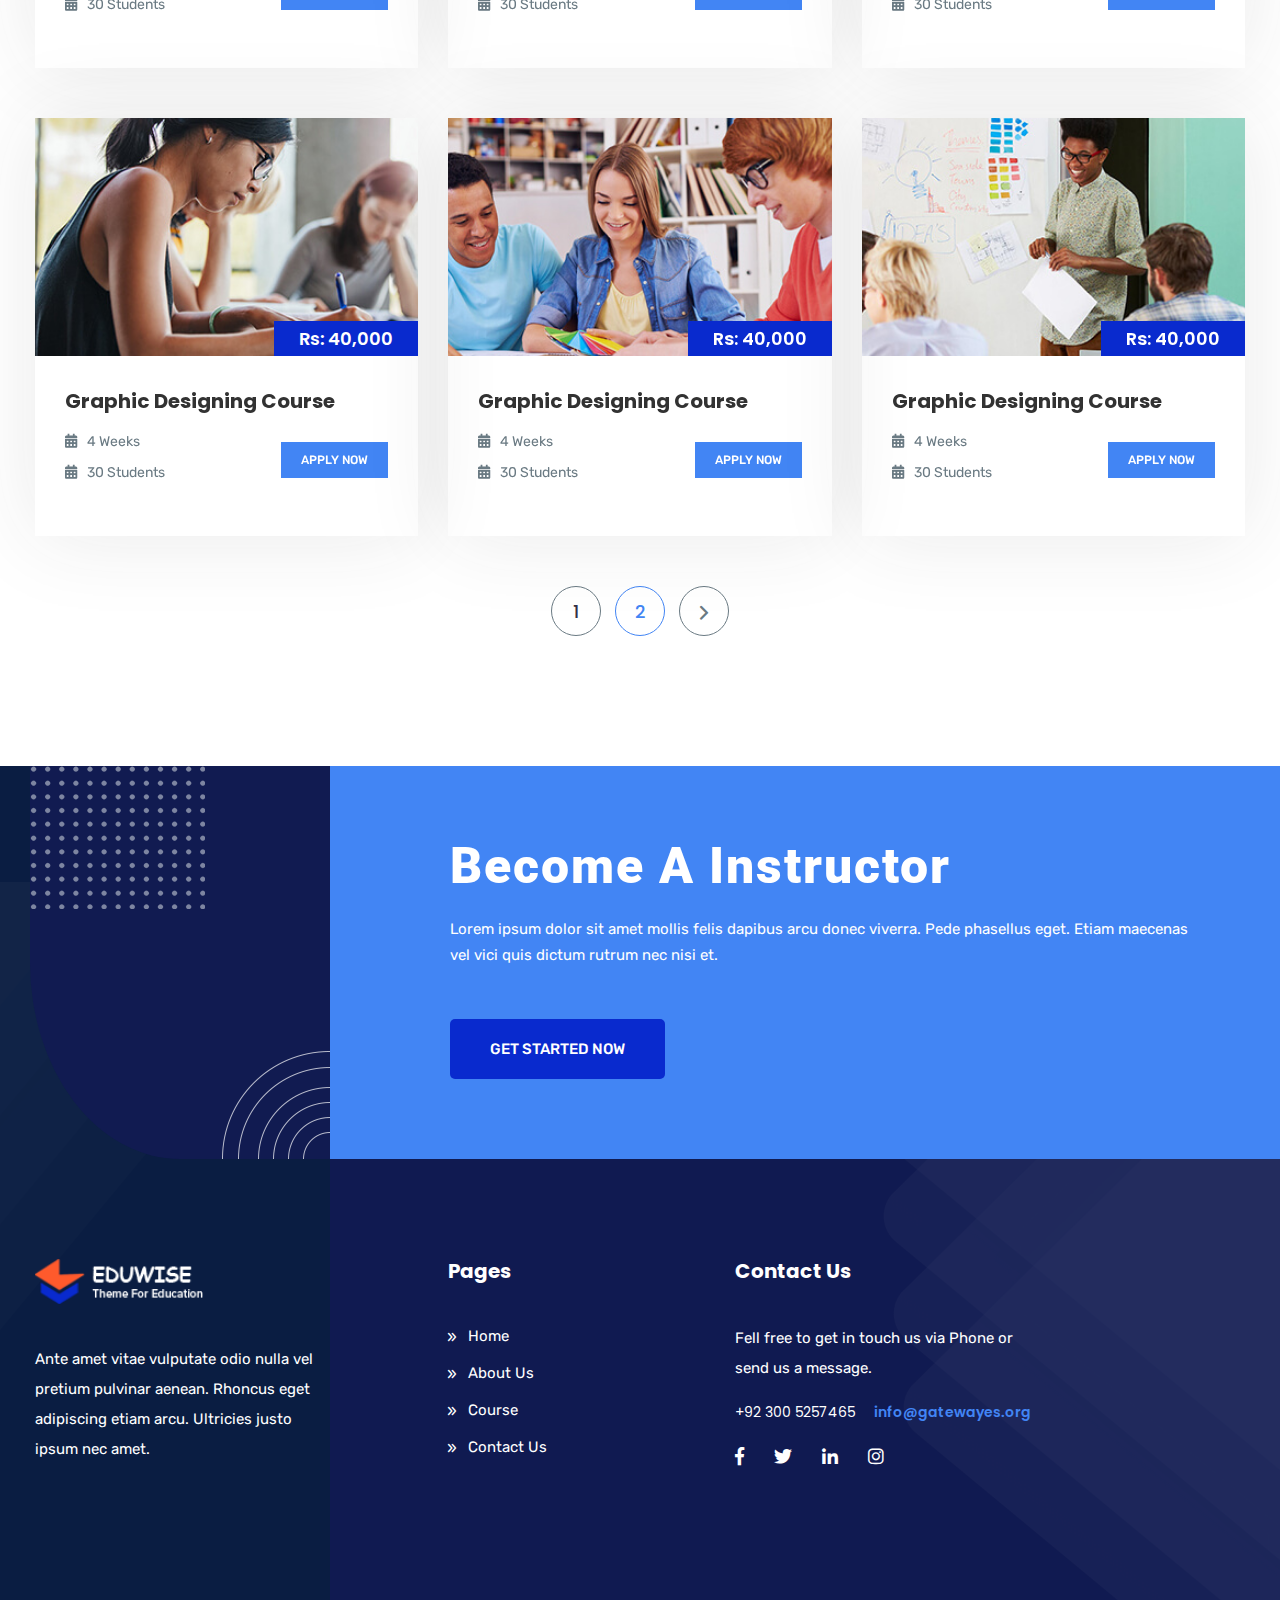
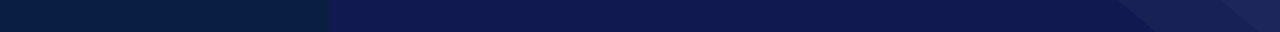
<file: course.html>
<!doctype html>
<html lang="en">


<head>
    <!-- Required meta tags -->
    <meta charset="UTF-8">
    <meta name="description" content="">
    <meta name="keywords" content="HTML,CSS,XML,JavaScript">
    <meta name="author" content="Ecology Theme">
    <meta name="viewport" content="width=device-width, initial-scale=1.0">
    <title>Course - Gateway</title>
    <link rel="shortcut icon" href="images/favicon.ico" type="image/x-icon">
    <!-- Goole Font -->
    <link href="https://fonts.googleapis.com/css?family=Rubik:400,500,700" rel="stylesheet">
    <link href="https://fonts.googleapis.com/css?family=Poppins:300,400,500,600,700" rel="stylesheet"> 
    <link href="https://fonts.googleapis.com/css?family=Roboto:400,500,700,900" rel="stylesheet">
    <!-- Bootstrap CSS -->
    <link rel="stylesheet" href="css/assets/bootstrap.min.css">
    <!-- Font awsome CSS -->
    <link rel="stylesheet" href="css/assets/font-awesome.min.css">    
    <link rel="stylesheet" href="css/assets/flaticon.css">
    <link rel="stylesheet" href="css/assets/magnific-popup.css">    
    <!-- owl carousel -->
    <link rel="stylesheet" href="css/assets/owl.carousel.css">
    <link rel="stylesheet" href="css/assets/owl.theme.css">     
    <link rel="stylesheet" href="css/assets/animate.css"> 
    <!-- Slick Carousel -->
    <link rel="stylesheet" href="css/assets/slick.css">  
    <!-- Mean Menu-->
    <link rel="stylesheet" href="css/assets/meanmenu.css">
    <!-- main style-->
    <link rel="stylesheet" href="css/style.css">
    <link rel="stylesheet" href="css/responsive.css">
    <link rel="stylesheet" href="css/demo.css">
    <!-- HTML5 shim and Respond.js IE8 support of HTML5 elements and media queries -->
    <!-- WARNING: Respond.js doesn't work if you view the page via file:// -->
    <!--[if lt IE 9]>
      <script src="https://oss.maxcdn.com/html5shiv/3.7.2/html5shiv.min.js"></script>
      <script src="https://oss.maxcdn.com/respond/1.4.2/respond.min.js"></script>
    <![endif]-->
</head>
<body>
<header class="header_inner courses_page">
<!-- Preloader -->
<div id="preloader">
    <div id="status">&nbsp;</div>
</div>    
<div class="header_top">
    <div class="container">
        <div class="row">
            <div class="col-12 col-sm-12 col-lg-12">
                <div class="info_wrapper">
                    <div class="contact_info">                   
                        <ul class="list-unstyled">
                            <li><i class="flaticon-phone-receiver"></i>+92 300 5257465</li>
                            <li><i class="flaticon-mail-black-envelope-symbol"></i>info@gatewayes.org</li>
                        </ul>                    
                    </div>
                    <div class="login_info">
                         <ul class="d-flex">
                            <li class="nav-item"><a href="#" class="nav-link sign-in js-modal-show"><i class="flaticon-user-male-black-shape-with-plus-sign"></i>Sign Up</a></li>
                            <li class="nav-item"><a href="#" class="nav-link join_now js-modal-show"><i class="flaticon-padlock"></i>Log In</a></li>
                        </ul>
                        <a href="#" title="" class="apply_btn">Apply Now</a>
                    </div>
                </div>
            </div>
        </div>
    </div>
</div>

<div class="edu_nav">
    <div class="container">
        <nav class="navbar navbar-expand-md navbar-light bg-faded">
            <a class="navbar-brand" href="index.html"><img src="images/logo2.png" alt="logo"></a>
            <div class="collapse navbar-collapse main-menu" id="navbarSupportedContent">
                <ul class="navbar-nav nav lavalamp ml-auto menu">
                    <li class="nav-item"><a href="index.html" class="nav-link ">Home</a>
                    </li>
                    <li class="nav-item"><a href="about.html" class="nav-link">About</a></li>
                    <li class="nav-item"><a href="course.html" class="nav-link active">Courses</a>
                        <ul class="navbar-nav nav mx-auto">
                            <li class="nav-item"><a href="course.html" class="nav-link active">Courses</a></li>
                            <li class="nav-item"><a href="course-details.html" class="nav-link">Courses Details</a></li>
                        </ul> 
                    </li>   
                    <li class="nav-item"><a href="contact.html" class="nav-link">Contact Us</a></li>
                </ul>
            </div>
            <div class="mr-auto search_area ">
                <ul class="navbar-nav mx-auto">
                    <li class="nav-item"><i class="search_btn flaticon-magnifier"></i>
                        <div id="search">
                            <button type="button" class="close">×</button>
                             <form>
                                 <input type="search" value="" placeholder="Search here...."  required/>
                             </form>
                        </div>
                    </li>
                </ul>
            </div>
        </nav><!-- END NAVBAR -->
    </div> 
</div>
    <div class="intro_wrapper">
        <div class="container">  
            <div class="row">        
                 <div class="col-sm-12 col-md-8 col-lg-8">
                    <div class="intro_text">
                        <h1>Courese Page</h1>
                        <div class="pages_links">
                            <a href="/index.html" title="">Home</a>
                            <a href="/course.html" title="" class="active">Course Page</a>
                        </div>
                    </div>
                </div>              

            </div>
        </div> 
    </div> 
</header> <!-- End Header -->



<section class="login_signup_option">
    <div class="l-modal is-hidden--off-flow js-modal-shopify">
        <div class="l-modal__shadow js-modal-hide"></div>
        <div class="login_popup login_modal_body">
            <div class="Popup_title d-flex justify-content-between">
                <h2 class="hidden">&nbsp;</h2>
                <!-- Nav tabs -->
                <div class="row">
                    <div class="col-12 col-lg-12 col-md-12 col-lg-12 login_option_btn">
                        <ul class="nav nav-tabs" role="tablist">
                            <li class="nav-item"><a class="nav-link active" data-toggle="tab" href="#login" role="tab">Login</a></li>
                            <li class="nav-item"><a class="nav-link" data-toggle="tab" href="#panel2" role="tab">Register</a></li>
                        </ul>
                    </div>
                    <div class="col-12 col-lg-12 col-md-12 col-lg-12">
                        <!-- Tab panels -->
                        <div class="tab-content card">
                            <!--Login-->
                            <div class="tab-pane fade in show active" id="login" role="tabpanel">
                                <form action="#">
                                    <div class="row">
                                        <div class="col-12 col-lg-12 col-md-12 col-lg-12">
                                            <div class="form-group">
                                                <label class="control-label">Email</label>
                                                <input type="email" class="form-control" placeholder="Username">
                                            </div>
                                        </div>
                                        <div class="col-12 col-lg-12 col-md-12 col-lg-12">
                                            <div class="form-group">
                                                <label class="control-label">Password</label>
                                                <input type="password" class="form-control" placeholder="Password">
                                            </div>
                                        </div>
                                    </div>
                                    <div class="row">
                                        <div class="col-12 col-lg-12 col-md-12 col-lg-12 d-flex justify-content-between login_option">
                                            <a href="forgot-password.html" title="" class="forget_pass">Forget Password ?</a>
                                            <button type="submit" class="btn btn-default login_btn">Login</button>
                                        </div> 
                                        <div class="col-12 col-lg-12 col-md-12 col-lg-12">
                                            <div class="social_login">
                                                <div class="social_items">
                                                    <button class="google_login google">Login Google</button>
                                                    <button class="google_login facebook">Login Facebook</button>
                                                    <button class="google_login twitter">Login Twitter</button>
                                                    <button class="google_login linkdin">Login Linkdin</button>
                                                </div>
                                            </div>
                                        </div>
                                    </div>
                                </form>
                            </div>
                            <!--/.Panel 1-->
                            <!--Panel 2-->
                            <div class="tab-pane fade" id="panel2" role="tabpanel">
                                <form action="#" class="register">
                                    <div class="row">
                                        <div class="col-12 col-lg-12 col-md-12 col-lg-12">
                                            <div class="form-group">
                                                <label  class="control-label">Name</label>
                                                <input type="text" class="form-control" placeholder="Username">
                                            </div>
                                        </div>                                        
                                        <div class="col-12 col-lg-12 col-md-12 col-lg-12">
                                            <div class="form-group">
                                                <label  class="control-label">Email</label>
                                                <input type="email" class="form-control" placeholder="Email">
                                            </div>
                                        </div>
                                        <div class="col-12 col-lg-12 col-md-12 col-lg-12">
                                            <div class="form-group">
                                                <label  class="control-label">Password</label>
                                                <input type="password" class="form-control" placeholder="Password">
                                            </div>
                                        </div>
                                    </div>
                                    <div class="row">
                                        <div class="col-12 col-lg-12 col-md-12 col-lg-12 d-flex justify-content-between login_option">
                                            <button type="submit" class="btn btn-default login_btn">Register</button>
                                        </div> 
                                    </div>
                                </form>
                            </div><!--/.Panel 2-->
                        </div>
                    </div>
                </div>
            </div>
        </div>
    </div>
</section>  <!-- End Login Signup Option -->




<!--Start Courses Area Section-->
<section class="popular_courses" id="popular_courses_page">
    <div class="container"> 
        <div class="row">
            <div class="col-12 col-sm-6 col-md-6 col-lg-4">
                <div class="single-courses">
                    <div class="courses_banner_wrapper">
                        <div class="courses_banner"><a href="#"><img src="images/courses/courses_1.jpg" alt="" class="img-fluid"></a></div>
                        <div class="purchase_price">
                            <a href="#" class="read_more-btn">Rs: 40,000</a>
                        </div>
                    </div>
                    <div class="courses_info_wrapper">
                        <div class="courses_title">
                            <h3><a href="/course-details.html">Graphic Designing Course</a></h3>
                            <!-- <div class="teachers_name">Teacher - <a href="#" title="">Jhonthan Smith</a></div> -->
                        </div>
                        <div class="courses_info">
                            <ul class="list-unstyled">
                                <li><i class="fas fa-calendar-alt"></i>4 Weeks</li>
                                <li><i class="fas fa-calendar-alt"></i>30 Students</li>
                            </ul>
                            <a href="#" class="cart_btn">Apply Now</a>
                        </div>
                    </div>
                </div><!-- Ends: .single courses -->
            </div><!-- Ends: . -->

            <div class="col-12 col-sm-6 col-md-6 col-lg-4">
                <div class="single-courses">
                    <div class="courses_banner_wrapper">
                        <div class="courses_banner"><a href="#"><img src="images/courses/courses_2.jpg" alt="" class="img-fluid"></a></div>
                        <div class="purchase_price">
                            <a href="#" class="read_more-btn">Rs: 40,000</a>
                        </div>
                    </div>
                    <div class="courses_info_wrapper">
                        <div class="courses_title">
                            <h3><a href="/course-details.html">Graphic Designing Course</a></h3>
                            <!-- <div class="teachers_name">Teacher - <a href="#" title="">Jhonthan Smith</a></div> -->
                        </div>
                        <div class="courses_info">
                            <ul class="list-unstyled">
                                <li><i class="fas fa-calendar-alt"></i>4 Weeks</li>
                                <li><i class="fas fa-calendar-alt"></i>30 Students</li>
                            </ul>
                            <a href="#" class="cart_btn">Apply Now</a>
                        </div>
                    </div>
                </div><!-- Ends: .single courses -->
            </div><!-- Ends: . -->

            <div class="col-12 col-sm-6 col-md-6 col-lg-4">
                <div class="single-courses">
                    <div class="courses_banner_wrapper">
                        <div class="courses_banner"><a href="#"><img src="images/courses/courses_3.jpg" alt="" class="img-fluid"></a></div>
                        <div class="purchase_price">
                            <a href="#" class="read_more-btn">Rs: 40,000</a>
                        </div>
                    </div>
                    <div class="courses_info_wrapper">
                        <div class="courses_title">
                            <h3><a href="/course-details.html">Graphic Designing Course</a></h3>
                            <!-- <div class="teachers_name">Teacher - <a href="#" title="">Jhonthan Smith</a></div> -->
                        </div>
                        <div class="courses_info">
                            <ul class="list-unstyled">
                                <li><i class="fas fa-calendar-alt"></i>4 Weeks</li>
                                <li><i class="fas fa-calendar-alt"></i>30 Students</li>
                            </ul>
                            <a href="#" class="cart_btn">Apply Now</a>
                        </div>
                    </div>
                </div><!-- Ends: .single courses -->
            </div><!-- Ends: . -->

            <div class="col-12 col-sm-6 col-md-6 col-lg-4">
                <div class="single-courses">
                    <div class="courses_banner_wrapper">
                        <div class="courses_banner"><a href="#"><img src="images/courses/courses_4.jpg" alt="" class="img-fluid"></a></div>
                        <div class="purchase_price">
                            <a href="#" class="read_more-btn">Rs: 40,000</a>
                        </div>
                    </div>
                    <div class="courses_info_wrapper">
                        <div class="courses_title">
                            <h3><a href="/course-details.html">Graphic Designing Course</a></h3>
                            <!-- <div class="teachers_name">Teacher - <a href="#" title="">Jhonthan Smith</a></div> -->
                        </div>
                        <div class="courses_info">
                            <ul class="list-unstyled">
                                <li><i class="fas fa-calendar-alt"></i>4 Weeks</li>
                                <li><i class="fas fa-calendar-alt"></i>30 Students</li>
                            </ul>
                            <a href="#" class="cart_btn">Apply Now</a>
                        </div>
                    </div>
                </div><!-- Ends: .single courses -->
            </div><!-- Ends: . -->

            <div class="col-12 col-sm-6 col-md-6 col-lg-4">
                <div class="single-courses">
                    <div class="courses_banner_wrapper">
                        <div class="courses_banner"><a href="#"><img src="images/courses/courses_5.jpg" alt="" class="img-fluid"></a></div>
                        <div class="purchase_price">
                            <a href="#" class="read_more-btn">Rs: 40,000</a>
                        </div>
                    </div>
                    <div class="courses_info_wrapper">
                        <div class="courses_title">
                            <h3><a href="/course-details.html">Graphic Designing Course</a></h3>
                            <!-- <div class="teachers_name">Teacher - <a href="#" title="">Jhonthan Smith</a></div> -->
                        </div>
                        <div class="courses_info">
                            <ul class="list-unstyled">
                                <li><i class="fas fa-calendar-alt"></i>4 Weeks</li>
                                <li><i class="fas fa-calendar-alt"></i>30 Students</li>
                            </ul>
                            <a href="#" class="cart_btn">Apply Now</a>
                        </div>
                    </div>
                </div><!-- Ends: .single courses -->
            </div><!-- Ends: . -->

            <div class="col-12 col-sm-6 col-md-6 col-lg-4">
                <div class="single-courses">
                    <div class="courses_banner_wrapper">
                        <div class="courses_banner"><a href="#"><img src="images/courses/courses_6.jpg" alt="" class="img-fluid"></a></div>
                        <div class="purchase_price">
                            <a href="#" class="read_more-btn">Rs: 40,000</a>
                        </div>
                    </div>
                    <div class="courses_info_wrapper">
                        <div class="courses_title">
                            <h3><a href="/course-details.html">Graphic Designing Course</a></h3>
                            <!-- <div class="teachers_name">Teacher - <a href="#" title="">Jhonthan Smith</a></div> -->
                        </div>
                        <div class="courses_info">
                            <ul class="list-unstyled">
                                <li><i class="fas fa-calendar-alt"></i>4 Weeks</li>
                                <li><i class="fas fa-calendar-alt"></i>30 Students</li>
                            </ul>
                            <a href="#" class="cart_btn">Apply Now</a>
                        </div>
                    </div>
                </div><!-- Ends: .single courses -->
            </div><!-- Ends: . -->    
            <div class="col-12 col-sm-6 col-md-6 col-lg-4">
                <div class="single-courses">
                    <div class="courses_banner_wrapper">
                        <div class="courses_banner"><a href="#"><img src="images/courses/courses_3.jpg" alt="" class="img-fluid"></a></div>
                        <div class="purchase_price">
                            <a href="#" class="read_more-btn">Rs: 40,000</a>
                        </div>
                    </div>
                    <div class="courses_info_wrapper">
                        <div class="courses_title">
                            <h3><a href="/course-details.html">Graphic Designing Course</a></h3>
                            <!-- <div class="teachers_name">Teacher - <a href="#" title="">Jhonthan Smith</a></div> -->
                        </div>
                        <div class="courses_info">
                            <ul class="list-unstyled">
                                <li><i class="fas fa-calendar-alt"></i>4 Weeks</li>
                                <li><i class="fas fa-calendar-alt"></i>30 Students</li>
                            </ul>
                            <a href="#" class="cart_btn">Apply Now</a>
                        </div>
                    </div>
                </div><!-- Ends: .single courses -->
            </div><!-- Ends: . -->

            <div class="col-12 col-sm-6 col-md-6 col-lg-4">
                <div class="single-courses">
                    <div class="courses_banner_wrapper">
                        <div class="courses_banner"><a href="#"><img src="images/courses/courses_1.jpg" alt="" class="img-fluid"></a></div>
                        <div class="purchase_price">
                            <a href="#" class="read_more-btn">Rs: 40,000</a>
                        </div>
                    </div>
                    <div class="courses_info_wrapper">
                        <div class="courses_title">
                            <h3><a href="/course-details.html">Graphic Designing Course</a></h3>
                            <!-- <div class="teachers_name">Teacher - <a href="#" title="">Jhonthan Smith</a></div> -->
                        </div>
                        <div class="courses_info">
                            <ul class="list-unstyled">
                                <li><i class="fas fa-calendar-alt"></i>4 Weeks</li>
                                <li><i class="fas fa-calendar-alt"></i>30 Students</li>
                            </ul>
                            <a href="#" class="cart_btn">Apply Now</a>
                        </div>
                    </div>
                </div><!-- Ends: .single courses -->
            </div><!-- Ends: . -->

            <div class="col-12 col-sm-6 col-md-6 col-lg-4">
                <div class="single-courses">
                    <div class="courses_banner_wrapper">
                        <div class="courses_banner"><a href="#"><img src="images/courses/courses_2.jpg" alt="" class="img-fluid"></a></div>
                        <div class="purchase_price">
                            <a href="#" class="read_more-btn">Rs: 40,000</a>
                        </div>
                    </div>
                    <div class="courses_info_wrapper">
                        <div class="courses_title">
                            <h3><a href="/course-details.html">Graphic Designing Course</a></h3>
                            <!-- <div class="teachers_name">Teacher - <a href="#" title="">Jhonthan Smith</a></div> -->
                        </div>
                        <div class="courses_info">
                            <ul class="list-unstyled">
                                <li><i class="fas fa-calendar-alt"></i>4 Weeks</li>
                                <li><i class="fas fa-calendar-alt"></i>30 Students</li>
                            </ul>
                            <a href="#" class="cart_btn">Apply Now</a>
                        </div>
                    </div>
                </div><!-- Ends: .single courses -->
            </div><!-- Ends: . -->  
            <div class="pagination_blog">
                <ul>
                    <li><a href="#">1</a></li>
                    <li class="current"><a href="#">2</a></li>
                    <li><a href="#" class=""><i class='flaticon-right-arrow'></i></a></li>
                </ul>
            </div>                                       
        </div>

    </div>
</section><!-- ./ End Courses Area section -->


<footer>
    <div class="container">
        <div class="row">
            <div class="col-12 col-sm-3 col-md-3 col-lg-3 p-0 ">
                <div class="shape_wrapper">
                    <img src="images/shapes/bubble_shpe_1.png" alt="" class="shape_t_1"> 
                    <img src="images/shapes/round_shpae_1.png" alt="" class="shape_t_2">
                </div>   
            </div>
            <div class="col-12 col-sm-9 col-md-9 col-lg-9 p-0 become_techer_wrapper">
                <div class="become_a_teacher">
                    <div class="title">
                        <h2>Become A Instructor</h2>
                        <p>Lorem ipsum dolor sit amet mollis felis dapibus arcu donec viverra. Pede phasellus eget. Etiam maecenas vel vici quis dictum rutrum nec nisi et.</p>  
                    </div><!-- ends: .section-header -->
                    <div class="get_s_btn">
                        <a href="#" title="">Get Started Now</a>
                    </div>
                    <img src="images/shapes/bubble_shpe_2.png" alt="" class="shape_t_1"> 
                </div>                                
            </div>
        </div>
        <div class="footer_top">
            <div class="row">
                <div class="col-12 col-md-6 col-lg-4">
                    <div class="footer_single_col footer_intro">
                        <img src="images/logo2.png" alt="" class="f_logo">
                        <p>Ante amet vitae vulputate odio nulla vel pretium pulvinar aenean. Rhoncus eget adipiscing etiam arcu. Ultricies justo ipsum nec amet.</p>
                    </div>
                </div>
                <div class="col-12 col-md-6 col-lg-2">
                    <div class="footer_single_col">
                        <h3>Pages</h3>
                        <ul class="location_info quick_inf0">
                            <li><a href="/index.html">Home</a></li>
                            <li><a href="/about.html">About Us</a></li>
                            <li><a href="/course.html">Course</a></li>
                            <li><a href="/contact.html">Contact Us</a></li>
                        </ul>                         
                    </div>
                </div>
                <!-- <div class="col-12 col-md-6 col-lg-2">
                    <div class="footer_single_col information">
                        <h3>information</h3>
                        <ul class="quick_inf0">
                            <li><a href="#">Campus Tour</a></li>
                            <li><a href="#">Student Life</a></li>
                            <li><a href="#">Scholarship</a></li>
                            <li><a href="#">Admission</a></li>
                            <li><a href="#">Leadership</a></li>
                        </ul>
                    </div>
                </div> -->
                <div class="col-12 col-md-6 col-lg-4">
                    <div class="footer_single_col contact">
                        <h3>Contact Us</h3>
                        <p>Fell free to get in touch us via Phone or send us a message.</p>
                        <div class="contact_info">
                            <span>+92 300 5257465</span> 
                            <span class="email">info@gatewayes.org</span>
                        </div>
                        <ul class="social_items d-flex list-unstyled">
                            <li><a href="#"><i class="fab fa-facebook-f fb-icon"></i></a></li>
                            <li><a href="#"><i class="fab fa-twitter twitt-icon"></i></a></li>
                            <li><a href="#"><i class="fab fa-linkedin-in link-icon"></i></a></li>
                            <li><a href="#"><i class="fab fa-instagram ins-icon"></i></a></li>
                        </ul>
                    </div>
                </div>
            </div>
        </div>
    </div>
    <div class="round_shape">
        <span class="shape_1"></span> 
        <span class="shape_2"></span> 
        <span class="shape_3"></span> 
        <span class="shape_4"></span> 
        <span class="shape_5"></span> 
        <span class="shape_6"></span>
    </div>
    <img src="images/shapes/footer_bg_shpe_1.png" alt="" class="shapes1_footer">
</footer><!-- End Footer -->

<section id="scroll-top" class="scroll-top">
    <h2 class="disabled">Scroll to top</h2>
    <div class="to-top pos-rtive">
        <a href="#"><i class = "flaticon-right-arrow"></i></a>
    </div>
</section>

    <!-- JavaScript -->
    <script src="js/jquery-3.2.1.min.js"></script>
    <script src="js/popper.min.js"></script>
    <script src="js/bootstrap.min.js"></script>
    <!-- Revolution Slider -->
    <script src="js/assets/revolution/jquery.themepunch.revolution.min.js"></script>
    <script src="js/assets/revolution/jquery.themepunch.tools.min.js"></script> 
    <script src="js/jquery.magnific-popup.min.js"></script>     
    <script src="js/owl.carousel.min.js"></script>   
    <script src="js/slick.min.js"></script>   
    <script src="js/jquery.meanmenu.min.js"></script>  
    <!-- Counter Script -->
    <script src="js/waypoints.min.js"></script>
    <script src="js/jquery.counterup.min.js"></script>    
    <script src="js/wow.min.js"></script> 
    <!-- Revolution Extensions -->
    <script src="js/assets/revolution/extensions/revolution.extension.actions.min.js"></script>
    <script src="js/assets/revolution/extensions/revolution.extension.carousel.min.js"></script>
    <script src="js/assets/revolution/extensions/revolution.extension.kenburn.min.js"></script>
    <script src="js/assets/revolution/extensions/revolution.extension.layeranimation.min.js"></script>
    <script src="js/assets/revolution/extensions/revolution.extension.migration.min.js"></script>
    <script src="js/assets/revolution/extensions/revolution.extension.navigation.min.js"></script>
    <script src="js/assets/revolution/extensions/revolution.extension.parallax.min.js"></script>
    <script src="js/assets/revolution/extensions/revolution.extension.slideanims.min.js"></script>
    <script src="js/assets/revolution/extensions/revolution.extension.video.min.js"></script>
    <script src="js/assets/revolution/revolution.js"></script>
    <script src="js/custom.js"></script> 


    <script type="text/javascript" src="js/demo.js"></script>
</body>

</html>
</file>
<file: css/assets/flaticon.css>
/*
  	Flaticon icon font: Flaticon
  	Creation date: 07/10/2018 08:36
  	*/

@font-face {
  font-family: "Flaticon";
  src: url("../../fonts/flaticon/Flaticon.eot");
  src: url("../../fonts/flaticon/Flaticond41d.eot?#iefix") format("embedded-opentype"),
       url("../../fonts/flaticon/Flaticon.woff") format("woff"),
       url("../../fonts/flaticon/Flaticon.ttf") format("truetype"),
       url("../../fonts/flaticon/Flaticon.svg#Flaticon") format("svg");
  font-weight: normal;
  font-style: normal;
}


@media screen and (-webkit-min-device-pixel-ratio:0) {
  @font-face {
    font-family: "Flaticon";
    src: url("Flaticon.html#Flaticon") format("svg");
  }
}

[class^="flaticon-"]:before, [class*=" flaticon-"]:before,
[class^="flaticon-"]:after, [class*=" flaticon-"]:after {   
  font-family: Flaticon;
        font-size: 20px;
font-style: normal;
margin-left: 20px;
}

.flaticon-left-arrow:before { content: "\f100"; }
.flaticon-calendar:before { content: "\f101"; }
.flaticon-chat-comment-oval-speech-bubble-with-text-lines:before { content: "\f102"; }
.flaticon-rewind:before { content: "\f103"; }
.flaticon-search:before { content: "\f104"; }
.flaticon-right-arrow:before { content: "\f105"; }
.flaticon-left-arrow-1:before { content: "\f106"; }
.flaticon-phone-receiver:before { content: "\f107"; }
.flaticon-mail-black-envelope-symbol:before { content: "\f108"; }
.flaticon-email:before { content: "\f109"; }
.flaticon-padlock:before { content: "\f10a"; }
.flaticon-user-male-black-shape-with-plus-sign:before { content: "\f10b"; }
.flaticon-add-contact:before { content: "\f10c"; }
.flaticon-magnifier:before { content: "\f10d"; }
.flaticon-heart:before { content: "\f10e"; }
.flaticon-like:before { content: "\f10f"; }
.flaticon-thumbs-up:before { content: "\f110"; }
.flaticon-reply-arrow:before { content: "\f111"; }
.flaticon-quotation-marks:before { content: "\f112"; }
.flaticon-eye-open:before { content: "\f113"; }
.flaticon-clock-circular-outline:before { content: "\f114"; }
.flaticon-language:before { content: "\f115"; }
.flaticon-edit:before { content: "\f116"; }
.flaticon-thumbs-up-hand-symbol:before { content: "\f117"; }
.flaticon-page:before { content: "\f118"; }
.flaticon-maps-and-flags:before { content: "\f119"; }
.flaticon-university:before { content: "\f11a"; }
.flaticon-diploma:before { content: "\f11b"; }
.flaticon-open-book:before { content: "\f11c"; }
.flaticon-atom:before { content: "\f11d"; }
.flaticon-care:before { content: "\f11e"; }
.flaticon-student:before { content: "\f11f"; }
.flaticon-placeholder-tool:before { content: "\f120"; }
.flaticon-quote:before { content: "\f121"; }
.flaticon-quote-1:before { content: "\f122"; }
.flaticon-copywriting:before { content: "\f123"; }
.flaticon-shopping-bag:before { content: "\f124"; }
.flaticon-down-arrow:before { content: "\f125"; }
.flaticon-play-button:before { content: "\f126"; }
</file>
<file: css/assets/preloader.css>
/* ==========================================================================
   Chrome Frame prompt
   ========================================================================== */

.chromeframe {
    margin: 0.2em 0;
    background: #fff;
    color: #000;
    padding: 0.2em 0;
}

/* ==========================================================================
   Author's custom styles
   ========================================================================== */
#loader-wrapper {
    position: fixed;
    top: 0;
    left: 0;
    width: 100%;
    height: 100%;
    z-index: 1000;
}
#loader {
    display: block;
    position: relative;
    left: 50%;
    top: 50%;
    width: 150px;
    height: 150px;
    margin: -75px 0 0 -75px;
    border-radius: 50%;
    border: 3px solid transparent;
    border-top-color: #ff1949;

    -webkit-animation: spin 2s linear infinite; /* Chrome, Opera 15+, Safari 5+ */
    animation: spin 2s linear infinite; /* Chrome, Firefox 16+, IE 10+, Opera */

    z-index: 1001;
}

    #loader:before {
        content: "";
        position: absolute;
        top: 5px;
        left: 5px;
        right: 5px;
        bottom: 5px;
        border-radius: 50%;
        border: 3px solid transparent;
        border-top-color: #ff1949;

        -webkit-animation: spin 3s linear infinite; /* Chrome, Opera 15+, Safari 5+ */
        animation: spin 3s linear infinite; /* Chrome, Firefox 16+, IE 10+, Opera */
    }

    #loader:after {
        content: "";
        position: absolute;
        top: 15px;
        left: 15px;
        right: 15px;
        bottom: 15px;
        border-radius: 50%;
        border: 3px solid transparent;
        border-top-color: #ff1949;

        -webkit-animation: spin 1.5s linear infinite; /* Chrome, Opera 15+, Safari 5+ */
          animation: spin 1.5s linear infinite; /* Chrome, Firefox 16+, IE 10+, Opera */
    }

    @-webkit-keyframes spin {
        0%   { 
            -webkit-transform: rotate(0deg);  /* Chrome, Opera 15+, Safari 3.1+ */
            -ms-transform: rotate(0deg);  /* IE 9 */
            transform: rotate(0deg);  /* Firefox 16+, IE 10+, Opera */
        }
        100% {
            -webkit-transform: rotate(360deg);  /* Chrome, Opera 15+, Safari 3.1+ */
            -ms-transform: rotate(360deg);  /* IE 9 */
            transform: rotate(360deg);  /* Firefox 16+, IE 10+, Opera */
        }
    }
    @keyframes spin {
        0%   { 
            -webkit-transform: rotate(0deg);  /* Chrome, Opera 15+, Safari 3.1+ */
            -ms-transform: rotate(0deg);  /* IE 9 */
            transform: rotate(0deg);  /* Firefox 16+, IE 10+, Opera */
        }
        100% {
            -webkit-transform: rotate(360deg);  /* Chrome, Opera 15+, Safari 3.1+ */
            -ms-transform: rotate(360deg);  /* IE 9 */
            transform: rotate(360deg);  /* Firefox 16+, IE 10+, Opera */
        }
    }

    #loader-wrapper .loader-section {
        position: fixed;
        top: 0;
        width: 51%;
        height: 100%;
        background: #ffffff;
        z-index: 1000;
        -webkit-transform: translateX(0);  /* Chrome, Opera 15+, Safari 3.1+ */
        -ms-transform: translateX(0);  /* IE 9 */
        transform: translateX(0);  /* Firefox 16+, IE 10+, Opera */
    }

    #loader-wrapper .loader-section.section-left {
        left: 0;
    }

    #loader-wrapper .loader-section.section-right {
        right: 0;
    }

    /* Loaded */
    .loaded #loader-wrapper .loader-section.section-left {
        -webkit-transform: translateX(-100%);  /* Chrome, Opera 15+, Safari 3.1+ */
            -ms-transform: translateX(-100%);  /* IE 9 */
                transform: translateX(-100%);  /* Firefox 16+, IE 10+, Opera */

        -webkit-transition: all 0.7s 0.3s cubic-bezier(0.645, 0.045, 0.355, 1.000);  
                transition: all 0.7s 0.3s cubic-bezier(0.645, 0.045, 0.355, 1.000);
    }

    .loaded #loader-wrapper .loader-section.section-right {
        -webkit-transform: translateX(100%);  /* Chrome, Opera 15+, Safari 3.1+ */
            -ms-transform: translateX(100%);  /* IE 9 */
                transform: translateX(100%);  /* Firefox 16+, IE 10+, Opera */

-webkit-transition: all 0.7s 0.3s cubic-bezier(0.645, 0.045, 0.355, 1.000);  
        transition: all 0.7s 0.3s cubic-bezier(0.645, 0.045, 0.355, 1.000);
    }
    
    .loaded #loader {
        opacity: 0;
        -webkit-transition: all 0.3s ease-out;  
                transition: all 0.3s ease-out;
    }
    .loaded #loader-wrapper {
        visibility: hidden;

        -webkit-transform: translateY(-100%);  /* Chrome, Opera 15+, Safari 3.1+ */
            -ms-transform: translateY(-100%);  /* IE 9 */
                transform: translateY(-100%);  /* Firefox 16+, IE 10+, Opera */

        -webkit-transition: all 0.3s 1s ease-out;  
                transition: all 0.3s 1s ease-out;
    }
    
    /* JavaScript Turned Off */
    .no-js #loader-wrapper {
        display: none;
    }
    .no-js h1 {
        color: #222222;
    }

    #content {
        margin: 0 auto;
        padding-bottom: 50px;
        width: 80%;
        max-width: 978px;
    }  






/* ==========================================================================
   Helper classes
   ========================================================================== */

/*
 * Image replacement
 */

.ir {
    background-color: transparent;
    border: 0;
    overflow: hidden;
    /* IE 6/7 fallback */
    *text-indent: -9999px;
}

.ir:before {
    content: "";
    display: block;
    width: 0;
    height: 150%;
}

/*
 * Hide from both screenreaders and browsers: h5bp.com/u
 */

.hidden {
    display: none !important;
    visibility: hidden;
}

/*
 * Hide only visually, but have it available for screenreaders: h5bp.com/v
 */

.visuallyhidden {
    border: 0;
    clip: rect(0 0 0 0);
    height: 1px;
    margin: -1px;
    overflow: hidden;
    padding: 0;
    position: absolute;
    width: 1px;
}

/*
 * Extends the .visuallyhidden class to allow the element to be focusable
 * when navigated to via the keyboard: h5bp.com/p
 */

.visuallyhidden.focusable:active,
.visuallyhidden.focusable:focus {
    clip: auto;
    height: auto;
    margin: 0;
    overflow: visible;
    position: static;
    width: auto;
}

/*
 * Hide visually and from screenreaders, but maintain layout
 */

.invisible {
    visibility: hidden;
}

/*
 * Clearfix: contain floats
 *
 * For modern browsers
 * 1. The space content is one way to avoid an Opera bug when the
 *    `contenteditable` attribute is included anywhere else in the document.
 *    Otherwise it causes space to appear at the top and bottom of elements
 *    that receive the `clearfix` class.
 * 2. The use of `table` rather than `block` is only necessary if using
 *    `:before` to contain the top-margins of child elements.
 */

.clearfix:before,
.clearfix:after {
    content: " "; /* 1 */
    display: table; /* 2 */
}

.clearfix:after {
    clear: both;
}

/*
 * For IE 6/7 only
 * Include this rule to trigger hasLayout and contain floats.
 */

.clearfix {
    *zoom: 1;
}

/* ==========================================================================
   EXAMPLE Media Queries for Responsive Design.
   These examples override the primary ('mobile first') styles.
   Modify as content requires.
   ========================================================================== */

@media only screen and (min-width: 35em) {
    /* Style adjustments for viewports that meet the condition */
}

@media print,
       (-o-min-device-pixel-ratio: 5/4),
       (-webkit-min-device-pixel-ratio: 1.25),
       (min-resolution: 120dpi) {
    /* Style adjustments for high resolution devices */
}

/* ==========================================================================
   Print styles.
   Inlined to avoid required HTTP connection: h5bp.com/r
   ========================================================================== */

@media print {
    * {
        background: transparent !important;
        color: #000 !important; /* Black prints faster: h5bp.com/s */
        box-shadow: none !important;
        text-shadow: none !important;
    }

    a,
    a:visited {
        text-decoration: underline;
    }

    a[href]:after {
        content: " (" attr(href) ")";
    }

    abbr[title]:after {
        content: " (" attr(title) ")";
    }

    /*
     * Don't show links for images, or javascript/internal links
     */

    .ir a:after,
    a[href^="javascript:"]:after,
    a[href^="#"]:after {
        content: "";
    }

    pre,
    blockquote {
        border: 1px solid #999;
        page-break-inside: avoid;
    }

    thead {
        display: table-header-group; /* h5bp.com/t */
    }

    tr,
    img {
        page-break-inside: avoid;
    }

    img {
        max-width: 100% !important;
    }

    @page {
        margin: 0.5cm;
    }

    p,
    h2,
    h3 {
        orphans: 3;
        widows: 3;
    }

    h2,
    h3 {
        page-break-after: avoid;
    }
}

/* 
	Ok so you have made it this far, that means you are very keen to on my code. 
	Anyway I don't really mind it. This is a great way to learn so you actually doing the right thing:)
	Follow me @ihatetomatoes
*/
</file>
<file: css/assets/revolution/layers.css>
/*-----------------------------------------------------------------------------

-	Revolution Slider 5.0 Layer Style Settings -

Screen Stylesheet

version:   	5.0.0
date:      	18/03/15
author:		themepunch
email:     	info@themepunch.com
website:   	http://www.themepunch.com
-----------------------------------------------------------------------------*/

* {
    -webkit-box-sizing: border-box;
    -moz-box-sizing: border-box;
    box-sizing: border-box;
}

.tp-caption.Twitter-Content a,.tp-caption.Twitter-Content a:visited
{
	color:#0084B4!important;
}

.tp-caption.Twitter-Content a:hover
{
	color:#0084B4!important;
	text-decoration:underline!important;
}

.tp-caption.medium_grey,.medium_grey
{
	background-color:#888;
	border-style:none;
	border-width:0;
	color:#fff;
	font-family: "Poppins", sans-serif;
	font-size:20px;
	font-weight:700;
	line-height:20px;
	margin:0;
	padding:2px 4px;
	position:absolute;
	text-shadow:0 2px 5px rgba(0,0,0,0.5);
	white-space:nowrap;
}

.tp-caption.small_text,.small_text
{
	border-style:none;
	border-width:0;
	color:#fff;
	font-family:"Poppins", sans-serif;
	font-size:14px;
	font-weight:700;
	line-height:20px;
	margin:0;
	position:absolute;
	text-shadow:0 2px 5px rgba(0,0,0,0.5);
	white-space:nowrap;
}

.tp-caption.medium_text,.medium_text
{
	border-style:none;
	border-width:0;
	color:#fff;
	font-family:"Poppins", sans-serif;
	font-size:20px;
	font-weight:700;
	line-height:20px;
	margin:0;
	position:absolute;
	text-shadow:0 2px 5px rgba(0,0,0,0.5);
	white-space:nowrap;
}

.tp-caption.large_text,.large_text
{
	border-style:none;
	border-width:0;
	color:#fff;
	font-family:"Poppins", sans-serif;
	font-size:40px;
	font-weight:700;
	line-height:40px;
	margin:0;
	position:absolute;
	text-shadow:0 2px 5px rgba(0,0,0,0.5);
	white-space:nowrap;
}

.tp-caption.very_large_text,.very_large_text
{
	border-style:none;
	border-width:0;
	color:#fff;
	font-family:"Poppins", sans-serif;
	font-size:60px;
	font-weight:700;
	letter-spacing:-2px;
	line-height:60px;
	margin:0;
	position:absolute;
	text-shadow:0 2px 5px rgba(0,0,0,0.5);
	white-space:nowrap;
}

.tp-caption.very_big_white,.very_big_white
{
	background-color:#000;
	border-style:none;
	border-width:0;
	color:#fff;
	font-family:"Poppins", sans-serif;
	font-size:60px;
	font-weight:800;
	line-height:60px;
	margin:0;
	padding:1px 4px 0;
	position:absolute;
	text-shadow:none;
	white-space:nowrap;
}

.tp-caption.very_big_black,.very_big_black
{
	background-color:#fff;
	border-style:none;
	border-width:0;
	color:#000;
	font-family:"Poppins", sans-serif;
	font-size:60px;
	font-weight:700;
	line-height:60px;
	margin:0;
	padding:1px 4px 0;
	position:absolute;
	text-shadow:none;
	white-space:nowrap;
}

.tp-caption.modern_medium_fat,.modern_medium_fat
{
	border-style:none;
	border-width:0;
	color:#000;
	font-family:"Open Sans", sans-serif;
	font-size:24px;
	font-weight:800;
	line-height:20px;
	margin:0;
	position:absolute;
	text-shadow:none;
	white-space:nowrap;
}

.tp-caption.modern_medium_fat_white,.modern_medium_fat_white
{
	border-style:none;
	border-width:0;
	color:#fff;
	font-family:"Open Sans", sans-serif;
	font-size:24px;
	font-weight:800;
	line-height:20px;
	margin:0;
	position:absolute;
	text-shadow:none;
	white-space:nowrap;
}

.tp-caption.modern_medium_light,.modern_medium_light
{
	border-style:none;
	border-width:0;
	color:#000;
	font-family:"Open Sans", sans-serif;
	font-size:24px;
	font-weight:300;
	line-height:20px;
	margin:0;
	position:absolute;
	text-shadow:none;
	white-space:nowrap;
}

.tp-caption.modern_big_bluebg,.modern_big_bluebg
{
	background-color:#4e5b6c;
	border-style:none;
	border-width:0;
	color:#fff;
	font-family:"Open Sans", sans-serif;
	font-size:30px;
	font-weight:800;
	letter-spacing:0;
	line-height:36px;
	margin:0;
	padding:3px 10px;
	position:absolute;
	text-shadow:none;
}

.tp-caption.modern_big_redbg,.modern_big_redbg
{
	background-color:#de543e;
	border-style:none;
	border-width:0;
	color:#fff;
	font-family:"Open Sans", sans-serif;
	font-size:30px;
	font-weight:300;
	letter-spacing:0;
	line-height:36px;
	margin:0;
	padding:1px 10px 3px;
	position:absolute;
	text-shadow:none;
}

.tp-caption.modern_small_text_dark,.modern_small_text_dark
{
	border-style:none;
	border-width:0;
	color:#555;
	font-family:"Poppins", sans-serif;
	font-size:14px;
	line-height:22px;
	margin:0;
	position:absolute;
	text-shadow:none;
	white-space:nowrap;
}

.tp-caption.boxshadow,.boxshadow
{		
	box-shadow:0 0 20px rgba(0,0,0,0.5);
}

.tp-caption.black,.black
{
	color:#000;
	text-shadow:none;
}

.tp-caption.noshadow,.noshadow
{
	text-shadow:none;
}

.tp-caption.thinheadline_dark,.thinheadline_dark
{
	background-color:transparent;
	color:rgba(0,0,0,0.85);
	font-family:"Open Sans";
	font-size:30px;
	font-weight:300;
	line-height:30px;
	position:absolute;
	text-shadow:none;
}

.tp-caption.thintext_dark,.thintext_dark
{
	background-color:transparent;
	color:rgba(0,0,0,0.85);
	font-family:"Open Sans";
	font-size:16px;
	font-weight:300;
	line-height:26px;
	position:absolute;
	text-shadow:none;
}

.tp-caption.largeblackbg,.largeblackbg
{
	
	
	background-color:#000;
	border-radius:0;
	color:#fff;
	font-family:"Open Sans";
	font-size:50px;
	font-weight:300;
	line-height:70px;
	padding:0 20px;
	position:absolute;
	text-shadow:none;
}

.tp-caption.largepinkbg,.largepinkbg
{
	
	
	background-color:#db4360;
	border-radius:0;
	color:#fff;
	font-family:"Open Sans";
	font-size:50px;
	font-weight:300;
	line-height:70px;
	padding:0 20px;
	position:absolute;
	text-shadow:none;
}

.tp-caption.largewhitebg,.largewhitebg
{
	
	
	background-color:#fff;
	border-radius:0;
	color:#000;
	font-family:"Open Sans";
	font-size:50px;
	font-weight:300;
	line-height:70px;
	padding:0 20px;
	position:absolute;
	text-shadow:none;
}

.tp-caption.largegreenbg,.largegreenbg
{
	
	
	background-color:#67ae73;
	border-radius:0;
	color:#fff;
	font-family:"Open Sans";
	font-size:50px;
	font-weight:300;
	line-height:70px;
	padding:0 20px;
	position:absolute;
	text-shadow:none;
}

.tp-caption.excerpt,.excerpt
{
	background-color:rgba(0,0,0,1);
	border-color:#fff;
	border-style:none;
	border-width:0;
	color:#fff;
	font-family:"Poppins", sans-serif;
	font-size:36px;
	font-weight:700;
	height:auto;
	letter-spacing:-1.5px;
	line-height:36px;
	margin:0;
	padding:1px 4px 0;
	text-decoration:none;
	text-shadow:none;
	white-space:normal!important;
	width:150px;
}

.tp-caption.large_bold_grey,.large_bold_grey
{
	background-color:transparent;
	border-color:#ffd658;
	border-style:none;
	border-width:0;
	color:#666;
	font-family:"Open Sans";
	font-size:60px;
	font-weight:800;
	line-height:60px;
	margin:0;
	padding:1px 4px 0;
	text-decoration:none;
	text-shadow:none;
}

.tp-caption.medium_thin_grey,.medium_thin_grey
{
	background-color:transparent;
	border-color:#ffd658;
	border-style:none;
	border-width:0;
	color:#666;
	font-family:"Open Sans";
	font-size:34px;
	font-weight:300;
	line-height:30px;
	margin:0;
	padding:1px 4px 0;
	text-decoration:none;
	text-shadow:none;
}

.tp-caption.small_thin_grey,.small_thin_grey
{
	background-color:transparent;
	border-color:#ffd658;
	border-style:none;
	border-width:0;
	color:#757575;
	font-family:"Open Sans";
	font-size:18px;
	font-weight:300;
	line-height:26px;
	margin:0;
	padding:1px 4px 0;
	text-decoration:none;
	text-shadow:none;
}

.tp-caption.lightgrey_divider,.lightgrey_divider
{
	background-color:rgba(235,235,235,1);
	background-position:initial;
	background-repeat:initial;
	border-color:#222;
	border-style:none;
	border-width:0;
	height:3px;
	text-decoration:none;
	width:370px;
}

.tp-caption.large_bold_darkblue,.large_bold_darkblue
{
	background-color:transparent;
	border-color:#ffd658;
	border-style:none;
	border-width:0;
	color:#34495e;
	font-family:"Open Sans";
	font-size:58px;
	font-weight:800;
	line-height:60px;
	text-decoration:none;
}

.tp-caption.medium_bg_darkblue,.medium_bg_darkblue
{
	background-color:#34495e;
	border-color:#ffd658;
	border-style:none;
	border-width:0;
	color:#fff;
	font-family:"Open Sans";
	font-size:20px;
	font-weight:800;
	line-height:20px;
	padding:10px;
	text-decoration:none;
}

.tp-caption.medium_bold_red,.medium_bold_red
{
	background-color:transparent;
	border-color:#ffd658;
	border-style:none;
	border-width:0;
	color:#e33a0c;
	font-family:"Open Sans";
	font-size:24px;
	font-weight:800;
	line-height:30px;
	padding:0;
	text-decoration:none;
}

.tp-caption.medium_light_red,.medium_light_red
{
	background-color:transparent;
	border-color:#ffd658;
	border-style:none;
	border-width:0;
	color:#e33a0c;
	font-family:"Open Sans";
	font-size:21px;
	font-weight:300;
	line-height:26px;
	padding:0;
	text-decoration:none;
}

.tp-caption.medium_bg_red,.medium_bg_red
{
	background-color:#e33a0c;
	border-color:#ffd658;
	border-style:none;
	border-width:0;
	color:#fff;
	font-family:"Open Sans";
	font-size:20px;
	font-weight:800;
	line-height:20px;
	padding:10px;
	text-decoration:none;
}

.tp-caption.medium_bold_orange,.medium_bold_orange
{
	background-color:transparent;
	border-color:#ffd658;
	border-style:none;
	border-width:0;
	color:#f39c12;
	font-family:"Open Sans";
	font-size:24px;
	font-weight:800;
	line-height:30px;
	text-decoration:none;
}

.tp-caption.medium_bg_orange,.medium_bg_orange
{
	background-color:#f39c12;
	border-color:#ffd658;
	border-style:none;
	border-width:0;
	color:#fff;
	font-family:"Open Sans";
	font-size:20px;
	font-weight:800;
	line-height:20px;
	padding:10px;
	text-decoration:none;
}

.tp-caption.grassfloor,.grassfloor
{
	background-color:rgba(160,179,151,1);
	border-color:#222;
	border-style:none;
	border-width:0;
	height:150px;
	text-decoration:none;
	width:4000px;
}

.tp-caption.large_bold_white,.large_bold_white
{
	background-color:transparent;
	border-color:#ffd658;
	border-style:none;
	border-width:0;
	color:#fff;
	font-family:"Open Sans";
	font-size:58px;
	font-weight:800;
	line-height:60px;
	text-decoration:none;
}

.tp-caption.medium_light_white,.medium_light_white
{
	background-color:transparent;
	border-color:#ffd658;
	border-style:none;
	border-width:0;
	color:#fff;
	font-family:"Open Sans";
	font-size:30px;
	font-weight:300;
	line-height:36px;
	padding:0;
	text-decoration:none;
}

.tp-caption.mediumlarge_light_white,.mediumlarge_light_white
{
	background-color:transparent;
	border-color:#ffd658;
	border-style:none;
	border-width:0;
	color:#fff;
	font-family:"Open Sans";
	font-size:34px;
	font-weight:300;
	line-height:40px;
	padding:0;
	text-decoration:none;
}

.tp-caption.mediumlarge_light_white_center,.mediumlarge_light_white_center
{
	background-color:transparent;
	border-color:#ffd658;
	border-style:none;
	border-width:0;
	color:#fff;
	font-family:"Open Sans";
	font-size:34px;
	font-weight:300;
	line-height:40px;
	padding:0;
	text-align:center;
	text-decoration:none;
}

.tp-caption.medium_bg_asbestos,.medium_bg_asbestos
{
	background-color:#7f8c8d;
	border-color:#ffd658;
	border-style:none;
	border-width:0;
	color:#fff;
	font-family:"Open Sans";
	font-size:20px;
	font-weight:800;
	line-height:20px;
	padding:10px;
	text-decoration:none;
}

.tp-caption.medium_light_black,.medium_light_black
{
	background-color:transparent;
	border-color:#ffd658;
	border-style:none;
	border-width:0;
	color:#000;
	font-family:"Open Sans";
	font-size:30px;
	font-weight:300;
	line-height:36px;
	padding:0;
	text-decoration:none;
}

.tp-caption.large_bold_black,.large_bold_black
{
	background-color:transparent;
	border-color:#ffd658;
	border-style:none;
	border-width:0;
	color:#000;
	font-family:"Open Sans";
	font-size:58px;
	font-weight:800;
	line-height:60px;
	text-decoration:none;
}

.tp-caption.mediumlarge_light_darkblue,.mediumlarge_light_darkblue
{
	background-color:transparent;
	border-color:#ffd658;
	border-style:none;
	border-width:0;
	color:#34495e;
	font-family:"Open Sans";
	font-size:34px;
	font-weight:300;
	line-height:40px;
	padding:0;
	text-decoration:none;
}

.tp-caption.small_light_white,.small_light_white
{
	background-color:transparent;
	border-color:#ffd658;
	border-style:none;
	border-width:0;
	color:#fff;
	font-family:"Open Sans";
	font-size:17px;
	font-weight:300;
	line-height:28px;
	padding:0;
	text-decoration:none;
}

.tp-caption.roundedimage,.roundedimage
{
	border-color:#222;
	border-style:none;
	border-width:0;
}

.tp-caption.large_bg_black,.large_bg_black
{
	background-color:#000;
	border-color:#ffd658;
	border-style:none;
	border-width:0;
	color:#fff;
	font-family:"Open Sans";
	font-size:40px;
	font-weight:800;
	line-height:40px;
	padding:10px 20px 15px;
	text-decoration:none;
}

.tp-caption.mediumwhitebg,.mediumwhitebg
{
	background-color:#fff;
	border-color:#000;
	border-style:none;
	border-width:0;
	color:#000;
	font-family:"Open Sans";
	font-size:30px;
	font-weight:300;
	line-height:30px;
	padding:5px 15px 10px;
	text-decoration:none;
	text-shadow:none;
}

.tp-caption.maincaption,.maincaption
{
	background-color:transparent;
	border-color:#000;
	border-style:none;
	border-width:0;
	color:#212a40;
	font-family:roboto;
	font-size:33px;
	font-weight:500;
	line-height:43px;
	text-decoration:none;
	text-shadow:none;
}

.tp-caption.miami_title_60px,.miami_title_60px
{
	background-color:transparent;
	border-color:#000;
	border-style:none;
	border-width:0;
	color:#fff;
	font-family:"Source Sans Pro";
	font-size:60px;
	font-weight:700;
	letter-spacing:1px;
	line-height:60px;
	text-decoration:none;
	text-shadow:none;
}

.tp-caption.miami_subtitle,.miami_subtitle
{
	background-color:transparent;
	border-color:#000;
	border-style:none;
	border-width:0;
	color:rgba(255,255,255,0.65);
	font-family:"Source Sans Pro";
	font-size:17px;
	font-weight:400;
	letter-spacing:2px;
	line-height:24px;
	text-decoration:none;
	text-shadow:none;
}

.tp-caption.divideline30px,.divideline30px
{
	background:#fff;
	background-color:#fff;
	border-color:#222;
	border-style:none;
	border-width:0;
	height:2px;
	min-width:30px;
	text-decoration:none;
}

.tp-caption.Miami_nostyle,.Miami_nostyle
{
	border-color:#222;
	border-style:none;
	border-width:0;
}

.tp-caption.miami_content_light,.miami_content_light
{
	background-color:transparent;
	border-color:#000;
	border-style:none;
	border-width:0;
	color:#fff;
	font-family:"Source Sans Pro";
	font-size:22px;
	font-weight:400;
	letter-spacing:0;
	line-height:28px;
	text-decoration:none;
	text-shadow:none;
}

.tp-caption.miami_title_60px_dark,.miami_title_60px_dark
{
	background-color:transparent;
	border-color:#000;
	border-style:none;
	border-width:0;
	color:#333;
	font-family:"Source Sans Pro";
	font-size:60px;
	font-weight:700;
	letter-spacing:1px;
	line-height:60px;
	text-decoration:none;
	text-shadow:none;
}

.tp-caption.miami_content_dark,.miami_content_dark
{
	background-color:transparent;
	border-color:#000;
	border-style:none;
	border-width:0;
	color:#666;
	font-family:"Source Sans Pro";
	font-size:22px;
	font-weight:400;
	letter-spacing:0;
	line-height:28px;
	text-decoration:none;
	text-shadow:none;
}

.tp-caption.divideline30px_dark,.divideline30px_dark
{
	background-color:#333;
	border-color:#222;
	border-style:none;
	border-width:0;
	height:2px;
	min-width:30px;
	text-decoration:none;
}

.tp-caption.ellipse70px,.ellipse70px
{
	background-color:rgba(0,0,0,0.14902);
	border-color:#222;
	border-radius:50px 50px 50px 50px;
	border-style:none;
	border-width:0;
	cursor:pointer;
	line-height:1px;
	min-height:70px;
	min-width:70px;
	text-decoration:none;
}

.tp-caption.arrowicon,.arrowicon
{
	border-color:#222;
	border-style:none;
	border-width:0;
	line-height:1px;
}

.tp-caption.MarkerDisplay,.MarkerDisplay
{
	background-color:transparent;
	border-color:#000;
	border-radius:0 0 0 0;
	border-style:none;
	border-width:0;
	font-family:"Permanent Marker";
	font-style:normal;
	padding:0;
	text-decoration:none;
	text-shadow:none;
}

.tp-caption.Restaurant-Display,.Restaurant-Display
{
	background-color:transparent;
	border-color:transparent;
	border-radius:0 0 0 0;
	border-style:none;
	border-width:0;
	color:#fff;
	font-family:Roboto;
	font-size:120px;
	font-style:normal;
	font-weight:700;
	line-height:120px;
	padding:0;
	text-decoration:none;
}

.tp-caption.Restaurant-Cursive,.Restaurant-Cursive
{
	background-color:transparent;
	border-color:transparent;
	border-radius:0 0 0 0;
	border-style:none;
	border-width:0;
	color:#fff;
	font-family:"Nothing you could do";
	font-size:30px;
	font-style:normal;
	font-weight:400;
	letter-spacing:2px;
	line-height:30px;
	padding:0;
	text-decoration:none;
}

.tp-caption.Restaurant-ScrollDownText,.Restaurant-ScrollDownText
{
	background-color:transparent;
	border-color:transparent;
	border-radius:0 0 0 0;
	border-style:none;
	border-width:0;
	color:#fff;
	font-family:Roboto;
	font-size:17px;
	font-style:normal;
	font-weight:400;
	letter-spacing:2px;
	line-height:17px;
	padding:0;
	text-decoration:none;
}

.tp-caption.Restaurant-Description,.Restaurant-Description
{
	background-color:transparent;
	border-color:transparent;
	border-radius:0 0 0 0;
	border-style:none;
	border-width:0;
	color:#fff;
	font-family:Roboto;
	font-size:20px;
	font-style:normal;
	font-weight:300;
	letter-spacing:3px;
	line-height:30px;
	padding:0;
	text-decoration:none;
}

.tp-caption.Restaurant-Price,.Restaurant-Price
{
	background-color:transparent;
	border-color:transparent;
	border-radius:0 0 0 0;
	border-style:none;
	border-width:0;
	color:#fff;
	font-family:Roboto;
	font-size:30px;
	font-style:normal;
	font-weight:300;
	letter-spacing:3px;
	line-height:30px;
	padding:0;
	text-decoration:none;
}

.tp-caption.Restaurant-Menuitem,.Restaurant-Menuitem
{
	background-color:rgba(0,0,0,1.00);
	border-color:transparent;
	border-radius:0 0 0 0;
	border-style:none;
	border-width:0;
	color:rgba(255,255,255,1.00);
	font-family:Roboto;
	font-size:17px;
	font-style:normal;
	font-weight:400;
	letter-spacing:2px;
	line-height:17px;
	padding:10px 30px;
	text-align:left;
	text-decoration:none;
}

.tp-caption.Furniture-LogoText,.Furniture-LogoText
{
	background-color:transparent;
	border-color:transparent;
	border-radius:0 0 0 0;
	border-style:none;
	border-width:0;
	color:rgba(230,207,163,1.00);
	font-family:"Poppins", sans-serif;
	font-size:160px;
	font-style:normal;
	font-weight:300;
	line-height:150px;
	padding:0;
	text-decoration:none;
	text-shadow:none;
}

.tp-caption.Furniture-Plus,.Furniture-Plus
{
	background-color:rgba(255,255,255,1.00);
	border-color:transparent;
	border-radius:30px 30px 30px 30px;
	border-style:none;
	border-width:0;
	box-shadow:rgba(0,0,0,0.1) 0 1px 3px;
	color:rgba(230,207,163,1.00);
	font-family:"Poppins", sans-serif;
	font-size:20px;
	font-style:normal;
	font-weight:400;
	line-height:20px;
	padding:6px 7px 4px;
	text-decoration:none;
	text-shadow:none;
}

.tp-caption.Furniture-Title,.Furniture-Title
{
	background-color:transparent;
	border-color:transparent;
	border-radius:0 0 0 0;
	border-style:none;
	border-width:0;
	color:rgba(0,0,0,1.00);
	font-family:"Poppins", sans-serif;
	font-size:20px;
	font-style:normal;
	font-weight:700;
	letter-spacing:3px;
	line-height:20px;
	padding:0;
	text-decoration:none;
	text-shadow:none;
}

.tp-caption.Furniture-Subtitle,.Furniture-Subtitle
{
	background-color:transparent;
	border-color:transparent;
	border-radius:0 0 0 0;
	border-style:none;
	border-width:0;
	color:rgba(0,0,0,1.00);
	font-family:"Poppins", sans-serif;
	font-size:17px;
	font-style:normal;
	font-weight:300;
	line-height:20px;
	padding:0;
	text-decoration:none;
	text-shadow:none;
}

.tp-caption.Gym-Display,.Gym-Display
{
	background-color:transparent;
	border-color:transparent;
	border-radius:0 0 0 0;
	border-style:none;
	border-width:0;
	color:rgba(255,255,255,1.00);
	font-family:"Poppins", sans-serif;
	font-size:80px;
	font-style:normal;
	font-weight:900;
	line-height:70px;
	padding:0;
	text-decoration:none;
}

.tp-caption.Gym-Subline,.Gym-Subline
{
	background-color:transparent;
	border-color:transparent;
	border-radius:0 0 0 0;
	border-style:none;
	border-width:0;
	color:rgba(255,255,255,1.00);
	font-family:"Poppins", sans-serif;
	font-size:30px;
	font-style:normal;
	font-weight:100;
	letter-spacing:5px;
	line-height:30px;
	padding:0;
	text-decoration:none;
}

.tp-caption.Gym-SmallText,.Gym-SmallText
{
	background-color:transparent;
	border-color:transparent;
	border-radius:0 0 0 0;
	border-style:none;
	border-width:0;
	color:rgba(255,255,255,1.00);
	font-family:"Poppins", sans-serif;
	font-size:17px;
	font-style:normal;
	font-weight:300;
	line-height:22;
	padding:0;
	text-decoration:none;
	text-shadow:none;
}

.tp-caption.Fashion-SmallText,.Fashion-SmallText
{
	background-color:transparent;
	border-color:transparent;
	border-radius:0 0 0 0;
	border-style:none;
	border-width:0;
	color:rgba(255,255,255,1.00);
	font-family:"Poppins", sans-serif;
	font-size:12px;
	font-style:normal;
	font-weight:600;
	letter-spacing:2px;
	line-height:20px;
	padding:0;
	text-decoration:none;
}

.tp-caption.Fashion-BigDisplay,.Fashion-BigDisplay
{
	background-color:transparent;
	border-color:transparent;
	border-radius:0 0 0 0;
	border-style:none;
	border-width:0;
	color:rgba(0,0,0,1.00);
	font-family:"Poppins", sans-serif;
	font-size:60px;
	font-style:normal;
	font-weight:900;
	letter-spacing:2px;
	line-height:60px;
	padding:0;
	text-decoration:none;
}

.tp-caption.Fashion-TextBlock,.Fashion-TextBlock
{
	background-color:transparent;
	border-color:transparent;
	border-radius:0 0 0 0;
	border-style:none;
	border-width:0;
	color:rgba(0,0,0,1.00);
	font-family:"Poppins", sans-serif;
	font-size:20px;
	font-style:normal;
	font-weight:400;
	letter-spacing:2px;
	line-height:40px;
	padding:0;
	text-decoration:none;
}

.tp-caption.Sports-Display,.Sports-Display
{
	background-color:transparent;
	border-color:transparent;
	border-radius:0 0 0 0;
	border-style:none;
	border-width:0;
	color:rgba(255,255,255,1.00);
	font-family:"Poppins", sans-serif;
	font-size:130px;
	font-style:normal;
	font-weight:100;
	letter-spacing:13px;
	line-height:130px;
	padding:0;
	text-decoration:none;
}

.tp-caption.Sports-DisplayFat,.Sports-DisplayFat
{
	background-color:transparent;
	border-color:transparent;
	border-radius:0 0 0 0;
	border-style:none;
	border-width:0;
	color:rgba(255,255,255,1.00);
	font-family:"Poppins", sans-serif;
	font-size:130px;
	font-style:normal;
	font-weight:900;
	line-height:130px;
	padding:0;
	text-decoration:none;
}

.tp-caption.Sports-Subline,.Sports-Subline
{
	background-color:transparent;
	border-color:transparent;
	border-radius:0 0 0 0;
	border-style:none;
	border-width:0;
	color:rgba(0,0,0,1.00);
	font-family:"Poppins", sans-serif;
	font-size:32px;
	font-style:normal;
	font-weight:400;
	letter-spacing:4px;
	line-height:32px;
	padding:0;
	text-decoration:none;
}

.tp-caption.Instagram-Caption,.Instagram-Caption
{
	background-color:transparent;
	border-color:transparent;
	border-radius:0 0 0 0;
	border-style:none;
	border-width:0;
	color:rgba(255,255,255,1.00);
	font-family:Roboto;
	font-size:20px;
	font-style:normal;
	font-weight:900;
	line-height:20px;
	padding:0;
	text-decoration:none;
}

.tp-caption.News-Title,.News-Title
{
	background-color:transparent;
	border-color:transparent;
	border-radius:0 0 0 0;
	border-style:none;
	border-width:0;
	color:rgba(255,255,255,1.00);
	font-family:"Roboto Slab";
	font-size:70px;
	font-style:normal;
	font-weight:400;
	line-height:60px;
	padding:0;
	text-decoration:none;
}

.tp-caption.News-Subtitle,.News-Subtitle
{
	background-color:rgba(255,255,255,0);
	border-color:transparent;
	border-radius:0 0 0 0;
	border-style:none;
	border-width:0;
	color:rgba(255,255,255,1.00);
	font-family:"Roboto Slab";
	font-size:15px;
	font-style:normal;
	font-weight:300;
	line-height:24px;
	padding:0;
	text-decoration:none;
}

.tp-caption.News-Subtitle:hover,.News-Subtitle:hover
{
	background-color:rgba(255,255,255,0);
	border-color:transparent;
	border-radius:0 0 0 0;
	border-style:solid;
	border-width:0;
	color:rgba(255,255,255,0.65);
	text-decoration:none;
}

.tp-caption.Photography-Display,.Photography-Display
{
	background-color:transparent;
	border-color:transparent;
	border-radius:0 0 0 0;
	border-style:none;
	border-width:0;
	color:rgba(255,255,255,1.00);
	font-family:"Poppins", sans-serif;
	font-size:80px;
	font-style:normal;
	font-weight:100;
	letter-spacing:5px;
	line-height:70px;
	padding:0;
	text-decoration:none;
}

.tp-caption.Photography-Subline,.Photography-Subline
{
	background-color:transparent;
	border-color:transparent;
	border-radius:0 0 0 0;
	border-style:none;
	border-width:0;
	color:rgba(119,119,119,1.00);
	font-family:"Poppins", sans-serif;
	font-size:20px;
	font-style:normal;
	font-weight:300;
	letter-spacing:3px;
	line-height:30px;
	padding:0;
	text-decoration:none;
}

.tp-caption.Photography-ImageHover,.Photography-ImageHover
{
	background-color:transparent;
	border-color:rgba(255,255,255,0);
	border-radius:0 0 0 0;
	border-style:none;
	border-width:0;
	color:rgba(255,255,255,1.00);
	font-size:20px;
	font-style:normal;
	font-weight:400;
	line-height:22;
	padding:0;
	text-decoration:none;
}

.tp-caption.Photography-ImageHover:hover,.Photography-ImageHover:hover
{
	background-color:transparent;
	border-color:transparent;
	border-radius:0 0 0 0;
	border-style:none;
	border-width:0;
	color:rgba(255,255,255,1.00);
	text-decoration:none;
}

.tp-caption.Photography-Menuitem,.Photography-Menuitem
{
	background-color:rgba(0,0,0,0.65);
	border-color:transparent;
	border-radius:0 0 0 0;
	border-style:none;
	border-width:0;
	color:rgba(255,255,255,1.00);
	font-family:"Poppins", sans-serif;
	font-size:20px;
	font-style:normal;
	font-weight:300;
	letter-spacing:2px;
	line-height:20px;
	padding:3px 5px 3px 8px;
	text-decoration:none;
}

.tp-caption.Photography-Menuitem:hover,.Photography-Menuitem:hover
{
	background-color:rgba(0,255,222,0.65);
	border-color:transparent;
	border-radius:0 0 0 0;
	border-style:none;
	border-width:0;
	color:rgba(255,255,255,1.00);
	text-decoration:none;
}

.tp-caption.Photography-Textblock,.Photography-Textblock
{
	background-color:transparent;
	border-color:transparent;
	border-radius:0 0 0 0;
	border-style:none;
	border-width:0;
	color:rgba(255,255,255,1.00);
	font-family:"Poppins", sans-serif;
	font-size:17px;
	font-style:normal;
	font-weight:300;
	letter-spacing:2px;
	line-height:30px;
	padding:0;
	text-decoration:none;
}

.tp-caption.Photography-Subline-2,.Photography-Subline-2
{
	background-color:transparent;
	border-color:transparent;
	border-radius:0 0 0 0;
	border-style:none;
	border-width:0;
	color:rgba(255,255,255,0.35);
	font-family:"Poppins", sans-serif;
	font-size:20px;
	font-style:normal;
	font-weight:300;
	letter-spacing:3px;
	line-height:30px;
	padding:0;
	text-decoration:none;
}

.tp-caption.Photography-ImageHover2,.Photography-ImageHover2
{
	background-color:transparent;
	border-color:rgba(255,255,255,0);
	border-radius:0 0 0 0;
	border-style:none;
	border-width:0;
	color:rgba(255,255,255,1.00);
	font-family:"Poppins", sans-serif;
	font-size:20px;
	font-style:normal;
	font-weight:400;
	line-height:22;
	padding:0;
	text-decoration:none;
}

.tp-caption.Photography-ImageHover2:hover,.Photography-ImageHover2:hover
{
	background-color:transparent;
	border-color:transparent;
	border-radius:0 0 0 0;
	border-style:none;
	border-width:0;
	color:rgba(255,255,255,1.00);
	text-decoration:none;
}

.tp-caption.WebProduct-Title,.WebProduct-Title
{
	background-color:transparent;
	border-color:transparent;
	border-radius:0 0 0 0;
	border-style:none;
	border-width:0;
	color:rgba(51,51,51,1.00);
	font-family:"Poppins", sans-serif;
	font-size:90px;
	font-style:normal;
	font-weight:100;
	line-height:90px;
	padding:0;
	text-decoration:none;
}

.tp-caption.WebProduct-SubTitle,.WebProduct-SubTitle
{
	background-color:transparent;
	border-color:transparent;
	border-radius:0 0 0 0;
	border-style:none;
	border-width:0;
	color:rgba(153,153,153,1.00);
	font-family:"Poppins", sans-serif;
	font-size:15px;
	font-style:normal;
	font-weight:400;
	line-height:20px;
	padding:0;
	text-decoration:none;
}

.tp-caption.WebProduct-Content,.WebProduct-Content
{
	background-color:transparent;
	border-color:transparent;
	border-radius:0 0 0 0;
	border-style:none;
	border-width:0;
	color:rgba(153,153,153,1.00);
	font-family:"Poppins", sans-serif;
	font-size:16px;
	font-style:normal;
	font-weight:600;
	line-height:24px;
	padding:0;
	text-decoration:none;
}

.tp-caption.WebProduct-Menuitem,.WebProduct-Menuitem
{
	background-color:rgba(51,51,51,1.00);
	border-color:transparent;
	border-radius:0 0 0 0;
	border-style:none;
	border-width:0;
	color:rgba(255,255,255,1.00);
	font-family:"Poppins", sans-serif;
	font-size:15px;
	font-style:normal;
	font-weight:500;
	letter-spacing:2px;
	line-height:20px;
	padding:3px 5px 3px 8px;
	text-align:left;
	text-decoration:none;
}

.tp-caption.WebProduct-Menuitem:hover,.WebProduct-Menuitem:hover
{
	background-color:rgba(255,255,255,1.00);
	border-color:transparent;
	border-radius:0 0 0 0;
	border-style:none;
	border-width:0;
	color:rgba(153,153,153,1.00);
	text-decoration:none;
}

.tp-caption.WebProduct-Title-Light,.WebProduct-Title-Light
{
	background-color:transparent;
	border-color:transparent;
	border-radius:0 0 0 0;
	border-style:none;
	border-width:0;
	color:rgba(255,255,255,1.00);
	font-family:"Poppins", sans-serif;
	font-size:90px;
	font-style:normal;
	font-weight:100;
	line-height:90px;
	padding:0;
	text-align:left;
	text-decoration:none;
}

.tp-caption.WebProduct-SubTitle-Light,.WebProduct-SubTitle-Light
{
	background-color:transparent;
	border-color:transparent;
	border-radius:0 0 0 0;
	border-style:none;
	border-width:0;
	color:rgba(255,255,255,0.35);
	font-family:"Poppins", sans-serif;
	font-size:15px;
	font-style:normal;
	font-weight:400;
	line-height:20px;
	padding:0;
	text-align:left;
	text-decoration:none;
}

.tp-caption.WebProduct-Content-Light,.WebProduct-Content-Light
{
	background-color:transparent;
	border-color:transparent;
	border-radius:0 0 0 0;
	border-style:none;
	border-width:0;
	color:rgba(255,255,255,0.65);
	font-family:"Poppins", sans-serif;
	font-size:16px;
	font-style:normal;
	font-weight:600;
	line-height:24px;
	padding:0;
	text-align:left;
	text-decoration:none;
}

.tp-caption.FatRounded,.FatRounded
{
	background-color:rgba(0,0,0,0.50);
	border-color:rgba(211,211,211,1.00);
	border-radius:50px 50px 50px 50px;
	border-style:none;
	border-width:0;
	color:rgba(255,255,255,1.00);
	font-family:"Poppins", sans-serif;
	font-size:30px;
	font-style:normal;
	font-weight:900;
	line-height:30px;
	padding:20px 22px 20px 25px;
	text-align:left;
	text-decoration:none;
	text-shadow:none;
}

.tp-caption.FatRounded:hover,.FatRounded:hover
{
	background-color:rgba(0,0,0,1.00);
	border-color:rgba(211,211,211,1.00);
	border-radius:50px 50px 50px 50px;
	border-style:none;
	border-width:0;
	color:rgba(255,255,255,1.00);
	text-decoration:none;
}

.tp-caption.NotGeneric-Title,.NotGeneric-Title
{
	background-color:transparent;
	border-color:transparent;
	border-radius:0 0 0 0;
	border-style:none;
	border-width:0;
	color:rgba(255,255,255,1.00);
	font-family:"Poppins", sans-serif;
	font-size:70px;
	font-style:normal;
	font-weight:800;
	line-height:70px;
	padding:10px 0;
	text-decoration:none;
}

.tp-caption.NotGeneric-SubTitle,.NotGeneric-SubTitle
{
	background-color:transparent;
	border-color:transparent;
	border-radius:0 0 0 0;
	border-style:none;
	border-width:0;
	color:rgba(255,255,255,1.00);
	font-family:"Poppins", sans-serif;
	font-size:13px;
	font-style:normal;
	font-weight:500;
	letter-spacing:4px;
	line-height:20px;
	padding:0;
	text-align:left;
	text-decoration:none;
}

.tp-caption.NotGeneric-CallToAction,.NotGeneric-CallToAction
{
	background-color:rgba(0,0,0,0);
	border-color:rgba(255,255,255,0.50);
	border-radius:0 0 0 0;
	border-style:solid;
	border-width:1px;
	color:rgba(255,255,255,1.00);
	font-family:"Poppins", sans-serif;
	font-size:14px;
	font-style:normal;
	font-weight:500;
	letter-spacing:3px;
	line-height:14px;
	padding:10px 30px;
	text-align:left;
	text-decoration:none;
}

.tp-caption.NotGeneric-CallToAction:hover,.NotGeneric-CallToAction:hover
{
	background-color:transparent;
	border-color:rgba(255,255,255,1.00);
	border-radius:0 0 0 0;
	border-style:solid;
	border-width:1px;
	color:rgba(255,255,255,1.00);
	text-decoration:none;
}

.tp-caption.NotGeneric-Icon,.NotGeneric-Icon
{
	background-color:rgba(0,0,0,0);
	border-color:rgba(255,255,255,0);
	border-radius:0 0 0 0;
	border-style:solid;
	border-width:0;
	color:rgba(255,255,255,1.00);
	font-family:"Poppins", sans-serif;
	font-size:30px;
	font-style:normal;
	font-weight:400;
	letter-spacing:3px;
	line-height:30px;
	padding:0;
	text-align:left;
	text-decoration:none;
}

.tp-caption.NotGeneric-Menuitem,.NotGeneric-Menuitem
{
	background-color:rgba(0,0,0,0);
	border-color:rgba(255,255,255,0.15);
	border-radius:0 0 0 0;
	border-style:solid;
	border-width:1px;
	color:rgba(255,255,255,1.00);
	font-family:"Poppins", sans-serif;
	font-size:14px;
	font-style:normal;
	font-weight:500;
	letter-spacing:3px;
	line-height:14px;
	padding:27px 30px;
	text-align:left;
	text-decoration:none;
}

.tp-caption.NotGeneric-Menuitem:hover,.NotGeneric-Menuitem:hover
{
	background-color:rgba(0,0,0,0);
	border-color:rgba(255,255,255,1.00);
	border-radius:0 0 0 0;
	border-style:solid;
	border-width:1px;
	color:rgba(255,255,255,1.00);
	text-decoration:none;
}

.tp-caption.MarkerStyle,.MarkerStyle
{
	background-color:transparent;
	border-color:transparent;
	border-radius:0 0 0 0;
	border-style:none;
	border-width:0;
	color:rgba(255,255,255,1.00);
	font-family:"Permanent Marker";
	font-size:17px;
	font-style:normal;
	font-weight:100;
	line-height:30px;
	padding:0;
	text-align:left;
	text-decoration:none;
}

.tp-caption.Gym-Menuitem,.Gym-Menuitem
{
	background-color:rgba(0,0,0,1.00);
	border-color:rgba(255,255,255,0);
	border-radius:3px 3px 3px 3px;
	border-style:solid;
	border-width:2px;
	color:rgba(255,255,255,1.00);
	font-family:"Poppins", sans-serif;
	font-size:20px;
	font-style:normal;
	font-weight:300;
	letter-spacing:2px;
	line-height:20px;
	padding:3px 5px 3px 8px;
	text-align:left;
	text-decoration:none;
}

.tp-caption.Gym-Menuitem:hover,.Gym-Menuitem:hover
{
	background-color:rgba(0,0,0,1.00);
	border-color:rgba(255,255,255,0.25);
	border-radius:3px 3px 3px 3px;
	border-style:solid;
	border-width:2px;
	color:rgba(255,255,255,1.00);
	text-decoration:none;
}

.tp-caption.Newspaper-Button,.Newspaper-Button
{
	background-color:rgba(255,255,255,0);
	border-color:rgba(255,255,255,0.25);
	border-radius:0 0 0 0;
	border-style:solid;
	border-width:1px;
	color:rgba(255,255,255,1.00);
	font-family:Roboto;
	font-size:13px;
	font-style:normal;
	font-weight:700;
	letter-spacing:2px;
	line-height:17px;
	padding:12px 35px;
	text-align:left;
	text-decoration:none;
}

.tp-caption.Newspaper-Button:hover,.Newspaper-Button:hover
{
	background-color:rgba(255,255,255,1.00);
	border-color:rgba(255,255,255,1.00);
	border-radius:0 0 0 0;
	border-style:solid;
	border-width:1px;
	color:rgba(0,0,0,1.00);
	text-decoration:none;
}

.tp-caption.Newspaper-Subtitle,.Newspaper-Subtitle
{
	background-color:transparent;
	border-color:transparent;
	border-radius:0 0 0 0;
	border-style:none;
	border-width:0;
	color:rgba(168,216,238,1.00);
	font-family:Roboto;
	font-size:15px;
	font-style:normal;
	font-weight:900;
	line-height:20px;
	padding:0;
	text-align:left;
	text-decoration:none;
}

.tp-caption.Newspaper-Title,.Newspaper-Title
{
	background-color:transparent;
	border-color:transparent;
	border-radius:0 0 0 0;
	border-style:none;
	border-width:0;
	color:rgba(255,255,255,1.00);
	font-family:"Roboto Slab";
	font-size:50px;
	font-style:normal;
	font-weight:400;
	line-height:55px;
	padding:0 0 10px;
	text-align:left;
	text-decoration:none;
}

.tp-caption.Newspaper-Title-Centered,.Newspaper-Title-Centered
{
	background-color:transparent;
	border-color:transparent;
	border-radius:0 0 0 0;
	border-style:none;
	border-width:0;
	color:rgba(255,255,255,1.00);
	font-family:"Roboto Slab";
	font-size:50px;
	font-style:normal;
	font-weight:400;
	line-height:55px;
	padding:0 0 10px;
	text-align:center;
	text-decoration:none;
}

.tp-caption.Hero-Button,.Hero-Button
{
	background-color:rgba(0,0,0,0);
	border-color:rgba(255,255,255,0.50);
	border-radius:0 0 0 0;
	border-style:solid;
	border-width:1px;
	color:rgba(255,255,255,1.00);
	font-family:"Poppins", sans-serif;
	font-size:14px;
	font-style:normal;
	font-weight:500;
	letter-spacing:3px;
	line-height:14px;
	padding:10px 30px;
	text-align:left;
	text-decoration:none;
}

.tp-caption.Hero-Button:hover,.Hero-Button:hover
{
	background-color:rgba(255,255,255,1.00);
	border-color:rgba(255,255,255,1.00);
	border-radius:0 0 0 0;
	border-style:solid;
	border-width:1px;
	color:rgba(0,0,0,1.00);
	text-decoration:none;
}

.tp-caption.Video-Title,.Video-Title
{
	background-color:rgba(0,0,0,1.00);
	border-color:transparent;
	border-radius:0 0 0 0;
	border-style:none;
	border-width:0;
	color:rgba(255,255,255,1.00);
	font-family:"Poppins", sans-serif;
	font-size:30px;
	font-style:normal;
	font-weight:900;
	line-height:30px;
	padding:5px;
	text-align:left;
	text-decoration:none;
}

.tp-caption.Video-SubTitle,.Video-SubTitle
{
	background-color:rgba(0,0,0,0.35);
	border-color:transparent;
	border-radius:0 0 0 0;
	border-style:none;
	border-width:0;
	color:rgba(255,255,255,1.00);
	font-family:"Poppins", sans-serif;
	font-size:12px;
	font-style:normal;
	font-weight:600;
	letter-spacing:2px;
	line-height:12px;
	padding:5px;
	text-align:left;
	text-decoration:none;
}

.tp-caption.NotGeneric-Button,.NotGeneric-Button
{
	background-color:rgba(0,0,0,0);
	border-color:rgba(255,255,255,0.50);
	border-radius:0 0 0 0;
	border-style:solid;
	border-width:1px;
	color:rgba(255,255,255,1.00);
	font-family:"Poppins", sans-serif;
	font-size:14px;
	font-style:normal;
	font-weight:500;
	letter-spacing:3px;
	line-height:14px;
	padding:10px 30px;
	text-align:left;
	text-decoration:none;
}

.tp-caption.NotGeneric-Button:hover,.NotGeneric-Button:hover
{
	background-color:transparent;
	border-color:rgba(255,255,255,1.00);
	border-radius:0 0 0 0;
	border-style:solid;
	border-width:1px;
	color:rgba(255,255,255,1.00);
	text-decoration:none;
}

.tp-caption.NotGeneric-BigButton,.NotGeneric-BigButton
{
	background-color:rgba(0,0,0,0);
	border-color:rgba(255,255,255,0.15);
	border-radius:0 0 0 0;
	border-style:solid;
	border-width:1px;
	color:rgba(255,255,255,1.00);
	font-family:"Poppins", sans-serif;
	font-size:14px;
	font-style:normal;
	font-weight:500;
	letter-spacing:3px;
	line-height:14px;
	padding:27px 30px;
	text-align:left;
	text-decoration:none;
}

.tp-caption.NotGeneric-BigButton:hover,.NotGeneric-BigButton:hover
{
	background-color:rgba(0,0,0,0);
	border-color:rgba(255,255,255,1.00);
	border-radius:0 0 0 0;
	border-style:solid;
	border-width:1px;
	color:rgba(255,255,255,1.00);
	text-decoration:none;
}

.tp-caption.WebProduct-Button,.WebProduct-Button
{
	background-color:rgba(51,51,51,1.00);
	border-color:rgba(0,0,0,1.00);
	border-radius:0 0 0 0;
	border-style:none;
	border-width:2px;
	color:rgba(255,255,255,1.00);
	font-family:"Poppins", sans-serif;
	font-size:16px;
	font-style:normal;
	font-weight:600;
	letter-spacing:1px;
	line-height:48px;
	padding:0 40px;
	text-align:left;
	text-decoration:none;
}

.tp-caption.WebProduct-Button:hover,.WebProduct-Button:hover
{
	background-color:rgba(255,255,255,1.00);
	border-color:rgba(0,0,0,1.00);
	border-radius:0 0 0 0;
	border-style:none;
	border-width:2px;
	color:rgba(51,51,51,1.00);
	text-decoration:none;
}

.tp-caption.Restaurant-Button,.Restaurant-Button
{
	background-color:rgba(10,10,10,0);
	border-color:rgba(255,255,255,0.50);
	border-radius:0 0 0 0;
	border-style:solid;
	border-width:2px;
	color:rgba(255,255,255,1.00);
	font-family:Roboto;
	font-size:17px;
	font-style:normal;
	font-weight:500;
	letter-spacing:3px;
	line-height:17px;
	padding:12px 35px;
	text-align:left;
	text-decoration:none;
}

.tp-caption.Restaurant-Button:hover,.Restaurant-Button:hover
{
	background-color:rgba(0,0,0,0);
	border-color:rgba(255,224,129,1.00);
	border-radius:0 0 0 0;
	border-style:solid;
	border-width:2px;
	color:rgba(255,255,255,1.00);
	text-decoration:none;
}

.tp-caption.Gym-Button,.Gym-Button
{
	background-color:rgba(139,192,39,1.00);
	border-color:rgba(0,0,0,0);
	border-radius:30px 30px 30px 30px;
	border-style:solid;
	border-width:0;
	color:rgba(255,255,255,1.00);
	font-family:"Poppins", sans-serif;
	font-size:15px;
	font-style:normal;
	font-weight:600;
	letter-spacing:1px;
	line-height:15px;
	padding:13px 35px;
	text-align:left;
	text-decoration:none;
}

.tp-caption.Gym-Button:hover,.Gym-Button:hover
{
	background-color:rgba(114,168,0,1.00);
	border-color:rgba(0,0,0,0);
	border-radius:30px 30px 30px 30px;
	border-style:solid;
	border-width:0;
	color:rgba(255,255,255,1.00);
	text-decoration:none;
}

.tp-caption.Gym-Button-Light,.Gym-Button-Light
{
	background-color:transparent;
	border-color:rgba(255,255,255,0.25);
	border-radius:30px 30px 30px 30px;
	border-style:solid;
	border-width:2px;
	color:rgba(255,255,255,1.00);
	font-family:"Poppins", sans-serif;
	font-size:15px;
	font-style:normal;
	font-weight:600;
	line-height:15px;
	padding:12px 35px;
	text-align:left;
	text-decoration:none;
}

.tp-caption.Gym-Button-Light:hover,.Gym-Button-Light:hover
{
	background-color:rgba(114,168,0,0);
	border-color:rgba(139,192,39,1.00);
	border-radius:30px 30px 30px 30px;
	border-style:solid;
	border-width:2px;
	color:rgba(255,255,255,1.00);
	text-decoration:none;
}

.tp-caption.Sports-Button-Light,.Sports-Button-Light
{
	background-color:rgba(0,0,0,0);
	border-color:rgba(255,255,255,0.50);
	border-radius:0 0 0 0;
	border-style:solid;
	border-width:2px;
	color:rgba(255,255,255,1.00);
	font-family:"Poppins", sans-serif;
	font-size:17px;
	font-style:normal;
	font-weight:600;
	letter-spacing:2px;
	line-height:17px;
	padding:12px 35px;
	text-align:left;
	text-decoration:none;
}

.tp-caption.Sports-Button-Light:hover,.Sports-Button-Light:hover
{
	background-color:rgba(0,0,0,0);
	border-color:rgba(255,255,255,1.00);
	border-radius:0 0 0 0;
	border-style:solid;
	border-width:2px;
	color:rgba(255,255,255,1.00);
	text-decoration:none;
}

.tp-caption.Sports-Button-Red,.Sports-Button-Red
{
	background-color:rgba(219,28,34,1.00);
	border-color:rgba(219,28,34,0);
	border-radius:0 0 0 0;
	border-style:solid;
	border-width:2px;
	color:rgba(255,255,255,1.00);
	font-family:"Poppins", sans-serif;
	font-size:17px;
	font-style:normal;
	font-weight:600;
	letter-spacing:2px;
	line-height:17px;
	padding:12px 35px;
	text-align:left;
	text-decoration:none;
}

.tp-caption.Sports-Button-Red:hover,.Sports-Button-Red:hover
{
	background-color:rgba(0,0,0,1.00);
	border-color:rgba(0,0,0,1.00);
	border-radius:0 0 0 0;
	border-style:solid;
	border-width:2px;
	color:rgba(255,255,255,1.00);
	text-decoration:none;
}

.tp-caption.Photography-Button,.Photography-Button
{
	background-color:rgba(0,0,0,0);
	border-color:rgba(255,255,255,0.25);
	border-radius:30px 30px 30px 30px;
	border-style:solid;
	border-width:1px;
	color:rgba(255,255,255,1.00);
	font-family:"Poppins", sans-serif;
	font-size:15px;
	font-style:normal;
	font-weight:600;
	letter-spacing:1px;
	line-height:15px;
	padding:13px 35px;
	text-align:left;
	text-decoration:none;
}

.tp-caption.Photography-Button:hover,.Photography-Button:hover
{
	background-color:rgba(0,0,0,0);
	border-color:rgba(255,255,255,1.00);
	border-radius:30px 30px 30px 30px;
	border-style:solid;
	border-width:1px;
	color:rgba(255,255,255,1.00);
	text-decoration:none;
}

.tp-caption.Newspaper-Button-2,.Newspaper-Button-2
{
	background-color:rgba(0,0,0,0);
	border-color:rgba(255,255,255,0.50);
	border-radius:3px 3px 3px 3px;
	border-style:solid;
	border-width:2px;
	color:rgba(255,255,255,1.00);
	font-family:Roboto;
	font-size:15px;
	font-style:normal;
	font-weight:900;
	line-height:15px;
	padding:10px 30px;
	text-align:left;
	text-decoration:none;
}

.tp-caption.Newspaper-Button-2:hover,.Newspaper-Button-2:hover
{
	background-color:rgba(0,0,0,0);
	border-color:rgba(255,255,255,1.00);
	border-radius:3px 3px 3px 3px;
	border-style:solid;
	border-width:2px;
	color:rgba(255,255,255,1.00);
	text-decoration:none;
}

.tp-caption.Feature-Tour,.Feature-Tour
{
	background-color:rgba(139,192,39,1.00);
	border-color:rgba(0,0,0,0);
	border-radius:30px 30px 30px 30px;
	border-style:solid;
	border-width:0;
	color:rgba(255,255,255,1.00);
	font-family:Roboto;
	font-size:17px;
	font-style:normal;
	font-weight:700;
	line-height:17px;
	padding:17px 35px;
	text-align:left;
	text-decoration:none;
}

.tp-caption.Feature-Tour:hover,.Feature-Tour:hover
{
	background-color:rgba(114,168,0,1.00);
	border-color:rgba(0,0,0,0);
	border-radius:30px 30px 30px 30px;
	border-style:solid;
	border-width:0;
	color:rgba(255,255,255,1.00);
	text-decoration:none;
}

.tp-caption.Feature-Examples,.Feature-Examples
{
	background-color:transparent;
	border-color:rgba(33,42,64,0.15);
	border-radius:30px 30px 30px 30px;
	border-style:solid;
	border-width:2px;
	color:rgba(33,42,64,0.50);
	font-family:Roboto;
	font-size:17px;
	font-style:normal;
	font-weight:700;
	line-height:17px;
	padding:15px 35px;
	text-align:left;
	text-decoration:none;
}

.tp-caption.Feature-Examples:hover,.Feature-Examples:hover
{
	background-color:transparent;
	border-color:rgba(139,192,39,1.00);
	border-radius:30px 30px 30px 30px;
	border-style:solid;
	border-width:2px;
	color:rgba(139,192,39,1.00);
	text-decoration:none;
}

.tp-caption.subcaption,.subcaption
{
	background-color:transparent;
	border-color:rgba(0,0,0,1.00);
	border-radius:0 0 0 0;
	border-style:none;
	border-width:0;
	color:rgba(111,124,130,1.00);
	font-family:roboto;
	font-size:19px;
	font-style:normal;
	font-weight:400;
	line-height:24px;
	padding:0;
	text-align:left;
	text-decoration:none;
	text-shadow:none;
}

.tp-caption.menutab,.menutab
{
	background-color:transparent;
	border-color:rgba(0,0,0,1.00);
	border-radius:0 0 0 0;
	border-style:none;
	border-width:0;
	color:rgba(41,46,49,1.00);
	font-family:roboto;
	font-size:25px;
	font-style:normal;
	font-weight:300;
	line-height:30px;
	padding:0;
	text-align:left;
	text-decoration:none;
	text-shadow:none;
}

.tp-caption.menutab:hover,.menutab:hover
{
	background-color:transparent;
	border-color:transparent;
	border-radius:0 0 0 0;
	border-style:none;
	border-width:0;
	color:rgba(213,0,0,1.00);
	text-decoration:none;
}

.tp-caption.maincontent,.maincontent
{
	background-color:transparent;
	border-color:rgba(0,0,0,1.00);
	border-radius:0 0 0 0;
	border-style:none;
	border-width:0;
	color:rgba(41,46,49,1.00);
	font-family:roboto;
	font-size:21px;
	font-style:normal;
	font-weight:300;
	line-height:26px;
	padding:0;
	text-align:left;
	text-decoration:none;
	text-shadow:none;
}

.tp-caption.minitext,.minitext
{
	background-color:transparent;
	border-color:rgba(0,0,0,1.00);
	border-radius:0 0 0 0;
	border-style:none;
	border-width:0;
	color:rgba(185,186,187,1.00);
	font-family:roboto;
	font-size:15px;
	font-style:normal;
	font-weight:400;
	line-height:20px;
	padding:0;
	text-align:left;
	text-decoration:none;
	text-shadow:none;
}

.tp-caption.Feature-Buy,.Feature-Buy
{
	background-color:rgba(0,154,238,1.00);
	border-color:rgba(0,0,0,0);
	border-radius:30px 30px 30px 30px;
	border-style:solid;
	border-width:0;
	color:rgba(255,255,255,1.00);
	font-family:Roboto;
	font-size:17px;
	font-style:normal;
	font-weight:700;
	line-height:17px;
	padding:17px 35px;
	text-align:left;
	text-decoration:none;
}

.tp-caption.Feature-Buy:hover,.Feature-Buy:hover
{
	background-color:rgba(0,133,214,1.00);
	border-color:rgba(0,0,0,0);
	border-radius:30px 30px 30px 30px;
	border-style:solid;
	border-width:0;
	color:rgba(255,255,255,1.00);
	text-decoration:none;
}

.tp-caption.Feature-Examples-Light,.Feature-Examples-Light
{
	background-color:transparent;
	border-color:rgba(255,255,255,0.15);
	border-radius:30px 30px 30px 30px;
	border-style:solid;
	border-width:2px;
	color:rgba(255,255,255,1.00);
	font-family:Roboto;
	font-size:17px;
	font-style:normal;
	font-weight:700;
	line-height:17px;
	padding:15px 35px;
	text-align:left;
	text-decoration:none;
}

.tp-caption.Feature-Examples-Light:hover,.Feature-Examples-Light:hover
{
	background-color:transparent;
	border-color:rgba(255,255,255,1.00);
	border-radius:30px 30px 30px 30px;
	border-style:solid;
	border-width:2px;
	color:rgba(255,255,255,1.00);
	text-decoration:none;
}

.tp-caption.Facebook-Likes,.Facebook-Likes
{
	background-color:rgba(59,89,153,1.00);
	border-color:transparent;
	border-radius:0 0 0 0;
	border-style:none;
	border-width:0;
	color:rgba(255,255,255,1.00);
	font-family:Roboto;
	font-size:15px;
	font-style:normal;
	font-weight:500;
	line-height:22px;
	padding:5px 15px;
	text-align:left;
	text-decoration:none;
}

.tp-caption.Twitter-Favorites,.Twitter-Favorites
{
	background-color:rgba(255,255,255,0);
	border-color:transparent;
	border-radius:0 0 0 0;
	border-style:none;
	border-width:0;
	color:rgba(136,153,166,1.00);
	font-family:Roboto;
	font-size:15px;
	font-style:normal;
	font-weight:500;
	line-height:22px;
	padding:0;
	text-align:left;
	text-decoration:none;
}

.tp-caption.Twitter-Link,.Twitter-Link
{
	background-color:rgba(255,255,255,1.00);
	border-color:transparent;
	border-radius:30px 30px 30px 30px;
	border-style:none;
	border-width:0;
	color:rgba(135,153,165,1.00);
	font-family:Roboto;
	font-size:15px;
	font-style:normal;
	font-weight:500;
	line-height:15px;
	padding:11px 11px 9px;
	text-align:left;
	text-decoration:none;
}

.tp-caption.Twitter-Link:hover,.Twitter-Link:hover
{
	background-color:rgba(0,132,180,1.00);
	border-color:transparent;
	border-radius:30px 30px 30px 30px;
	border-style:none;
	border-width:0;
	color:rgba(255,255,255,1.00);
	text-decoration:none;
}

.tp-caption.Twitter-Retweet,.Twitter-Retweet
{
	background-color:rgba(255,255,255,0);
	border-color:transparent;
	border-radius:0 0 0 0;
	border-style:none;
	border-width:0;
	color:rgba(136,153,166,1.00);
	font-family:Roboto;
	font-size:15px;
	font-style:normal;
	font-weight:500;
	line-height:22px;
	padding:0;
	text-align:left;
	text-decoration:none;
}

.tp-caption.Twitter-Content,.Twitter-Content
{
	background-color:rgba(255,255,255,1.00);
	border-color:transparent;
	border-radius:0 0 0 0;
	border-style:none;
	border-width:0;
	color:rgba(41,47,51,1.00);
	font-family:Roboto;
	font-size:20px;
	font-style:normal;
	font-weight:500;
	line-height:28px;
	padding:30px 30px 70px;
	text-align:left;
	text-decoration:none;
}

.revtp-searchform input[type="text"],
.revtp-searchform input[type="email"],
.revtp-form input[type="text"],
.revtp-form input[type="email"]{ 	
	font-family:"Poppins", sans-serif;
    font-size: 15px;
    color: #000;
    background-color: #fff;
    line-height: 46px;
    padding: 0 20px;
    cursor: text;
    border: 0;
    width: 400px;
    margin-bottom: 0px;
    -webkit-transition: background-color 0.5s;
    -moz-transition: background-color 0.5s;
    -o-transition: background-color 0.5s;
    -ms-transition: background-color 0.5s;
    transition: background-color 0.5s;
    
    
    border-radius: 0px;
}


.tp-caption.BigBold-Title,
.BigBold-Title {
    color: rgba(255, 255, 255, 1.00);
    font-size: 110px;
    line-height: 100px;
    font-weight: 800;
    font-style: normal;
    font-family: Raleway;
    padding: 10px 0px 10px 0;
    text-decoration: none;
    background-color: transparent;
    border-color: transparent;
    border-style: none;
    border-width: 0px;
    border-radius: 0 0 0 0px;
    text-align: left
}
.tp-caption.BigBold-SubTitle,
.BigBold-SubTitle {
    color: rgba(255, 255, 255, 0.50);
    font-size: 15px;
    line-height: 24px;
    font-weight: 500;
    font-style: normal;
    font-family: Raleway;
    padding: 0 0 0 0px;
    text-decoration: none;
    background-color: transparent;
    border-color: transparent;
    border-style: none;
    border-width: 0px;
    border-radius: 0 0 0 0px;
    text-align: left;
    letter-spacing: 1px
}
.tp-caption.BigBold-Button,
.BigBold-Button {
    color: rgba(255, 255, 255, 1.00);
    font-size: 13px;
    line-height: 13px;
    font-weight: 500;
    font-style: normal;
    font-family: Raleway;
    padding: 15px 50px 15px 50px;
    text-decoration: none;
    background-color: rgba(0, 0, 0, 0);
    border-color: rgba(255, 255, 255, 0.50);
    border-style: solid;
    border-width: 1px;
    border-radius: 0px 0px 0px 0px;
    text-align: left;
    letter-spacing: 1px
}
.tp-caption.BigBold-Button:hover,
.BigBold-Button:hover {
    color: rgba(255, 255, 255, 1.00);
    text-decoration: none;
    background-color: transparent;
    border-color: rgba(255, 255, 255, 1.00);
    border-style: solid;
    border-width: 1px;
    border-radius: 0px 0px 0px 0px
}
.tp-caption.FoodCarousel-Content,
.FoodCarousel-Content {
    color: rgba(41, 46, 49, 1.00);
    font-size: 17px;
    line-height: 28px;
    font-weight: 500;
    font-style: normal;
    font-family: Raleway;
    padding: 30px 30px 30px 30px;
    text-decoration: none;
    background-color: rgba(255, 255, 255, 1.00);
    border-color: rgba(41, 46, 49, 1.00);
    border-style: solid;
    border-width: 1px;
    border-radius: 0 0 0 0px;
    text-align: left
}
.tp-caption.FoodCarousel-Button,
.FoodCarousel-Button {
    color: rgba(41, 46, 49, 1.00);
    font-size: 13px;
    line-height: 13px;
    font-weight: 700;
    font-style: normal;
    font-family: Raleway;
    padding: 15px 70px 15px 50px;
    text-decoration: none;
    background-color: rgba(255, 255, 255, 1.00);
    border-color: rgba(41, 46, 49, 1.00);
    border-style: solid;
    border-width: 1px;
    border-radius: 0px 0px 0px 0px;
    text-align: left;
    letter-spacing: 1px
}
.tp-caption.FoodCarousel-Button:hover,
.FoodCarousel-Button:hover {
    color: rgba(255, 255, 255, 1.00);
    text-decoration: none;
    background-color: rgba(41, 46, 49, 1.00);
    border-color: rgba(41, 46, 49, 1.00);
    border-style: solid;
    border-width: 1px;
    border-radius: 0px 0px 0px 0px
}
.tp-caption.FoodCarousel-CloseButton,
.FoodCarousel-CloseButton {
    color: rgba(41, 46, 49, 1.00);
    font-size: 20px;
    line-height: 20px;
    font-weight: 700;
    font-style: normal;
    font-family: Raleway;
    padding: 14px 14px 14px 16px;
    text-decoration: none;
    background-color: rgba(0, 0, 0, 0);
    border-color: rgba(41, 46, 49, 0);
    border-style: solid;
    border-width: 1px;
    border-radius: 30px 30px 30px 30px;
    text-align: left;
    letter-spacing: 1px
}
.tp-caption.FoodCarousel-CloseButton:hover,
.FoodCarousel-CloseButton:hover {
    color: rgba(255, 255, 255, 1.00);
    text-decoration: none;
    background-color: rgba(41, 46, 49, 1.00);
    border-color: rgba(41, 46, 49, 0);
    border-style: solid;
    border-width: 1px;
    border-radius: 30px 30px 30px 30px
}
.tp-caption.Video-SubTitle,
.Video-SubTitle {
    color: rgba(255, 255, 255, 1.00);
    font-size: 12px;
    line-height: 12px;
    font-weight: 600;
    font-style: normal;
    font-family: Raleway;
    padding: 5px 5px 5px 5px;
    text-decoration: none;
    background-color: rgba(0, 0, 0, 0.35);
    border-color: transparent;
    border-style: none;
    border-width: 0px;
    border-radius: 0 0 0 0px;
    letter-spacing: 2px;
    text-align: left
}
.tp-caption.Video-Title,
.Video-Title {
    color: rgba(255, 255, 255, 1.00);
    font-size: 30px;
    line-height: 30px;
    font-weight: 900;
    font-style: normal;
    font-family: Raleway;
    padding: 5px 5px 5px 5px;
    text-decoration: none;
    background-color: rgba(0, 0, 0, 1.00);
    border-color: transparent;
    border-style: none;
    border-width: 0px;
    border-radius: 0 0 0 0px;
    text-align: left
}
.tp-caption.Travel-BigCaption,
.Travel-BigCaption {
    color: rgba(255, 255, 255, 1.00);
    font-size: 50px;
    line-height: 50px;
    font-weight: 400;
    font-style: normal;
    font-family: Roboto;
    padding: 0 0 0 0px;
    text-decoration: none;
    background-color: transparent;
    border-color: transparent;
    border-style: none;
    border-width: 0px;
    border-radius: 0 0 0 0px;
    text-align: left
}
.tp-caption.Travel-SmallCaption,
.Travel-SmallCaption {
    color: rgba(255, 255, 255, 1.00);
    font-size: 25px;
    line-height: 30px;
    font-weight: 300;
    font-style: normal;
    font-family: Roboto;
    padding: 0 0 0 0px;
    text-decoration: none;
    background-color: transparent;
    border-color: transparent;
    border-style: none;
    border-width: 0px;
    border-radius: 0 0 0 0px;
    text-align: left
}
.tp-caption.Travel-CallToAction,
.Travel-CallToAction {
    color: rgba(255, 255, 255, 1.00);
    font-size: 25px;
    line-height: 25px;
    font-weight: 500;
    font-style: normal;
    font-family: Roboto;
    padding: 12px 20px 12px 20px;
    text-decoration: none;
    background-color: rgba(255, 255, 255, 0.05);
    border-color: rgba(255, 255, 255, 1.00);
    border-style: solid;
    border-width: 2px;
    border-radius: 5px 5px 5px 5px;
    text-align: left;
    letter-spacing: 1px
}
.tp-caption.Travel-CallToAction:hover,
.Travel-CallToAction:hover {
    color: rgba(255, 255, 255, 1.00);
    text-decoration: none;
    background-color: rgba(255, 255, 255, 0.15);
    border-color: rgba(255, 255, 255, 1.00);
    border-style: solid;
    border-width: 2px;
    border-radius: 5px 5px 5px 5px
}


.tp-caption.RotatingWords-TitleWhite,
.RotatingWords-TitleWhite {
    color: rgba(255, 255, 255, 1.00);
    font-size: 70px;
    line-height: 70px;
    font-weight: 800;
    font-style: normal;
    font-family: Raleway;
    padding: 0px 0px 0px 0;
    text-decoration: none;
    background-color: transparent;
    border-color: transparent;
    border-style: none;
    border-width: 0px;
    border-radius: 0 0 0 0px;
    text-align: left
}
.tp-caption.RotatingWords-Button,
.RotatingWords-Button {
    color: rgba(255, 255, 255, 1.00);
    font-size: 20px;
    line-height: 20px;
    font-weight: 700;
    font-style: normal;
    font-family: Raleway;
    padding: 20px 50px 20px 50px;
    text-decoration: none;
    background-color: rgba(0, 0, 0, 0);
    border-color: rgba(255, 255, 255, 0.15);
    border-style: solid;
    border-width: 2px;
    border-radius: 0px 0px 0px 0px;
    text-align: left;
    letter-spacing: 3px
}
.tp-caption.RotatingWords-Button:hover,
.RotatingWords-Button:hover {
    color: rgba(255, 255, 255, 1.00);
    text-decoration: none;
    background-color: transparent;
    border-color: rgba(255, 255, 255, 1.00);
    border-style: solid;
    border-width: 2px;
    border-radius: 0px 0px 0px 0px
}
.tp-caption.RotatingWords-SmallText,
.RotatingWords-SmallText {
    color: rgba(255, 255, 255, 1.00);
    font-size: 14px;
    line-height: 20px;
    font-weight: 400;
    font-style: normal;
    font-family: Raleway;
    padding: 0 0 0 0px;
    text-decoration: none;
    background-color: transparent;
    border-color: transparent;
    border-style: none;
    border-width: 0px;
    border-radius: 0 0 0 0px;
    text-align: left;
    text-shadow: none
}




.tp-caption.ContentZoom-SmallTitle,
.ContentZoom-SmallTitle {
    color: rgba(41, 46, 49, 1.00);
    font-size: 33px;
    line-height: 45px;
    font-weight: 600;
    font-style: normal;
    font-family: Raleway;
    padding: 0 0 0 0px;
    text-decoration: none;
    background-color: transparent;
    border-color: transparent;
    border-style: none;
    border-width: 0px;
    border-radius: 0 0 0 0px;
    text-align: left
}
.tp-caption.ContentZoom-SmallSubtitle,
.ContentZoom-SmallSubtitle {
    color: rgba(111, 124, 130, 1.00);
    font-size: 16px;
    line-height: 24px;
    font-weight: 600;
    font-style: normal;
    font-family: Raleway;
    padding: 0 0 0 0px;
    text-decoration: none;
    background-color: transparent;
    border-color: transparent;
    border-style: none;
    border-width: 0px;
    border-radius: 0 0 0 0px;
    text-align: left
}
.tp-caption.ContentZoom-SmallIcon,
.ContentZoom-SmallIcon {
    color: rgba(41, 46, 49, 1.00);
    font-size: 20px;
    line-height: 20px;
    font-weight: 400;
    font-style: normal;
    font-family: Raleway;
    padding: 10px 10px 10px 10px;
    text-decoration: none;
    background-color: transparent;
    border-color: transparent;
    border-style: none;
    border-width: 0px;
    border-radius: 0 0 0 0px;
    text-align: left
}
.tp-caption.ContentZoom-SmallIcon:hover,
.ContentZoom-SmallIcon:hover {
    color: rgba(111, 124, 130, 1.00);
    text-decoration: none;
    background-color: transparent;
    border-color: transparent;
    border-style: none;
    border-width: 0px;
    border-radius: 0 0 0 0px
}
.tp-caption.ContentZoom-DetailTitle,
.ContentZoom-DetailTitle {
    color: rgba(41, 46, 49, 1.00);
    font-size: 70px;
    line-height: 70px;
    font-weight: 500;
    font-style: normal;
    font-family: Raleway;
    padding: 0 0 0 0px;
    text-decoration: none;
    background-color: transparent;
    border-color: transparent;
    border-style: none;
    border-width: 0px;
    border-radius: 0 0 0 0px;
    text-align: left
}
.tp-caption.ContentZoom-DetailSubTitle,
.ContentZoom-DetailSubTitle {
    color: rgba(111, 124, 130, 1.00);
    font-size: 25px;
    line-height: 25px;
    font-weight: 500;
    font-style: normal;
    font-family: Raleway;
    padding: 0 0 0 0px;
    text-decoration: none;
    background-color: transparent;
    border-color: transparent;
    border-style: none;
    border-width: 0px;
    border-radius: 0 0 0 0px;
    text-align: left
}
.tp-caption.ContentZoom-DetailContent,
.ContentZoom-DetailContent {
    color: rgba(111, 124, 130, 1.00);
    font-size: 17px;
    line-height: 28px;
    font-weight: 500;
    font-style: normal;
    font-family: Raleway;
    padding: 0 0 0 0px;
    text-decoration: none;
    background-color: transparent;
    border-color: transparent;
    border-style: none;
    border-width: 0px;
    border-radius: 0 0 0 0px;
    text-align: left
}
.tp-caption.ContentZoom-Button,
.ContentZoom-Button {
    color: rgba(41, 46, 49, 1.00);
    font-size: 13px;
    line-height: 13px;
    font-weight: 700;
    font-style: normal;
    font-family: Raleway;
    padding: 15px 50px 15px 50px;
    text-decoration: none;
    background-color: rgba(0, 0, 0, 0);
    border-color: rgba(41, 46, 49, 0.50);
    border-style: solid;
    border-width: 1px;
    border-radius: 0px 0px 0px 0px;
    text-align: left;
    letter-spacing: 1px
}
.tp-caption.ContentZoom-Button:hover,
.ContentZoom-Button:hover {
    color: rgba(255, 255, 255, 1.00);
    text-decoration: none;
    background-color: rgba(41, 46, 49, 1.00);
    border-color: rgba(41, 46, 49, 1.00);
    border-style: solid;
    border-width: 1px;
    border-radius: 0px 0px 0px 0px
}
.tp-caption.ContentZoom-ButtonClose,
.ContentZoom-ButtonClose {
    color: rgba(41, 46, 49, 1.00);
    font-size: 13px;
    line-height: 13px;
    font-weight: 700;
    font-style: normal;
    font-family: Raleway;
    padding: 14px 14px 14px 16px;
    text-decoration: none;
    background-color: rgba(0, 0, 0, 0);
    border-color: rgba(41, 46, 49, 0.50);
    border-style: solid;
    border-width: 1px;
    border-radius: 30px 30px 30px 30px;
    text-align: left;
    letter-spacing: 1px
}
.tp-caption.ContentZoom-ButtonClose:hover,
.ContentZoom-ButtonClose:hover {
    color: rgba(255, 255, 255, 1.00);
    text-decoration: none;
    background-color: rgba(41, 46, 49, 1.00);
    border-color: rgba(41, 46, 49, 1.00);
    border-style: solid;
    border-width: 1px;
    border-radius: 30px 30px 30px 30px
}
.tp-caption.Newspaper-Title,
.Newspaper-Title {
    color: rgba(255, 255, 255, 1.00);
    font-size: 50px;
    line-height: 55px;
    font-weight: 400;
    font-style: normal;
    font-family: "Roboto Slab";
    padding: 0 0 10px 0;
    text-decoration: none;
    background-color: transparent;
    border-color: transparent;
    border-style: none;
    border-width: 0px;
    border-radius: 0 0 0 0px;
    text-align: left
}
.tp-caption.Newspaper-Subtitle,
.Newspaper-Subtitle {
    color: rgba(168, 216, 238, 1.00);
    font-size: 15px;
    line-height: 20px;
    font-weight: 900;
    font-style: normal;
    font-family: Roboto;
    padding: 0 0 0 0px;
    text-decoration: none;
    background-color: transparent;
    border-color: transparent;
    border-style: none;
    border-width: 0px;
    border-radius: 0 0 0 0px;
    text-align: left
}
.tp-caption.Newspaper-Button,
.Newspaper-Button {
    color: rgba(255, 255, 255, 1.00);
    font-size: 13px;
    line-height: 17px;
    font-weight: 700;
    font-style: normal;
    font-family: Roboto;
    padding: 12px 35px 12px 35px;
    text-decoration: none;
    background-color: rgba(255, 255, 255, 0);
    border-color: rgba(255, 255, 255, 0.25);
    border-style: solid;
    border-width: 1px;
    border-radius: 0px 0px 0px 0px;
    letter-spacing: 2px;
    text-align: left
}
.tp-caption.Newspaper-Button:hover,
.Newspaper-Button:hover {
    color: rgba(0, 0, 0, 1.00);
    text-decoration: none;
    background-color: rgba(255, 255, 255, 1.00);
    border-color: rgba(255, 255, 255, 1.00);
    border-style: solid;
    border-width: 1px;
    border-radius: 0px 0px 0px 0px
}
.tp-caption.rtwhitemedium,
.rtwhitemedium {
    font-size: 22px;
    line-height: 26px;
    color: rgb(255, 255, 255);
    text-decoration: none;
    background-color: transparent;
    border-width: 0px;
    border-color: rgb(0, 0, 0);
    border-style: none;
    text-shadow: none
}

@media only screen and (max-width: 767px) {
	.revtp-searchform input[type="text"],
	.revtp-searchform input[type="email"],
	.revtp-form input[type="text"],
	.revtp-form input[type="email"] { width: 200px !important; }
}

.revtp-searchform input[type="submit"],
.revtp-form input[type="submit"] {	
	font-family:"Poppins", sans-serif;
    line-height: 46px;
    letter-spacing: 1px;
    text-transform: uppercase;
    font-size: 15px;
    font-weight: 700;
    padding: 0 20px;
    border: 0;
    background: #009aee;
    color: #fff;
    
    
    border-radius: 0px;
}

.tp-caption.Twitter-Content a,
    .tp-caption.Twitter-Content a:visited {
        color: #0084B4 !important
    }
    .tp-caption.Twitter-Content a:hover {
        color: #0084B4 !important;
        text-decoration: underline !important
    }
    .tp-caption.Concept-Title,
    .Concept-Title {
        color: rgba(255, 255, 255, 1.00);
        font-size: 70px;
        line-height: 70px;
        font-weight: 700;
        font-style: normal;
        font-family: "Roboto Condensed";
        padding: 0px 0px 10px 0px;
        text-decoration: none;
        text-align: left;
        background-color: transparent;
        border-color: transparent;
        border-style: none;
        border-width: 0px;
        border-radius: 0px 0px 0px 0px;
        letter-spacing: 5px
    }
    .tp-caption.Concept-SubTitle,
    .Concept-SubTitle {
        color: rgba(255, 255, 255, 0.65);
        font-size: 25px;
        line-height: 25px;
        font-weight: 700;
        font-style: italic;
        font-family: ""Playfair Display"";
        padding: 0px 0px 10px 0px;
        text-decoration: none;
        text-align: left;
        background-color: transparent;
        border-color: transparent;
        border-style: none;
        border-width: 0px;
        border-radius: 0px 0px 0px 0px
    }
    .tp-caption.Concept-Content,
    .Concept-Content {
        color: rgba(255, 255, 255, 1.00);
        font-size: 20px;
        line-height: 30px;
        font-weight: 400;
        font-style: normal;
        font-family: "Roboto Condensed";
        padding: 0px 0px 0px 0px;
        text-decoration: none;
        text-align: center;
        background-color: rgba(0, 0, 0, 0);
        border-color: rgba(255, 255, 255, 1.00);
        border-style: none;
        border-width: 2px;
        border-radius: 0px 0px 0px 0px
    }
    .tp-caption.Concept-MoreBtn,
    .Concept-MoreBtn {
        color: rgba(255, 255, 255, 1.00);
        font-size: 30px;
        line-height: 30px;
        font-weight: 300;
        font-style: normal;
        font-family: Roboto;
        padding: 10px 8px 7px 10px;
        text-decoration: none;
        text-align: left;
        background-color: transparent;
        border-color: rgba(255, 255, 255, 0);
        border-style: solid;
        border-width: 0px;
        border-radius: 50px 50px 50px 50px;
        letter-spacing: 1px;
        text-align: left
    }
    .tp-caption.Concept-MoreBtn:hover,
    .Concept-MoreBtn:hover {
        color: rgba(255, 255, 255, 1.00);
        text-decoration: none;
        background-color: rgba(255, 255, 255, 0.15);
        border-color: rgba(255, 255, 255, 0);
        border-style: solid;
        border-width: 0px;
        border-radius: 50px 50px 50px 50px
    }
    .tp-caption.Concept-LessBtn,
    .Concept-LessBtn {
        color: rgba(255, 255, 255, 1.00);
        font-size: 30px;
        line-height: 30px;
        font-weight: 300;
        font-style: normal;
        font-family: Roboto;
        padding: 10px 8px 7px 10px;
        text-decoration: none;
        text-align: left;
        background-color: rgba(0, 0, 0, 1.00);
        border-color: rgba(255, 255, 255, 0);
        border-style: solid;
        border-width: 0px;
        border-radius: 50px 50px 50px 50px;
        letter-spacing: 1px;
        text-align: left
    }
    .tp-caption.Concept-LessBtn:hover,
    .Concept-LessBtn:hover {
        color: rgba(0, 0, 0, 1.00);
        text-decoration: none;
        background-color: rgba(255, 255, 255, 1.00);
        border-color: rgba(255, 255, 255, 0);
        border-style: solid;
        border-width: 0px;
        border-radius: 50px 50px 50px 50px
    }
    .tp-caption.Concept-SubTitle-Dark,
    .Concept-SubTitle-Dark {
        color: rgba(0, 0, 0, 0.65);
        font-size: 25px;
        line-height: 25px;
        font-weight: 700;
        font-style: italic;
        font-family: "Playfair Display";
        padding: 0px 0px 10px 0px;
        text-decoration: none;
        text-align: left;
        background-color: transparent;
        border-color: transparent;
        border-style: none;
        border-width: 0px;
        border-radius: 0px 0px 0px 0px
    }
    .tp-caption.Concept-Title-Dark,
    .Concept-Title-Dark {
        color: rgba(0, 0, 0, 1.00);
        font-size: 70px;
        line-height: 70px;
        font-weight: 700;
        font-style: normal;
        font-family: "Roboto Condensed";
        padding: 0px 0px 10px 0px;
        text-decoration: none;
        text-align: center;
        background-color: transparent;
        border-color: transparent;
        border-style: none;
        border-width: 0px;
        border-radius: 0px 0px 0px 0px;
        letter-spacing: 5px
    }
    .tp-caption.Concept-MoreBtn-Dark,
    .Concept-MoreBtn-Dark {
        color: rgba(0, 0, 0, 1.00);
        font-size: 30px;
        line-height: 30px;
        font-weight: 300;
        font-style: normal;
        font-family: Roboto;
        padding: 10px 8px 7px 10px;
        text-decoration: none;
        text-align: left;
        background-color: transparent;
        border-color: rgba(255, 255, 255, 0);
        border-style: solid;
        border-width: 0px;
        border-radius: 50px 50px 50px 50px;
        letter-spacing: 1px;
        text-align: left
    }
    .tp-caption.Concept-MoreBtn-Dark:hover,
    .Concept-MoreBtn-Dark:hover {
        color: rgba(255, 255, 255, 1.00);
        text-decoration: none;
        background-color: rgba(0, 0, 0, 1.00);
        border-color: rgba(255, 255, 255, 0);
        border-style: solid;
        border-width: 0px;
        border-radius: 50px 50px 50px 50px
    }
    .tp-caption.Concept-Content-Dark,
    .Concept-Content-Dark {
        color: rgba(0, 0, 0, 1.00);
        font-size: 20px;
        line-height: 30px;
        font-weight: 400;
        font-style: normal;
        font-family: "Roboto Condensed";
        padding: 0px 0px 0px 0px;
        text-decoration: none;
        text-align: center;
        background-color: rgba(0, 0, 0, 0);
        border-color: rgba(255, 255, 255, 1.00);
        border-style: none;
        border-width: 2px;
        border-radius: 0px 0px 0px 0px
    }
    .tp-caption.Concept-Notice,
    .Concept-Notice {
        color: rgba(255, 255, 255, 1.00);
        font-size: 15px;
        line-height: 15px;
        font-weight: 400;
        font-style: normal;
        font-family: "Roboto Condensed";
        padding: 0px 0px 0px 0px;
        text-decoration: none;
        text-align: center;
        background-color: rgba(0, 0, 0, 0);
        border-color: rgba(255, 255, 255, 1.00);
        border-style: none;
        border-width: 2px;
        border-radius: 0px 0px 0px 0px;
        letter-spacing: 2px
    }
    .tp-caption.Concept-Content a,
    .tp-caption.Concept-Content a:visited {
        color: #fff !important;
        border-bottom: 1px solid #fff !important;
        font-weight: 700 !important;
    }
    .tp-caption.Concept-Content a:hover {
        border-bottom: 1px solid transparent !important;
    }
    .tp-caption.Concept-Content-Dark a,
    .tp-caption.Concept-Content-Dark a:visited {
        color: #000 !important;
        border-bottom: 1px solid #000 !important;
        font-weight: 700 !important;
    }
    .tp-caption.Concept-Content-Dark a:hover {
        border-bottom: 1px solid transparent !important;
    }

    .tp-caption.Twitter-Content a,
    .tp-caption.Twitter-Content a:visited {
        color: #0084B4 !important
    }
    .tp-caption.Twitter-Content a:hover {
        color: #0084B4 !important;
        text-decoration: underline !important
    }
    .tp-caption.Creative-Title,
    .Creative-Title {
        color: rgba(255, 255, 255, 1.00);
        font-size: 70px;
        line-height: 70px;
        font-weight: 400;
        font-style: normal;
        font-family: "Playfair Display";
        padding: 0px 0px 0px 0px;
        text-decoration: none;
        text-align: center;
        background-color: transparent;
        border-color: transparent;
        border-style: none;
        border-width: 0px;
        border-radius: 0px 0px 0px 0px
    }
    .tp-caption.Creative-SubTitle,
    .Creative-SubTitle {
        color: rgba(205, 176, 131, 1.00);
        font-size: 14px;
        line-height: 14px;
        font-weight: 400;
        font-style: normal;
        font-family: Lato;
        padding: 0px 0px 0px 0px;
        text-decoration: none;
        text-align: center;
        background-color: transparent;
        border-color: transparent;
        border-style: none;
        border-width: 0px;
        border-radius: 0px 0px 0px 0px;
        letter-spacing: 2px
    }
    .tp-caption.Creative-Button,
    .Creative-Button {
        color: rgba(205, 176, 131, 1.00);
        font-size: 13px;
        line-height: 13px;
        font-weight: 400;
        font-style: normal;
        font-family: Lato;
        padding: 15px 50px 15px 50px;
        text-decoration: none;
        text-align: left;
        background-color: rgba(0, 0, 0, 0);
        border-color: rgba(205, 176, 131, 0.25);
        border-style: solid;
        border-width: 1px;
        border-radius: 0px 0px 0px 0px;
        letter-spacing: 2px
    }
    .tp-caption.Creative-Button:hover,
    .Creative-Button:hover {
        color: rgba(205, 176, 131, 1.00);
        text-decoration: none;
        background-color: rgba(0, 0, 0, 0);
        border-color: rgba(205, 176, 131, 1.00);
        border-style: solid;
        border-width: 1px;
        border-radius: 0px 0px 0px 0px
    }

.tp-caption.subcaption,
    .subcaption {
        color: rgba(111, 124, 130, 1.00);
        font-size: 19px;
        line-height: 24px;
        font-weight: 400;
        font-style: normal;
        font-family: roboto;
        padding: 0 0 0 0px;
        text-decoration: none;
        background-color: transparent;
        border-color: rgba(0, 0, 0, 1.00);
        border-style: none;
        border-width: 0px;
        border-radius: 0 0 0 0px;
        text-shadow: none;
        text-align: left
    }
    .tp-caption.RedDot,
    .RedDot {
        color: rgba(0, 0, 0, 1.00);        
        font-weight: 400;
        font-style: normal;        
        padding: 0px 0px 0px 0px;
        text-decoration: none;
        text-align: left;
        background-color: rgba(213, 0, 0, 1.00);
        border-color: rgba(255, 255, 255, 1.00);
        border-style: solid;
        border-width: 5px;
        border-radius: 50px 50px 50px 50px
    }
    .tp-caption.RedDot:hover,
    .RedDot:hover {
        color: rgba(0, 0, 0, 1.00);
        text-decoration: none;
        background-color: rgba(255, 255, 255, 0.75);
        border-color: rgba(213, 0, 0, 1.00);
        border-style: solid;
        border-width: 5px;
        border-radius: 50px 50px 50px 50px
    }

    .tp-caption.SlidingOverlays-Title,
    .SlidingOverlays-Title {
        color: rgba(255, 255, 255, 1.00);
        font-size: 50px;
        line-height: 50px;
        font-weight: 400;
        font-style: normal;
        font-family: "Playfair Display";
        padding: 0px 0px 0px 0px;
        text-decoration: none;
        text-align: left;
        background-color: transparent;
        border-color: transparent;
        border-style: none;
        border-width: 0px;
        border-radius: 0px 0px 0px 0px
    }
    .tp-caption.SlidingOverlays-Title,
    .SlidingOverlays-Title {
        color: rgba(255, 255, 255, 1.00);
        font-size: 50px;
        line-height: 50px;
        font-weight: 400;
        font-style: normal;
        font-family: "Playfair Display";
        padding: 0px 0px 0px 0px;
        text-decoration: none;
        text-align: left;
        background-color: transparent;
        border-color: transparent;
        border-style: none;
        border-width: 0px;
        border-radius: 0px 0px 0px 0px
    }

     .tp-caption.Woo-TitleLarge,
    .Woo-TitleLarge {
        color: rgba(0, 0, 0, 1.00);
        font-size: 40px;
        line-height: 40px;
        font-weight: 400;
        font-style: normal;
        font-family: "Playfair Display";
        padding: 0 0 0 0px;
        text-decoration: none;
        background-color: transparent;
        border-color: transparent;
        border-style: none;
        border-width: 0px;
        border-radius: 0 0 0 0px;
        text-align: center;
        
    }
    .tp-caption.Woo-Rating,
    .Woo-Rating {
        color: rgba(0, 0, 0, 1.00);
        font-size: 14px;
        line-height: 30px;
        font-weight: 300;
        font-style: normal;
        font-family: Roboto;
        padding: 0 0 0 0px;
        text-decoration: none;
        background-color: transparent;
        border-color: transparent;
        border-style: none;
        border-width: 0px;
        border-radius: 0 0 0 0px;
        text-align: left;
        
    }
    .tp-caption.Woo-SubTitle,
    .Woo-SubTitle {
        color: rgba(0, 0, 0, 1.00);
        font-size: 18px;
        line-height: 18px;
        font-weight: 300;
        font-style: normal;
        font-family: Roboto;
        padding: 0 0 0 0px;
        text-decoration: none;
        background-color: transparent;
        border-color: transparent;
        border-style: none;
        border-width: 0px;
        border-radius: 0 0 0 0px;
        text-align: center;
        letter-spacing: 2px;
        
    }
    .tp-caption.Woo-PriceLarge,
    .Woo-PriceLarge {
        color: rgba(0, 0, 0, 1.00);
        font-size: 60px;
        line-height: 60px;
        font-weight: 700;
        font-style: normal;
        font-family: Roboto;
        padding: 0 0 0 0px;
        text-decoration: none;
        background-color: transparent;
        border-color: transparent;
        border-style: none;
        border-width: 0px;
        border-radius: 0 0 0 0px;
        text-align: center;
        
    }
    .tp-caption.Woo-ProductInfo,
    .Woo-ProductInfo {
        color: rgba(0, 0, 0, 1.00);
        font-size: 15px;
        line-height: 15px;
        font-weight: 500;
        font-style: normal;
        font-family: Roboto;
        padding: 12px 75px 12px 50px;
        text-decoration: none;
        background-color: rgba(254, 207, 114, 1.00);
        border-color: rgba(0, 0, 0, 1.00);
        border-style: solid;
        border-width: 1px;
        border-radius: 4px 4px 4px 4px;
        text-align: left;
        
    }
    .tp-caption.Woo-ProductInfo:hover,
    .Woo-ProductInfo:hover {
        color: rgba(0, 0, 0, 1.00);
        text-decoration: none;
        background-color: rgba(243, 168, 71, 1.00);
        border-color: rgba(0, 0, 0, 1.00);
        border-style: solid;
        border-width: 1px;
        border-radius: 4px 4px 4px 4px
    }
    .tp-caption.Woo-AddToCart,
    .Woo-AddToCart {
        color: rgba(0, 0, 0, 1.00);
        font-size: 15px;
        line-height: 15px;
        font-weight: 500;
        font-style: normal;
        font-family: Roboto;
        padding: 12px 35px 12px 35px;
        text-decoration: none;
        background-color: rgba(254, 207, 114, 1.00);
        border-color: rgba(0, 0, 0, 1.00);
        border-style: solid;
        border-width: 1px;
        border-radius: 4px 4px 4px 4px;
        text-align: left;
        
    }
    .tp-caption.Woo-AddToCart:hover,
    .Woo-AddToCart:hover {
        color: rgba(0, 0, 0, 1.00);
        text-decoration: none;
        background-color: rgba(243, 168, 71, 1.00);
        border-color: rgba(0, 0, 0, 1.00);
        border-style: solid;
        border-width: 1px;
        border-radius: 4px 4px 4px 4px
    }
    .tp-caption.Woo-TitleLarge,
    .Woo-TitleLarge {
        color: rgba(0, 0, 0, 1.00);
        font-size: 40px;
        line-height: 40px;
        font-weight: 400;
        font-style: normal;
        font-family: "Playfair Display";
        padding: 0 0 0 0px;
        text-decoration: none;
        background-color: transparent;
        border-color: transparent;
        border-style: none;
        border-width: 0px;
        border-radius: 0 0 0 0px;
        text-align: center;
        
    }
    .tp-caption.Woo-SubTitle,
    .Woo-SubTitle {
        color: rgba(0, 0, 0, 1.00);
        font-size: 18px;
        line-height: 18px;
        font-weight: 300;
        font-style: normal;
        font-family: Roboto;
        padding: 0 0 0 0px;
        text-decoration: none;
        background-color: transparent;
        border-color: transparent;
        border-style: none;
        border-width: 0px;
        border-radius: 0 0 0 0px;
        text-align: center;
        letter-spacing: 2px;
        
    }
    .tp-caption.Woo-PriceLarge,
    .Woo-PriceLarge {
        color: rgba(0, 0, 0, 1.00);
        font-size: 60px;
        line-height: 60px;
        font-weight: 700;
        font-style: normal;
        font-family: Roboto;
        padding: 0 0 0 0px;
        text-decoration: none;
        background-color: transparent;
        border-color: transparent;
        border-style: none;
        border-width: 0px;
        border-radius: 0 0 0 0px;
        text-align: center;
        
    }
    .tp-caption.Woo-ProductInfo,
    .Woo-ProductInfo {
        color: rgba(0, 0, 0, 1.00);
        font-size: 15px;
        line-height: 15px;
        font-weight: 500;
        font-style: normal;
        font-family: Roboto;
        padding: 12px 75px 12px 50px;
        text-decoration: none;
        background-color: rgba(254, 207, 114, 1.00);
        border-color: rgba(0, 0, 0, 1.00);
        border-style: solid;
        border-width: 1px;
        border-radius: 4px 4px 4px 4px;
        text-align: left;
        
    }
    .tp-caption.Woo-ProductInfo:hover,
    .Woo-ProductInfo:hover {
        color: rgba(0, 0, 0, 1.00);
        text-decoration: none;
        background-color: rgba(243, 168, 71, 1.00);
        border-color: rgba(0, 0, 0, 1.00);
        border-style: solid;
        border-width: 1px;
        border-radius: 4px 4px 4px 4px
    }
    .tp-caption.Woo-AddToCart,
    .Woo-AddToCart {
        color: rgba(0, 0, 0, 1.00);
        font-size: 15px;
        line-height: 15px;
        font-weight: 500;
        font-style: normal;
        font-family: Roboto;
        padding: 12px 35px 12px 35px;
        text-decoration: none;
        background-color: rgba(254, 207, 114, 1.00);
        border-color: rgba(0, 0, 0, 1.00);
        border-style: solid;
        border-width: 1px;
        border-radius: 4px 4px 4px 4px;
        text-align: left;
        
    }
    .tp-caption.Woo-AddToCart:hover,
    .Woo-AddToCart:hover {
        color: rgba(0, 0, 0, 1.00);
        text-decoration: none;
        background-color: rgba(243, 168, 71, 1.00);
        border-color: rgba(0, 0, 0, 1.00);
        border-style: solid;
        border-width: 1px;
        border-radius: 4px 4px 4px 4px
    }

    .tp-caption.FullScreen-Toggle,
    .FullScreen-Toggle {
        color: rgba(255, 255, 255, 1.00);
        font-size: 20px;
        line-height: 20px;
        font-weight: 400;
        font-style: normal;
        font-family: Raleway;
        padding: 11px 8px 11px 12px;
        text-decoration: none;
        text-align: left;
        background-color: rgba(0, 0, 0, 0.50);
        border-color: rgba(255, 255, 255, 0);
        border-style: solid;
        border-width: 0px;
        border-radius: 0px 0px 0px 0px;
        letter-spacing: 3px;
        text-align: left
    }
    .tp-caption.FullScreen-Toggle:hover,
    .FullScreen-Toggle:hover {
        color: rgba(255, 255, 255, 1.00);
        text-decoration: none;
        background-color: rgba(0, 0, 0, 1.00);
        border-color: rgba(255, 255, 255, 0);
        border-style: solid;
        border-width: 0px;
        border-radius: 0px 0px 0px 0px
    }

    .tp-caption.Agency-Title,
.Agency-Title {
    color: rgba(255, 255, 255, 1.00);
    font-size: 70px;
    line-height: 70px;
    font-weight: 900;
    font-style: normal;
    font-family: lato;
    padding: 0 0 0 0px;
    text-decoration: none;
    background-color: transparent;
    border-color: transparent;
    border-style: none;
    border-width: 0px;
    border-radius: 0 0 0 0px;
    text-align: left;
    letter-spacing: 10px
}
.tp-caption.Agency-SubTitle,
.Agency-SubTitle {
    color: rgba(255, 255, 255, 1.00);
    font-size: 20px;
    line-height: 20px;
    font-weight: 400;
    font-style: italic;
    font-family: Georgia, serif;
    padding: 0 0 0 0px;
    text-decoration: none;
    background-color: transparent;
    border-color: transparent;
    border-style: none;
    border-width: 0px;
    border-radius: 0 0 0 0px;
    text-align: center
}
.tp-caption.Agency-PlayBtn,
.Agency-PlayBtn {
    color: rgba(255, 255, 255, 1.00);
    font-size: 30px;
    line-height: 71px;
    font-weight: 500;
    font-style: normal;
    font-family: Roboto;
    padding: 0px 0px 0px 0px;
    text-decoration: none;
    background-color: transparent;
    border-color: rgba(255, 255, 255, 1.00);
    border-style: solid;
    border-width: 2px;
    border-radius: 100px 100px 100px 100px;
    text-align: center
}
.tp-caption.Agency-PlayBtn:hover,
.Agency-PlayBtn:hover {
    color: rgba(255, 255, 255, 1.00);
    text-decoration: none;
    background-color: transparent;
    border-color: rgba(255, 255, 255, 1.00);
    border-style: solid;
    border-width: 2px;
    border-radius: 100px 100px 100px 100px;
    cursor: pointer
}
.tp-caption.Agency-SmallText,
.Agency-SmallText {
    color: rgba(255, 255, 255, 1.00);
    font-size: 12px;
    line-height: 12px;
    font-weight: 900;
    font-style: normal;
    font-family: lato;
    padding: 0 0 0 0px;
    text-decoration: none;
    background-color: transparent;
    border-color: transparent;
    border-style: none;
    border-width: 0px;
    border-radius: 0 0 0 0px;
    text-align: left;
    letter-spacing: 5px
}
.tp-caption.Agency-Social,
.Agency-Social {
    color: rgba(51, 51, 51, 1.00);
    font-size: 25px;
    line-height: 50px;
    font-weight: 400;
    font-style: normal;
    font-family: Georgia, serif;
    padding: 0 0 0 0px;
    text-decoration: none;
    background-color: transparent;
    border-color: rgba(51, 51, 51, 1.00);
    border-style: solid;
    border-width: 2px;
    border-radius: 30px 30px 30px 30px;
    text-align: center
}
.tp-caption.Agency-Social:hover,
.Agency-Social:hover {
    color: rgba(255, 255, 255, 1.00);
    text-decoration: none;
    background-color: rgba(51, 51, 51, 1.00);
    border-color: rgba(51, 51, 51, 1.00);
    border-style: solid;
    border-width: 2px;
    border-radius: 30px 30px 30px 30px;
    cursor: pointer
}
.tp-caption.Agency-CloseBtn,
.Agency-CloseBtn {
    color: rgba(255, 255, 255, 1.00);
    font-size: 50px;
    line-height: 50px;
    font-weight: 500;
    font-style: normal;
    font-family: Roboto;
    padding: 0px 0px 0px 0px;
    text-decoration: none;
    background-color: transparent;
    border-color: rgba(255, 255, 255, 0);
    border-style: none;
    border-width: 0px;
    border-radius: 100px 100px 100px 100px;
    text-align: center
}
.tp-caption.Agency-CloseBtn:hover,
.Agency-CloseBtn:hover {
    color: rgba(255, 255, 255, 1.00);
    text-decoration: none;
    background-color: transparent;
    border-color: rgba(255, 255, 255, 0);
    border-style: none;
    border-width: 0px;
    border-radius: 100px 100px 100px 100px;
    cursor: pointer
}

.tp-caption.Dining-Title,
.Dining-Title {
    color: rgba(255, 255, 255, 1.00);
    font-size: 70px;
    line-height: 70px;
    font-weight: 400;
    font-style: normal;
    font-family: Georgia, serif;
    padding: 0 0 0 0px;
    text-decoration: none;
    background-color: transparent;
    border-color: transparent;
    border-style: none;
    border-width: 0px;
    border-radius: 0 0 0 0px;
    text-align: left;
    letter-spacing: 10px
}
.tp-caption.Dining-SubTitle,
.Dining-SubTitle {
    color: rgba(255, 255, 255, 1.00);
    font-size: 20px;
    line-height: 20px;
    font-weight: 400;
    font-style: normal;
    font-family: Georgia, serif;
    padding: 0 0 0 0px;
    text-decoration: none;
    background-color: transparent;
    border-color: transparent;
    border-style: none;
    border-width: 0px;
    border-radius: 0 0 0 0px;
    text-align: left
}
.tp-caption.Dining-BtnLight,
.Dining-BtnLight {
    color: rgba(255, 255, 255, 0.50);
    font-size: 15px;
    line-height: 15px;
    font-weight: 700;
    font-style: normal;
    font-family: Lato;
    padding: 17px 73px 17px 50px;
    text-decoration: none;
    background-color: rgba(0, 0, 0, 0);
    border-color: rgba(255, 255, 255, 0.25);
    border-style: solid;
    border-width: 1px;
    border-radius: 0px 0px 0px 0px;
    text-align: left;
    letter-spacing: 2px
}
.tp-caption.Dining-BtnLight:hover,
.Dining-BtnLight:hover {
    color: rgba(255, 255, 255, 1.00);
    text-decoration: none;
    background-color: rgba(0, 0, 0, 0);
    border-color: rgba(255, 255, 255, 1.00);
    border-style: solid;
    border-width: 1px;
    border-radius: 0px 0px 0px 0px
}
.tp-caption.Dining-Social,
.Dining-Social {
    color: rgba(255, 255, 255, 1.00);
    font-size: 25px;
    line-height: 50px;
    font-weight: 400;
    font-style: normal;
    font-family: Georgia, serif;
    padding: 0 0 0 0px;
    text-decoration: none;
    background-color: transparent;
    border-color: rgba(255, 255, 255, 0.25);
    border-style: solid;
    border-width: 1px;
    border-radius: 30px 30px 30px 30px;
    text-align: center
}
.tp-caption.Dining-Social:hover,
.Dining-Social:hover {
    color: rgba(255, 255, 255, 1.00);
    text-decoration: none;
    background-color: transparent;
    border-color: rgba(255, 255, 255, 1.00);
    border-style: solid;
    border-width: 1px;
    border-radius: 30px 30px 30px 30px;
    cursor: pointer
}
tp-caption.Team-Thumb,
.Team-Thumb {
    color: rgba(255, 255, 255, 1.00);
    font-size: 20px;
    line-height: 22px;
    font-weight: 400;
    font-style: normal;
    font-family:"Poppins", sans-serif;
    padding: 0 0 0 0px;
    text-decoration: none;
    background-color: transparent;
    border-color: transparent;
    border-style: none;
    border-width: 0px;
    border-radius: 0 0 0 0px;
    text-align: left
}
.tp-caption.Team-Thumb:hover,
.Team-Thumb:hover {
    color: rgba(255, 255, 255, 1.00);
    text-decoration: none;
    background-color: transparent;
    border-color: transparent;
    border-style: none;
    border-width: 0px;
    border-radius: 0 0 0 0px;
    cursor: pointer
}
.tp-caption.Team-Name,
.Team-Name {
    color: rgba(255, 255, 255, 1.00);
    font-size: 70px;
    line-height: 70px;
    font-weight: 900;
    font-style: normal;
    font-family: Roboto;
    padding: 0 0 0 0px;
    text-decoration: none;
    background-color: transparent;
    border-color: transparent;
    border-style: none;
    border-width: 0px;
    border-radius: 0 0 0 0px;
    text-align: left
}
.tp-caption.Team-Position,
.Team-Position {
    color: rgba(255, 255, 255, 1.00);
    font-size: 30px;
    line-height: 30px;
    font-weight: 400;
    font-style: normal;
    font-family: Georgia, serif;
    padding: 0 0 0 0px;
    text-decoration: none;
    background-color: transparent;
    border-color: transparent;
    border-style: none;
    border-width: 0px;
    border-radius: 0 0 0 0px;
    text-align: left
}
.tp-caption.Team-Description,
.Team-Description {
    color: rgba(255, 255, 255, 1.00);
    font-size: 18px;
    line-height: 28px;
    font-weight: 400;
    font-style: normal;
    font-family: Roboto;
    padding: 0 0 0 0px;
    text-decoration: none;
    background-color: transparent;
    border-color: transparent;
    border-style: none;
    border-width: 0px;
    border-radius: 0 0 0 0px;
    text-align: left
}
.tp-caption.Team-Social,
.Team-Social {
    color: rgba(255, 255, 255, 1.00);
    font-size: 50px;
    line-height: 50px;
    font-weight: 400;
    font-style: normal;
    font-family:"Poppins", sans-serif;
    padding: 0 0 0 0px;
    text-decoration: none;
    background-color: transparent;
    border-color: transparent;
    border-style: none;
    border-width: 0px;
    border-radius: 0 0 0 0px;
    text-align: center
}
.tp-caption.Team-Social:hover,
.Team-Social:hover {
    color: rgba(255, 255, 255, 1.00);
    text-decoration: none;
    background-color: transparent;
    border-color: transparent;
    border-style: none;
    border-width: 0px;
    border-radius: 0px 0px 0px 0px;
    cursor: pointer
}

.tp-caption.VideoControls-Play,
.VideoControls-Play {
    color: rgba(0, 0, 0, 1.00);
    font-size: 50px;
    line-height: 120px;
    font-weight: 500;
    font-style: normal;
    font-family: Roboto;
    padding: 0px 0px 0px 7px;
    text-decoration: none;
    background-color: rgba(255, 255, 255, 1.00);
    border-color: rgba(0, 0, 0, 1.00);
    border-style: solid;
    border-width: 0px;
    border-radius: 100px 100px 100px 100px;
    text-align: center
}
.tp-caption.VideoControls-Play:hover,
.VideoControls-Play:hover {
    color: rgba(0, 0, 0, 1.00);
    text-decoration: none;
    background-color: rgba(255, 255, 255, 1.00);
    border-color: rgba(0, 0, 0, 1.00);
    border-style: solid;
    border-width: 0px;
    border-radius: 100px 100px 100px 100px;
    cursor: pointer
}
.tp-caption.VideoPlayer-Title,
.VideoPlayer-Title {
    color: rgba(255, 255, 255, 1.00);
    font-size: 40px;
    line-height: 40px;
    font-weight: 900;
    font-style: normal;
    font-family: Lato;
    padding: 0 0 0 0px;
    text-decoration: none;
    background-color: transparent;
    border-color: transparent;
    border-style: none;
    border-width: 0px;
    border-radius: 0 0 0 0px;
    text-align: left;
    letter-spacing: 10px
}
.tp-caption.VideoPlayer-SubTitle,
.VideoPlayer-SubTitle {
    color: rgba(255, 255, 255, 1.00);
    font-size: 20px;
    line-height: 20px;
    font-weight: 400;
    font-style: italic;
    font-family: Georgia, serif;
    padding: 0 0 0 0px;
    text-decoration: none;
    background-color: transparent;
    border-color: transparent;
    border-style: none;
    border-width: 0px;
    border-radius: 0 0 0 0px;
    text-align: center
}
.tp-caption.VideoPlayer-Social,
.VideoPlayer-Social {
    color: rgba(255, 255, 255, 1.00);
    font-size: 50px;
    line-height: 50px;
    font-weight: 400;
    font-style: normal;
    font-family:"Poppins", sans-serif;
    padding: 0 0 0 0px;
    text-decoration: none;
    background-color: transparent;
    border-color: transparent;
    border-style: none;
    border-width: 0px;
    border-radius: 0 0 0 0px;
    text-align: center
}
.tp-caption.VideoPlayer-Social:hover,
.VideoPlayer-Social:hover {
    color: rgba(255, 255, 255, 1.00);
    text-decoration: none;
    background-color: transparent;
    border-color: transparent;
    border-style: none;
    border-width: 0px;
    border-radius: 0px 0px 0px 0px;
    cursor: pointer
}
.tp-caption.VideoControls-Mute,
.VideoControls-Mute {
    color: rgba(0, 0, 0, 1.00);
    font-size: 20px;
    line-height: 50px;
    font-weight: 500;
    font-style: normal;
    font-family: Roboto;
    padding: 0px 0px 0px 0px;
    text-decoration: none;
    background-color: rgba(255, 255, 255, 1.00);
    border-color: rgba(0, 0, 0, 1.00);
    border-style: solid;
    border-width: 0px;
    border-radius: 100px 100px 100px 100px;
    text-align: center
}
.tp-caption.VideoControls-Mute:hover,
.VideoControls-Mute:hover {
    color: rgba(0, 0, 0, 1.00);
    text-decoration: none;
    background-color: rgba(255, 255, 255, 1.00);
    border-color: rgba(0, 0, 0, 1.00);
    border-style: solid;
    border-width: 0px;
    border-radius: 100px 100px 100px 100px;
    cursor: pointer
}
.tp-caption.VideoControls-Pause,
.VideoControls-Pause {
    color: rgba(0, 0, 0, 1.00);
    font-size: 20px;
    line-height: 50px;
    font-weight: 500;
    font-style: normal;
    font-family: Roboto;
    padding: 0px 0px 0px 0px;
    text-decoration: none;
    background-color: rgba(255, 255, 255, 1.00);
    border-color: rgba(0, 0, 0, 1.00);
    border-style: solid;
    border-width: 0px;
    border-radius: 100px 100px 100px 100px;
    text-align: center
}
.tp-caption.VideoControls-Pause:hover,
.VideoControls-Pause:hover {
    color: rgba(0, 0, 0, 1.00);
    text-decoration: none;
    background-color: rgba(255, 255, 255, 1.00);
    border-color: rgba(0, 0, 0, 1.00);
    border-style: solid;
    border-width: 0px;
    border-radius: 100px 100px 100px 100px;
    cursor: pointer
 }

.soundcloudwrapper iframe {
    width: 100% !important
}
.tp-caption.SleekLanding-Title,
.SleekLanding-Title {
    color: rgba(255, 255, 255, 1.00);
    font-size: 35px;
    line-height: 40px;
    font-weight: 400;
    font-style: normal;
    font-family: Lato;
    padding: 0 0 0 0px;
    text-decoration: none;
    text-align: left;
    background-color: transparent;
    border-color: transparent;
    border-style: none;
    border-width: 0px;
    border-radius: 0 0 0 0px;
    text-align: left;
    letter-spacing: 5px
}
.tp-caption.SleekLanding-ButtonBG,
.SleekLanding-ButtonBG {
    color: rgba(0, 0, 0, 1.00);
        
    font-weight: 700;
    font-style: normal;    
    padding: 0 0 0 0px;
    text-decoration: none;
    text-align: left;
    background-color: rgba(255, 255, 255, 0.10);
    border-color: rgba(0, 0, 0, 0);
    border-style: solid;
    border-width: 0px;
    border-radius: 5px 5px 5px 5px;
    text-align: left;    
    box-shadow: inset 0px 2px 0px 0px rgba(0, 0, 0, 0.15)
}
.tp-caption.SleekLanding-SmallTitle,
.SleekLanding-SmallTitle {
    color: rgba(255, 255, 255, 1.00);
    font-size: 13px;
    line-height: 50px;
    font-weight: 900;
    font-style: normal;
    font-family: Lato;
    padding: 0 0 0 0px;
    text-decoration: none;
    text-align: left;
    background-color: transparent;
    border-color: transparent;
    border-style: none;
    border-width: 0px;
    border-radius: 0 0 0 0px;
    text-align: left;
    letter-spacing: 2px
}
.tp-caption.SleekLanding-BottomText,
.SleekLanding-BottomText {
    color: rgba(255, 255, 255, 1.00);
    font-size: 15px;
    line-height: 24px;
    font-weight: 400;
    font-style: normal;
    font-family: Lato;
    padding: 0 0 0 0px;
    text-decoration: none;
    text-align: left;
    background-color: transparent;
    border-color: transparent;
    border-style: none;
    border-width: 0px;
    border-radius: 0 0 0 0px;
    text-align: left
}
.tp-caption.SleekLanding-Social,
.SleekLanding-Social {
    color: rgba(255, 255, 255, 1.00);
    font-size: 22px;
    line-height: 30px;
    font-weight: 400;
    font-style: normal;
    font-family:"Poppins", sans-serif;
    padding: 0 0 0 0px;
    text-decoration: none;
    text-align: center;
    background-color: transparent;
    border-color: transparent;
    border-style: none;
    border-width: 0px;
    border-radius: 0 0 0 0px;
    text-align: center
}
.tp-caption.SleekLanding-Social:hover,
.SleekLanding-Social:hover {
    color: rgba(0, 0, 0, 0.25);
    text-decoration: none;
    background-color: transparent;
    border-color: transparent;
    border-style: none;
    border-width: 0px;
    border-radius: 0 0 0 0px;
    cursor: pointer
}
#rev_slider_429_1_wrapper .tp-loader.spinner2 {
    background-color: #555555 !important;
}
.tp-fat {
    font-weight: 900 !important;
}

.tp-caption.PostSlider-Category,
.PostSlider-Category {
    color: rgba(0, 0, 0, 1.00);
    font-size: 15px;
    line-height: 15px;
    font-weight: 300;
    font-style: normal;
    font-family: Roboto;
    padding: 0 0 0 0px;
    text-decoration: none;
    background-color: transparent;
    border-color: transparent;
    border-style: none;
    border-width: 0px;
    border-radius: 0 0 0 0px;
    letter-spacing: 3px;
    text-align: left
}
.tp-caption.PostSlider-Title,
.PostSlider-Title {
    color: rgba(0, 0, 0, 1.00);
    font-size: 40px;
    line-height: 40px;
    font-weight: 400;
    font-style: normal;
    font-family: "Playfair Display";
    padding: 0 0 0 0px;
    text-decoration: none;
    background-color: transparent;
    border-color: transparent;
    border-style: none;
    border-width: 0px;
    border-radius: 0 0 0 0px;
    text-align: left
}
.tp-caption.PostSlider-Content,
.PostSlider-Content {
    color: rgba(119, 119, 119, 1.00);
    font-size: 15px;
    line-height: 23px;
    font-weight: 400;
    font-style: normal;
    font-family: Roboto;
    padding: 0 0 0 0px;
    text-decoration: none;
    background-color: transparent;
    border-color: transparent;
    border-style: none;
    border-width: 0px;
    border-radius: 0 0 0 0px;
    text-align: left
}
.tp-caption.PostSlider-Button,
.PostSlider-Button {
    color: rgba(0, 0, 0, 1.00);
    font-size: 15px;
    line-height: 40px;
    font-weight: 500;
    font-style: normal;
    font-family: Roboto;
    padding: 1px 56px 1px 32px;
    text-decoration: none;
    background-color: rgba(255, 255, 255, 1.00);
    border-color: rgba(0, 0, 0, 1.00);
    border-style: solid;
    border-width: 1px;
    border-radius: 0px 0px 0px 0px;
    text-align: left
}
.tp-caption.PostSlider-Button:hover,
.PostSlider-Button:hover {
    color: rgba(0, 0, 0, 1.00);
    text-decoration: none;
    background-color: rgba(238, 238, 238, 1.00);
    border-color: rgba(0, 0, 0, 1.00);
    border-style: solid;
    border-width: 1px;
    border-radius: 0px 0px 0px 0px;
    cursor: pointer
}

/* media queries */

@media only screen and (max-width: 960px) {} @media only screen and (max-width: 768px) {} .tp-caption.LandingPage-Title,
.LandingPage-Title {
    color:rgba(255,
    255,
    255,
    1.00);
    font-size:70px;
    line-height:80px;
    font-weight:900;
    font-style:normal;
    font-family:Lato;
    padding:0 0 0 0px;
    text-decoration:none;
    background-color:transparent;
    border-color:transparent;
    border-style:none;
    border-width:0px;
    border-radius:0 0 0 0px;
    text-align:left;
    letter-spacing:10px
}
.tp-caption.LandingPage-SubTitle,
.LandingPage-SubTitle {
    color: rgba(255, 255, 255, 1.00);
    font-size: 20px;
    line-height: 30px;
    font-weight: 400;
    font-style: italic;
    font-family: Georgia, serif;
    padding: 0 0 0 0px;
    text-decoration: none;
    background-color: transparent;
    border-color: transparent;
    border-style: none;
    border-width: 0px;
    border-radius: 0 0 0 0px;
    text-align: left
}
.tp-caption.LandingPage-Button,
.LandingPage-Button {
    color: rgba(0, 0, 0, 1.00);
    font-size: 15px;
    line-height: 54px;
    font-weight: 500;
    font-style: normal;
    font-family: Roboto;
    padding: 0px 35px 0px 35px;
    text-decoration: none;
    background-color: rgba(255, 255, 255, 1.00);
    border-color: rgba(0, 0, 0, 1.00);
    border-style: solid;
    border-width: 0px;
    border-radius: 0px 0px 0px 0px;
    text-align: left;
    letter-spacing: 3px
}
.tp-caption.LandingPage-Button:hover,
.LandingPage-Button:hover {
    color: rgba(0, 0, 0, 1.00);
    text-decoration: none;
    background-color: rgba(255, 255, 255, 1.00);
    border-color: rgba(0, 0, 0, 1.00);
    border-style: solid;
    border-width: 0px;
    border-radius: 0px 0px 0px 0px;
    cursor: pointer
}
.tp-caption.App-Content a,
.tp-caption.App-Content a:visited {
    color: #89124e !important;
    border-bottom: 1px solid transparent !important;
    font-weight: bold !important;
}
.tp-caption.App-Content a:hover {
    border-bottom: 1px solid #89124e !important;
}
.tp-caption.RockBand-LogoText,
.RockBand-LogoText {
    color: rgba(255, 255, 255, 1.00);
    font-size: 60px;
    line-height: 60px;
    font-weight: 700;
    font-style: normal;
    font-family: Oswald;
    padding: 0 0 0 0px;
    text-decoration: none;
    text-align: left;
    background-color: transparent;
    border-color: transparent;
    border-style: none;
    border-width: 0px;
    border-radius: 0 0 0 0px;
    text-align: left
}
.tp-caption.Twitter-Content a,
.tp-caption.Twitter-Content a:visited {
    color: #fff !important;
    text-decoration: underline !important;
}
.tp-caption.Twitter-Content a:hover {
    color: #fff !important;
    text-decoration: none !important;
}
.soundcloudwrapper iframe {
    width: 100% !important
}

.tp-caption.Agency-LogoText,
.Agency-LogoText {
    color: rgba(255, 255, 255, 1.00);
    font-size: 12px;
    line-height: 20px;
    font-weight: 400;
    font-style: normal;
    font-family: Lato;
    padding: 0 0 0 0px;
    text-decoration: none;
    text-align: center;
    background-color: transparent;
    border-color: transparent;
    border-style: none;
    border-width: 0px;
    border-radius: 0 0 0 0px;
    text-align: center;
    letter-spacing: 1px
}
.tp-caption.ComingSoon-Highlight,
.ComingSoon-Highlight {
    color: rgba(255, 255, 255, 1.00);
    font-size: 20px;
    line-height: 37px;
    font-weight: 400;
    font-style: normal;
    font-family: Lato;
    padding: 0 20px 3px 20px;
    text-decoration: none;
    text-align: left;
    background-color: rgba(0, 154, 238, 1.00);
    border-color: transparent;
    border-style: none;
    border-width: 0px;
    border-radius: 0 0 0 0px;
    text-align: left
}
.tp-caption.ComingSoon-Count,
.ComingSoon-Count {
    color: rgba(255, 255, 255, 1.00);
    font-size: 50px;
    line-height: 50px;
    font-weight: 900;
    font-style: normal;
    font-family: Lato;
    padding: 0 0 0 0px;
    text-decoration: none;
    text-align: left;
    background-color: transparent;
    border-color: transparent;
    border-style: none;
    border-width: 0px;
    border-radius: 0 0 0 0px;
    text-align: left
}
.tp-caption.ComingSoon-CountUnit,
.ComingSoon-CountUnit {
    color: rgba(255, 255, 255, 1.00);
    font-size: 20px;
    line-height: 20px;
    font-weight: 400;
    font-style: normal;
    font-family: Lato;
    padding: 0 0 0 0px;
    text-decoration: none;
    text-align: center;
    background-color: transparent;
    border-color: transparent;
    border-style: none;
    border-width: 0px;
    border-radius: 0 0 0 0px;
    text-align: center
}
.tp-caption.ComingSoon-NotifyMe,
.ComingSoon-NotifyMe {
    color: rgba(164, 157, 143, 1.00);
    font-size: 27px;
    line-height: 35px;
    font-weight: 600;
    font-style: normal;
    font-family: Lato;
    padding: 0 0 0 0px;
    text-decoration: none;
    text-align: center;
    background-color: transparent;
    border-color: transparent;
    border-style: none;
    border-width: 0px;
    border-radius: 0 0 0 0px;
    text-align: center
}

#mc_embed_signup input#mce-EMAIL {
    font-family: "Lato", sans-serif;
    font-size: 15px;
    color: #000;
    background-color: #fff;
    line-height: 46px;
    padding: 0 20px;
    cursor: text;
    border: 1px solid #fff;
    width: 400px;
    margin-bottom: 0px;
    -webkit-transition: background-color 0.5s;
    -moz-transition: background-color 0.5s;
    -o-transition: background-color 0.5s;
    -ms-transition: background-color 0.5s;
    transition: background-color 0.5s;
    
    
    border-radius: 0px;
}
#mc_embed_signup input#mce-EMAIL[type="email"]:focus {
    background-color: #fff;
    border: 1px solid #666;
    border-right: 0;
}
#mc_embed_signup input#mc-embedded-subscribe,
#mc_embed_signup input#mc-embedded-subscribe:focus {
    font-family: "Lato", sans-serif;
    line-height: 46px;
    letter-spacing: 1px;
    text-transform: uppercase;
    font-size: 13px;
    font-weight: 900;
    padding: 0 20px;
    border: 1px solid #009aee;
    background: #009aee;
    color: #fff;
    
    
    border-radius: 0px;
}
#mc_embed_signup input#mc-embedded-subscribe:hover {
    background: #0083d4;
}
@media only screen and (max-width: 767px) {
    #mc_embed_signup input#mce-EMAIL {
        width: 200px;
    }
}
.tp-caption.Agency-SmallTitle,
.Agency-SmallTitle {
    color: rgba(255, 255, 255, 1.00);
    font-size: 15px;
    line-height: 22px;
    font-weight: 400;
    font-style: normal;
    font-family: lato;
    padding: 0 0 0 0px;
    text-decoration: none;
    text-align: center;
    background-color: transparent;
    border-color: transparent;
    border-style: none;
    border-width: 0px;
    border-radius: 0 0 0 0px;
    text-align: center;
    letter-spacing: 6px
}
.tp-caption.Agency-SmallContent,
.Agency-SmallContent {
    color: rgba(255, 255, 255, 1.00);
    font-size: 15px;
    line-height: 24px;
    font-weight: 400;
    font-style: normal;
    font-family: lato;
    padding: 0 0 0 0px;
    text-decoration: none;
    text-align: center;
    background-color: transparent;
    border-color: transparent;
    border-style: none;
    border-width: 0px;
    border-radius: 0 0 0 0px;
    text-align: center
}
.tp-caption.Agency-SmallLink,
.Agency-SmallLink {
    color: rgba(248, 124, 9, 1.00);
    font-size: 12px;
    line-height: 22px;
    font-weight: 700;
    font-style: normal;
    font-family: lato;
    padding: 0 0 0px 0;
    text-decoration: none;
    text-align: center;
    background-color: transparent;
    border-color: transparent;
    border-style: none;
    border-width: 0px;
    border-radius: 0 0 0 0px;
    text-align: center;
    letter-spacing: 2px;
    border-bottom: 1px solid #f87c09 !important
}
.tp-caption.Agency-SmallLink:hover,
.Agency-SmallLink:hover {
    color: rgba(255, 255, 255, 1.00);
    text-decoration: none;
    background-color: transparent;
    border-color: transparent;
    border-style: none;
    border-width: 0px;
    border-radius: 0 0 0 0px;
    cursor: pointer
}
.tp-caption.Agency-NavButton,
.Agency-NavButton {
    color: rgba(51, 51, 51, 1.00);
    font-size: 17px;
    line-height: 50px;
    font-weight: 500;
    font-style: normal;
    font-family: Roboto;
    padding: 0px 0px 0px 0px;
    text-decoration: none;
    text-align: center;
    background-color: rgba(255, 255, 255, 1.00);
    border-color: rgba(0, 0, 0, 1.00);
    border-style: solid;
    border-width: 0px;
    border-radius: 0px 0px 0px 0px;
    text-align: center
}
.tp-caption.Agency-NavButton:hover,
.Agency-NavButton:hover {
    color: rgba(255, 255, 255, 1.00);
    text-decoration: none;
    background-color: rgba(51, 51, 51, 1.00);
    border-color: rgba(0, 0, 0, 1.00);
    border-style: solid;
    border-width: 0px;
    border-radius: 0px 0px 0px 0px;
    cursor: pointer
}
.tp-caption.Agency-SmallLinkGreen,
.Agency-SmallLinkGreen {
    color: rgba(109, 177, 155, 1.00);
    font-size: 12px;
    line-height: 22px;
    font-weight: 700;
    font-style: normal;
    font-family: lato;
    padding: 0 0 0px 0;
    text-decoration: none;
    text-align: center;
    background-color: transparent;
    border-color: transparent;
    border-style: none;
    border-width: 0px;
    border-radius: 0 0 0 0px;
    text-align: center;
    letter-spacing: 2px;
    border-bottom: 1px solid #6db19b !important
}
.tp-caption.Agency-SmallLinkGreen:hover,
.Agency-SmallLinkGreen:hover {
    color: rgba(255, 255, 255, 1.00);
    text-decoration: none;
    background-color: transparent;
    border-color: transparent;
    border-style: none;
    border-width: 0px;
    border-radius: 0 0 0 0px;
    cursor: pointer
}
.tp-caption.Agency-SmallLinkBlue,
.Agency-SmallLinkBlue {
    color: rgba(153, 153, 153, 1.00);
    font-size: 12px;
    line-height: 22px;
    font-weight: 700;
    font-style: normal;
    font-family: lato;
    padding: 0 0 0px 0;
    text-decoration: none;
    text-align: center;
    background-color: transparent;
    border-color: transparent;
    border-style: none;
    border-width: 0px;
    border-radius: 0 0 0 0px;
    text-align: center;
    letter-spacing: 2px;
    border-bottom: 1px solid #999 !important
}
.tp-caption.Agency-SmallLinkBlue:hover,
.Agency-SmallLinkBlue:hover {
    color: rgba(255, 255, 255, 1.00);
    text-decoration: none;
    background-color: transparent;
    border-color: transparent;
    border-style: none;
    border-width: 0px;
    border-radius: 0 0 0 0px;
    cursor: pointer
}
.tp-caption.Agency-LogoText,
.Agency-LogoText {
    color: rgba(255, 255, 255, 1.00);
    font-size: 12px;
    line-height: 20px;
    font-weight: 400;
    font-style: normal;
    font-family: Lato;
    padding: 0 0 0 0px;
    text-decoration: none;
    text-align: center;
    background-color: transparent;
    border-color: transparent;
    border-style: none;
    border-width: 0px;
    border-radius: 0 0 0 0px;
    text-align: center;
    letter-spacing: 1px
}
.tp-caption.Agency-ArrowTooltip,
.Agency-ArrowTooltip {
    color: rgba(51, 51, 51, 1.00);
    font-size: 15px;
    line-height: 20px;
    font-weight: 400;
    font-style: normal;
    font-family: "Permanent Marker";
    padding: 0 0 0 0px;
    text-decoration: none;
    text-align: left;
    background-color: transparent;
    border-color: transparent;
    border-style: none;
    border-width: 0px;
    border-radius: 0 0 0 0px;
    text-align: left
}
.tp-caption.Agency-SmallSocial,
.Agency-SmallSocial {
    color: rgba(255, 255, 255, 1.00);
    font-size: 30px;
    line-height: 30px;
    font-weight: 400;
    font-style: normal;
    font-family:"Poppins", sans-serif;
    padding: 0 0 0 0px;
    text-decoration: none;
    text-align: center;
    background-color: transparent;
    border-color: transparent;
    border-style: none;
    border-width: 0px;
    border-radius: 0 0 0 0px;
    text-align: center
}
.tp-caption.Agency-SmallSocial:hover,
.Agency-SmallSocial:hover {
    color: rgba(51, 51, 51, 1.00);
    text-decoration: none;
    background-color: transparent;
    border-color: transparent;
    border-style: none;
    border-width: 0px;
    border-radius: 0px 0px 0px 0px;
    cursor: pointer
}
.tp-caption.Twitter-Content a,
.tp-caption.Twitter-Content a:visited {
    color: #0084B4 !important
}
.tp-caption.Twitter-Content a:hover {
    color: #0084B4 !important;
    text-decoration: underline !important
}
.tp-caption.CreativeFrontPage-Btn,
.CreativeFrontPage-Btn {
    color: rgba(255, 255, 255, 1.00);
    font-size: 14px;
    line-height: 60px;
    font-weight: 900;
    font-style: normal;
    font-family: Roboto;
    padding: 0px 50px 0px 50px;
    text-decoration: none;
    text-align: left;
    background-color: rgba(0, 104, 92, 1.00);
    border-color: rgba(0, 0, 0, 1.00);
    border-style: solid;
    border-width: 0px;
    border-radius: 4px 4px 4px 4px;
    letter-spacing: 2px
}
.tp-caption.CreativeFrontPage-Btn:hover,
.CreativeFrontPage-Btn:hover {
    color: rgba(255, 255, 255, 1.00);
    text-decoration: none;
    background-color: rgba(0, 0, 0, 0.25);
    border-color: rgba(0, 0, 0, 1.00);
    border-style: solid;
    border-width: 0px;
    border-radius: 4px 4px 4px 4px;
    cursor: pointer
}
.tp-caption.CreativeFrontPage-Menu,
.CreativeFrontPage-Menu {
    color: rgba(255, 255, 255, 1.00);
    font-size: 14px;
    line-height: 14px;
    font-weight: 500;
    font-style: normal;
    font-family: roboto;
    padding: 0 0 0 0px;
    text-decoration: none;
    text-align: left;
    background-color: transparent;
    border-color: transparent;
    border-style: none;
    border-width: 0px;
    border-radius: 0 0 0 0px;
    letter-spacing: 2px
}
.tp-flip-index {
    z-index: 1000 !important;
}
.tp-caption.Twitter-Content a,
.tp-caption.Twitter-Content a:visited {
    color: #0084B4 !important
}
.tp-caption.Twitter-Content a:hover {
    color: #0084B4 !important;
    text-decoration: underline !important
}
.tp-caption.FullScreenMenu-Category,
.FullScreenMenu-Category {
    color: rgba(17, 17, 17, 1.00);
    font-size: 20px;
    line-height: 20px;
    font-weight: 700;
    font-style: normal;
    font-family: BenchNine;
    padding: 21px 30px 16px 30px;
    text-decoration: none;
    text-align: left;
    background-color: rgba(255, 255, 255, 0.90);
    border-color: transparent;
    border-style: none;
    border-width: 0px;
    border-radius: 0 0 0 0px;
    letter-spacing: 3px
}
.tp-caption.FullScreenMenu-Title,
.FullScreenMenu-Title {
    color: rgba(255, 255, 255, 1.00);
    font-size: 65px;
    line-height: 70px;
    font-weight: 700;
    font-style: normal;
    font-family: BenchNine;
    padding: 21px 30px 16px 30px;
    text-decoration: none;
    text-align: left;
    background-color: rgba(17, 17, 17, 0.90);
    border-color: transparent;
    border-style: none;
    border-width: 0px;
    border-radius: 0 0 0 0px
}
.tp-caption.Twitter-Content a,
.tp-caption.Twitter-Content a:visited {
    color: #0084B4 !important
}
.tp-caption.Twitter-Content a:hover {
    color: #0084B4 !important;
    text-decoration: underline !important
}
.tp-caption.TechJournal-Button,
.TechJournal-Button {
    color: rgba(255, 255, 255, 1.00);
    font-size: 13px;
    line-height: 40px;
    font-weight: 900;
    font-style: normal;
    font-family: Raleway;
    padding: 1px 30px 1px 30px;
    text-decoration: none;
    text-align: left;
    background-color: rgba(138, 0, 255, 1.00);
    border-color: rgba(0, 0, 0, 1.00);
    border-style: solid;
    border-width: 0px;
    border-radius: 0px 0px 0px 0px;
    letter-spacing: 3px
}
.tp-caption.TechJournal-Button:hover,
.TechJournal-Button:hover {
    color: rgba(0, 0, 0, 1.00);
    text-decoration: none;
    background-color: rgba(255, 255, 255, 1.00);
    border-color: rgba(0, 0, 0, 1.00);
    border-style: solid;
    border-width: 0px;
    border-radius: 0px 0px 0px 0px;
    cursor: pointer
}
.tp-caption.TechJournal-Big,
.TechJournal-Big {
    color: rgba(255, 255, 255, 1.00);
    font-size: 120px;
    line-height: 120px;
    font-weight: 900;
    font-style: normal;
    font-family: Raleway;
    padding: 0 0 0 0px;
    text-decoration: none;
    text-align: left;
    background-color: transparent;
    border-color: transparent;
    border-style: none;
    border-width: 0px;
    border-radius: 0 0 0 0px;
    letter-spacing: 0px
}
.rev_slider {
    overflow: hidden;
}
.effect_layer {
    position: absolute;
    top: 0px;
    left: 0px;
    width: 100%;
    height: 100%;
}

.tp-caption.Twitter-Content a,
    .tp-caption.Twitter-Content a:visited {
        color: #0084B4 !important
    }
    .tp-caption.Twitter-Content a:hover {
        color: #0084B4 !important;
        text-decoration: underline !important
    }
    #menu_forcefullwidth {
        z-index: 5000;
        position: fixed !important;
        top: 0px;
        left: 0px;
        width: 100%
    }
    .tp-caption.FullSiteBlock-Title,
    .FullSiteBlock-Title {
        color: rgba(51, 51, 51, 1.00);
        font-size: 55px;
        line-height: 65px;
        font-weight: 300;
        font-style: normal;
        font-family: Lato;
        padding: 0 0 0 0px;
        text-decoration: none;
        text-align: center;
        background-color: transparent;
        border-color: transparent;
        border-style: none;
        border-width: 0px;
        border-radius: 0 0 0 0px;
        text-align: center
    }
    .tp-caption.FullSiteBlock-SubTitle,
    .FullSiteBlock-SubTitle {
        color: rgba(51, 51, 51, 1.00);
        font-size: 25px;
        line-height: 34px;
        font-weight: 300;
        font-style: normal;
        font-family: Lato;
        padding: 0 0 0 0px;
        text-decoration: none;
        text-align: center;
        background-color: transparent;
        border-color: transparent;
        border-style: none;
        border-width: 0px;
        border-radius: 0 0 0 0px;
        text-align: center
    }
    .tp-caption.FullSiteBlock-Link,
    .FullSiteBlock-Link {
        color: rgba(0, 150, 255, 1.00);
        font-size: 25px;
        line-height: 24px;
        font-weight: 300;
        font-style: normal;
        font-family: Lato;
        padding: 0 0 0 0px;
        text-decoration: none;
        text-align: center;
        background-color: transparent;
        border-color: transparent;
        border-style: none;
        border-width: 0px;
        border-radius: 0 0 0 0px;
        text-align: center
    }
    .tp-caption.FullSiteBlock-Link:hover,
    .FullSiteBlock-Link:hover {
        color: rgba(51, 51, 51, 1.00);
        text-decoration: none;
        background-color: transparent;
        border-color: transparent;
        border-style: none;
        border-width: 0px;
        border-radius: 0 0 0 0px;
        cursor: pointer
    }
    .tp-caption.FullSiteBlock-DownButton,
    .FullSiteBlock-DownButton {
        color: rgba(51, 51, 51, 1.00);
        font-size: 25px;
        line-height: 32px;
        font-weight: 500;
        font-style: normal;
        font-family: Roboto;
        padding: 1px 1px 1px 1px;
        text-decoration: none;
        text-align: center;
        background-color: transparent;
        border-color: rgba(51, 51, 51, 1.00);
        border-style: solid;
        border-width: 1px;
        border-radius: 30px 30px 30px 30px;
        text-align: center
    }
    .tp-caption.FullSiteBlock-DownButton:hover,
    .FullSiteBlock-DownButton:hover {
        color: rgba(0, 150, 255, 1.00);
        text-decoration: none;
        background-color: transparent;
        border-color: rgba(0, 150, 255, 1.00);
        border-style: solid;
        border-width: 1px;
        border-radius: 30px 30px 30px 30px;
        cursor: pointer
    }
    .tp-caption.FullSiteBlock-Title,
    .FullSiteBlock-Title {
        color: rgba(51, 51, 51, 1.00);
        font-size: 55px;
        line-height: 65px;
        font-weight: 300;
        font-style: normal;
        font-family: Lato;
        padding: 0 0 0 0px;
        text-decoration: none;
        text-align: center;
        background-color: transparent;
        border-color: transparent;
        border-style: none;
        border-width: 0px;
        border-radius: 0 0 0 0px;
        text-align: center
    }
    .tp-caption.FullSiteBlock-SubTitle,
    .FullSiteBlock-SubTitle {
        color: rgba(51, 51, 51, 1.00);
        font-size: 25px;
        line-height: 34px;
        font-weight: 300;
        font-style: normal;
        font-family: Lato;
        padding: 0 0 0 0px;
        text-decoration: none;
        text-align: center;
        background-color: transparent;
        border-color: transparent;
        border-style: none;
        border-width: 0px;
        border-radius: 0 0 0 0px;
        text-align: center
    }
    .tp-caption.FullSiteBlock-Link,
    .FullSiteBlock-Link {
        color: rgba(0, 150, 255, 1.00);
        font-size: 25px;
        line-height: 24px;
        font-weight: 300;
        font-style: normal;
        font-family: Lato;
        padding: 0 0 0 0px;
        text-decoration: none;
        text-align: center;
        background-color: transparent;
        border-color: transparent;
        border-style: none;
        border-width: 0px;
        border-radius: 0 0 0 0px;
        text-align: center
    }
    .tp-caption.FullSiteBlock-Link:hover,
    .FullSiteBlock-Link:hover {
        color: rgba(51, 51, 51, 1.00);
        text-decoration: none;
        background-color: transparent;
        border-color: transparent;
        border-style: none;
        border-width: 0px;
        border-radius: 0 0 0 0px;
        cursor: pointer
    }
    .tp-caption.FullSiteBlock-DownButton,
    .FullSiteBlock-DownButton {
        color: rgba(51, 51, 51, 1.00);
        font-size: 25px;
        line-height: 32px;
        font-weight: 500;
        font-style: normal;
        font-family: Roboto;
        padding: 1px 1px 1px 1px;
        text-decoration: none;
        text-align: center;
        background-color: transparent;
        border-color: rgba(51, 51, 51, 1.00);
        border-style: solid;
        border-width: 1px;
        border-radius: 30px 30px 30px 30px;
        text-align: center
    }
    .tp-caption.FullSiteBlock-DownButton:hover,
    .FullSiteBlock-DownButton:hover {
        color: rgba(0, 150, 255, 1.00);
        text-decoration: none;
        background-color: transparent;
        border-color: rgba(0, 150, 255, 1.00);
        border-style: solid;
        border-width: 1px;
        border-radius: 30px 30px 30px 30px;
        cursor: pointer
    }
    .tp-caption.FullSiteBlock-Title,
    .FullSiteBlock-Title {
        color: rgba(51, 51, 51, 1.00);
        font-size: 55px;
        line-height: 65px;
        font-weight: 300;
        font-style: normal;
        font-family: Lato;
        padding: 0 0 0 0px;
        text-decoration: none;
        text-align: center;
        background-color: transparent;
        border-color: transparent;
        border-style: none;
        border-width: 0px;
        border-radius: 0 0 0 0px;
        text-align: center
    }
    .tp-caption.FullSiteBlock-SubTitle,
    .FullSiteBlock-SubTitle {
        color: rgba(51, 51, 51, 1.00);
        font-size: 25px;
        line-height: 34px;
        font-weight: 300;
        font-style: normal;
        font-family: Lato;
        padding: 0 0 0 0px;
        text-decoration: none;
        text-align: center;
        background-color: transparent;
        border-color: transparent;
        border-style: none;
        border-width: 0px;
        border-radius: 0 0 0 0px;
        text-align: center
    }
    .tp-caption.FullSiteBlock-DownButton,
    .FullSiteBlock-DownButton {
        color: rgba(51, 51, 51, 1.00);
        font-size: 25px;
        line-height: 32px;
        font-weight: 500;
        font-style: normal;
        font-family: Roboto;
        padding: 1px 1px 1px 1px;
        text-decoration: none;
        text-align: center;
        background-color: transparent;
        border-color: rgba(51, 51, 51, 1.00);
        border-style: solid;
        border-width: 1px;
        border-radius: 30px 30px 30px 30px;
        text-align: center
    }
    .tp-caption.FullSiteBlock-DownButton:hover,
    .FullSiteBlock-DownButton:hover {
        color: rgba(0, 150, 255, 1.00);
        text-decoration: none;
        background-color: transparent;
        border-color: rgba(0, 150, 255, 1.00);
        border-style: solid;
        border-width: 1px;
        border-radius: 30px 30px 30px 30px;
        cursor: pointer
    }
    .tp-caption.FullSiteBlock-Title,
    .FullSiteBlock-Title {
        color: rgba(51, 51, 51, 1.00);
        font-size: 55px;
        line-height: 65px;
        font-weight: 300;
        font-style: normal;
        font-family: Lato;
        padding: 0 0 0 0px;
        text-decoration: none;
        text-align: center;
        background-color: transparent;
        border-color: transparent;
        border-style: none;
        border-width: 0px;
        border-radius: 0 0 0 0px;
        text-align: center
    }
    .tp-caption.FullSiteBlock-SubTitle,
    .FullSiteBlock-SubTitle {
        color: rgba(51, 51, 51, 1.00);
        font-size: 25px;
        line-height: 34px;
        font-weight: 300;
        font-style: normal;
        font-family: Lato;
        padding: 0 0 0 0px;
        text-decoration: none;
        text-align: center;
        background-color: transparent;
        border-color: transparent;
        border-style: none;
        border-width: 0px;
        border-radius: 0 0 0 0px;
        text-align: center
    }
    .tp-caption.FullSiteBlock-Link,
    .FullSiteBlock-Link {
        color: rgba(0, 150, 255, 1.00);
        font-size: 25px;
        line-height: 24px;
        font-weight: 300;
        font-style: normal;
        font-family: Lato;
        padding: 0 0 0 0px;
        text-decoration: none;
        text-align: center;
        background-color: transparent;
        border-color: transparent;
        border-style: none;
        border-width: 0px;
        border-radius: 0 0 0 0px;
        text-align: center
    }
    .tp-caption.FullSiteBlock-Link:hover,
    .FullSiteBlock-Link:hover {
        color: rgba(51, 51, 51, 1.00);
        text-decoration: none;
        background-color: transparent;
        border-color: transparent;
        border-style: none;
        border-width: 0px;
        border-radius: 0 0 0 0px;
        cursor: pointer
    }
    .tp-caption.FullSiteBlock-DownButton,
    .FullSiteBlock-DownButton {
        color: rgba(51, 51, 51, 1.00);
        font-size: 25px;
        line-height: 32px;
        font-weight: 500;
        font-style: normal;
        font-family: Roboto;
        padding: 1px 1px 1px 1px;
        text-decoration: none;
        text-align: center;
        background-color: transparent;
        border-color: rgba(51, 51, 51, 1.00);
        border-style: solid;
        border-width: 1px;
        border-radius: 30px 30px 30px 30px;
        text-align: center
    }
    .tp-caption.FullSiteBlock-DownButton:hover,
    .FullSiteBlock-DownButton:hover {
        color: rgba(0, 150, 255, 1.00);
        text-decoration: none;
        background-color: transparent;
        border-color: rgba(0, 150, 255, 1.00);
        border-style: solid;
        border-width: 1px;
        border-radius: 30px 30px 30px 30px;
        cursor: pointer
    }
    .rev_slider {
        overflow: hidden;
    }
    .effect_layer {
        position: absolute;
        top: 0px;
        left: 0px;
        width: 100%;
        height: 100%;
    }
    .gyges .tp-thumb {
        opacity: 1
    }
    .gyges .tp-thumb-img-wrap {
        padding: 3px;
        background-color: rgba(0, 0, 0, 0.25);
        display: inline-block;
        width: 100%;
        height: 100%;
        position: relative;
        margin: 0px;
        box-sizing: border-box;
        transition: all 0.3s;
        -webkit-transition: all 0.3s;
    }
    .gyges .tp-thumb-image {
        padding: 3px;
        display: block;
        box-sizing: border-box;
        position: relative;
        -webkit-box-shadow: inset 5px 5px 10px 0px rgba(0, 0, 0, 0.25);
        -moz-box-shadow: inset 5px 5px 10px 0px rgba(0, 0, 0, 0.25);
        box-shadow: inset 5px 5px 10px 0px rgba(0, 0, 0, 0.25);
    }
    .gyges .tp-thumb:hover .tp-thumb-img-wrap,
    .gyges .tp-thumb.selected .tp-thumb-img-wrap {
        background: -moz-linear-gradient(top, rgba(255, 255, 255, 1) 0%, rgba(255, 255, 255, 1) 100%);
        background: -webkit-gradient(left top, left bottom, color-stop(0%, rgba(255, 255, 255, 1)), color-stop(100%, rgba(255, 255, 255, 1)));
        background: -webkit-linear-gradient(top, rgba(255, 255, 255, 1) 0%, rgba(255, 255, 255, 1) 100%);
        background: -o-linear-gradient(top, rgba(255, 255, 255, 1) 0%, rgba(255, 255, 255, 1) 100%);
        background: -ms-linear-gradient(top, rgba(255, 255, 255, 1) 0%, rgba(255, 255, 255, 1) 100%);
        background: linear-gradient(to bottom, rgba(255, 255, 255, 1) 0%, rgba(255, 255, 255, 1) 100%);
    }
    .tp-caption.FullSiteBlock-Title,
    .FullSiteBlock-Title {
        color: rgba(51, 51, 51, 1.00);
        font-size: 55px;
        line-height: 65px;
        font-weight: 300;
        font-style: normal;
        font-family: Lato;
        padding: 0 0 0 0px;
        text-decoration: none;
        text-align: center;
        background-color: transparent;
        border-color: transparent;
        border-style: none;
        border-width: 0px;
        border-radius: 0 0 0 0px;
        text-align: center
    }
    .tp-caption.FullSiteBlock-SubTitle,
    .FullSiteBlock-SubTitle {
        color: rgba(51, 51, 51, 1.00);
        font-size: 25px;
        line-height: 34px;
        font-weight: 300;
        font-style: normal;
        font-family: Lato;
        padding: 0 0 0 0px;
        text-decoration: none;
        text-align: center;
        background-color: transparent;
        border-color: transparent;
        border-style: none;
        border-width: 0px;
        border-radius: 0 0 0 0px;
        text-align: center
    }
    .tp-caption.FullSiteBlock-Link,
    .FullSiteBlock-Link {
        color: rgba(0, 150, 255, 1.00);
        font-size: 25px;
        line-height: 24px;
        font-weight: 300;
        font-style: normal;
        font-family: Lato;
        padding: 0 0 0 0px;
        text-decoration: none;
        text-align: center;
        background-color: transparent;
        border-color: transparent;
        border-style: none;
        border-width: 0px;
        border-radius: 0 0 0 0px;
        text-align: center
    }
    .tp-caption.FullSiteBlock-Link:hover,
    .FullSiteBlock-Link:hover {
        color: rgba(51, 51, 51, 1.00);
        text-decoration: none;
        background-color: transparent;
        border-color: transparent;
        border-style: none;
        border-width: 0px;
        border-radius: 0 0 0 0px;
        cursor: pointer
    }
    .tp-caption.FullSiteBlock-SubTitle,
    .FullSiteBlock-SubTitle {
        color: rgba(51, 51, 51, 1.00);
        font-size: 25px;
        line-height: 34px;
        font-weight: 300;
        font-style: normal;
        font-family: Lato;
        padding: 0 0 0 0px;
        text-decoration: none;
        text-align: center;
        background-color: transparent;
        border-color: transparent;
        border-style: none;
        border-width: 0px;
        border-radius: 0 0 0 0px;
        text-align: center
    }
    .tp-caption.FullSiteBlock-SubTitle,
    .FullSiteBlock-SubTitle {
        color: rgba(51, 51, 51, 1.00);
        font-size: 25px;
        line-height: 34px;
        font-weight: 300;
        font-style: normal;
        font-family: Lato;
        padding: 0 0 0 0px;
        text-decoration: none;
        text-align: center;
        background-color: transparent;
        border-color: transparent;
        border-style: none;
        border-width: 0px;
        border-radius: 0 0 0 0px;
        text-align: center
    }
    .tp-caption.FullSiteBlock-FooterLink,
    .FullSiteBlock-FooterLink {
        color: rgba(85, 85, 85, 1.00);
        font-size: 15px;
        line-height: 20px;
        font-weight: 300;
        font-style: normal;
        font-family: Lato;
        padding: 0 0 0 0px;
        text-decoration: none;
        text-align: left;
        background-color: transparent;
        border-color: transparent;
        border-style: none;
        border-width: 0px;
        border-radius: 0 0 0 0px;
        text-align: left
    }
    .tp-caption.FullSiteBlock-FooterLink:hover,
    .FullSiteBlock-FooterLink:hover {
        color: rgba(0, 150, 255, 1.00);
        text-decoration: none;
        background-color: transparent;
        border-color: transparent;
        border-style: none;
        border-width: 0px;
        border-radius: 0 0 0 0px;
        cursor: pointer
    }
    .fb-share-button.fb_iframe_widget iframe {
        width: 115px!important;
    }
    #tp-socialwrapper {
        opacity: 0;
    }

        .tp-caption.Twitter-Content a,
    .tp-caption.Twitter-Content a:visited {
        color: #0084B4 !important
    }
    .tp-caption.Twitter-Content a:hover {
        color: #0084B4 !important;
        text-decoration: underline !important
    }
    #menu_forcefullwidth {
        z-index: 5000;
        position: fixed !important;
        top: 0px;
        left: 0px;
        width: 100%
    }
    #tp-menubg {
        background: -moz-linear-gradient(top, rgba(0, 0, 0, 0.75) 0%, rgba(0, 0, 0, 0) 100%);
        /* FF3.6-15 */
        
        background: -webkit-linear-gradient(top, rgba(0, 0, 0, 0.75) 0%, rgba(0, 0, 0, 0) 100%);
        /* Chrome10-25,Safari5.1-6 */
        
        background: linear-gradient(to bottom, rgba(0, 0, 0, 0.75) 0%, rgba(0, 0, 0, 0) 100%);
        /* W3C, IE10+, FF16+, Chrome26+, Opera12+, Safari7+ */
        
        filter: progid: DXImageTransform.Microsoft.gradient( startColorstr='#d9000000', endColorstr='#00000000', GradientType=0);
        /* IE6-9 */
    }
    #mc_embed_signup input[type="email"] {
        font-family: "Lato", sans-serif;
        font-size: 16px;
        font-weight: 400;
        background-color: #fff;
        color: #888 !important;
        line-height: 46px;
        padding: 0 20px;
        cursor: text;
        border: 0;
        width: 400px;
        margin-bottom: 0px;
        -webkit-transition: background-color 0.5s;
        -moz-transition: background-color 0.5s;
        -o-transition: background-color 0.5s;
        -ms-transition: background-color 0.5s;
        transition: background-color 0.5s;
        -webkit-border-radius: 3px;
        -moz-border-radius: 3px;
        border-radius: 3px;
    }
    #mc_embed_signup input[type="email"]::-webkit-input-placeholder {
        color: #888 !important;
    }
    #mc_embed_signup input[type="email"]::-moz-placeholder {
        color: #888 !important;
    }
    #mc_embed_signup input[type="email"]:-ms-input-placeholder {
        color: #888 !important;
    }
    #mc_embed_signup input[type="email"]:focus {
        background-color: #f5f5f5;
        color: #454545;
    }
    #mc_embed_signup input#mc-embedded-subscribe,
    #mc_embed_signup input#mc-embedded-subscribe:focus {
        font-family: "Lato", sans-serif;
        line-height: 46px;
        font-size: 16px;
        font-weight: 700;
        padding: 0 30px;
        border: 0;
        background: #f04531;
        text-transform: none;
        color: #fff;
        -webkit-border-radius: 3px;
        -moz-border-radius: 3px;
        border-radius: 3px;
    }
    #mc_embed_signup input#mc-embedded-subscribe:hover {
        background: #e03727;
    }
    @media only screen and (max-width: 767px) {
        #mc_embed_signup input[type="email"] {
            width: 260px;
        }
    }
    @media only screen and (max-width: 480px) {
        #mc_embed_signup input[type="email"] {
            width: 160px;
        }
    }
    #rev_slider_167_6 .uranus.tparrows {
        width: 50px;
        height: 50px;
        background: rgba(255, 255, 255, 0);
    }
    #rev_slider_167_6 .uranus.tparrows:before {
        width: 50px;
        height: 50px;
        line-height: 50px;
        font-size: 40px;
        transition: all 0.3s;
        -webkit-transition: all 0.3s;
    }
    #rev_slider_167_6 .uranus.tparrows:hover:before {
        opacity: 0.75;
    }
    .tp-caption.FullSiteBlock-SubTitle,
    .FullSiteBlock-SubTitle {
        color: rgba(51, 51, 51, 1.00);
        font-size: 25px;
        line-height: 34px;
        font-weight: 300;
        font-style: normal;
        font-family: Lato;
        padding: 0 0 0 0px;
        text-decoration: none;
        text-align: center;
        background-color: transparent;
        border-color: transparent;
        border-style: none;
        border-width: 0px;
        border-radius: 0 0 0 0px;
        text-align: center
    }
    .tp-caption.ParallaxWebsite-FooterItem,
    .ParallaxWebsite-FooterItem {
        color: rgba(255, 255, 255, 0.50);
        font-size: 16px;
        line-height: 24px;
        font-weight: 400;
        font-style: normal;
        font-family: Lato;
        padding: 0 0 0 0px;
        text-decoration: none;
        text-align: left;
        background-color: transparent;
        border-color: transparent;
        border-style: none;
        border-width: 0px;
        border-radius: 0 0 0 0px
    }
    .tp-caption.ParallaxWebsite-FooterItem:hover,
    .ParallaxWebsite-FooterItem:hover {
        color: rgba(255, 255, 255, 1.00);
        text-decoration: none;
        background-color: transparent;
        border-color: transparent;
        border-style: none;
        border-width: 0px;
        border-radius: 0 0 0 0px;
        cursor: pointer
    }
    .fb-share-button.fb_iframe_widget iframe {
        width: 115px!important;
    }
    iframe.twitter-share-button {
        display: none;
    }
    .fb-share-button.fb_iframe_widget iframe {
        display: none;
    }

    .tp-caption.FullSiteBlock-Link, 
    .FullSiteBlock-Link {
    color: rgba(0,150,255,1.00);
    font-size: 25px;
    line-height: 24px;
    font-weight: 300;
    font-style: normal;
    font-family: Lato;
    padding: 0 0 0 0px;
    text-decoration: none;
    text-align: center;
    background-color: transparent;
    border-color: transparent;
    border-style: none;
    border-width: 0px;
    border-radius: 0 0 0 0px;
    text-align: center;
}
</file>
<file: css/assets/revolution/navigation.css>
/*-----------------------------------------------------------------------------

- Revolution Slider 5.0 Navigatin Skin Style  -

 ARES SKIN

author:		ThemePunch
email:      info@themepunch.com
website:    http://www.themepunch.com
-----------------------------------------------------------------------------*/
.ares.tparrows {
  cursor:pointer;
  background:#fff;
  min-width:60px;
    min-height:60px;
  position:absolute;
  display:block;
  z-index:100;
    border-radius:50%;
}
.ares.tparrows:hover {
}
.ares.tparrows:before {
  font-family: "revicons";
  font-size:25px;
  color:#aaa;
  display:block;
  line-height: 60px;
  text-align: center;
    -webkit-transition: color 0.3s;
    -moz-transition: color 0.3s;
    transition: color 0.3s;
    z-index:2;
    position:relative;
}
.ares.tparrows.tp-leftarrow:before {
  content: "\e81f";
}
.ares.tparrows.tp-rightarrow:before {
  content: "\e81e";
}
.ares.tparrows:hover:before {
 color:#000;
      }
.ares .tp-title-wrap { 
  position:absolute;
  z-index:1;
  display:inline-block;
  background:#fff;
  min-height:60px;
  line-height:60px;
  top:0px;
  margin-left:30px;
  border-radius:0px 30px 30px 0px;
  overflow:hidden;
  -webkit-transition: -webkit-transform 0.3s;
  transition: transform 0.3s;
  transform:scaleX(0);  
  -webkit-transform:scaleX(0);  
  transform-origin:0% 50%; 
   -webkit-transform-origin:0% 50%;
}
 .ares.tp-rightarrow .tp-title-wrap { 
   right:0px;
   margin-right:30px;margin-left:0px;
   -webkit-transform-origin:100% 50%;
border-radius:30px 0px 0px 30px;
 }
.ares.tparrows:hover .tp-title-wrap {
  transform:scaleX(1) scaleY(1);
    -webkit-transform:scaleX(1) scaleY(1);
}
.ares .tp-arr-titleholder {
  position:relative;
  -webkit-transition: -webkit-transform 0.3s;
  transition: transform 0.3s;
  transform:translateX(200px);  
  text-transform:uppercase;
  color:#000;
  font-weight:400;
  font-size:14px;
  line-height:60px;
  white-space:nowrap;
  padding:0px 20px;
  margin-left:10px;
  opacity:0;
}

.ares.tp-rightarrow .tp-arr-titleholder {
   transform:translateX(-200px); 
   margin-left:0px; margin-right:10px;
      }

.ares.tparrows:hover .tp-arr-titleholder {
   transform:translateX(0px);
   -webkit-transform:translateX(0px);
  transition-delay: 0.1s;
  opacity:1;
}

/* BULLETS */
.ares.tp-bullets {
}
.ares.tp-bullets:before {
	content:" ";
	position:absolute;
	width:100%;
	height:100%;
	background:transparent;
	padding:10px;
	margin-left:-10px;margin-top:-10px;
	box-sizing:content-box;
}
.ares .tp-bullet {
	width:13px;
	height:13px;
	position:absolute;
	background:#e5e5e5;
	border-radius:50%;
	cursor: pointer;
	box-sizing:content-box;
}
.ares .tp-bullet:hover,
.ares .tp-bullet.selected {
	background:#fff;
}
.ares .tp-bullet-title {
  position:absolute;
  color:#888;
  font-size:12px;
  padding:0px 10px;
  font-weight:600;
  right:27px;
  top:-4px;
  background:#fff;
  background:rgba(255,255,255,0.75);
  visibility:hidden;
  transform:translateX(-20px);
  -webkit-transform:translateX(-20px);
  transition:transform 0.3s;
  -webkit-transition:transform 0.3s;
  line-height:20px;
  white-space:nowrap;
}     

.ares .tp-bullet-title:after {
    width: 0px;
	height: 0px;
	border-style: solid;
	border-width: 10px 0 10px 10px;
	border-color: transparent transparent transparent rgba(255,255,255,0.75);
	content:" ";
    position:absolute;
    right:-10px;
	top:0px;
}
    
.ares .tp-bullet:hover .tp-bullet-title{
  visibility:visible;
   transform:translateX(0px);
  -webkit-transform:translateX(0px);
}

.ares .tp-bullet.selected:hover .tp-bullet-title {
    background:#fff;
        }
.ares .tp-bullet.selected:hover .tp-bullet-title:after {
  border-color:transparent transparent transparent #fff;
}
.ares.tp-bullets:hover .tp-bullet-title {
        visibility:hidden;
}
.ares.tp-bullets:hover .tp-bullet:hover .tp-bullet-title {
    visibility:visible;
      }

/* TABS */
.ares .tp-tab { 
  opacity:1;      
  padding:10px;
  box-sizing:border-box;
  font-family: "Roboto", sans-serif;
  border-bottom: 1px solid #e5e5e5;
 }
.ares .tp-tab-image 
{ 
  width:60px;
  height:60px; max-height:100%; max-width:100%;
  position:relative;
  display:inline-block;
  float:left;

}
.ares .tp-tab-content 
{
    background:rgba(0,0,0,0); 
    position:relative;
    padding:15px 15px 15px 85px;
 left:0px;
 overflow:hidden;
 margin-top:-15px;
    box-sizing:border-box;
    color:#333;
    display: inline-block;
    width:100%;
    height:100%;
 position:absolute; }
.ares .tp-tab-date
  {
  display:block;
  color: #aaa;
  font-weight:500;
  font-size:12px;
  margin-bottom:0px;
  }
.ares .tp-tab-title 
{
    display:block;	
    text-align:left;
    color:#333;
    font-size:14px;
    font-weight:500;
    text-transform:none;
    line-height:17px;
}
.ares .tp-tab:hover,
.ares .tp-tab.selected {
	background:#eee; 
}

.ares .tp-tab-mask {
}

/* MEDIA QUERIES */
@media only screen and (max-width: 960px) {

}
@media only screen and (max-width: 768px) {

}

/*-----------------------------------------------------------------------------

- Revolution Slider 5.0 Navigatin Skin Style  -

 CUSTOM SKIN

author:  ThemePunch
email:      info@themepunch.com
website:    http://www.themepunch.com
-----------------------------------------------------------------------------*/
/* ARROWS */
.custom.tparrows {
	cursor:pointer;
	background:#000;
	background:rgba(0,0,0,0.5);
	width:40px;
	height:40px;
	position:absolute;
	display:block;
	z-index:10000;
}
.custom.tparrows:hover {
	background:#000;
}
.custom.tparrows:before {
	font-family: "revicons";
	font-size:15px;
	color:#fff;
	display:block;
	line-height: 40px;
	text-align: center;
}
.custom.tparrows.tp-leftarrow:before {
	content: "\e824";
}
.custom.tparrows.tp-rightarrow:before {
	content: "\e825";
}



/* BULLETS */
.custom.tp-bullets {
}
.custom.tp-bullets:before {
	content:" ";
	position:absolute;
	width:100%;
	height:100%;
	background:transparent;
	padding:10px;
	margin-left:-10px;margin-top:-10px;
	box-sizing:content-box;
}
.custom .tp-bullet {
	width:12px;
	height:12px;
	position:absolute;
	background:#aaa;
    background:rgba(125,125,125,0.5);
	cursor: pointer;
	box-sizing:content-box;
}
.custom .tp-bullet:hover,
.custom .tp-bullet.selected {
	background:rgb(125,125,125);
}
.custom .tp-bullet-image {
}
.custom .tp-bullet-title {
}


/* THUMBS */


/* TABS */


/*-----------------------------------------------------------------------------

- Revolution Slider 5.0 Navigatin Skin Style  -

 DIONE SKIN

author:  ThemePunch
email:      info@themepunch.com
website:    http://www.themepunch.com
-----------------------------------------------------------------------------*/
/* ARROWS */
.dione.tparrows {
  height:100%;
  width:100px;
  background:transparent;
  background:rgba(0,0,0,0);
  line-height:100%;
  transition:all 0.3s;
-webkit-transition:all 0.3s;
}

.dione.tparrows:hover {
 background:rgba(0,0,0,0.45);
 }
.dione .tp-arr-imgwrapper {
 width:100px;
 left:0px;
 position:absolute;
 height:100%;
 top:0px;
 overflow:hidden;
 }
.dione.tp-rightarrow .tp-arr-imgwrapper {
left:auto;
right:0px;
}

.dione .tp-arr-imgholder {
background-position:center center;
background-size:cover;
width:100px;
height:100%;
top:0px;
visibility:hidden;
transform:translateX(-50px);
-webkit-transform:translateX(-50px);
transition:all 0.3s;
-webkit-transition:all 0.3s;
opacity:0;
left:0px;
}

.dione.tparrows.tp-rightarrow .tp-arr-imgholder {
  right:0px;
  left:auto;
  transform:translateX(50px);
 -webkit-transform:translateX(50px);
}

.dione.tparrows:before {
position:absolute;
line-height:30px;
margin-left:-22px;
top:50%;
left:50%;
font-size:30px;
margin-top:-15px;
transition:all 0.3s;
-webkit-transition:all 0.3s;
}

.dione.tparrows.tp-rightarrow:before {
margin-left:6px;
}

.dione.tparrows:hover:before {
  transform:translateX(-20px);
-webkit-transform:translateX(-20px);
opacity:0;
}

.dione.tparrows.tp-rightarrow:hover:before {
  transform:translateX(20px);
-webkit-transform:translateX(20px);
}

.dione.tparrows:hover .tp-arr-imgholder {
 transform:translateX(0px);
-webkit-transform:translateX(0px);
opacity:1;
visibility:visible;
}



/* BULLETS */
.dione .tp-bullet { 
    opacity:1;
    width:50px;
    height:50px;    
    padding:3px;
    background:#000;
    background-color:rgba(0,0,0,0.25);
    margin:0px;
    box-sizing:border-box;
    transition:all 0.3s;
    -webkit-transition:all 0.3s;

  }

.dione .tp-bullet-image {
   display:block;
   box-sizing:border-box;
   position:relative;
    -webkit-box-shadow: inset 5px 5px 10px 0px rgba(0,0,0,0.25);
  -moz-box-shadow: inset 5px 5px 10px 0px rgba(0,0,0,0.25);
  box-shadow: inset 5px 5px 10px 0px rgba(0,0,0,0.25);
  width:44px;
  height:44px;
  background-size:cover;
  background-position:center center;
 }  
.dione .tp-bullet-title { 
     position:absolute; 
   bottom:65px;
     display:inline-block;
     left:50%;
     background:#000;
     background:rgba(0,0,0,0.75);
     color:#fff;
     padding:10px 30px;
     border-radius:4px;
   -webkit-border-radius:4px;
     opacity:0;
      transition:all 0.3s;
    -webkit-transition:all 0.3s;
    transform: translateZ(0.001px) translateX(-50%) translateY(14px);
    transform-origin:50% 100%;
    -webkit-transform: translateZ(0.001px) translateX(-50%) translateY(14px);
    -webkit-transform-origin:50% 100%;
    opacity:0;
    white-space:nowrap;
 }

.dione .tp-bullet:hover .tp-bullet-title {
     transform:rotateX(0deg) translateX(-50%);
    -webkit-transform:rotateX(0deg) translateX(-50%);
    opacity:1;
}

.dione .tp-bullet.selected,
.dione .tp-bullet:hover  {
  
   background: rgba(255,255,255,1);
  background: -moz-linear-gradient(top, rgba(255,255,255,1) 0%, rgba(119,119,119,1) 100%);
  background: -webkit-gradient(left top, left bottom, color-stop(0%, rgba(255,255,255,1)), color-stop(100%, rgba(119,119,119,1)));
  background: -webkit-linear-gradient(top, rgba(255,255,255,1) 0%, rgba(119,119,119,1) 100%);
  background: -o-linear-gradient(top, rgba(255,255,255,1) 0%, rgba(119,119,119,1) 100%);
  background: -ms-linear-gradient(top, rgba(255,255,255,1) 0%, rgba(119,119,119,1) 100%);
  background: linear-gradient(to bottom, rgba(255,255,255,1) 0%, rgba(119,119,119,1) 100%);
  filter: progid:DXImageTransform.Microsoft.gradient( startColorstr="#ffffff", endColorstr="#777777", GradientType=0 );
 
      }
.dione .tp-bullet-title:after {
        content:" ";
        position:absolute;
        left:50%;
        margin-left:-8px;
        width: 0;
    height: 0;
    border-style: solid;
    border-width: 8px 8px 0 8px;
    border-color: rgba(0,0,0,0.75) transparent transparent transparent;
        bottom:-8px;
   }


/*-----------------------------------------------------------------------------

- Revolution Slider 5.0 Navigatin Skin Style  -

 ERINYEN SKIN

author:  ThemePunch
email:      info@themepunch.com
website:    http://www.themepunch.com
-----------------------------------------------------------------------------*/
/* ARROWS */
.erinyen.tparrows {
  cursor:pointer;
  background:#000;
  background:rgba(0,0,0,0.5);
  min-width:70px;
  min-height:70px;
  position:absolute;
  display:block;
  z-index:1000;
  border-radius:35px;   
}

.erinyen.tparrows:before {
  font-family: "revicons";
  font-size:20px;
  color:#fff;
  display:block;
  line-height: 70px;
  text-align: center;    
  z-index:2;
  position:relative;
}
.erinyen.tparrows.tp-leftarrow:before {
  content: "\e824";
}
.erinyen.tparrows.tp-rightarrow:before {
  content: "\e825";
}

.erinyen .tp-title-wrap { 
  position:absolute;
  z-index:1;
  display:inline-block;
  background:#000;
  background:rgba(0,0,0,0.5);
  min-height:70px;
  line-height:70px;
  top:0px;
  margin-left:0px;
  border-radius:35px;
  overflow:hidden; 
  transition: opacity 0.3s;
  -webkit-transition:opacity 0.3s;
  -moz-transition:opacity 0.3s;
  -webkit-transform: scale(0);
  -moz-transform: scale(0);
  transform: scale(0);  
  visibility:hidden;
  opacity:0;
}

.erinyen.tparrows:hover .tp-title-wrap{
  -webkit-transform: scale(1);
  -moz-transform: scale(1);
  transform: scale(1);
  opacity:1;
  visibility:visible;
}
        
 .erinyen.tp-rightarrow .tp-title-wrap { 
   right:0px;
   margin-right:0px;margin-left:0px;
   -webkit-transform-origin:100% 50%;
  border-radius:35px;
  padding-right:20px;
  padding-left:10px;
 }


.erinyen.tp-leftarrow .tp-title-wrap { 
   padding-left:20px;
  padding-right:10px;
}

.erinyen .tp-arr-titleholder {
  letter-spacing: 3px;
   position:relative;
  -webkit-transition: -webkit-transform 0.3s;
  transition: transform 0.3s;
  transform:translateX(200px);  
  text-transform:uppercase;
  color:#fff;
  font-weight:600;
  font-size:13px;
  line-height:70px;
  white-space:nowrap;
  padding:0px 20px;
  margin-left:11px;
  opacity:0;  
}

.erinyen .tp-arr-imgholder {
  width:100%;
  height:100%;
  position:absolute;
  top:0px;
  left:0px;
  background-position:center center;
  background-size:cover;
    }
 .erinyen .tp-arr-img-over {
   width:100%;
  height:100%;
  position:absolute;
  top:0px;
  left:0px;
   background:#000;
   background:rgba(0,0,0,0.5);
        }
.erinyen.tp-rightarrow .tp-arr-titleholder {
   transform:translateX(-200px); 
   margin-left:0px; margin-right:11px;
      }

.erinyen.tparrows:hover .tp-arr-titleholder {
   transform:translateX(0px);
   -webkit-transform:translateX(0px);
  transition-delay: 0.1s;
  opacity:1;
}

/* BULLETS */
.erinyen.tp-bullets {
}
.erinyen.tp-bullets:before {
	content:" ";
	position:absolute;
	width:100%;
	height:100%;
	background: #555555; /* old browsers */
    background: -moz-linear-gradient(top,  #555555 0%, #222222 100%); /* ff3.6+ */
    background: -webkit-gradient(linear, left top, left bottom, color-stop(0%,#555555), color-stop(100%,#222222)); /* chrome,safari4+ */
    background: -webkit-linear-gradient(top,  #555555 0%,#222222 100%); /* chrome10+,safari5.1+ */
    background: -o-linear-gradient(top,  #555555 0%,#222222 100%); /* opera 11.10+ */
    background: -ms-linear-gradient(top,  #555555 0%,#222222 100%); /* ie10+ */
    background: linear-gradient(to bottom,  #555555 0%,#222222 100%); /* w3c */
    filter: progid:dximagetransform.microsoft.gradient( startcolorstr="#555555", endcolorstr="#222222",gradienttype=0 ); /* ie6-9 */
	padding:10px 15px;
	margin-left:-15px;margin-top:-10px;
	box-sizing:content-box;
   border-radius:10px;
   box-shadow:0px 0px 2px 1px rgba(33,33,33,0.3);
}
.erinyen .tp-bullet {
	width:13px;
	height:13px;
	position:absolute;
	background:#111;	
	border-radius:50%;
	cursor: pointer;
	box-sizing:content-box;
}
.erinyen .tp-bullet:hover,
.erinyen .tp-bullet.selected {
	background: #e5e5e5; /* old browsers */
background: -moz-linear-gradient(top,  #e5e5e5 0%, #999999 100%); /* ff3.6+ */
background: -webkit-gradient(linear, left top, left bottom, color-stop(0%,#e5e5e5), color-stop(100%,#999999)); /* chrome,safari4+ */
background: -webkit-linear-gradient(top,  #e5e5e5 0%,#999999 100%); /* chrome10+,safari5.1+ */
background: -o-linear-gradient(top,  #e5e5e5 0%,#999999 100%); /* opera 11.10+ */
background: -ms-linear-gradient(top,  #e5e5e5 0%,#999999 100%); /* ie10+ */
background: linear-gradient(to bottom,  #e5e5e5 0%,#999999 100%); /* w3c */
filter: progid:dximagetransform.microsoft.gradient( startcolorstr="#e5e5e5", endcolorstr="#999999",gradienttype=0 ); /* ie6-9 */
  border:1px solid #555;
  width:12px;height:12px;
}
.erinyen .tp-bullet-image {
}
.erinyen .tp-bullet-title {
}


/* THUMBS */
.erinyen .tp-thumb {
opacity:1
}

.erinyen .tp-thumb-over {
  background:#000;
  background:rgba(0,0,0,0.25);
  width:100%;
  height:100%;
  position:absolute;
  top:0px;
  left:0px;
  z-index:1;
  -webkit-transition:all 0.3s;
  transition:all 0.3s;
}

.erinyen .tp-thumb-more:before {
  font-family: "revicons";
  font-size:12px;
  color:#aaa;
  color:rgba(255,255,255,0.75);
  display:block;
  line-height: 12px;
  text-align: left;    
  z-index:2;
  position:absolute;
  top:20px;
  right:20px;
  z-index:2;
}
.erinyen .tp-thumb-more:before {
  content: "\e825";
}

.erinyen .tp-thumb-title {
  font-family:"Raleway";
  letter-spacing:1px;
  font-size:12px;
  color:#fff;
  display:block;
  line-height: 15px;
  text-align: left;    
  z-index:2;
  position:absolute;
  top:0px;
  left:0px;
  z-index:2;
  padding:20px 35px 20px 20px;
  width:100%;
  height:100%;
  box-sizing:border-box;
  transition:all 0.3s;
  -webkit-transition:all 0.3s;
  font-weight:500;
}

.erinyen .tp-thumb.selected .tp-thumb-more:before,
.erinyen .tp-thumb:hover .tp-thumb-more:before {
 color:#aaa;

}

.erinyen .tp-thumb.selected .tp-thumb-over,
.erinyen .tp-thumb:hover .tp-thumb-over {
 background:#fff;
}
.erinyen .tp-thumb.selected .tp-thumb-title,
.erinyen .tp-thumb:hover .tp-thumb-title {
  color:#000;

}


/* TABS */
.erinyen .tp-tab-title {
    color:#a8d8ee;
    font-size:13px;
    font-weight:700;
    text-transform:uppercase;
    font-family:"Roboto Slab"
    margin-bottom:5px;
}

.erinyen .tp-tab-desc {
	font-size:18px;
    font-weight:400;
    color:#fff;
    line-height:25px;
	font-family:"Roboto Slab";
}
      

/*-----------------------------------------------------------------------------

- Revolution Slider 5.0 Navigatin Skin Style  -

 GYGES SKIN

author:  ThemePunch
email:      info@themepunch.com
website:    http://www.themepunch.com
-----------------------------------------------------------------------------*/
/* ARROWS */


/* BULLETS */
.gyges.tp-bullets {
}
.gyges.tp-bullets:before {
	content:" ";
	position:absolute;
	width:100%;
	height:100%;
	background: #777777; /* Old browsers */
    background: -moz-linear-gradient(top,  #777777 0%, #666666 100%); 
    background: -webkit-gradient(linear, left top, left bottom, 
    color-stop(0%,#777777), color-stop(100%,#666666)); 
    background: -webkit-linear-gradient(top,  #777777 0%,#666666 100%); 
    background: -o-linear-gradient(top,  #777777 0%,#666666 100%); 
    background: -ms-linear-gradient(top,  #777777 0%,#666666 100%); 
    background: linear-gradient(to bottom,  #777777 0%,#666666 100%); 
    filter: progid:DXImageTransform.Microsoft.gradient( startColorstr="#777777", 
    endColorstr="#666666",GradientType=0 ); 
	padding:10px;
	margin-left:-10px;margin-top:-10px;
	box-sizing:content-box;
  border-radius:10px;
}
.gyges .tp-bullet {
	width:12px;
	height:12px;
	position:absolute;
	background:#333;
	border:3px solid #444;
	border-radius:50%;
	cursor: pointer;
	box-sizing:content-box;
}
.gyges .tp-bullet:hover,
.gyges .tp-bullet.selected {
	background: #ffffff; /* Old browsers */
    background: -moz-linear-gradient(top,  #ffffff 0%, #e1e1e1 100%); /* FF3.6+ */
    background: -webkit-gradient(linear, left top, left bottom, 
    color-stop(0%,#ffffff), color-stop(100%,#e1e1e1)); /* Chrome,Safari4+ */
    background: -webkit-linear-gradient(top,  #ffffff 0%,#e1e1e1 100%); /* Chrome10+,Safari5.1+ */
    background: -o-linear-gradient(top,  #ffffff 0%,#e1e1e1 100%); /* Opera 11.10+ */
    background: -ms-linear-gradient(top,  #ffffff 0%,#e1e1e1 100%); /* IE10+ */
    background: linear-gradient(to bottom,  #ffffff 0%,#e1e1e1 100%); /* W3C */
    filter: progid:DXImageTransform.Microsoft.gradient( startColorstr="#ffffff", 
    endColorstr="#e1e1e1",GradientType=0 ); /* IE6-9 */

}
.gyges .tp-bullet-image {
}
.gyges .tp-bullet-title {
}
	

/* THUMBS */
.gyges .tp-thumb { 
      opacity:1
  }
.gyges .tp-thumb-img-wrap {
  padding:3px;
    background:#000;
  background-color:rgba(0,0,0,0.25);
  display:inline-block;

  width:100%;
  height:100%;
  position:relative;
  margin:0px;
  box-sizing:border-box;
    transition:all 0.3s;
    -webkit-transition:all 0.3s;
}
.gyges .tp-thumb-image {
   padding:3px; 
   display:block;
   box-sizing:border-box;
   position:relative;
    -webkit-box-shadow: inset 5px 5px 10px 0px rgba(0,0,0,0.25);
  -moz-box-shadow: inset 5px 5px 10px 0px rgba(0,0,0,0.25);
  box-shadow: inset 5px 5px 10px 0px rgba(0,0,0,0.25);
 }  
.gyges .tp-thumb-title { 
     position:absolute; 
     bottom:100%; 
     display:inline-block;
     left:50%;
     background:rgba(255,255,255,0.8);
     padding:10px 30px;
     border-radius:4px;
	 -webkit-border-radius:4px;
     margin-bottom:20px;
     opacity:0;
      transition:all 0.3s;
    -webkit-transition:all 0.3s;
    transform: translateZ(0.001px) translateX(-50%) translateY(14px);
    transform-origin:50% 100%;
    -webkit-transform: translateZ(0.001px) translateX(-50%) translateY(14px);
    -webkit-transform-origin:50% 100%;
    white-space:nowrap;
 }
.gyges .tp-thumb:hover .tp-thumb-title {
  	 transform:rotateX(0deg) translateX(-50%);
    -webkit-transform:rotateX(0deg) translateX(-50%);
    opacity:1;
}

.gyges .tp-thumb:hover .tp-thumb-img-wrap,
 .gyges .tp-thumb.selected .tp-thumb-img-wrap {

  background: rgba(255,255,255,1);
  background: -moz-linear-gradient(top, rgba(255,255,255,1) 0%, rgba(119,119,119,1) 100%);
  background: -webkit-gradient(left top, left bottom, color-stop(0%, rgba(255,255,255,1)), color-stop(100%, rgba(119,119,119,1)));
  background: -webkit-linear-gradient(top, rgba(255,255,255,1) 0%, rgba(119,119,119,1) 100%);
  background: -o-linear-gradient(top, rgba(255,255,255,1) 0%, rgba(119,119,119,1) 100%);
  background: -ms-linear-gradient(top, rgba(255,255,255,1) 0%, rgba(119,119,119,1) 100%);
  background: linear-gradient(to bottom, rgba(255,255,255,1) 0%, rgba(119,119,119,1) 100%);
  filter: progid:DXImageTransform.Microsoft.gradient( startColorstr="#ffffff", endColorstr="#777777", GradientType=0 );
 }
.gyges .tp-thumb-title:after {
        content:" ";
        position:absolute;
        left:50%;
        margin-left:-8px;
        width: 0;
		height: 0;
		border-style: solid;
		border-width: 8px 8px 0 8px;
		border-color: rgba(255,255,255,0.8) transparent transparent transparent;
        bottom:-8px;
   }


/* TABS */
.gyges .tp-tab { 
  opacity:1;      
  padding:10px;
  box-sizing:border-box;
  font-family: "Roboto", sans-serif;
  border-bottom: 1px solid rgba(255,255,255,0.15);
 }
.gyges .tp-tab-image 
{ 
  width:60px;
  height:60px; max-height:100%; max-width:100%;
  position:relative;
  display:inline-block;
  float:left;

}
.gyges .tp-tab-content 
{
    background:rgba(0,0,0,0); 
    position:relative;
    padding:15px 15px 15px 85px;
 left:0px;
  overflow:hidden;
 margin-top:-15px;
    box-sizing:border-box;
    color:#333;
    display: inline-block;
    width:100%;
    height:100%;
 position:absolute; }
.gyges .tp-tab-date
  {
  display:block;
  color: rgba(255,255,255,0.25);
  font-weight:500;
  font-size:12px;
  margin-bottom:0px;
  }
.gyges .tp-tab-title 
{
    display:block;  
    text-align:left;
    color:#fff;
    font-size:14px;
    font-weight:500;
    text-transform:none;
    line-height:17px;
}
.gyges .tp-tab:hover,
.gyges .tp-tab.selected {
  background:rgba(0,0,0,0.5); 
}

.gyges .tp-tab-mask {
}

/* MEDIA QUERIES */
@media only screen and (max-width: 960px) {

}
@media only screen and (max-width: 768px) {

}

/*-----------------------------------------------------------------------------

- Revolution Slider 5.0 Navigatin Skin Style  -

 HADES SKIN

author:  ThemePunch
email:      info@themepunch.com
website:    http://www.themepunch.com
-----------------------------------------------------------------------------*/
/* ARROWS */
.hades.tparrows {
	cursor:pointer;
	background:#000;
	background:rgba(0,0,0,0.15);
	width:100px;
	height:100px;
	position:absolute;
	display:block;
	z-index:1000;
}

.hades.tparrows:before {
	font-family: "revicons";
	font-size:30px;
	color:#fff;
	display:block;
	line-height: 100px;
	text-align: center;
  transition: background 0.3s, color 0.3s;
}
.hades.tparrows.tp-leftarrow:before {
	content: "\e824";
}
.hades.tparrows.tp-rightarrow:before {
	content: "\e825";
}

.hades.tparrows:hover:before {
   color:#aaa;
   background:#fff;
   background:rgba(255,255,255,1);
 }
.hades .tp-arr-allwrapper {
  position:absolute;
  left:100%;
  top:0px;
  background:#888; 
  width:100px;height:100px;
  -webkit-transition: all 0.3s;
  transition: all 0.3s;
  -ms-filter: "progid:dximagetransform.microsoft.alpha(opacity=0)";
  filter: alpha(opacity=0);
  -moz-opacity: 0.0;
  -khtml-opacity: 0.0;
  opacity: 0.0;
  -webkit-transform: rotatey(-90deg);
  transform: rotatey(-90deg);
  -webkit-transform-origin: 0% 50%;
  transform-origin: 0% 50%;
}
.hades.tp-rightarrow .tp-arr-allwrapper {
   left:auto;
   right:100%;
   -webkit-transform-origin: 100% 50%;
  transform-origin: 100% 50%;
   -webkit-transform: rotatey(90deg);
  transform: rotatey(90deg);
}

.hades:hover .tp-arr-allwrapper {
   -ms-filter: "progid:dximagetransform.microsoft.alpha(opacity=100)";
  filter: alpha(opacity=100);
  -moz-opacity: 1;
  -khtml-opacity: 1;
  opacity: 1;  
    -webkit-transform: rotatey(0deg);
  transform: rotatey(0deg);

 }
    
.hades .tp-arr-iwrapper {
}
.hades .tp-arr-imgholder {
  background-size:cover;
  position:absolute;
  top:0px;left:0px;
  width:100%;height:100%;
}
.hades .tp-arr-titleholder {
}
.hades .tp-arr-subtitleholder {
}


/* BULLETS */
.hades.tp-bullets {
}
.hades.tp-bullets:before {
	content:" ";
	position:absolute;
	width:100%;
	height:100%;
	background:transparent;
	padding:10px;
	margin-left:-10px;margin-top:-10px;
	box-sizing:content-box;
}
.hades .tp-bullet {
	width:3px;
	height:3px;
	position:absolute;
	background:#888;	
	cursor: pointer;
    border:5px solid #fff;
	box-sizing:content-box;
    box-shadow:0px 0px 3px 1px rgba(0,0,0,0.2);
    -webkit-perspective:400;
    perspective:400;
    -webkit-transform:translatez(0.01px);
    transform:translatez(0.01px);
}
.hades .tp-bullet:hover,
.hades .tp-bullet.selected {
	background:#555;
  
}

.hades .tp-bullet-image {
  position:absolute;top:-80px; left:-60px;width:120px;height:60px;
  background-position:center center;
  background-size:cover;
  visibility:hidden;
  opacity:0;
  transition:all 0.3s;
  -webkit-transform-style:flat;
  transform-style:flat;
  perspective:600;
  -webkit-perspective:600;
  transform: rotatex(-90deg);
  -webkit-transform: rotatex(-90deg);
  box-shadow:0px 0px 3px 1px rgba(0,0,0,0.2);
  transform-origin:50% 100%;
  -webkit-transform-origin:50% 100%;
  
  
}
.hades .tp-bullet:hover .tp-bullet-image {
  display:block;
  opacity:1;
  transform: rotatex(0deg);
  -webkit-transform: rotatex(0deg);
  visibility:visible;
    }
.hades .tp-bullet-title {
}


/* THUMBS */
.hades .tp-thumb { 
      opacity:1
  }
.hades .tp-thumb-img-wrap {
  border-radius:50%;
  padding:3px;
  display:inline-block;
background:#000;
  background-color:rgba(0,0,0,0.25);
  width:100%;
  height:100%;
  position:relative;
  margin:0px;
  box-sizing:border-box;
    transition:all 0.3s;
    -webkit-transition:all 0.3s;
}
.hades .tp-thumb-image {
   padding:3px; 
   border-radius:50%;
   display:block;
   box-sizing:border-box;
   position:relative;
    -webkit-box-shadow: inset 5px 5px 10px 0px rgba(0,0,0,0.25);
  -moz-box-shadow: inset 5px 5px 10px 0px rgba(0,0,0,0.25);
  box-shadow: inset 5px 5px 10px 0px rgba(0,0,0,0.25);
 }  


.hades .tp-thumb:hover .tp-thumb-img-wrap,
.hades .tp-thumb.selected .tp-thumb-img-wrap {
  
   background: rgba(255,255,255,1);
  background: -moz-linear-gradient(top, rgba(255,255,255,1) 0%, rgba(119,119,119,1) 100%);
  background: -webkit-gradient(left top, left bottom, color-stop(0%, rgba(255,255,255,1)), color-stop(100%, rgba(119,119,119,1)));
  background: -webkit-linear-gradient(top, rgba(255,255,255,1) 0%, rgba(119,119,119,1) 100%);
  background: -o-linear-gradient(top, rgba(255,255,255,1) 0%, rgba(119,119,119,1) 100%);
  background: -ms-linear-gradient(top, rgba(255,255,255,1) 0%, rgba(119,119,119,1) 100%);
  background: linear-gradient(to bottom, rgba(255,255,255,1) 0%, rgba(119,119,119,1) 100%);
  filter: progid:DXImageTransform.Microsoft.gradient( startColorstr="#ffffff", endColorstr="#777777", GradientType=0 );
 
      }
.hades .tp-thumb-title:after {
        content:" ";
        position:absolute;
        left:50%;
        margin-left:-8px;
        width: 0;
		height: 0;
		border-style: solid;
		border-width: 8px 8px 0 8px;
		border-color: rgba(0,0,0,0.75) transparent transparent transparent;
        bottom:-8px;
   }


/* TABS */
.hades .tp-tab {
  opacity:1;
 }
    
.hades .tp-tab-title
 {
      display:block;
      color:#333;
      font-weight:600;
      font-size:18px;
      text-align:center;
      line-height:25px;      
    } 
.hades .tp-tab-price
 {
	display:block;
    text-align:center;
    color:#999;
    font-size:16px;
    margin-top:10px;
   line-height:20px
}

.hades .tp-tab-button {
    display:inline-block;
    margin-top:15px;
    text-align:center;
	padding:5px 15px;
  	color:#fff;
  	font-size:14px;
  	background:#219bd7;
   	border-radius:4px;
   font-weight:400;
}
.hades .tp-tab-inner {
	text-align:center;
}

              

/*-----------------------------------------------------------------------------

- Revolution Slider 5.0 Navigatin Skin Style  -

 HEBE SKIN

author:  ThemePunch
email:      info@themepunch.com
website:    http://www.themepunch.com
-----------------------------------------------------------------------------*/
/* ARROWS */
.hebe.tparrows {
  cursor:pointer;
  background:#fff;
  min-width:70px;
    min-height:70px;
  position:absolute;
  display:block;
  z-index:1000;
}
.hebe.tparrows:hover {
}
.hebe.tparrows:before {
  font-family: "revicons";
  font-size:30px;
  color:#aaa;
  display:block;
  line-height: 70px;
  text-align: center;
  -webkit-transition: color 0.3s;
  -moz-transition: color 0.3s;
  transition: color 0.3s;
  z-index:2;
  position:relative;
   background:#fff;
  min-width:70px;
    min-height:70px;
}
.hebe.tparrows.tp-leftarrow:before {
  content: "\e824";
}
.hebe.tparrows.tp-rightarrow:before {
  content: "\e825";
}
.hebe.tparrows:hover:before {
 color:#000;
      }
.hebe .tp-title-wrap { 
  position:absolute;
  z-index:0;
  display:inline-block;
  background:#000;
  background:rgba(0,0,0,0.75);
  min-height:60px;
  line-height:60px;
  top:-10px;
  margin-left:0px;
  -webkit-transition: -webkit-transform 0.3s;
  transition: transform 0.3s;
  transform:scaleX(0);  
  -webkit-transform:scaleX(0);  
  transform-origin:0% 50%; 
   -webkit-transform-origin:0% 50%;
}
 .hebe.tp-rightarrow .tp-title-wrap { 
   right:0px;
   -webkit-transform-origin:100% 50%;
 }
.hebe.tparrows:hover .tp-title-wrap {
  transform:scaleX(1);
  -webkit-transform:scaleX(1);
}
.hebe .tp-arr-titleholder {
  position:relative;
  text-transform:uppercase;
  color:#fff;
  font-weight:600;
  font-size:12px;
  line-height:90px;
  white-space:nowrap;
  padding:0px 20px 0px 90px;
}

.hebe.tp-rightarrow .tp-arr-titleholder {
   margin-left:0px; 
   padding:0px 90px 0px 20px;
 }

.hebe.tparrows:hover .tp-arr-titleholder {
   transform:translateX(0px);
   -webkit-transform:translateX(0px);
  transition-delay: 0.1s;
  opacity:1;
}

.hebe .tp-arr-imgholder{
      width:90px;
      height:90px;
      position:absolute;
      left:100%;
      display:block;
      background-size:cover;
      background-position:center center;
  	 top:0px; right:-90px;
    }
.hebe.tp-rightarrow .tp-arr-imgholder{
        right:auto;left:-90px;
      }

/* BULLETS */
.hebe.tp-bullets {
}
.hebe.tp-bullets:before {
  content:" ";
  position:absolute;
  width:100%;
  height:100%;
  background:transparent;
  padding:10px;
  margin-left:-10px;margin-top:-10px;
  box-sizing:content-box;
}

.hebe .tp-bullet {
  width:3px;
  height:3px;
  position:absolute;
  background:#fff;  
  cursor: pointer;
  border:5px solid #222;
  border-radius:50%;
  box-sizing:content-box;
  -webkit-perspective:400;
  perspective:400;
  -webkit-transform:translateZ(0.01px);
  transform:translateZ(0.01px);
   transition:all 0.3s;
}
.hebe .tp-bullet:hover,
.hebe .tp-bullet.selected {
  background:#222;
  border-color:#fff;
}

.hebe .tp-bullet-image {
  position:absolute;
  top:-90px; left:-40px;
  width:70px;
  height:70px;
  background-position:center center;
  background-size:cover;
  visibility:hidden;
  opacity:0;
  transition:all 0.3s;
  -webkit-transform-style:flat;
  transform-style:flat;
  perspective:600;
  -webkit-perspective:600;
  transform: scale(0);
  -webkit-transform: scale(0);
  transform-origin:50% 100%;
  -webkit-transform-origin:50% 100%;
border-radius:6px;
  
  
}
.hebe .tp-bullet:hover .tp-bullet-image {
  display:block;
  opacity:1;
  transform: scale(1);
  -webkit-transform: scale(1);
  visibility:visible;
    }
.hebe .tp-bullet-title {
}


/* TABS */
.hebe .tp-tab-title {
    color:#a8d8ee;
    font-size:13px;
    font-weight:700;
    text-transform:uppercase;
    font-family:"Roboto Slab"
    margin-bottom:5px;
}

.hebe .tp-tab-desc {
	font-size:18px;
    font-weight:400;
    color:#fff;
    line-height:25px;
	font-family:"Roboto Slab";
}


/*-----------------------------------------------------------------------------

- Revolution Slider 5.0 Navigatin Skin Style  -

 HEPHAISTOS SKIN

author:  ThemePunch
email:      info@themepunch.com
website:    http://www.themepunch.com
-----------------------------------------------------------------------------*/
/* ARROWS */
.hephaistos.tparrows {
	cursor:pointer;
	background:#000;
	background:rgba(0,0,0,0.5);
	width:40px;
	height:40px;
	position:absolute;
	display:block;
	z-index:1000;
    border-radius:50%;
}
.hephaistos.tparrows:hover {
	background:#000;
}
.hephaistos.tparrows:before {
	font-family: "revicons";
	font-size:18px;
	color:#fff;
	display:block;
	line-height: 40px;
	text-align: center;
}
.hephaistos.tparrows.tp-leftarrow:before {
	content: "\e82c";
  margin-left:-2px;
  
}
.hephaistos.tparrows.tp-rightarrow:before {
	content: "\e82d";
   margin-right:-2px;
}



/* BULLETS */
.hephaistos.tp-bullets {
}
.hephaistos.tp-bullets:before {
	content:" ";
	position:absolute;
	width:100%;
	height:100%;
	background:transparent;
	padding:10px;
	margin-left:-10px;margin-top:-10px;
	box-sizing:content-box;
}
.hephaistos .tp-bullet {
	width:12px;
	height:12px;
	position:absolute;
	background:#999;
	border:3px solid #f5f5f5;
	border-radius:50%;
	cursor: pointer;
	box-sizing:content-box;
  box-shadow: 0px 0px 2px 1px rgba(130,130,130, 0.3);

}
.hephaistos .tp-bullet:hover,
.hephaistos .tp-bullet.selected {
	background:#fff;
    border-color:#000;
}
.hephaistos .tp-bullet-image {
}
.hephaistos .tp-bullet-title {
}


/*-----------------------------------------------------------------------------

- Revolution Slider 5.0 Navigatin Skin Style  -

 HERMES SKIN

author:  ThemePunch
email:      info@themepunch.com
website:    http://www.themepunch.com
-----------------------------------------------------------------------------*/
/* ARROWS */
.hermes.tparrows {
	cursor:pointer;
	background:#000;
	background:rgba(0,0,0,0.5);
	width:30px;
	height:110px;
	position:absolute;
	display:block;
	z-index:1000;
}

.hermes.tparrows:before {
	font-family: "revicons";
	font-size:15px;
	color:#fff;
	display:block;
	line-height: 110px;
	text-align: center;
    transform:translateX(0px);
    -webkit-transform:translateX(0px);
    transition:all 0.3s;
    -webkit-transition:all 0.3s;
}
.hermes.tparrows.tp-leftarrow:before {
	content: "\e824";
}
.hermes.tparrows.tp-rightarrow:before {
	content: "\e825";
}
.hermes.tparrows.tp-leftarrow:hover:before {
    transform:translateX(-20px);
    -webkit-transform:translateX(-20px);
     opacity:0;
}
.hermes.tparrows.tp-rightarrow:hover:before {
    transform:translateX(20px);
    -webkit-transform:translateX(20px);
     opacity:0;
}

.hermes .tp-arr-allwrapper {
    overflow:hidden;
    position:absolute;
	width:180px;
    height:140px;
    top:0px;
    left:0px;
    visibility:hidden;
      -webkit-transition: -webkit-transform 0.3s 0.3s;
  transition: transform 0.3s 0.3s;
  -webkit-perspective: 1000px;
  perspective: 1000px;
    }
.hermes.tp-rightarrow .tp-arr-allwrapper {
   right:0px;left:auto;
      }
.hermes.tparrows:hover .tp-arr-allwrapper {
   visibility:visible;
          }
.hermes .tp-arr-imgholder {
  width:180px;position:absolute;
  left:0px;top:0px;height:110px;
  transform:translateX(-180px);
  -webkit-transform:translateX(-180px);
  transition:all 0.3s;
  transition-delay:0.3s;
}
.hermes.tp-rightarrow .tp-arr-imgholder{
    transform:translateX(180px);
  -webkit-transform:translateX(180px);
      }
  
.hermes.tparrows:hover .tp-arr-imgholder {
   transform:translateX(0px);
   -webkit-transform:translateX(0px);            
}
.hermes .tp-arr-titleholder {
  top:110px;
  width:180px;
  text-align:left; 
  display:block;
  padding:0px 10px;
  line-height:30px; background:#000;
  background:rgba(0,0,0,0.75);color:#fff;
  font-weight:600; position:absolute;
  font-size:12px;
  white-space:nowrap;
  letter-spacing:1px;
  -webkit-transition: all 0.3s;
  transition: all 0.3s;
  -webkit-transform: rotateX(-90deg);
  transform: rotateX(-90deg);
  -webkit-transform-origin: 50% 0;
  transform-origin: 50% 0;
  box-sizing:border-box;

}
.hermes.tparrows:hover .tp-arr-titleholder {
    -webkit-transition-delay: 0.6s;
  transition-delay: 0.6s;
  -webkit-transform: rotateX(0deg);
  transform: rotateX(0deg);
}


/* BULLETS */
.hermes.tp-bullets {
}

.hermes .tp-bullet {
    overflow:hidden;
    border-radius:50%;
    width:16px;
    height:16px;
    background-color: rgba(0, 0, 0, 0);
    box-shadow: inset 0 0 0 2px #FFF;
    -webkit-transition: background 0.3s ease;
    transition: background 0.3s ease;
    position:absolute;
}

.hermes .tp-bullet:hover {
	  background-color: rgba(0, 0, 0, 0.2);
}
.hermes .tp-bullet:after {
  content: ' ';
  position: absolute;
  bottom: 0;
  height: 0;
  left: 0;
  width: 100%;
  background-color: #FFF;
  box-shadow: 0 0 1px #FFF;
  -webkit-transition: height 0.3s ease;
  transition: height 0.3s ease;
}
.hermes .tp-bullet.selected:after {
  height:100%;
}


/* TABS */
.hermes .tp-tab { 
  opacity:1;  
  padding-right:10px;
  box-sizing:border-box;
 }
.hermes .tp-tab-image 
{ 
  width:100%;
  height:60%;
  position:relative;
}
.hermes .tp-tab-content 
{
    background:rgb(54,54,54); 
    position:absolute;
    padding:20px 20px 20px 30px;
    box-sizing:border-box;
    color:#fff;
  display:block;
  width:100%;
  min-height:40%;
  bottom:0px;
  left:-10px;
  }
.hermes .tp-tab-date
  {
  display:block;
  color:#888;
  font-weight:600;
  font-size:12px;
  margin-bottom:10px;
  }
.hermes .tp-tab-title 
{
    display:block;	
    color:#fff;
    font-size:16px;
    font-weight:800;
    text-transform:uppercase;
   line-height:19px;
}

.hermes .tp-tab.selected .tp-tab-title:after {
    width: 0px;
	height: 0px;
	border-style: solid;
	border-width: 30px 0 30px 10px;
	border-color: transparent transparent transparent rgb(54,54,54);
	content:" ";
    position:absolute;
    right:-9px;
    bottom:50%;
    margin-bottom:-30px;
}
.hermes .tp-tab-mask {
     padding-right:10px !important;
          }

/* MEDIA QUERIES */
@media only screen and (max-width: 960px) {
  .hermes .tp-tab .tp-tab-title {font-size:14px;line-height:16px;}
  .hermes .tp-tab-date { font-size:11px; line-height:13px;margin-bottom:10px;}
  .hermes .tp-tab-content { padding:15px 15px 15px 25px;}
}
@media only screen and (max-width: 768px) {
  .hermes .tp-tab .tp-tab-title {font-size:12px;line-height:14px;}
  .hermes .tp-tab-date {font-size:10px; line-height:12px;margin-bottom:5px;}
  .hermes .tp-tab-content {padding:10px 10px 10px 20px;}
}

/*-----------------------------------------------------------------------------

- Revolution Slider 5.0 Navigatin Skin Style  -

 HESPERIDEN SKIN

author:  ThemePunch
email:      info@themepunch.com
website:    http://www.themepunch.com
-----------------------------------------------------------------------------*/
/* ARROWS */
.hesperiden.tparrows {
	cursor:pointer;
	background:#000;
	background:rgba(0,0,0,0.5);
	width:40px;
	height:40px;
	position:absolute;
	display:block;
	z-index:1000;
    border-radius: 50%;
}
.hesperiden.tparrows:hover {
	background:#000;
}
.hesperiden.tparrows:before {
	font-family: "revicons";
	font-size:20px;
	color:#fff;
	display:block;
	line-height: 40px;
	text-align: center;
}
.hesperiden.tparrows.tp-leftarrow:before {
	content: "\e82c";
    margin-left:-3px;
}
.hesperiden.tparrows.tp-rightarrow:before {
	content: "\e82d";
    margin-right:-3px;
}

/* BULLETS */
.hesperiden.tp-bullets {
}
.hesperiden.tp-bullets:before {
	content:" ";
	position:absolute;
	width:100%;
	height:100%;
	background:transparent;
	padding:10px;
	margin-left:-10px;margin-top:-10px;
	box-sizing:content-box;
   border-radius:8px;
  
}
.hesperiden .tp-bullet {
	width:12px;
	height:12px;
	position:absolute;
	background: #999999; /* old browsers */
    background: -moz-linear-gradient(top,  #999999 0%, #e1e1e1 100%); /* ff3.6+ */
    background: -webkit-gradient(linear, left top, left bottom, color-stop(0%,#999999), 
    color-stop(100%,#e1e1e1)); /* chrome,safari4+ */
    background: -webkit-linear-gradient(top,  #999999 0%,#e1e1e1 100%); /* chrome10+,safari5.1+ */
    background: -o-linear-gradient(top,  #999999 0%,#e1e1e1 100%); /* opera 11.10+ */
    background: -ms-linear-gradient(top,  #999999 0%,#e1e1e1 100%); /* ie10+ */
    background: linear-gradient(to bottom,  #999999 0%,#e1e1e1 100%); /* w3c */
    filter: progid:dximagetransform.microsoft.gradient( 
    startcolorstr="#999999", endcolorstr="#e1e1e1",gradienttype=0 ); /* ie6-9 */
	border:3px solid #e5e5e5;
	border-radius:50%;
	cursor: pointer;
	box-sizing:content-box;
}
.hesperiden .tp-bullet:hover,
.hesperiden .tp-bullet.selected {
	background:#666;
}
.hesperiden .tp-bullet-image {
}
.hesperiden .tp-bullet-title {
}


/* THUMBS */
.hesperiden .tp-thumb {
  opacity:1;
  -webkit-perspective: 600px;
  perspective: 600px;
}
.hesperiden .tp-thumb .tp-thumb-title {
    font-size:12px;
    position:absolute;
    margin-top:-10px;
    color:#fff;
    display:block;
    z-index:10000;
    background-color:#000;
    padding:5px 10px; 
    bottom:0px;
    left:0px;
    width:100%;
  box-sizing:border-box;
    text-align:center;
    overflow:hidden;
    white-space:nowrap;
    transition:all 0.3s;
    -webkit-transition:all 0.3s;
    transform:rotatex(90deg) translatez(0.001px);
    transform-origin:50% 100%;
    -webkit-transform:rotatex(90deg) translatez(0.001px);
    -webkit-transform-origin:50% 100%;
    opacity:0;
 }
.hesperiden .tp-thumb:hover .tp-thumb-title {
  	 transform:rotatex(0deg);
    -webkit-transform:rotatex(0deg);
    opacity:1;
}

/* TABS */
.hesperiden .tp-tab { 
  opacity:1;      
  padding:10px;
  box-sizing:border-box;
  font-family: "Roboto", sans-serif;
  border-bottom: 1px solid #e5e5e5;
 }
.hesperiden .tp-tab-image 
{ 
  width:60px;
  height:60px; max-height:100%; max-width:100%;
  position:relative;
  display:inline-block;
  float:left;

}
.hesperiden .tp-tab-content 
{
    background:rgba(0,0,0,0); 
    position:relative;
    padding:15px 15px 15px 85px;
 left:0px;
 overflow:hidden;
 margin-top:-15px;
    box-sizing:border-box;
    color:#333;
    display: inline-block;
    width:100%;
    height:100%;
 position:absolute; }
.hesperiden .tp-tab-date
  {
  display:block;
  color: #aaa;
  font-weight:500;
  font-size:12px;
  margin-bottom:0px;
  }
.hesperiden .tp-tab-title 
{
    display:block;	
    text-align:left;
    color:#333;
    font-size:14px;
    font-weight:500;
    text-transform:none;
    line-height:17px;
}
.hesperiden .tp-tab:hover,
.hesperiden .tp-tab.selected {
	background:#eee; 
}

.hesperiden .tp-tab-mask {
}

/* MEDIA QUERIES */
@media only screen and (max-width: 960px) {

}
@media only screen and (max-width: 768px) {

}

/*-----------------------------------------------------------------------------

- Revolution Slider 5.0 Navigatin Skin Style  -

 METIS SKIN

author:  ThemePunch
email:      info@themepunch.com
website:    http://www.themepunch.com
-----------------------------------------------------------------------------*/
/* ARROWS */
.metis.tparrows {
  background:#fff;
  padding:10px;
  transition:all 0.3s;
  -webkit-transition:all 0.3s;
  width:60px;
  height:60px;
  box-sizing:border-box;
 }
 
 .metis.tparrows:hover {
   background:#fff;
   background:rgba(255,255,255,0.75);
 }
 
 .metis.tparrows:before {
  color:#000;  
   transition:all 0.3s;
  -webkit-transition:all 0.3s;
 }
 
 .metis.tparrows:hover:before {
   transform:scale(1.5);
  }
 

/* BULLETS */
.metis .tp-bullet { 
    opacity:1;
    width:50px;
    height:50px;    
    padding:3px;
    background:#000;
    background-color:rgba(0,0,0,0.25);
    margin:0px;
    box-sizing:border-box;
    transition:all 0.3s;
    -webkit-transition:all 0.3s;
    border-radius:50%;
  }

.metis .tp-bullet-image {

   border-radius:50%;
   display:block;
   box-sizing:border-box;
   position:relative;
    -webkit-box-shadow: inset 5px 5px 10px 0px rgba(0,0,0,0.25);
  -moz-box-shadow: inset 5px 5px 10px 0px rgba(0,0,0,0.25);
  box-shadow: inset 5px 5px 10px 0px rgba(0,0,0,0.25);
  width:44px;
  height:44px;
  background-size:cover;
  background-position:center center;
 }  
.metis .tp-bullet-title { 
     position:absolute; 
	 bottom:65px;
     display:inline-block;
     left:50%;
     background:#000;
     background:rgba(0,0,0,0.75);
     color:#fff;
     padding:10px 30px;
     border-radius:4px;
	 -webkit-border-radius:4px;
     opacity:0;
      transition:all 0.3s;
    -webkit-transition:all 0.3s;
    transform: translateZ(0.001px) translateX(-50%) translateY(14px);
    transform-origin:50% 100%;
    -webkit-transform: translateZ(0.001px) translateX(-50%) translateY(14px);
    -webkit-transform-origin:50% 100%;
    opacity:0;
    white-space:nowrap;
 }

.metis .tp-bullet:hover .tp-bullet-title {
  	 transform:rotateX(0deg) translateX(-50%);
    -webkit-transform:rotateX(0deg) translateX(-50%);
    opacity:1;
}

.metis .tp-bullet.selected,
.metis .tp-bullet:hover  {
  
   background: rgba(255,255,255,1);
  background: -moz-linear-gradient(top, rgba(255,255,255,1) 0%, rgba(119,119,119,1) 100%);
  background: -webkit-gradient(left top, left bottom, color-stop(0%, rgba(255,255,255,1)), color-stop(100%, rgba(119,119,119,1)));
  background: -webkit-linear-gradient(top, rgba(255,255,255,1) 0%, rgba(119,119,119,1) 100%);
  background: -o-linear-gradient(top, rgba(255,255,255,1) 0%, rgba(119,119,119,1) 100%);
  background: -ms-linear-gradient(top, rgba(255,255,255,1) 0%, rgba(119,119,119,1) 100%);
  background: linear-gradient(to bottom, rgba(255,255,255,1) 0%, rgba(119,119,119,1) 100%);
  filter: progid:DXImageTransform.Microsoft.gradient( startColorstr="#ffffff", endColorstr="#777777", GradientType=0 );
 
      }
.metis .tp-bullet-title:after {
        content:" ";
        position:absolute;
        left:50%;
        margin-left:-8px;
        width: 0;
		height: 0;
		border-style: solid;
		border-width: 8px 8px 0 8px;
		border-color: rgba(0,0,0,0.75) transparent transparent transparent;
        bottom:-8px;
   }

.metis .tp-tab-number {
        color: #fff;
        font-size: 40px;
        line-height: 30px;
        font-weight: 400;
        font-family: "Playfair Display";
        width: 50px;
        margin-right: 17px;
        display: inline-block;
        float: left;
    }
    .metis .tp-tab-mask {
        padding-left: 20px;
        left: 0px;
        max-width: 90px !important;
        transition: 0.4s padding-left, 0.4s left, 0.4s max-width;
    }
    .metis:hover .tp-tab-mask {
        padding-left: 0px;
        left: 50px;
        max-width: 500px !important;
    }
    .metis .tp-tab-divider {
        border-right: 1px solid transparent;
        height: 30px;
        width: 1px;
        margin-top: 5px;
        display: inline-block;
        float: left;
    }
    .metis .tp-tab-title {
        color: #fff;
        font-size: 20px;
        line-height: 20px;
        font-weight: 400;
        font-family: "Playfair Display";
        position: relative;
        padding-top: 10px;
        padding-left: 30px;
        display: inline-block;
        transform: translateX(-100%);
        transition: 0.4s all;
    }
    .metis .tp-tab-title-mask {
        position: absolute;
        overflow: hidden;
        left: 67px;
    }
    .metis:hover .tp-tab-title {
        transform: translateX(0);
    }
    .metis .tp-tab {
        opacity: 0.15;
        transition: 0.4s all;
    }
    .metis .tp-tab:hover,
    .metis .tp-tab.selected {
        opacity: 1;
    }
    .metis .tp-tab.selected .tp-tab-divider {
        border-right: 1px solid #cdb083;
    }
    .metis.tp-tabs {
        max-width: 118px !important;
        padding-left: 50px;
    }
    .metis.tp-tabs:before {
        content: " ";
        height: 100%;
        width: 88px;
        background: rgba(0, 0, 0, 0.15);
        border-right: 1px solid rgba(255, 255, 255, 0.10);
        left: 0px;
        top: 0px;
        position: absolute;
        transition: 0.4s all;
    }
    .metis.tp-tabs:hover:before {
        width: 118px;
    }
    @media (max-width: 499px) {
        .metis.tp-tabs:before {
            background: rgba(0, 0, 0, 0.75);
        }
    }

/*-----------------------------------------------------------------------------

- Revolution Slider 5.0 Navigatin Skin Style  -

 PERSEPHONE SKIN

author:  ThemePunch
email:      info@themepunch.com
website:    http://www.themepunch.com
-----------------------------------------------------------------------------*/
/* ARROWS */
.persephone.tparrows {
	cursor:pointer;
	background:#aaa;
	background:rgba(200,200,200,0.5);
	width:40px;
	height:40px;
	position:absolute;
	display:block;
	z-index:100;
  border:1px solid #f5f5f5;
}
.persephone.tparrows:hover {
	background:#333;
}
.persephone.tparrows:before {
	font-family: "revicons";
	font-size:15px;
	color:#fff;
	display:block;
	line-height: 40px;
	text-align: center;
}
.persephone.tparrows.tp-leftarrow:before {
	content: "\e824";
}
.persephone.tparrows.tp-rightarrow:before {
	content: "\e825";
}



/* BULLETS */
.persephone.tp-bullets {
}
.persephone.tp-bullets:before {
	content:" ";
	position:absolute;
	width:100%;
	height:100%;
	background:#transparent;
	padding:10px;
	margin-left:-10px;margin-top:-10px;
	box-sizing:content-box;
}
.persephone .tp-bullet {
	width:12px;
	height:12px;
	position:absolute;
	background:#aaa;
	border:1px solid #e5e5e5;	
	cursor: pointer;
	box-sizing:content-box;
}
.persephone .tp-bullet:hover,
.persephone .tp-bullet.selected {
	background:#222;
}
.persephone .tp-bullet-image {
}
.persephone .tp-bullet-title {
}


/*-----------------------------------------------------------------------------

- Revolution Slider 5.0 Navigatin Skin Style  -

 URANUS SKIN

author:  ThemePunch
email:      info@themepunch.com
website:    http://www.themepunch.com
-----------------------------------------------------------------------------*/
/* ARROWS */
.uranus.tparrows {
  width:50px;
  height:50px;
  background:transparent;
 }
 .uranus.tparrows:before {
 width:50px;
 height:50px;
 line-height:50px;
 font-size:40px;
 transition:all 0.3s;
-webkit-transition:all 0.3s;
 }
 
  .uranus.tparrows:hover:before {
    opacity:0.75;
  }

/* BULLETS */
.uranus .tp-bullet{
	border-radius: 50%;
  box-shadow: 0 0 0 2px rgba(255, 255, 255, 0);
  -webkit-transition: box-shadow 0.3s ease;
  transition: box-shadow 0.3s ease;
  background:transparent;
}
.uranus .tp-bullet.selected,
.uranus .tp-bullet:hover {
  box-shadow: 0 0 0 2px #FFF;
  border:none;
  border-radius: 50%;

   background:transparent;
}



.uranus .tp-bullet-inner {
  background-color: rgba(255, 255, 255, 0.7);
  -webkit-transition: background-color 0.3s ease, -webkit-transform 0.3s ease;
  transition: background-color 0.3s ease, transform 0.3s ease;
  top: 0;
  left: 0;
  width: 100%;
  height: 100%;
  outline: none;
  border-radius: 50%;
  background-color: #FFF;
  background-color: rgba(255, 255, 255, 0.3);
  text-indent: -999em;
  cursor: pointer;
  position: absolute;
}

.uranus .tp-bullet.selected .tp-bullet-inner,
.uranus .tp-bullet:hover .tp-bullet-inner{
 transform: scale(0.4);
 -webkit-transform: scale(0.4);
 background-color:#fff;
}

/*-----------------------------------------------------------------------------

- Revolution Slider 5.0 Navigatin Skin Style  -

 ZEUS SKIN

author:  ThemePunch
email:      info@themepunch.com
website:    http://www.themepunch.com
-----------------------------------------------------------------------------*/
/* ARROWS */
.zeus.tparrows {
  cursor:pointer;
  min-width:70px;
  min-height:70px;
  position:absolute;
  display:block;
  z-index:100;
  border-radius:35px;   
  overflow:hidden;
  background:rgba(0,0,0,0.10);
}

.zeus.tparrows:before {
  font-family: "revicons";
  font-size:20px;
  color:#fff;
  display:block;
  line-height: 70px;
  text-align: center;    
  z-index:2;
  position:relative;
}
.zeus.tparrows.tp-leftarrow:before {
  content: "\e824";
}
.zeus.tparrows.tp-rightarrow:before {
  content: "\e825";
}

.zeus .tp-title-wrap {
  background:#000;
  background:rgba(0,0,0,0.5);
  width:100%;
  height:100%;
  top:0px;
  left:0px;
  position:absolute;
  opacity:0;
  transform:scale(0);
  -webkit-transform:scale(0);
   transition: all 0.3s;
  -webkit-transition:all 0.3s;
  -moz-transition:all 0.3s;
   border-radius:50%;
 }
.zeus .tp-arr-imgholder {
  width:100%;
  height:100%;
  position:absolute;
  top:0px;
  left:0px;
  background-position:center center;
  background-size:cover;
  border-radius:50%;
  transform:translateX(-100%);
  -webkit-transform:translateX(-100%);
   transition: all 0.3s;
  -webkit-transition:all 0.3s;
  -moz-transition:all 0.3s;

 }
.zeus.tp-rightarrow .tp-arr-imgholder {
    transform:translateX(100%);
  -webkit-transform:translateX(100%);
      }
.zeus.tparrows:hover .tp-arr-imgholder {
  transform:translateX(0);
  -webkit-transform:translateX(0);
  opacity:1;
}
      
.zeus.tparrows:hover .tp-title-wrap {
  transform:scale(1);
  -webkit-transform:scale(1);
  opacity:1;
}
 

/* BULLETS */
.zeus .tp-bullet {
     box-sizing:content-box; -webkit-box-sizing:content-box; border-radius:50%;
      background-color: rgba(0, 0, 0, 0);
      -webkit-transition: opacity 0.3s ease;
      transition: opacity 0.3s ease;
	  width:13px;height:13px;
	  border:2px solid #fff;
 }
.zeus .tp-bullet:after {
  content: "";
  position: absolute;
  width: 100%;
  height: 100%;
  left: 0;
  border-radius: 50%;
  background-color: #FFF;
  -webkit-transform: scale(0);
  transform: scale(0);
  -webkit-transform-origin: 50% 50%;
  transform-origin: 50% 50%;
  -webkit-transition: -webkit-transform 0.3s ease;
  transition: transform 0.3s ease;
}
.zeus .tp-bullet:hover:after,
.zeus .tp-bullet.selected:after{
    -webkit-transform: scale(1.2);
  transform: scale(1.2);
}
  
 .zeus .tp-bullet-image,
 .zeus .tp-bullet-imageoverlay{
        width:135px;
        height:60px;
        position:absolute;
        background:#000;
        background:rgba(0,0,0,0.5);
        bottom:25px;
        left:50%;
        margin-left:-65px;
        box-sizing:border-box;
        background-size:cover;
        background-position:center center;
        visibility:hidden;
        opacity:0;
         -webkit-backface-visibility: hidden; 
      	backface-visibility: hidden;
        -webkit-transform-origin: 50% 50%;
		transform-origin: 50% 50%;
  		-webkit-transition: all 0.3s ease;
  		transition: all 0.3s ease;
        border-radius:4px;

}
          

.zeus .tp-bullet-title,
.zeus .tp-bullet-imageoverlay {
        z-index:2;
        -webkit-transition: all 0.5s ease;
	  	transition: all 0.5s ease;
}     
.zeus .tp-bullet-title { 
        color:#fff;
        text-align:center;
        line-height:15px;
        font-size:13px;
        font-weight:600;  
        z-index:3;
         visibility:hidden;
        opacity:0;
         -webkit-backface-visibility: hidden; 
      	backface-visibility: hidden;
        -webkit-transform-origin: 50% 50%;
		transform-origin: 50% 50%;
  		-webkit-transition: all 0.3s ease;
  		transition: all 0.3s ease;
        position:absolute;
        bottom:45px;
        width:135px;
    	vertical-align:middle;
        left:-57px;
}
      
.zeus .tp-bullet:hover .tp-bullet-title,
.zeus .tp-bullet:hover .tp-bullet-image,
.zeus .tp-bullet:hover .tp-bullet-imageoverlay{
      opacity:1;
      visibility:visible;
	  -webkit-transform:translateY(0px);
      transform:translateY(0px);         
    }

/* THUMBS */
.zeus .tp-thumb {
opacity:1
}

.zeus .tp-thumb-over {
  background:#000;
  background:rgba(0,0,0,0.25);
  width:100%;
  height:100%;
  position:absolute;
  top:0px;
  left:0px;
  z-index:1;
  -webkit-transition:all 0.3s;
  transition:all 0.3s;
}

.zeus .tp-thumb-more:before {
  font-family: "revicons";
  font-size:12px;
  color:#aaa;
  color:rgba(255,255,255,0.75);
  display:block;
  line-height: 12px;
  text-align: left;    
  z-index:2;
  position:absolute;
  top:20px;
  right:20px;
  z-index:2;
}
.zeus .tp-thumb-more:before {
  content: "\e825";
}

.zeus .tp-thumb-title {
  font-family:"Raleway";
  letter-spacing:1px;
  font-size:12px;
  color:#fff;
  display:block;
  line-height: 15px;
  text-align: left;    
  z-index:2;
  position:absolute;
  top:0px;
  left:0px;
  z-index:2;
  padding:20px 35px 20px 20px;
  width:100%;
  height:100%;
  box-sizing:border-box;
  transition:all 0.3s;
  -webkit-transition:all 0.3s;
  font-weight:500;
}

.zeus .tp-thumb.selected .tp-thumb-more:before,
.zeus .tp-thumb:hover .tp-thumb-more:before {
 color:#aaa;

}

.zeus .tp-thumb.selected .tp-thumb-over,
.zeus .tp-thumb:hover .tp-thumb-over {
 background:#000;
}
.zeus .tp-thumb.selected .tp-thumb-title,
.zeus .tp-thumb:hover .tp-thumb-title {
  color:#fff;

}


/* TABS */
.zeus .tp-tab { 
  opacity:1;      
  box-sizing:border-box;
}

.zeus .tp-tab-title { 
display: block;
text-align: center;
background: rgba(0,0,0,0.25);
font-family: "Roboto Slab", serif; 
font-weight: 700; 
font-size: 13px; 
line-height: 13px;
color: #fff; 
padding: 9px 10px; }

.zeus .tp-tab:hover .tp-tab-title,
.zeus .tp-tab.selected .tp-tab-title {
 color: #000;
  background:rgba(255,255,255,1); 
}



/*-----------------------------------------------------------------------------

- Revolution Slider 5.0 Navigatin Skin Style  -

 ZEUS SKIN

author:  ThemePunch
email:      info@themepunch.com
website:    http://www.themepunch.com
-----------------------------------------------------------------------------*/


.post-tabs .tp-thumb {
opacity:1
}

.post-tabs .tp-thumb-over {
  background:#252525;
  width:100%;
  height:100%;
  position:absolute;
  top:0px;
  left:0px;
  z-index:1;
  -webkit-transition:all 0.3s;
  transition:all 0.3s;
}

.post-tabs .tp-thumb-more:before {
  font-family: "revicons";
  font-size:12px;
  color:#aaa;
  color:rgba(255,255,255,0.75);
  display:block;
  line-height: 12px;
  text-align: left;    
  z-index:2;
  position:absolute;
  top:15px;
  right:15px;
  z-index:2;
}
.post-tabs .tp-thumb-more:before {
  content: "\e825";
}

.post-tabs .tp-thumb-title {
  font-family:"raleway";
  letter-spacing:1px;
  font-size:12px;
  color:#fff;
  display:block;
  line-height: 15px;
  text-align: left;    
  z-index:2;
  position:absolute;
  top:0px;
  left:0px;
  z-index:2;
  padding:15px 30px 15px 15px;
  width:100%;
  height:100%;
  box-sizing:border-box;
  transition:all 0.3s;
  -webkit-transition:all 0.3s;
  font-weight:500;
}

.post-tabs .tp-thumb.selected .tp-thumb-more:before,
.post-tabs .tp-thumb:hover .tp-thumb-more:before {
 color:#aaa;

}

.post-tabs .tp-thumb.selected .tp-thumb-over,
.post-tabs .tp-thumb:hover .tp-thumb-over {
 background:#fff;
}
.post-tabs .tp-thumb.selected .tp-thumb-title,
.post-tabs .tp-thumb:hover .tp-thumb-title {
  color:#000;

}
</file>
<file: css/assets/revolution/settings.css>
/*-----------------------------------------------------------------------------

-	Revolution Slider 5.3.1 Default Style Settings -

Screen Stylesheet

version:   	5.3.1
date:      	30/11/16
author:		themepunch
email:     	info@themepunch.com
website:   	http://www.themepunch.com
-----------------------------------------------------------------------------*/
#debungcontrolls,.debugtimeline{width:100%;box-sizing:border-box}.tp-caption,.tp-simpleresponsive img{-moz-user-select:none;-webkit-user-select:none}.rev_column,.rev_column .tp-parallax-wrap,.tp-svg-layer svg{vertical-align:top}#debungcontrolls{z-index:100000;position:fixed;bottom:0;height:auto;background:rgba(0,0,0,.6);padding:10px}.debugtimeline{height:10px;position:relative;margin-bottom:3px;display:none;white-space:nowrap}.debugtimeline:hover{height:15px}.the_timeline_tester{background:#e74c3c;position:absolute;top:0;left:0;height:100%;width:0}.debugtimeline.tl_slide .the_timeline_tester{background:#f39c12}.debugtimeline.tl_frame .the_timeline_tester{background:#3498db}.debugtimline_txt{color:#fff;font-weight:400;font-size:7px;position:absolute;left:10px;top:0;white-space:nowrap;line-height:10px}.rtl{direction:rtl}@font-face{font-family:revicons;src:url(../../../fonts/revicons/revicons90c6.eot?5510888);src:url(../../../fonts/revicons/revicons90c6.eot?5510888#iefix) format('embedded-opentype'),url(../../../fonts/revicons/revicons90c6.woff?5510888) format('woff'),url(../../../fonts/revicons/revicons90c6.ttf?5510888) format('truetype'),url(../../../fonts/revicons/revicons90c6.svg?5510888#revicons) format('svg');font-weight:400;font-style:normal}[class*=" revicon-"]:before,[class^=revicon-]:before{font-family:revicons;font-style:normal;font-weight:400;speak:none;display:inline-block;text-decoration:inherit;width:1em;margin-right:.2em;text-align:center;font-variant:normal;text-transform:none;line-height:1em;margin-left:.2em}.revicon-search-1:before{content:'\e802'}.revicon-pencil-1:before{content:'\e831'}.revicon-picture-1:before{content:'\e803'}.revicon-cancel:before{content:'\e80a'}.revicon-info-circled:before{content:'\e80f'}.revicon-trash:before{content:'\e801'}.revicon-left-dir:before{content:'\e817'}.revicon-right-dir:before{content:'\e818'}.revicon-down-open:before{content:'\e83b'}.revicon-left-open:before{content:'\e819'}.revicon-right-open:before{content:'\e81a'}.revicon-angle-left:before{content:'\e820'}.revicon-angle-right:before{content:'\e81d'}.revicon-left-big:before{content:'\e81f'}.revicon-right-big:before{content:'\e81e'}.revicon-magic:before{content:'\e807'}.revicon-picture:before{content:'\e800'}.revicon-export:before{content:'\e80b'}.revicon-cog:before{content:'\e832'}.revicon-login:before{content:'\e833'}.revicon-logout:before{content:'\e834'}.revicon-video:before{content:'\e805'}.revicon-arrow-combo:before{content:'\e827'}.revicon-left-open-1:before{content:'\e82a'}.revicon-right-open-1:before{content:'\e82b'}.revicon-left-open-mini:before{content:'\e822'}.revicon-right-open-mini:before{content:'\e823'}.revicon-left-open-big:before{content:'\e824'}.revicon-right-open-big:before{content:'\e825'}.revicon-left:before{content:'\e836'}.revicon-right:before{content:'\e826'}.revicon-ccw:before{content:'\e808'}.revicon-arrows-ccw:before{content:'\e806'}.revicon-palette:before{content:'\e829'}.revicon-list-add:before{content:'\e80c'}.revicon-doc:before{content:'\e809'}.revicon-left-open-outline:before{content:'\e82e'}.revicon-left-open-2:before{content:'\e82c'}.revicon-right-open-outline:before{content:'\e82f'}.revicon-right-open-2:before{content:'\e82d'}.revicon-equalizer:before{content:'\e83a'}.revicon-layers-alt:before{content:'\e804'}.revicon-popup:before{content:'\e828'}.rev_slider_wrapper{position:relative;z-index:0}.rev_slider{position:relative;overflow:visible}.entry-content .rev_slider a,.rev_slider a{box-shadow:none}.tp-overflow-hidden{overflow:hidden!important}.group_ov_hidden{overflow:hidden}.rev_slider img,.tp-simpleresponsive img{max-width:none!important;-moz-transition:none;-webkit-transition:none;-o-transition:none;transition:none;margin:0;padding:0;border:none}.rev_slider .no-slides-text{font-weight:700;text-align:center;padding-top:80px}.rev_slider>ul,.rev_slider>ul>li,.rev_slider>ul>li:before,.rev_slider_wrapper>ul,.tp-revslider-mainul>li,.tp-revslider-mainul>li:before,.tp-simpleresponsive>ul,.tp-simpleresponsive>ul>li,.tp-simpleresponsive>ul>li:before{list-style:none!important;position:absolute;margin:0!important;padding:0!important;overflow-x:visible;overflow-y:visible;background-image:none;background-position:0 0;text-indent:0;top:0;left:0}.rev_slider>ul>li,.rev_slider>ul>li:before,.tp-revslider-mainul>li,.tp-revslider-mainul>li:before,.tp-simpleresponsive>ul>li,.tp-simpleresponsive>ul>li:before{visibility:hidden}.tp-revslider-mainul,.tp-revslider-slidesli{padding:0!important;margin:0!important;list-style:none!important}.fullscreen-container,.fullwidthbanner-container{padding:0;position:relative}.rev_slider li.tp-revslider-slidesli{position:absolute!important}.tp-caption .rs-untoggled-content{display:block}.tp-caption .rs-toggled-content{display:none}.rs-toggle-content-active.tp-caption .rs-toggled-content{display:block}.rs-toggle-content-active.tp-caption .rs-untoggled-content{display:none}.rev_slider .caption,.rev_slider .tp-caption{position:relative;visibility:hidden;white-space:nowrap;display:block}.rev_slider .tp-mask-wrap .tp-caption,.rev_slider .tp-mask-wrap :last-child,.wpb_text_column .rev_slider .tp-mask-wrap .tp-caption,.wpb_text_column .rev_slider .tp-mask-wrap :last-child{margin-bottom:0}.tp-svg-layer svg{width:100%;height:100%;position:relative}.tp-carousel-wrapper{cursor:url(openhand.html),move}.tp-carousel-wrapper.dragged{cursor:url(closedhand.html),move}.tp-caption{z-index:1;-khtml-user-select:none;-o-user-select:none;position:absolute;-webkit-font-smoothing:antialiased!important}.tp_inner_padding{box-sizing:border-box;-webkit-box-sizing:border-box;-moz-box-sizing:border-box;max-height:none!important}.tp-caption.tp-layer-selectable{-moz-user-select:all;-khtml-user-select:all;-webkit-user-select:all;-o-user-select:all}.tp-caption.tp-hidden-caption,.tp-forcenotvisible,.tp-hide-revslider,.tp-parallax-wrap.tp-hidden-caption{visibility:hidden!important;display:none!important}.rev_slider audio,.rev_slider embed,.rev_slider iframe,.rev_slider object,.rev_slider video{max-width:none!important}.tp-element-background{position:absolute;top:0;left:0;width:100%;height:100%;z-index:0}.rev_row_zone{position:absolute;width:100%;left:0;box-sizing:border-box;min-height:50px;font-size:0}.rev_column_inner,.rev_slider .tp-caption.rev_row{position:relative;width:100%!important;box-sizing:border-box}.rev_row_zone_top{top:0}.rev_row_zone_middle{top:50%;-webit-transform:translateY(-50%);transform:translateY(-50%)}.rev_row_zone_bottom{bottom:0}.rev_slider .tp-caption.rev_row{display:table;table-layout:fixed;vertical-align:top;height:auto!important;font-size:0}.rev_column{display:table-cell;position:relative;height:auto;box-sizing:border-box;font-size:0}.rev_column_inner{display:block;height:auto!important;white-space:normal!important}.rev_column_bg{width:100%;height:100%;position:absolute;top:0;left:0;z-index:0;box-sizing:border-box;background-clip:content-box;border:0 solid transparent}.tp-caption .backcorner,.tp-caption .backcornertop,.tp-caption .frontcorner,.tp-caption .frontcornertop{height:0;top:0;width:0;position:absolute}.rev_column_inner .tp-loop-wrap,.rev_column_inner .tp-mask-wrap,.rev_column_inner .tp-parallax-wrap{text-align:inherit}.rev_column_inner .tp-mask-wrap{display:inline-block}.rev_column_inner .tp-parallax-wrap,.rev_column_inner .tp-parallax-wrap .tp-loop-wrap,.rev_column_inner .tp-parallax-wrap .tp-mask-wrap{position:relative!important;left:auto!important;top:auto!important;line-height:0}.tp-video-play-button,.tp-video-play-button i{line-height:50px!important;vertical-align:top}.rev_column_inner .rev_layer_in_column,.rev_column_inner .tp-parallax-wrap,.rev_column_inner .tp-parallax-wrap .tp-loop-wrap,.rev_column_inner .tp-parallax-wrap .tp-mask-wrap{vertical-align:top}.rev_break_columns{display:block!important}.rev_break_columns .tp-parallax-wrap.rev_column{display:block!important;width:100%!important}.rev_slider_wrapper{width:100%}.fullwidthbanner-container{overflow:hidden}.fullwidthbanner-container .fullwidthabanner{width:100%;position:relative}.tp-static-layers{position:absolute;z-index:101;top:0;left:0}.tp-caption .frontcorner{border-left:40px solid transparent;border-right:0 solid transparent;border-top:40px solid #00A8FF;left:-40px}.tp-caption .backcorner{border-left:0 solid transparent;border-right:40px solid transparent;border-bottom:40px solid #00A8FF;right:0}.tp-caption .frontcornertop{border-left:40px solid transparent;border-right:0 solid transparent;border-bottom:40px solid #00A8FF;left:-40px}.tp-caption .backcornertop{border-left:0 solid transparent;border-right:40px solid transparent;border-top:40px solid #00A8FF;right:0}.tp-layer-inner-rotation{position:relative!important}img.tp-slider-alternative-image{width:100%;height:auto}.caption.fullscreenvideo,.rs-background-video-layer,.tp-caption.coverscreenvideo,.tp-caption.fullscreenvideo{width:100%;height:100%;top:0;left:0;position:absolute}.noFilterClass{filter:none!important}.rs-background-video-layer{visibility:hidden;z-index:0}.caption.fullscreenvideo audio,.caption.fullscreenvideo iframe,.caption.fullscreenvideo video,.tp-caption.fullscreenvideo iframe,.tp-caption.fullscreenvideo iframe audio,.tp-caption.fullscreenvideo iframe video{width:100%!important;height:100%!important;display:none}.fullcoveredvideo audio,.fullscreenvideo audio .fullcoveredvideo video,.fullscreenvideo video{background:#000}.fullcoveredvideo .tp-poster{background-position:center center;background-size:cover;width:100%;height:100%;top:0;left:0}.videoisplaying .html5vid .tp-poster{display:none}.tp-video-play-button{background:#000;background:rgba(0,0,0,.3);border-radius:5px;-moz-border-radius:5px;-webkit-border-radius:5px;position:absolute;top:50%;left:50%;color:#FFF;margin-top:-25px;margin-left:-25px;text-align:center;cursor:pointer;width:50px;height:50px;box-sizing:border-box;-moz-box-sizing:border-box;display:inline-block;z-index:4;opacity:0;-webkit-transition:opacity .3s ease-out!important;-moz-transition:opacity .3s ease-out!important;-o-transition:opacity .3s ease-out!important;transition:opacity .3s ease-out!important}.tp-audio-html5 .tp-video-play-button,.tp-hiddenaudio{display:none!important}.tp-caption .html5vid{width:100%!important;height:100%!important}.tp-video-play-button i{width:50px;height:50px;display:inline-block;text-align:center;font-size:40px!important}.rs-fullvideo-cover,.tp-dottedoverlay,.tp-shadowcover{height:100%;top:0;position:absolute;left:0}.tp-caption .tp-revstop{display:none;border-left:5px solid #fff!important;border-right:5px solid #fff!important;margin-top:15px!important;line-height:20px!important;vertical-align:top;font-size:25px!important}.tp-seek-bar,.tp-video-button,.tp-volume-bar{outline:0;line-height:12px;margin:0;cursor:pointer}.videoisplaying .revicon-right-dir{display:none}.videoisplaying .tp-revstop{display:inline-block}.videoisplaying .tp-video-play-button{display:none}.tp-caption:hover .tp-video-play-button{opacity:1;display:block}.fullcoveredvideo .tp-video-play-button{display:none!important}.fullscreenvideo .fullscreenvideo audio,.fullscreenvideo .fullscreenvideo video{object-fit:contain!important}.fullscreenvideo .fullcoveredvideo audio,.fullscreenvideo .fullcoveredvideo video{object-fit:cover!important}.tp-video-controls{position:absolute;bottom:0;left:0;right:0;padding:5px;opacity:0;-webkit-transition:opacity .3s;-moz-transition:opacity .3s;-o-transition:opacity .3s;-ms-transition:opacity .3s;transition:opacity .3s;background-image:linear-gradient(to bottom,#000 13%,#323232 100%);background-image:-o-linear-gradient(bottom,#000 13%,#323232 100%);background-image:-moz-linear-gradient(bottom,#000 13%,#323232 100%);background-image:-webkit-linear-gradient(bottom,#000 13%,#323232 100%);background-image:-ms-linear-gradient(bottom,#000 13%,#323232 100%);background-image:-webkit-gradient(linear,left bottom,left top,color-stop(.13,#000),color-stop(1,#323232));display:table;max-width:100%;overflow:hidden;box-sizing:border-box;-moz-box-sizing:border-box;-webkit-box-sizing:border-box}.rev-btn.rev-hiddenicon i,.rev-btn.rev-withicon i{-webkit-transition:all .2s ease-out!important;-o-transition:all .2s ease-out!important;-ms-transition:all .2s ease-out!important}.tp-caption:hover .tp-video-controls{opacity:.9}.tp-video-button{background:rgba(0,0,0,.5);border:0;-webkit-border-radius:3px;-moz-border-radius:3px;-o-border-radius:3px;border-radius:3px;font-size:12px;color:#fff;padding:0}.tp-video-button:hover{cursor:pointer}.tp-video-button-wrap,.tp-video-seek-bar-wrap,.tp-video-vol-bar-wrap{padding:0 5px;display:table-cell;vertical-align:middle}.tp-video-seek-bar-wrap{width:80%}.tp-video-vol-bar-wrap{width:20%}.tp-seek-bar,.tp-volume-bar{width:100%;padding:0}.rs-fullvideo-cover{width:100%;background:0 0;z-index:5}.rs-background-video-layer video::-webkit-media-controls{display:none!important}.rs-background-video-layer audio::-webkit-media-controls{display:none!important}.rs-background-video-layer video::-webkit-media-controls-start-playback-button{display:none!important}.tp-audio-html5 .tp-video-controls{opacity:1!important;visibility:visible!important}.disabled_lc .tp-video-play-button{display:none!important}.tp-dottedoverlay{background-repeat:repeat;width:100%;z-index:3}.tp-dottedoverlay.twoxtwo{background:url(../assets/gridtile.html)}.tp-dottedoverlay.twoxtwowhite{background:url(../assets/gridtile_white.html)}.tp-dottedoverlay.threexthree{background:url(../assets/gridtile_3x3.html)}.tp-dottedoverlay.threexthreewhite{background:url(../assets/gridtile_3x3_white.html)}.tp-shadowcover{width:100%;background:#fff;z-index:-1}.tp-shadow1{-webkit-box-shadow:0 10px 6px -6px rgba(0,0,0,.8);-moz-box-shadow:0 10px 6px -6px rgba(0,0,0,.8);box-shadow:0 10px 6px -6px rgba(0,0,0,.8)}.tp-shadow2:after,.tp-shadow2:before,.tp-shadow3:before,.tp-shadow4:after{z-index:-2;position:absolute;content:"";bottom:10px;left:10px;width:50%;top:85%;max-width:300px;background:0 0;-webkit-box-shadow:0 15px 10px rgba(0,0,0,.8);-moz-box-shadow:0 15px 10px rgba(0,0,0,.8);box-shadow:0 15px 10px rgba(0,0,0,.8);-webkit-transform:rotate(-3deg);-moz-transform:rotate(-3deg);-o-transform:rotate(-3deg);-ms-transform:rotate(-3deg);transform:rotate(-3deg)}.tp-shadow2:after,.tp-shadow4:after{-webkit-transform:rotate(3deg);-moz-transform:rotate(3deg);-o-transform:rotate(3deg);-ms-transform:rotate(3deg);transform:rotate(3deg);right:10px;left:auto}.tp-shadow5{position:relative;-webkit-box-shadow:0 1px 4px rgba(0,0,0,.3),0 0 40px rgba(0,0,0,.1) inset;-moz-box-shadow:0 1px 4px rgba(0,0,0,.3),0 0 40px rgba(0,0,0,.1) inset;box-shadow:0 1px 4px rgba(0,0,0,.3),0 0 40px rgba(0,0,0,.1) inset}.tp-shadow5:after,.tp-shadow5:before{content:"";position:absolute;z-index:-2;-webkit-box-shadow:0 0 25px 0 rgba(0,0,0,.6);-moz-box-shadow:0 0 25px 0 rgba(0,0,0,.6);box-shadow:0 0 25px 0 rgba(0,0,0,.6);top:30%;bottom:0;left:20px;right:20px;-moz-border-radius:100px/20px;border-radius:100px/20px}.tp-button{padding:6px 13px 5px;border-radius:3px;-moz-border-radius:3px;-webkit-border-radius:3px;height:30px;cursor:pointer;color:#fff!important;text-shadow:0 1px 1px rgba(0,0,0,.6)!important;font-size:15px;line-height:45px!important;font-family:arial,sans-serif;font-weight:700;letter-spacing:-1px;text-decoration:none}.tp-button.big{color:#fff;text-shadow:0 1px 1px rgba(0,0,0,.6);font-weight:700;padding:9px 20px;font-size:19px;line-height:57px!important}.purchase:hover,.tp-button.big:hover,.tp-button:hover{background-position:bottom,15px 11px}.purchase.green,.purchase:hover.green,.tp-button.green,.tp-button:hover.green{background-color:#21a117;-webkit-box-shadow:0 3px 0 0 #104d0b;-moz-box-shadow:0 3px 0 0 #104d0b;box-shadow:0 3px 0 0 #104d0b}.purchase.blue,.purchase:hover.blue,.tp-button.blue,.tp-button:hover.blue{background-color:#1d78cb;-webkit-box-shadow:0 3px 0 0 #0f3e68;-moz-box-shadow:0 3px 0 0 #0f3e68;box-shadow:0 3px 0 0 #0f3e68}.purchase.red,.purchase:hover.red,.tp-button.red,.tp-button:hover.red{background-color:#cb1d1d;-webkit-box-shadow:0 3px 0 0 #7c1212;-moz-box-shadow:0 3px 0 0 #7c1212;box-shadow:0 3px 0 0 #7c1212}.purchase.orange,.purchase:hover.orange,.tp-button.orange,.tp-button:hover.orange{background-color:#f70;-webkit-box-shadow:0 3px 0 0 #a34c00;-moz-box-shadow:0 3px 0 0 #a34c00;box-shadow:0 3px 0 0 #a34c00}.purchase.darkgrey,.purchase:hover.darkgrey,.tp-button.darkgrey,.tp-button.grey,.tp-button:hover.darkgrey,.tp-button:hover.grey{background-color:#555;-webkit-box-shadow:0 3px 0 0 #222;-moz-box-shadow:0 3px 0 0 #222;box-shadow:0 3px 0 0 #222}.purchase.lightgrey,.purchase:hover.lightgrey,.tp-button.lightgrey,.tp-button:hover.lightgrey{background-color:#888;-webkit-box-shadow:0 3px 0 0 #555;-moz-box-shadow:0 3px 0 0 #555;box-shadow:0 3px 0 0 #555}.rev-btn,.rev-btn:visited{outline:0!important;box-shadow:none!important;text-decoration:none!important;line-height:44px;font-size:17px;font-weight:500;padding:12px 35px;box-sizing:border-box;-moz-box-sizing:border-box;-webkit-box-sizing:border-box;font-family:Roboto,sans-serif;cursor:pointer}.rev-btn.rev-uppercase,.rev-btn.rev-uppercase:visited{text-transform:uppercase;letter-spacing:1px;font-size:15px;font-weight:900}.rev-btn.rev-withicon i{font-size:15px;font-weight:400;position:relative;top:0;-moz-transition:all .2s ease-out!important;margin-left:10px!important}.rev-btn.rev-hiddenicon i{font-size:15px;font-weight:400;position:relative;top:0;-moz-transition:all .2s ease-out!important;opacity:0;margin-left:0!important;width:0!important}.rev-btn.rev-hiddenicon:hover i{opacity:1!important;margin-left:10px!important;width:auto!important}.rev-btn.rev-medium,.rev-btn.rev-medium:visited{line-height:36px;font-size:14px;padding:10px 30px}.rev-btn.rev-medium.rev-hiddenicon i,.rev-btn.rev-medium.rev-withicon i{font-size:14px;top:0}.rev-btn.rev-small,.rev-btn.rev-small:visited{line-height:28px;font-size:12px;padding:7px 20px}.rev-btn.rev-small.rev-hiddenicon i,.rev-btn.rev-small.rev-withicon i{font-size:12px;top:0}.rev-maxround{-webkit-border-radius:30px;-moz-border-radius:30px;border-radius:30px}.rev-minround{-webkit-border-radius:3px;-moz-border-radius:3px;border-radius:3px}.rev-burger{position:relative;width:60px;height:60px;box-sizing:border-box;padding:22px 0 0 14px;border-radius:50%;border:1px solid rgba(51,51,51,.25);tap-highlight-color:transparent;cursor:pointer}.rev-burger span{display:block;width:30px;height:3px;background:#333;transition:.7s;pointer-events:none;transform-style:flat!important}.rev-burger.revb-white span,.rev-burger.revb-whitenoborder span{background:#fff}.rev-burger span:nth-child(2){margin:3px 0}#dialog_addbutton .rev-burger:hover :first-child,.open .rev-burger :first-child,.open.rev-burger :first-child{transform:translateY(6px) rotate(-45deg);-webkit-transform:translateY(6px) rotate(-45deg)}#dialog_addbutton .rev-burger:hover :nth-child(2),.open .rev-burger :nth-child(2),.open.rev-burger :nth-child(2){transform:rotate(-45deg);-webkit-transform:rotate(-45deg);opacity:0}#dialog_addbutton .rev-burger:hover :last-child,.open .rev-burger :last-child,.open.rev-burger :last-child{transform:translateY(-6px) rotate(-135deg);-webkit-transform:translateY(-6px) rotate(-135deg)}.rev-burger.revb-white{border:2px solid rgba(255,255,255,.2)}.rev-burger.revb-darknoborder,.rev-burger.revb-whitenoborder{border:0}.rev-burger.revb-darknoborder span{background:#333}.rev-burger.revb-whitefull{background:#fff;border:none}.rev-burger.revb-whitefull span{background:#333}.rev-burger.revb-darkfull{background:#333;border:none}.rev-burger.revb-darkfull span,.rev-scroll-btn.revs-fullwhite{background:#fff}@-webkit-keyframes rev-ani-mouse{0%{opacity:1;top:29%}15%{opacity:1;top:50%}50%{opacity:0;top:50%}100%{opacity:0;top:29%}}@-moz-keyframes rev-ani-mouse{0%{opacity:1;top:29%}15%{opacity:1;top:50%}50%{opacity:0;top:50%}100%{opacity:0;top:29%}}@keyframes rev-ani-mouse{0%{opacity:1;top:29%}15%{opacity:1;top:50%}50%{opacity:0;top:50%}100%{opacity:0;top:29%}}.rev-scroll-btn{display:inline-block;position:relative;left:0;right:0;text-align:center;cursor:pointer;width:35px;height:55px;-webkit-box-sizing:border-box;-moz-box-sizing:border-box;box-sizing:border-box;border:3px solid #fff;border-radius:23px}.rev-control-btn,.tp-tab,.tp-thumb{box-sizing:border-box;cursor:pointer}.rev-scroll-btn>*{display:inline-block;line-height:18px;font-size:13px;font-weight:400;color:#fff;font-family:proxima-nova,"Helvetica Neue",Helvetica,Arial,sans-serif;letter-spacing:2px}.rev-scroll-btn>.active,.rev-scroll-btn>:focus,.rev-scroll-btn>:hover{color:#fff}.rev-scroll-btn>.active,.rev-scroll-btn>:active,.rev-scroll-btn>:focus,.rev-scroll-btn>:hover{filter:alpha(opacity=80)}.rev-scroll-btn.revs-fullwhite span{background:#333}.rev-scroll-btn.revs-fulldark{background:#333;border:none}.rev-scroll-btn.revs-fulldark span,.tp-bullet{background:#fff}.rev-scroll-btn span{position:absolute;display:block;top:29%;left:50%;width:8px;height:8px;margin:-4px 0 0 -4px;background:#fff;border-radius:50%;-webkit-animation:rev-ani-mouse 2.5s linear infinite;-moz-animation:rev-ani-mouse 2.5s linear infinite;animation:rev-ani-mouse 2.5s linear infinite}.rev-scroll-btn.revs-dark{border-color:#333}.rev-scroll-btn.revs-dark span{background:#333}.rev-control-btn{position:relative;display:inline-block;z-index:5;color:#FFF;font-size:20px;line-height:60px;font-weight:400;font-style:normal;font-family:Raleway;text-decoration:none;text-align:center;background-color:#000;border-radius:50px;text-shadow:none;background-color:rgba(0,0,0,.5);width:60px;height:60px}.rev-cbutton-dark-sr,.rev-cbutton-light-sr{border-radius:3px}.rev-cbutton-light,.rev-cbutton-light-sr{color:#333;background-color:rgba(255,255,255,.75)}.rev-sbutton{line-height:37px;width:37px;height:37px}.rev-sbutton-blue{background-color:#3B5998}.rev-sbutton-lightblue{background-color:#00A0D1}.rev-sbutton-red{background-color:#DD4B39}.tp-bannertimer{visibility:hidden;width:100%;position:absolute;z-index:200;top:0}.tp-bannertimer.tp-bottom{top:auto;bottom:0!important;height:5px}.tp-simpleresponsive img{-khtml-user-select:none;-o-user-select:none}.tp-caption img{background:0 0;-ms-filter:"progid:DXImageTransform.Microsoft.gradient(startColorstr=#00FFFFFF,endColorstr=#00FFFFFF)";filter:progid:DXImageTransform.Microsoft.gradient(startColorstr=#00FFFFFF, endColorstr=#00FFFFFF);zoom:1}.caption.slidelink a div,.tp-caption.slidelink a div{width:3000px;height:1500px;background:url(../assets/coloredbg.html)}.tp-caption.slidelink a span{background:url(../assets/coloredbg.html)}.tp-loader.spinner0,.tp-loader.spinner5{background-image:url(../../../images/loader.gif);background-repeat:no-repeat}.tp-shape{width:100%;height:100%}.tp-caption .rs-starring{display:inline-block}.tp-caption .rs-starring .star-rating{float:none;display:inline-block;vertical-align:top}.tp-caption .rs-starring .star-rating,.tp-caption .rs-starring-page .star-rating{position:relative;height:1em;width:5.4em;font-size:1em!important;font-family:star}.tp-loader.spinner0,.tp-loader.spinner1{width:40px;height:40px;box-shadow:0 0 20px 0 rgba(0,0,0,.15);margin-top:-20px;margin-left:-20px;border-radius:3px;background-color:#fff}.tp-caption .rs-starring .star-rating:before,.tp-caption .rs-starring-page .star-rating:before{content:"\73\73\73\73\73";color:#E0DADF;float:left;top:0;left:0;position:absolute}.tp-caption .rs-starring .star-rating span{overflow:hidden;float:left;top:0;left:0;position:absolute;padding-top:1.5em;font-size:1em!important}.tp-caption .rs-starring .star-rating span:before{content:"\53\53\53\53\53";top:0;position:absolute;left:0}.tp-caption .rs-starring .star-rating{color:#FFC321!important}.tp-loader{top:50%;left:50%;z-index:10000;position:absolute}.tp-loader.spinner0{background-position:center center;-webkit-box-shadow:0 0 20px 0 rgba(0,0,0,.15);-webkit-animation:tp-rotateplane 1.2s infinite ease-in-out;animation:tp-rotateplane 1.2s infinite ease-in-out;-moz-border-radius:3px;-webkit-border-radius:3px}.tp-loader.spinner1{-webkit-box-shadow:0 0 20px 0 rgba(0,0,0,.15);-webkit-animation:tp-rotateplane 1.2s infinite ease-in-out;animation:tp-rotateplane 1.2s infinite ease-in-out;-moz-border-radius:3px;-webkit-border-radius:3px}.tp-loader.spinner5{background-position:10px 10px;background-color:#fff;margin:-22px;width:44px;height:44px;border-radius:3px;-moz-border-radius:3px;-webkit-border-radius:3px}@-webkit-keyframes tp-rotateplane{0%{-webkit-transform:perspective(120px)}50%{-webkit-transform:perspective(120px) rotateY(180deg)}100%{-webkit-transform:perspective(120px) rotateY(180deg) rotateX(180deg)}}@keyframes tp-rotateplane{0%{transform:perspective(120px) rotateX(0) rotateY(0)}50%{transform:perspective(120px) rotateX(-180.1deg) rotateY(0)}100%{transform:perspective(120px) rotateX(-180deg) rotateY(-179.9deg)}}.tp-loader.spinner2{width:40px;height:40px;margin-top:-20px;margin-left:-20px;background-color:red;box-shadow:0 0 20px 0 rgba(0,0,0,.15);-webkit-box-shadow:0 0 20px 0 rgba(0,0,0,.15);border-radius:100%;-webkit-animation:tp-scaleout 1s infinite ease-in-out;animation:tp-scaleout 1s infinite ease-in-out}@-webkit-keyframes tp-scaleout{0%{-webkit-transform:scale(0)}100%{-webkit-transform:scale(1);opacity:0}}@keyframes tp-scaleout{0%{transform:scale(0);-webkit-transform:scale(0)}100%{transform:scale(1);-webkit-transform:scale(1);opacity:0}}.tp-loader.spinner3{margin:-9px 0 0 -35px;width:70px;text-align:center}.tp-loader.spinner3 .bounce1,.tp-loader.spinner3 .bounce2,.tp-loader.spinner3 .bounce3{width:18px;height:18px;background-color:#fff;box-shadow:0 0 20px 0 rgba(0,0,0,.15);-webkit-box-shadow:0 0 20px 0 rgba(0,0,0,.15);border-radius:100%;display:inline-block;-webkit-animation:tp-bouncedelay 1.4s infinite ease-in-out;animation:tp-bouncedelay 1.4s infinite ease-in-out;-webkit-animation-fill-mode:both;animation-fill-mode:both}.tp-loader.spinner3 .bounce1{-webkit-animation-delay:-.32s;animation-delay:-.32s}.tp-loader.spinner3 .bounce2{-webkit-animation-delay:-.16s;animation-delay:-.16s}@-webkit-keyframes tp-bouncedelay{0%,100%,80%{-webkit-transform:scale(0)}40%{-webkit-transform:scale(1)}}@keyframes tp-bouncedelay{0%,100%,80%{transform:scale(0)}40%{transform:scale(1)}}.tp-loader.spinner4{margin:-20px 0 0 -20px;width:40px;height:40px;text-align:center;-webkit-animation:tp-rotate 2s infinite linear;animation:tp-rotate 2s infinite linear}.tp-loader.spinner4 .dot1,.tp-loader.spinner4 .dot2{width:60%;height:60%;display:inline-block;position:absolute;top:0;background-color:#fff;border-radius:100%;-webkit-animation:tp-bounce 2s infinite ease-in-out;animation:tp-bounce 2s infinite ease-in-out;box-shadow:0 0 20px 0 rgba(0,0,0,.15);-webkit-box-shadow:0 0 20px 0 rgba(0,0,0,.15)}.tp-loader.spinner4 .dot2{top:auto;bottom:0;-webkit-animation-delay:-1s;animation-delay:-1s}@-webkit-keyframes tp-rotate{100%{-webkit-transform:rotate(360deg)}}@keyframes tp-rotate{100%{transform:rotate(360deg);-webkit-transform:rotate(360deg)}}@-webkit-keyframes tp-bounce{0%,100%{-webkit-transform:scale(0)}50%{-webkit-transform:scale(1)}}@keyframes tp-bounce{0%,100%{transform:scale(0)}50%{transform:scale(1)}}.tp-bullets.navbar,.tp-tabs.navbar,.tp-thumbs.navbar{border:none;min-height:0;margin:0;border-radius:0;-moz-border-radius:0;-webkit-border-radius:0}.tp-bullets,.tp-tabs,.tp-thumbs{position:absolute;display:block;z-index:1000;top:0;left:0}.tp-tab,.tp-thumb{position:absolute;opacity:.5;-moz-box-sizing:border-box;-webkit-box-sizing:border-box}.tp-arr-imgholder,.tp-tab-image,.tp-thumb-image,.tp-videoposter{background-position:center center;background-size:cover;width:100%;height:100%;display:block;position:absolute;top:0;left:0}.tp-tab.selected,.tp-tab:hover,.tp-thumb.selected,.tp-thumb:hover{opacity:1}.tp-tab-mask,.tp-thumb-mask{box-sizing:border-box!important;-webkit-box-sizing:border-box!important;-moz-box-sizing:border-box!important}.tp-tabs,.tp-thumbs{box-sizing:content-box!important;-webkit-box-sizing:content-box!important;-moz-box-sizing:content-box!important}.tp-bullet{width:15px;height:15px;position:absolute;background:rgba(255,255,255,.3);cursor:pointer}.tp-bullet.selected,.tp-bullet:hover{background:#fff}.tp-bannertimer{background:#000;background:rgba(0,0,0,.15);height:5px}.tparrows{cursor:pointer;background:#000;background:rgba(0,0,0,.5);width:40px;height:40px;position:absolute;display:block;z-index:1000}.tparrows:hover{background:#000}.tparrows:before{font-family:revicons;font-size:15px;color:#fff;display:block;line-height:40px;text-align:center}.hginfo,.hglayerinfo{font-size:12px;font-weight:600}.tparrows.tp-leftarrow:before{content:'\e824'}.tparrows.tp-rightarrow:before{content:'\e825'}body.rtl .tp-kbimg{left:0!important}.dddwrappershadow{box-shadow:0 45px 100px rgba(0,0,0,.4)}.hglayerinfo{position:fixed;bottom:0;left:0;color:#FFF;line-height:20px;background:rgba(0,0,0,.75);padding:5px 10px;z-index:2000;white-space:normal}.helpgrid,.hginfo{position:absolute}.hginfo{top:-2px;left:-2px;color:#e74c3c;background:#000;padding:2px 5px}.indebugmode .tp-caption:hover{border:1px dashed #c0392b!important}.helpgrid{border:2px dashed #c0392b;top:0;left:0;z-index:0}#revsliderlogloglog{padding:15px;color:#fff;position:fixed;top:0;left:0;width:200px;height:150px;background:rgba(0,0,0,.7);z-index:100000;font-size:10px;overflow:scroll}.aden{-webkit-filter:hue-rotate(-20deg) contrast(.9) saturate(.85) brightness(1.2);filter:hue-rotate(-20deg) contrast(.9) saturate(.85) brightness(1.2)}.aden::after{background:-webkit-linear-gradient(left,rgba(66,10,14,.2),transparent);background:linear-gradient(to right,rgba(66,10,14,.2),transparent);mix-blend-mode:darken}.perpetua::after,.reyes::after{mix-blend-mode:soft-light;opacity:.5}.inkwell{-webkit-filter:sepia(.3) contrast(1.1) brightness(1.1) grayscale(1);filter:sepia(.3) contrast(1.1) brightness(1.1) grayscale(1)}.perpetua::after{background:-webkit-linear-gradient(top,#005b9a,#e6c13d);background:linear-gradient(to bottom,#005b9a,#e6c13d)}.reyes{-webkit-filter:sepia(.22) brightness(1.1) contrast(.85) saturate(.75);filter:sepia(.22) brightness(1.1) contrast(.85) saturate(.75)}.reyes::after{background:#efcdad}.gingham{-webkit-filter:brightness(1.05) hue-rotate(-10deg);filter:brightness(1.05) hue-rotate(-10deg)}.gingham::after{background:-webkit-linear-gradient(left,rgba(66,10,14,.2),transparent);background:linear-gradient(to right,rgba(66,10,14,.2),transparent);mix-blend-mode:darken}.toaster{-webkit-filter:contrast(1.5) brightness(.9);filter:contrast(1.5) brightness(.9)}.toaster::after{background:-webkit-radial-gradient(circle,#804e0f,#3b003b);background:radial-gradient(circle,#804e0f,#3b003b);mix-blend-mode:screen}.walden{-webkit-filter:brightness(1.1) hue-rotate(-10deg) sepia(.3) saturate(1.6);filter:brightness(1.1) hue-rotate(-10deg) sepia(.3) saturate(1.6)}.walden::after{background:#04c;mix-blend-mode:screen;opacity:.3}.hudson{-webkit-filter:brightness(1.2) contrast(.9) saturate(1.1);filter:brightness(1.2) contrast(.9) saturate(1.1)}.hudson::after{background:-webkit-radial-gradient(circle,#a6b1ff 50%,#342134);background:radial-gradient(circle,#a6b1ff 50%,#342134);mix-blend-mode:multiply;opacity:.5}.earlybird{-webkit-filter:contrast(.9) sepia(.2);filter:contrast(.9) sepia(.2)}.earlybird::after{background:-webkit-radial-gradient(circle,#d0ba8e 20%,#360309 85%,#1d0210 100%);background:radial-gradient(circle,#d0ba8e 20%,#360309 85%,#1d0210 100%);mix-blend-mode:overlay}.mayfair{-webkit-filter:contrast(1.1) saturate(1.1);filter:contrast(1.1) saturate(1.1)}.mayfair::after{background:-webkit-radial-gradient(40% 40%,circle,rgba(255,255,255,.8),rgba(255,200,200,.6),#111 60%);background:radial-gradient(circle at 40% 40%,rgba(255,255,255,.8),rgba(255,200,200,.6),#111 60%);mix-blend-mode:overlay;opacity:.4}.lofi{-webkit-filter:saturate(1.1) contrast(1.5);filter:saturate(1.1) contrast(1.5)}.lofi::after{background:-webkit-radial-gradient(circle,transparent 70%,#222 150%);background:radial-gradient(circle,transparent 70%,#222 150%);mix-blend-mode:multiply}._1977{-webkit-filter:contrast(1.1) brightness(1.1) saturate(1.3);filter:contrast(1.1) brightness(1.1) saturate(1.3)}._1977:after{background:rgba(243,106,188,.3);mix-blend-mode:screen}.brooklyn{-webkit-filter:contrast(.9) brightness(1.1);filter:contrast(.9) brightness(1.1)}.brooklyn::after{background:-webkit-radial-gradient(circle,rgba(168,223,193,.4) 70%,#c4b7c8);background:radial-gradient(circle,rgba(168,223,193,.4) 70%,#c4b7c8);mix-blend-mode:overlay}.xpro2{-webkit-filter:sepia(.3);filter:sepia(.3)}.xpro2::after{background:-webkit-radial-gradient(circle,#e6e7e0 40%,rgba(43,42,161,.6) 110%);background:radial-gradient(circle,#e6e7e0 40%,rgba(43,42,161,.6) 110%);mix-blend-mode:color-burn}.nashville{-webkit-filter:sepia(.2) contrast(1.2) brightness(1.05) saturate(1.2);filter:sepia(.2) contrast(1.2) brightness(1.05) saturate(1.2)}.nashville::after{background:rgba(0,70,150,.4);mix-blend-mode:lighten}.nashville::before{background:rgba(247,176,153,.56);mix-blend-mode:darken}.lark{-webkit-filter:contrast(.9);filter:contrast(.9)}.lark::after{background:rgba(242,242,242,.8);mix-blend-mode:darken}.lark::before{background:#22253f;mix-blend-mode:color-dodge}.moon{-webkit-filter:grayscale(1) contrast(1.1) brightness(1.1);filter:grayscale(1) contrast(1.1) brightness(1.1)}.moon::before{background:#a0a0a0;mix-blend-mode:soft-light}.moon::after{background:#383838;mix-blend-mode:lighten}.clarendon{-webkit-filter:contrast(1.2) saturate(1.35);filter:contrast(1.2) saturate(1.35)}.clarendon:before{background:rgba(127,187,227,.2);mix-blend-mode:overlay}.willow{-webkit-filter:grayscale(.5) contrast(.95) brightness(.9);filter:grayscale(.5) contrast(.95) brightness(.9)}.willow::before{background-color:radial-gradient(40%,circle,#d4a9af 55%,#000 150%);mix-blend-mode:overlay}.willow::after{background-color:#d8cdcb;mix-blend-mode:color}.rise{-webkit-filter:brightness(1.05) sepia(.2) contrast(.9) saturate(.9);filter:brightness(1.05) sepia(.2) contrast(.9) saturate(.9)}.rise::after{background:-webkit-radial-gradient(circle,rgba(232,197,152,.8),transparent 90%);background:radial-gradient(circle,rgba(232,197,152,.8),transparent 90%);mix-blend-mode:overlay;opacity:.6}.rise::before{background:-webkit-radial-gradient(circle,rgba(236,205,169,.15) 55%,rgba(50,30,7,.4));background:radial-gradient(circle,rgba(236,205,169,.15) 55%,rgba(50,30,7,.4));mix-blend-mode:multiply}._1977:after,._1977:before,.aden:after,.aden:before,.brooklyn:after,.brooklyn:before,.clarendon:after,.clarendon:before,.earlybird:after,.earlybird:before,.gingham:after,.gingham:before,.hudson:after,.hudson:before,.inkwell:after,.inkwell:before,.lark:after,.lark:before,.lofi:after,.lofi:before,.mayfair:after,.mayfair:before,.moon:after,.moon:before,.nashville:after,.nashville:before,.perpetua:after,.perpetua:before,.reyes:after,.reyes:before,.rise:after,.rise:before,.slumber:after,.slumber:before,.toaster:after,.toaster:before,.walden:after,.walden:before,.willow:after,.willow:before,.xpro2:after,.xpro2:before{content:'';display:block;height:100%;width:100%;top:0;left:0;position:absolute;pointer-events:none}._1977,.aden,.brooklyn,.clarendon,.earlybird,.gingham,.hudson,.inkwell,.lark,.lofi,.mayfair,.moon,.nashville,.perpetua,.reyes,.rise,.slumber,.toaster,.walden,.willow,.xpro2{position:relative}._1977 img,.aden img,.brooklyn img,.clarendon img,.earlybird img,.gingham img,.hudson img,.inkwell img,.lark img,.lofi img,.mayfair img,.moon img,.nashville img,.perpetua img,.reyes img,.rise img,.slumber img,.toaster img,.walden img,.willow img,.xpro2 img{width:100%;z-index:1}._1977:before,.aden:before,.brooklyn:before,.clarendon:before,.earlybird:before,.gingham:before,.hudson:before,.inkwell:before,.lark:before,.lofi:before,.mayfair:before,.moon:before,.nashville:before,.perpetua:before,.reyes:before,.rise:before,.slumber:before,.toaster:before,.walden:before,.willow:before,.xpro2:before{z-index:2}._1977:after,.aden:after,.brooklyn:after,.clarendon:after,.earlybird:after,.gingham:after,.hudson:after,.inkwell:after,.lark:after,.lofi:after,.mayfair:after,.moon:after,.nashville:after,.perpetua:after,.reyes:after,.rise:after,.slumber:after,.toaster:after,.walden:after,.willow:after,.xpro2:after{z-index:3}.slumber{-webkit-filter:saturate(.66) brightness(1.05);filter:saturate(.66) brightness(1.05)}.slumber::after{background:rgba(125,105,24,.5);mix-blend-mode:soft-light}.slumber::before{background:rgba(69,41,12,.4);mix-blend-mode:lighten} /*responsive*/ @media only screen and (max-width:1340px){.rev_slider .header-1,.rev_slider .header-btn,.rev_slider .header-p{padding-left:120px}.header-p{padding-left:50px}}@media only screen and (min-width:768px) and (max-width:991px){.rev_slider .header-1{font-size:45px!important;padding-left:150px}.rev_slider .header-btn,.rev_slider .header-p{padding-left:150px}.header-p{transition:none 0s ease 0s;text-align:left!important;line-height:22px!important;border-width:0;margin-top:40px!important;padding-left:50px;letter-spacing:0;font-weight:400;font-size:16px!important;width:650px!important;white-space:normal!important;display:block!important}header .el-btn-regular{text-align:center!important;background:0 0;border:1px solid #fff!important;border-radius:0;color:#fff;text-decoration:none;display:inline-block;font-size:10px!important;padding:15px 25px!important;font-family:"Open Sans",sans-serif;font-weight:600;text-transform:uppercase;-webkit-transition:all .3s ease-in-out!important;transition:all .3s ease-in-out!important;margin-top:80px!important}}@media only screen and (max-width:767px){.title-line-1,.title-line-2{font-size:22px!important;line-height:65px!important}.header-p,.tparrows{display:none!important}.title-line-1{text-align:left!important;border-width:0;letter-spacing:0;margin-bottom:20px!important;margin-top:50px!important}.header-p,.title-line-2{text-align:left!important;border-width:0;margin-top:40px!important;letter-spacing:0}.header-p{transition:none 0s ease 0s;line-height:16px!important;font-weight:400;font-size:14px!important;width:320px!important;white-space:normal!important}header .el-btn-regular{text-align:center!important;background:0 0;border:1px solid #fff!important;border-radius:0;color:#fff;text-decoration:none;display:inline-block;font-size:10px!important;padding:15px 25px!important;font-family:"Open Sans",sans-serif;font-weight:600;text-transform:uppercase;-webkit-transition:all .3s ease-in-out!important;transition:all .3s ease-in-out!important;margin-top:80px!important}}@media only screen and (min-width:480px) and (max-width:767px){.title-line-1,.title-line-2{font-size:22px!important;line-height:65px!important}.header-p,.title-line-1,.title-line-2{text-align:left!important;border-width:0;padding-left:50px;letter-spacing:0}.title-line-1{margin-bottom:20px!important;margin-top:50px!important}.title-line-2{margin-top:20px!important}.header-p{transition:none 0s ease 0s;line-height:16px!important;margin-top:40px!important;font-weight:400;font-size:14px!important;width:480px!important;white-space:normal!important;display:block!important}}body{overflow-x: hidden !important;}
</file>
<file: css/assets/meanmenu.css>
/* hide the link until viewport size is reached */
a.meanmenu-reveal {
	display: none;
}

/* when under viewport size, .mean-container is added to body */
.mean-container .mean-bar {
	float: left;
	width: 100%;
	position: absolute;
	background: #292929;
	padding: 4px 0;
	min-height: 42px;
	z-index: 999;
	border-bottom: 1px solid rgba(255, 255, 255, 0.3);
}
.mean-container .mean-bar::before {
    background: url("../../images/logo2.png") no-repeat center center / cover;
    height: 26px;
    width: 107px;
    content: "";
    left: 14px;
    position: absolute;
    text-transform: uppercase;
    top: 16px;
    z-index: 1;
}

.mean-container a.meanmenu-reveal {
	width: 22px;
	height: 22px;
	padding: 13px 13px 11px 13px;
	position: absolute;
	top: 0;
	right: 0;
	cursor: pointer;
	color: #fff;
	text-decoration: none;
	font-size: 16px;
	text-indent: -9999em;
	line-height: 22px;
	font-size: 1px;
	display: block;
	font-weight: 700;
}

.mean-container a.meanmenu-reveal span {
	display: block;
	background: #fff;
	height: 3px;
	margin-top: 3px;
}

.mean-container .mean-nav {
	float: left;
	width: 100%;
	background: #292929;
	margin-top: 44px;
}

.mean-container .mean-nav ul {
	padding: 0;
	margin: 0;
	width: 100%;
	list-style-type: none;
}

.mean-container .mean-nav ul li {
	position: relative;
	float: left;
	width: 100%;
}

.mean-container .mean-nav ul li a {
	display: block;
	float: left;
	width: 90%;
	padding: 1em 5%;
	margin: 0;
	text-align: left;
	color: #fff;
	border-top: 1px solid #383838;
	border-top: 1px solid rgba(255,255,255,0.5);
	text-decoration: none;
}

.mean-container .mean-nav ul li li a {
	width: 80%;
	padding: 1em 10%;
	border-top: 1px solid #f1f1f1;
	border-top: 1px solid rgba(255,255,255,0.25);
	opacity: 1;
	filter: alpha(opacity=75);
	text-shadow: none !important;
	visibility: visible;
	text-transform: none;
	font-size: 16px;
}

.mean-container .mean-nav ul li.mean-last a {
	border-bottom: none;
	margin-bottom: 0;
}

.mean-container .mean-nav ul li li li a {
	width: 70%;
	padding: 1em 15%;
}

.mean-container .mean-nav ul li li li li a {
	width: 60%;
	padding: 1em 20%;
}

.mean-container .mean-nav ul li li li li li a {
	width: 50%;
	padding: 1em 25%;
}

.mean-container .mean-nav ul li a:hover {
	background: #252525;
	background: rgba(255,255,255,0.1);
}

.mean-container .mean-nav ul li a.mean-expand {
	margin-top: 1px;
	width: 100%;
	height: 24px;
	padding: 12px !important;
	text-align: right ;
	position: absolute;
	right: 0;
	top: 0;
	z-index: 2;
	font-weight: 700;
	background: transparent;
	border: none !important;
}


.mean-container .mean-push {
	float: left;
	width: 100%;
	padding: 0;
	margin: 0;
	clear: both;
}

.mean-nav .wrapper {
	width: 100%;
	padding: 0;
	margin: 0;
}

/* Fix for box sizing on Foundation Framework etc. */
.mean-container .mean-bar, .mean-container .mean-bar * {
	-webkit-box-sizing: content-box;
	-moz-box-sizing: content-box;
	box-sizing: content-box;
}


.mean-remove {
	display: none !important;
}
</file>
